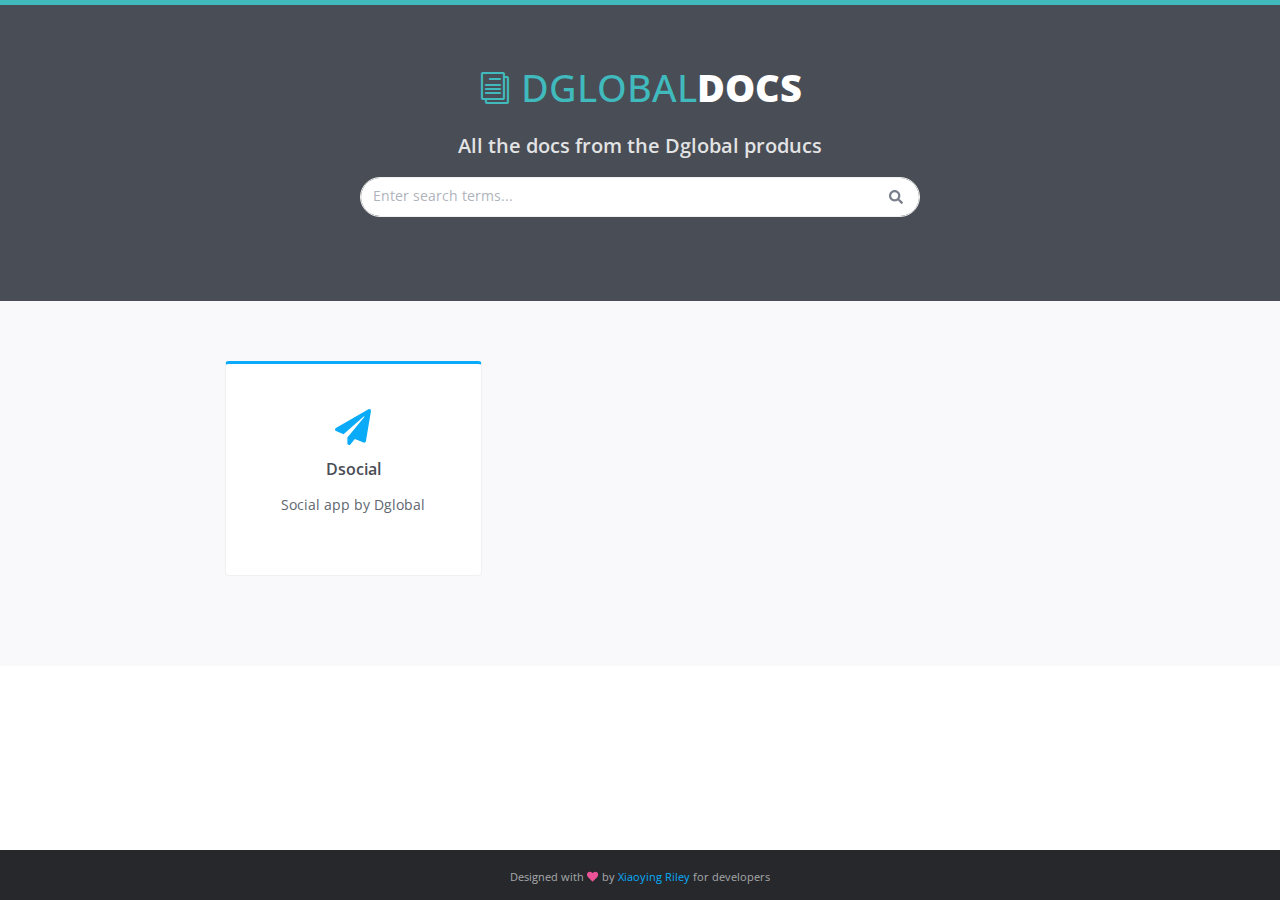
<file: index.html>
<!DOCTYPE html>
<html lang="en">

<head>
    <title>Dglobal Docs</title>
    <!-- Meta -->
    <meta charset="utf-8">
    <meta http-equiv="X-UA-Compatible" content="IE=edge">
    <meta name="viewport" content="width=device-width, initial-scale=1.0">
    <meta name="description" content="">
    <meta name="author" content="">
    <link rel="shortcut icon" href="favicon.ico">
    <link
        href='https://fonts.googleapis.com/css?family=Open+Sans:300italic,400italic,600italic,700italic,800italic,400,300,600,700,800'
        rel='stylesheet' type='text/css'>
    <!-- FontAwesome JS -->
    <script defer src="assets/fontawesome/js/all.js"></script>
    <!-- Global CSS -->
    <link rel="stylesheet" href="assets/plugins/bootstrap/css/bootstrap.min.css">
    <!-- Plugins CSS -->
    <link rel="stylesheet" href="assets/plugins/elegant_font/css/style.css">
    <!-- Theme CSS -->
    <link id="theme-style" rel="stylesheet" href="assets/css/styles.css">

</head>

<body class="landing-page">

    <!-- GITHUB BUTTON JS -->
    <script async defer src="https://buttons.github.io/buttons.js"></script>

    <!--FACEBOOK LIKE BUTTON JAVASCRIPT SDK-->
    <div id="fb-root"></div>
    <script async defer crossorigin="anonymous"
        src="https://connect.facebook.net/en_US/sdk.js#xfbml=1&version=v6.0&appId=994736563909741&autoLogAppEvents=1"></script>

    <div class="page-wrapper">

        <!-- ******Header****** -->
        <header class="header text-center">
            <div class="container">
                <div class="branding">
                    <h1 class="logo">
                        <span aria-hidden="true" class="icon_documents_alt icon"></span>
                        <span class="text-highlight">Dglobal</span><span class="text-bold">Docs</span>
                    </h1>
                </div>
                <!--//branding-->
                <div class="tagline">
                    <p>All the docs from the Dglobal producs</p>
                </div>
                <!--//tagline-->

                <div class="main-search-box pt-3 pb-4 d-inline-block">
                    <form class="form-inline search-form justify-content-center" action="" method="get">

                        <input type="text" placeholder="Enter search terms..." name="search"
                            class="form-control search-input">

                        <button type="submit" class="btn search-btn" value="Search"><i
                                class="fas fa-search"></i></button>

                    </form>
                </div>


            </div>
            <!--//container-->
        </header>
        <!--//header-->

        <section class="cards-section text-center">
            <div class="container">

                <!--//cta-container-->
            </div>
            <!--//intro-->
            <div id="cards-wrapper" class="cards-wrapper row">
                <div class="item item-green col-lg-4 col-6">
                    <div class="item-inner">
                        <div class="icon-holder">
                            <i class="icon fa fa-paper-plane"></i>
                        </div>
                        <!--//icon-holder-->
                        <h3 class="title">Dsocial</h3>
                        <p class="intro">Social app by Dglobal</p>
                        <a class="link" href="dsocial.html"><span></span></a>
                    </div>
                    <!--//item-inner-->
                </div>
                <!--//cards-->

            </div>
            <!--//container-->
        </section>
        <!--//cards-section-->
    </div>
    <!--//page-wrapper-->

    <footer class="footer text-center">
        <div class="container">
            <!--/* This template is free as long as you keep the footer attribution link. If you'd like to use the template without the attribution link, you can buy the commercial license via our website: themes.3rdwavemedia.com Thank you for your support. :) */-->
            <small class="copyright">Designed with <i class="fas fa-heart"></i> by <a
                    href="https://themes.3rdwavemedia.com/" target="_blank">Xiaoying Riley</a> for developers</small>

        </div>
        <!--//container-->
    </footer>
    <!--//footer-->


    <!-- Main Javascript -->
    <script type="text/javascript" src="assets/plugins/jquery-3.4.1.min.js"></script>
    <script type="text/javascript" src="assets/plugins/bootstrap/js/bootstrap.min.js"></script>
    <script type="text/javascript" src="assets/plugins/stickyfill/dist/stickyfill.min.js"></script>
    <script type="text/javascript" src="assets/js/main.js"></script>

</body>

</html>
</file>
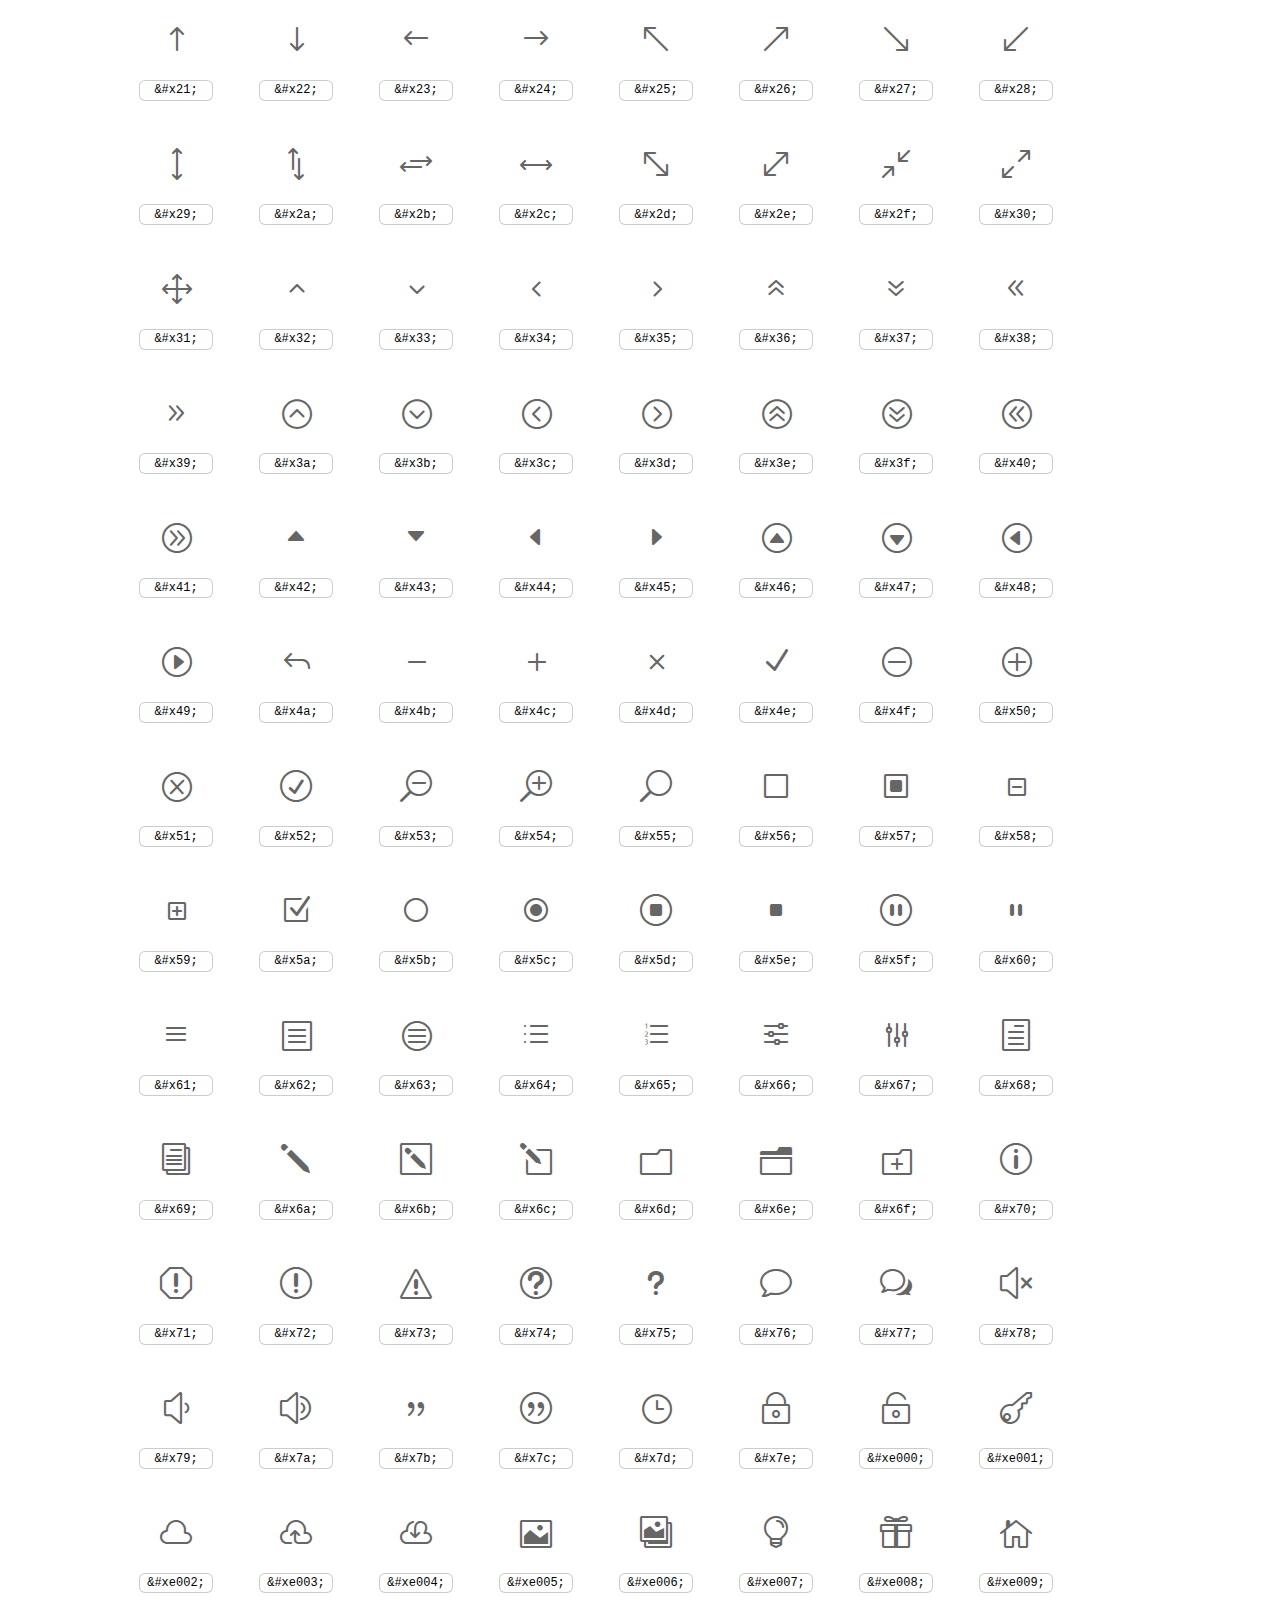
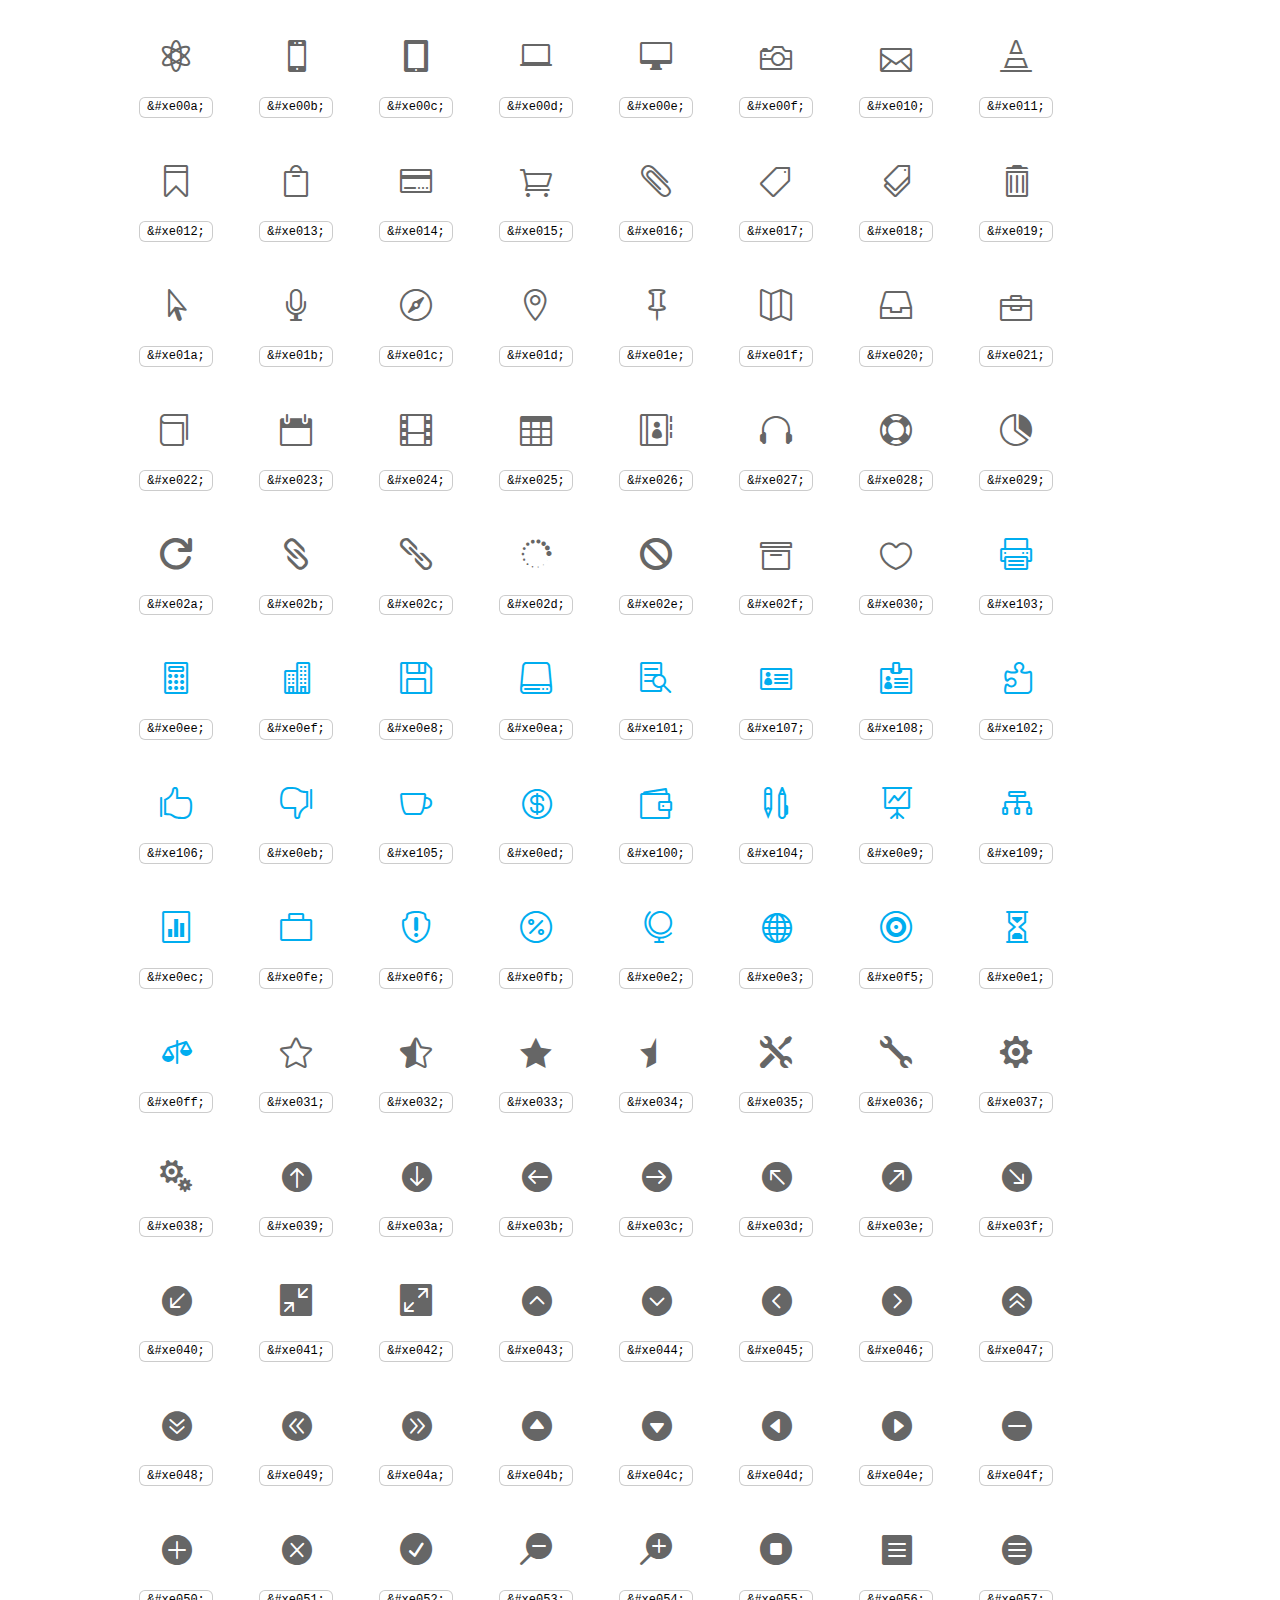
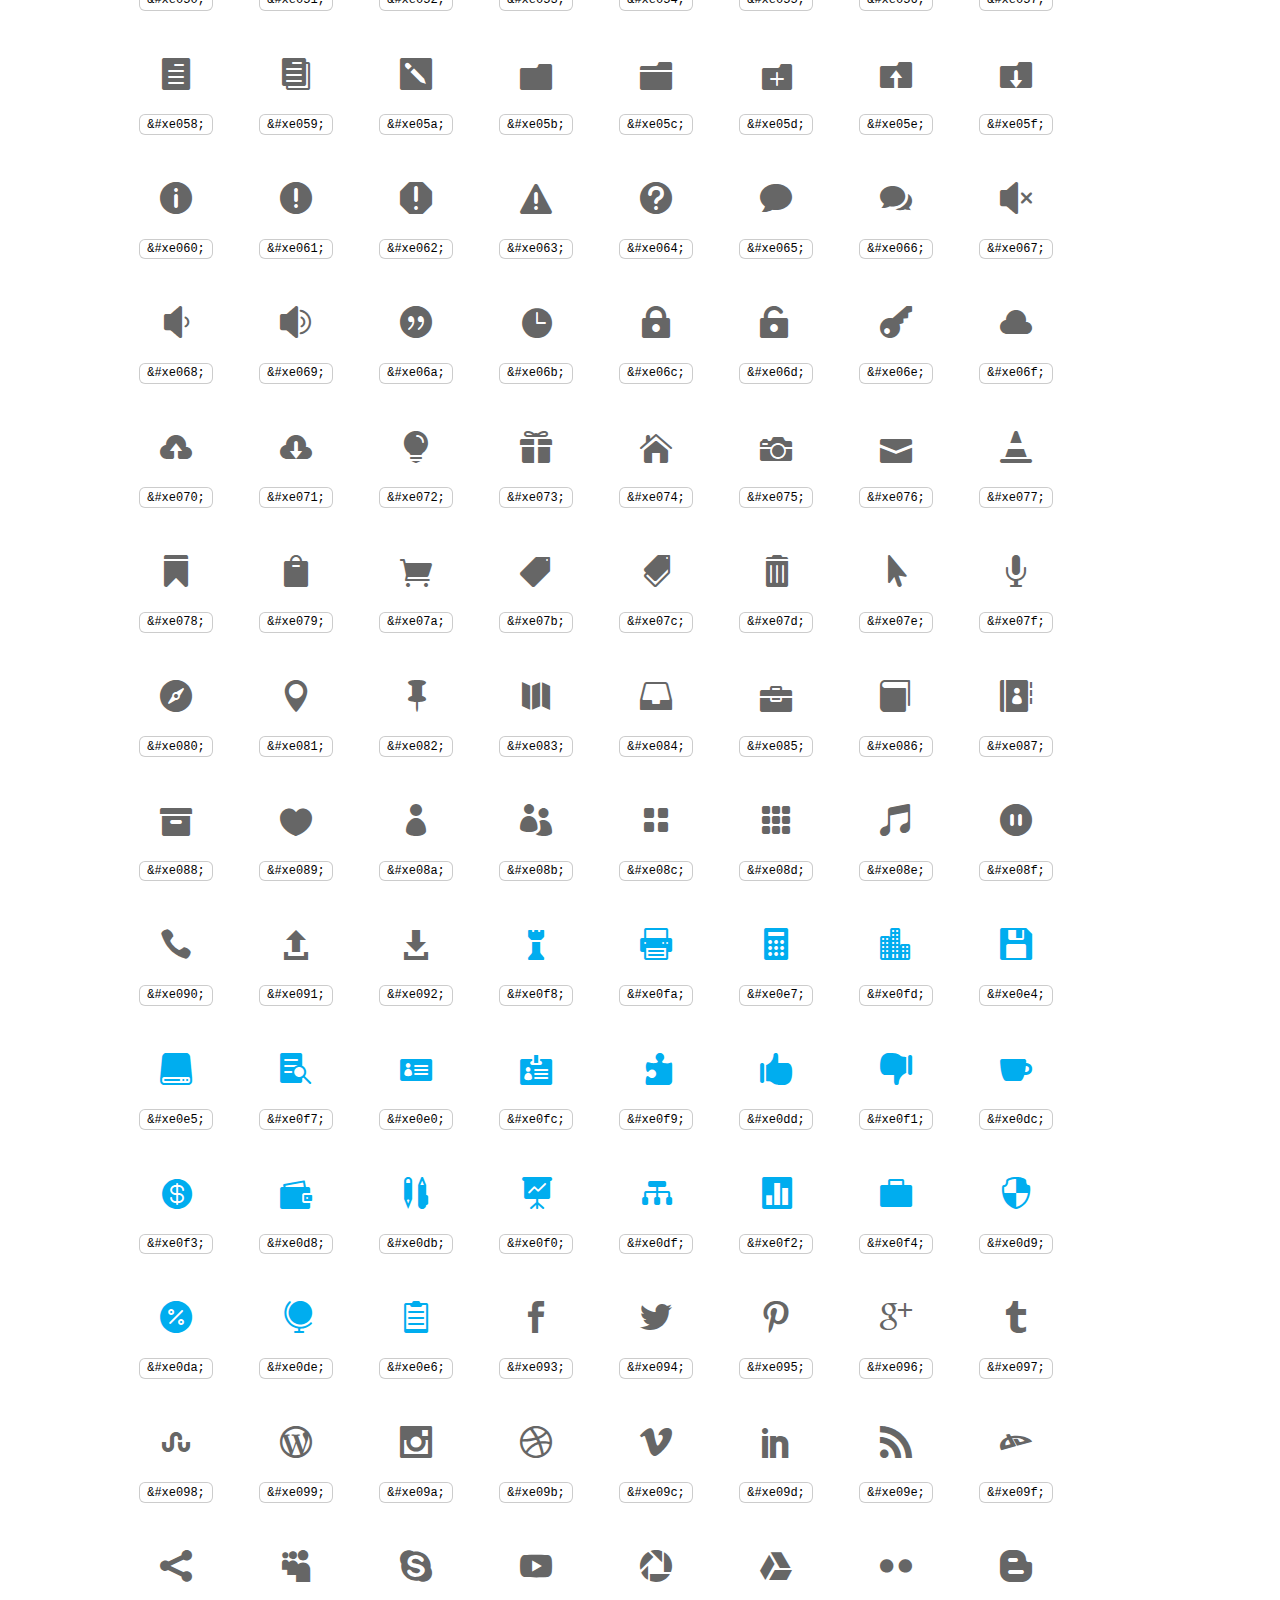
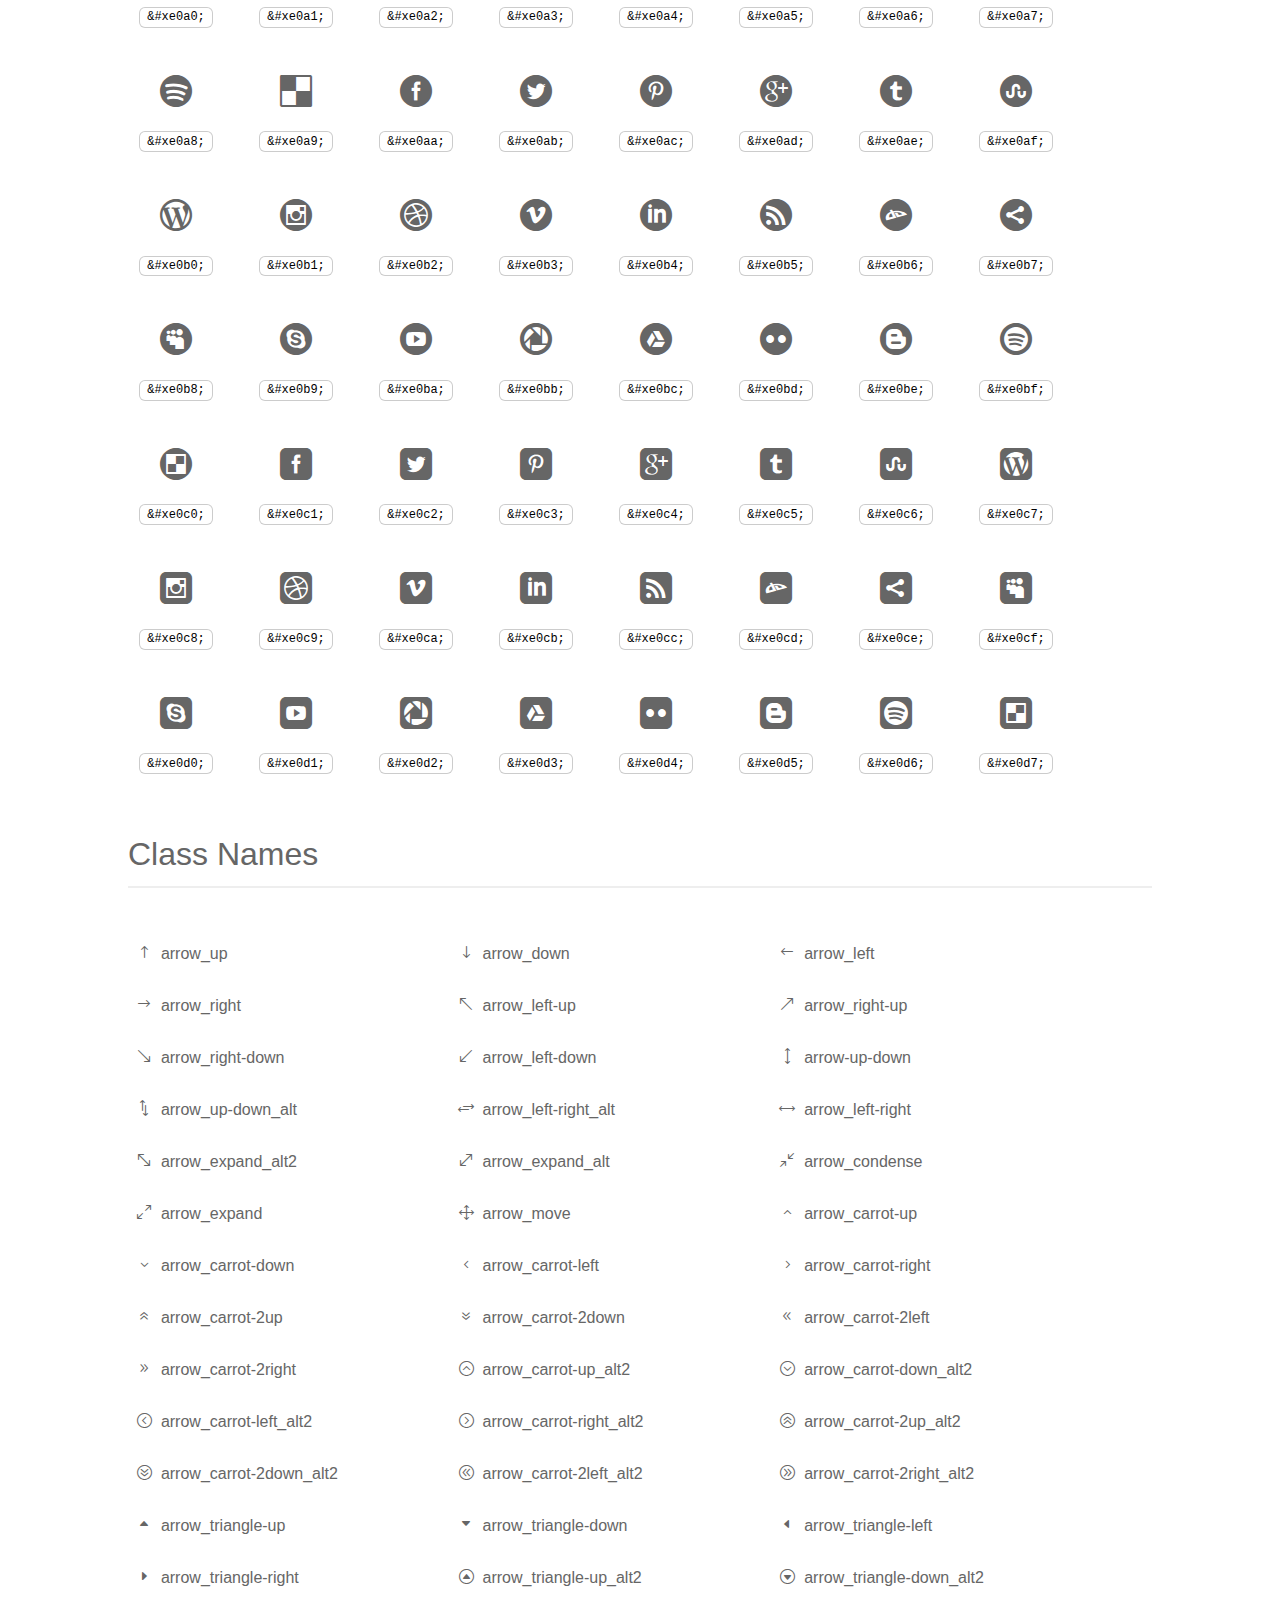
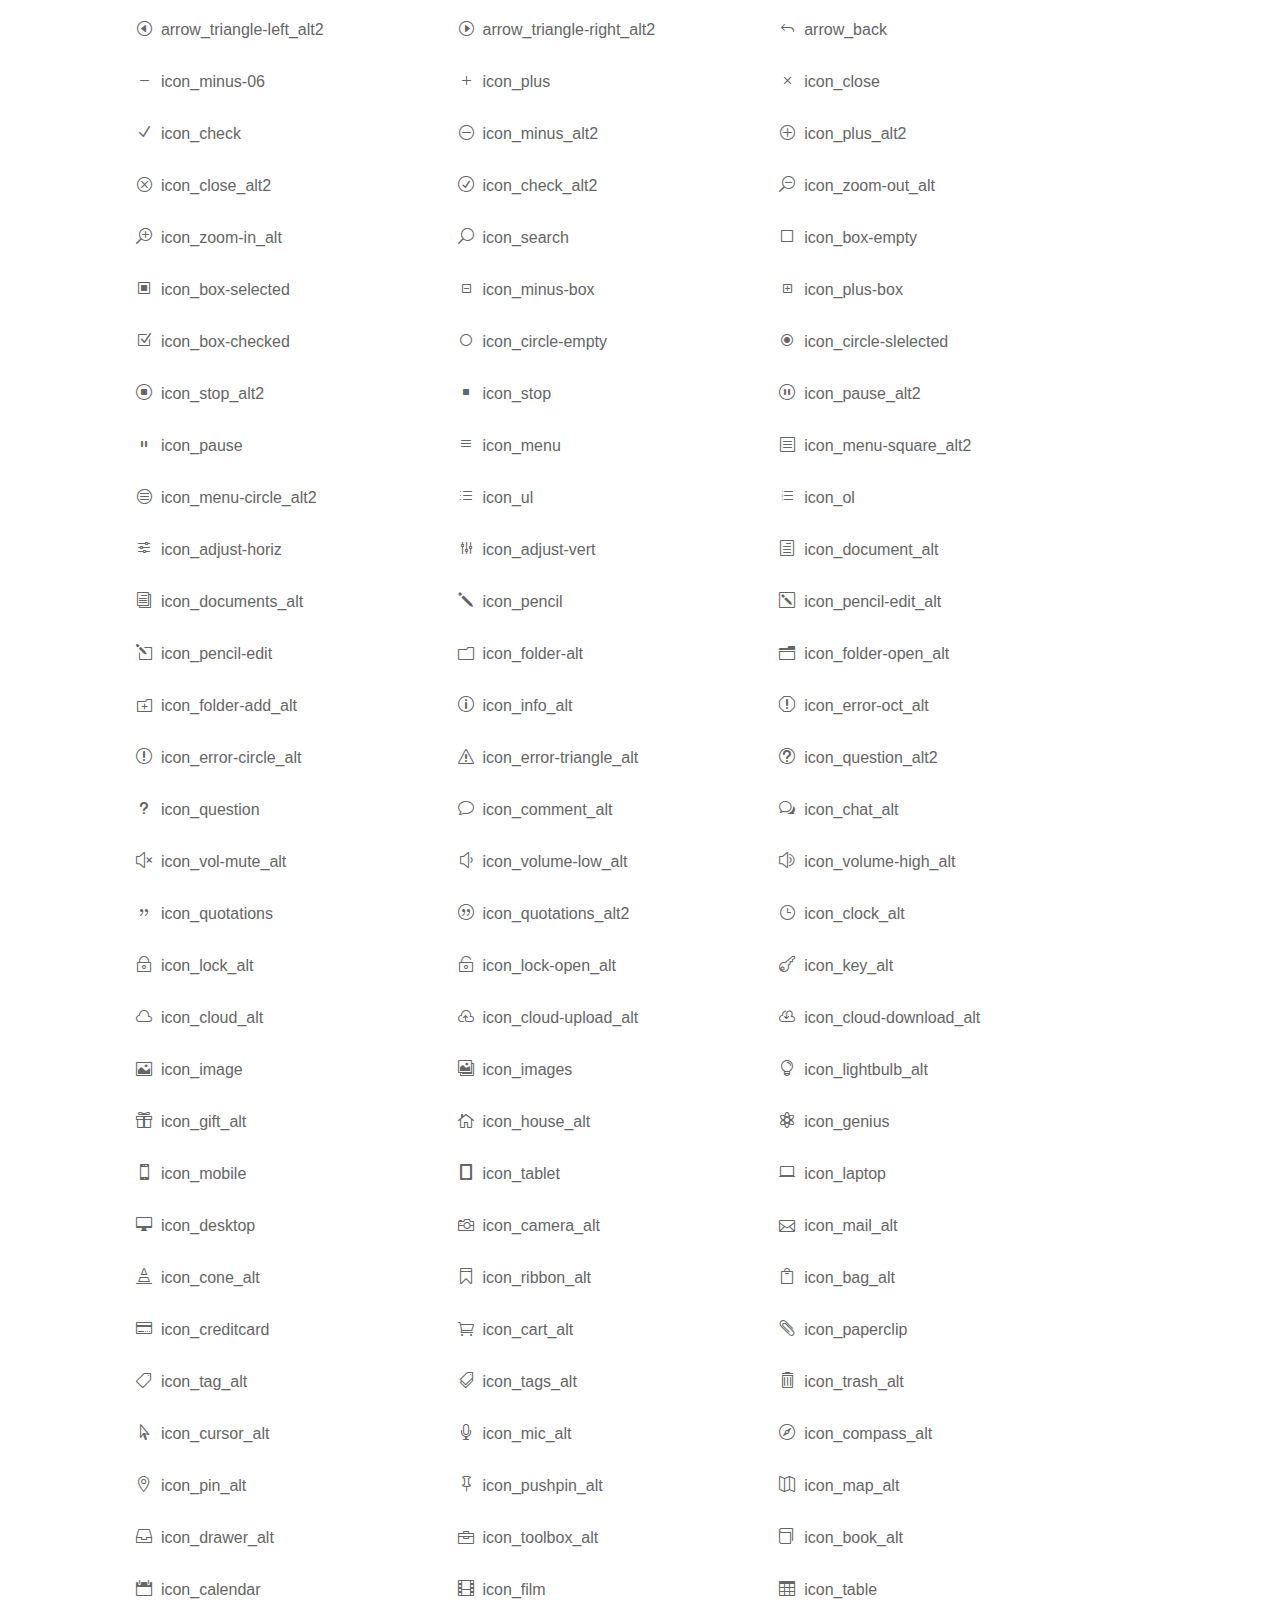
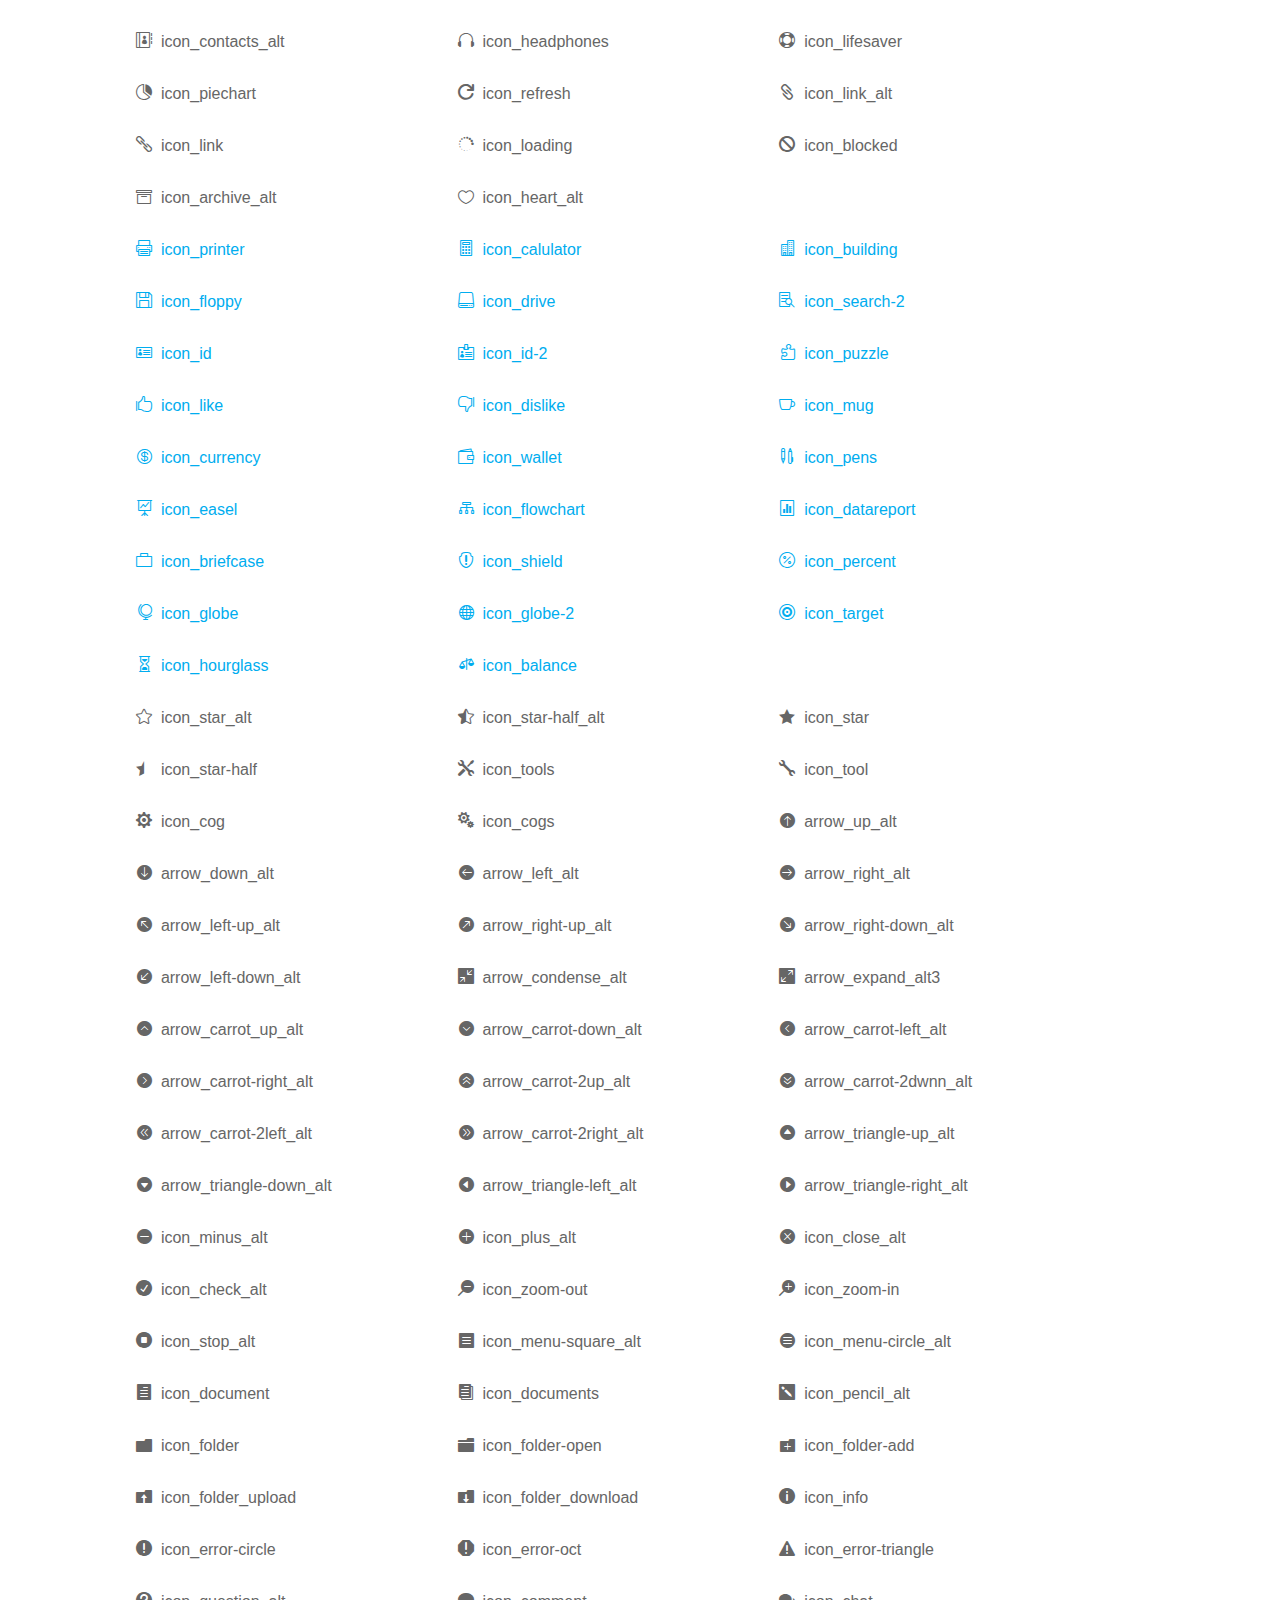
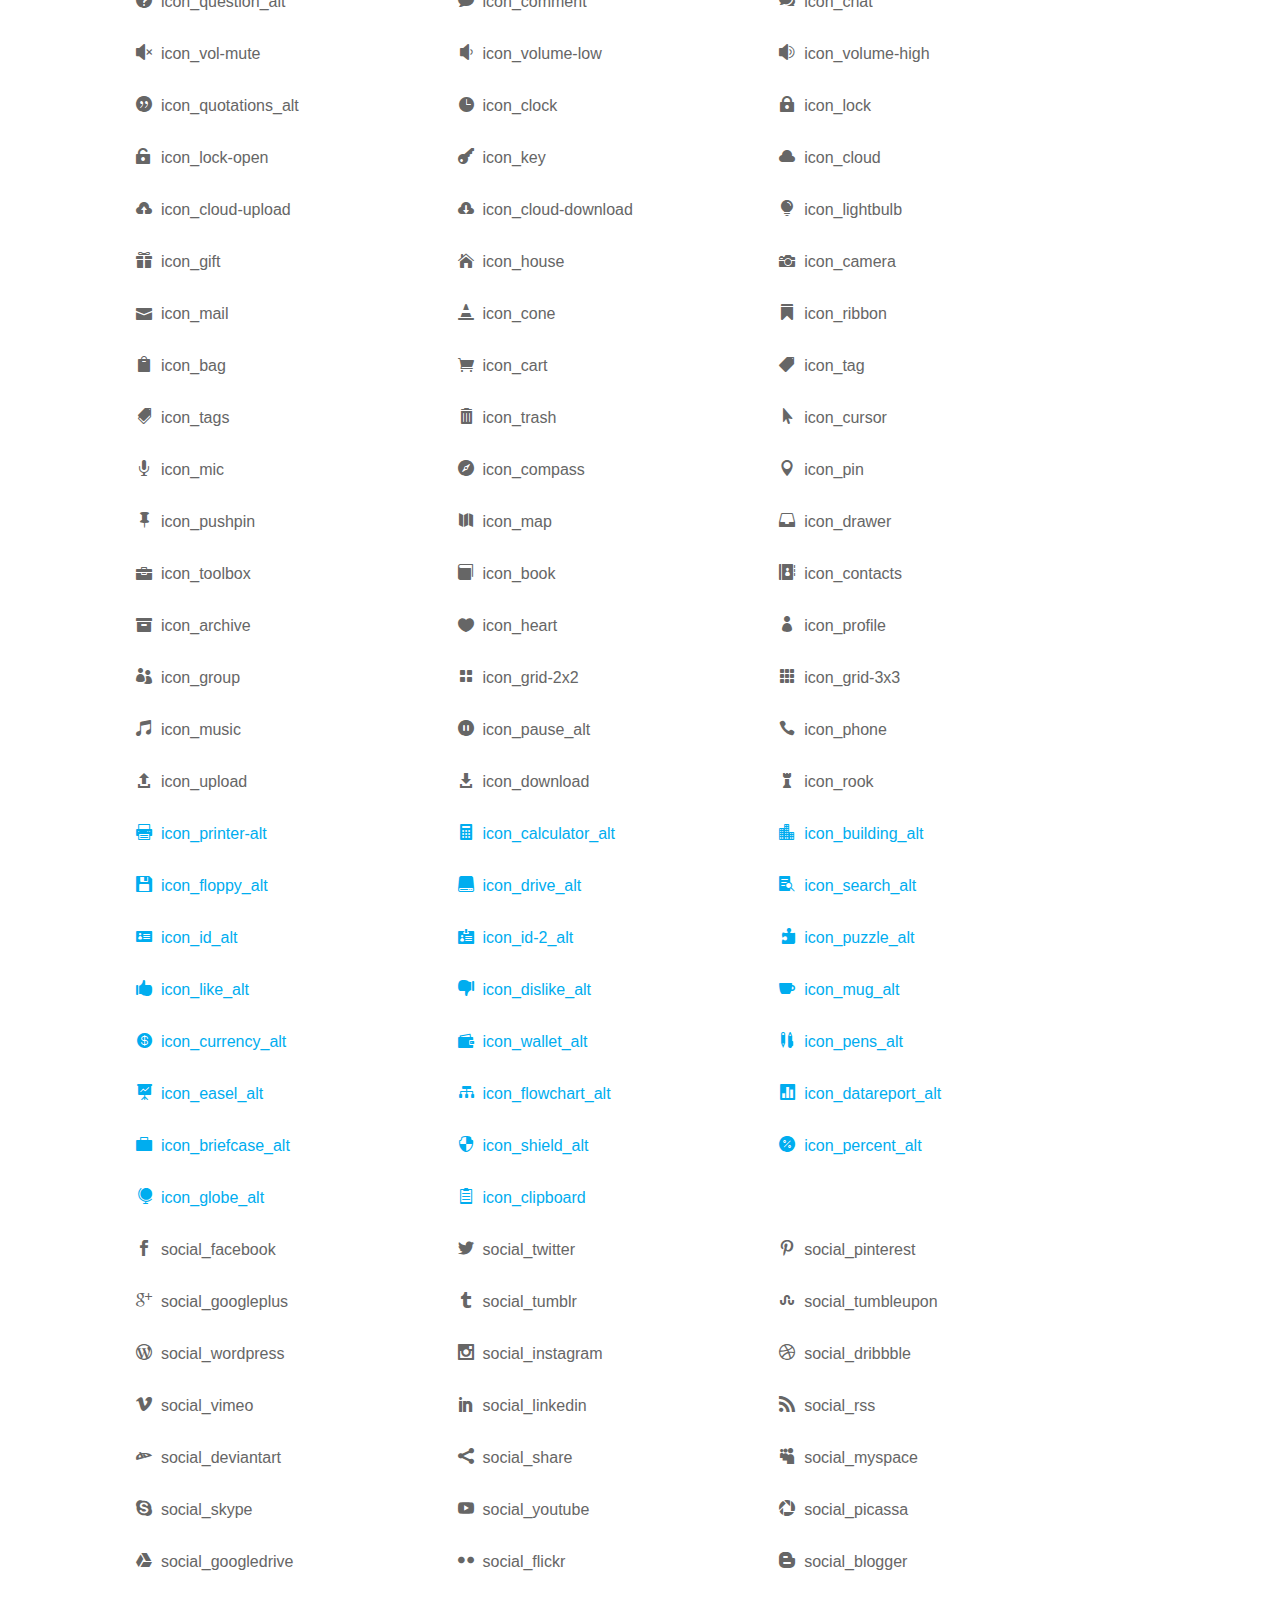
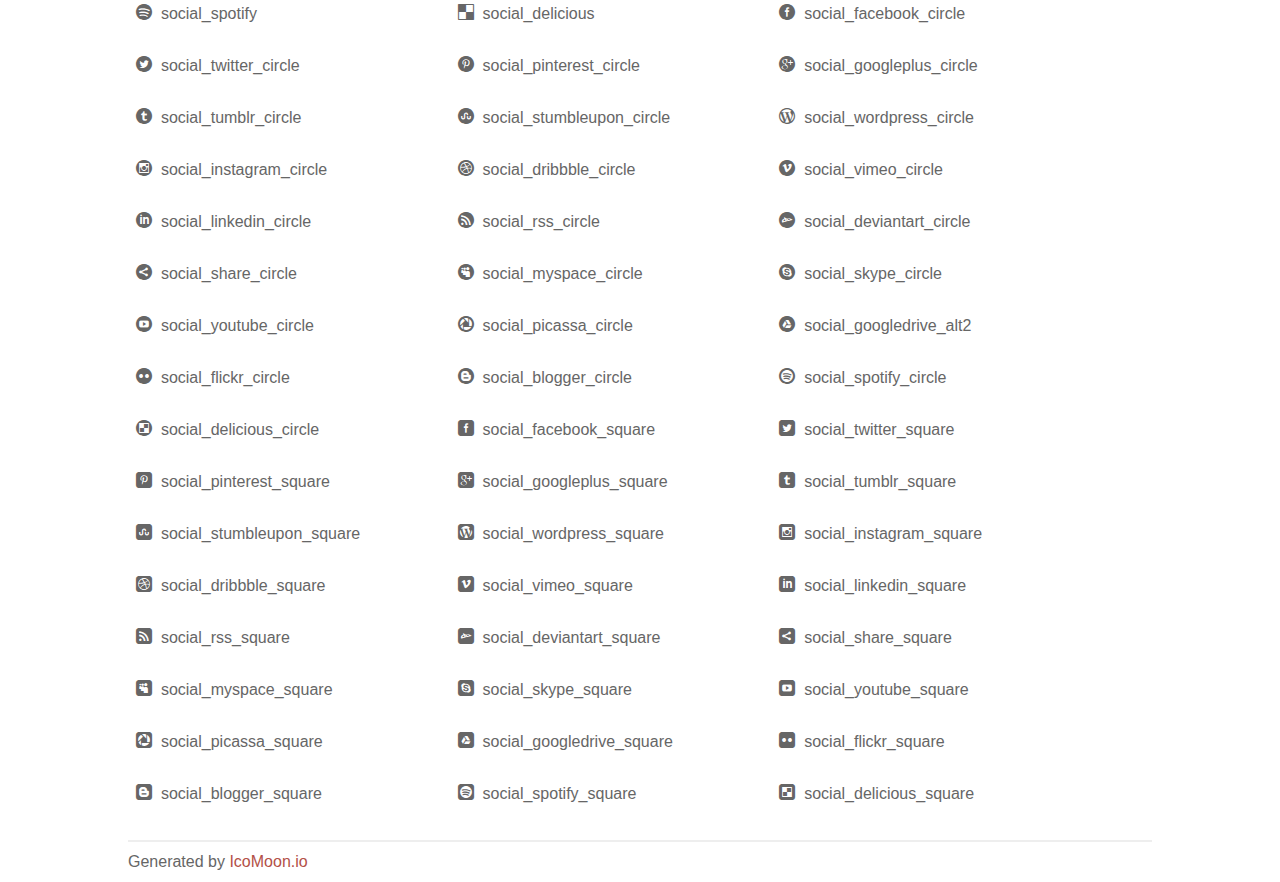
<file: assets/plugins/elegant_font/css/index.html>
<!doctype html>
<html>
<head>
<title>Your Font/Glyphs</title>
<link rel="stylesheet" href="style.css" />
<!--[if lte IE 7]><script src="lte-ie7.js"></script><![endif]-->
<style>
	section, header, footer {display: block;}
	body {
		font-family: sans-serif;
		color: #666;
		line-height: 1.5;
		font-size: 1em;
	}
	* {
		-moz-box-sizing: border-box;
		-webkit-box-sizing: border-box;
		box-sizing: border-box;
		margin: 0;
		padding: 0;
	}
	.glyph {
		float: left;
		text-align: center;
		padding: .75em;
		margin: .4em 1.5em .75em 0;
		width: 6em;
		text-shadow: none;
	}
	
	.glyph input {
		font-family: consolas, monospace;
		font-size: 12px;
		width: 100%;
		text-align: center;
		border: 0;
		box-shadow: 0 0 0 1px #ccc;
		padding: .2em;
                -moz-border-radius: 5px;
                -webkit-border-radius: 5px;
	}
	
	

	.new {
		color:#00adef !important;
	}

	
	.w-main {
		width: 80%;
	}
	.centered {
		margin-left: auto;
		margin-right: auto;
	}
	.fs1 {
		font-size: 2em;
	}
	header {
		margin: 2em 0;
		padding-bottom: .5em;
		color: #666;
		box-shadow: 0 2px #eee;
	}
	header h1 {
		font-size: 2em;
		font-weight: normal;
	}
	.clearfix:before, .clearfix:after { content: ""; display: table; }
	.clearfix:after, .clear { clear: both; }
	footer {
		margin-top: 2em;
		padding: .5em 0;
		box-shadow: 0 -2px #eee;
	}
	a, a:visited {
		color: #B35047;
		text-decoration: none;
	}
	a:hover, a:focus {color: #000;}
	
	.box1 {
		font-size: 16px;
		display: inline-block;
		width: 30%;
		padding: .25em .5em;
		margin: 20px 10px 0 0;
	}
</style>
</head>
<body>
	<div class="w-main centered">
	<section class="mtm clearfix" id="glyphs">
	<div class="glyph">
		<div class="fs1" aria-hidden="true" data-icon="&#x21;"></div>
		<input type="text" readonly value="&amp;#x21;" />
	</div>
	<div class="glyph">
		<div class="fs1" aria-hidden="true" data-icon="&#x22;"></div>
		<input type="text" readonly value="&amp;#x22;" />
	</div>
	<div class="glyph">
		<div class="fs1" aria-hidden="true" data-icon="&#x23;"></div>
		<input type="text" readonly value="&amp;#x23;" />
	</div>
	<div class="glyph">
		<div class="fs1" aria-hidden="true" data-icon="&#x24;"></div>
		<input type="text" readonly value="&amp;#x24;" />
	</div>
	<div class="glyph">
		<div class="fs1" aria-hidden="true" data-icon="&#x25;"></div>
		<input type="text" readonly value="&amp;#x25;" />
	</div>
	<div class="glyph">
		<div class="fs1" aria-hidden="true" data-icon="&#x26;"></div>
		<input type="text" readonly value="&amp;#x26;" />
	</div>
	<div class="glyph">
		<div class="fs1" aria-hidden="true" data-icon="&#x27;"></div>
		<input type="text" readonly value="&amp;#x27;" />
	</div>
	<div class="glyph">
		<div class="fs1" aria-hidden="true" data-icon="&#x28;"></div>
		<input type="text" readonly value="&amp;#x28;" />
	</div>
	<div class="glyph">
		<div class="fs1" aria-hidden="true" data-icon="&#x29;"></div>
		<input type="text" readonly value="&amp;#x29;" />
	</div>
	<div class="glyph">
		<div class="fs1" aria-hidden="true" data-icon="&#x2a;"></div>
		<input type="text" readonly value="&amp;#x2a;" />
	</div>
	<div class="glyph">
		<div class="fs1" aria-hidden="true" data-icon="&#x2b;"></div>
		<input type="text" readonly value="&amp;#x2b;" />
	</div>
	<div class="glyph">
		<div class="fs1" aria-hidden="true" data-icon="&#x2c;"></div>
		<input type="text" readonly value="&amp;#x2c;" />
	</div>
	<div class="glyph">
		<div class="fs1" aria-hidden="true" data-icon="&#x2d;"></div>
		<input type="text" readonly value="&amp;#x2d;" />
	</div>
	<div class="glyph">
		<div class="fs1" aria-hidden="true" data-icon="&#x2e;"></div>
		<input type="text" readonly value="&amp;#x2e;" />
	</div>
	<div class="glyph">
		<div class="fs1" aria-hidden="true" data-icon="&#x2f;"></div>
		<input type="text" readonly value="&amp;#x2f;" />
	</div>
	<div class="glyph">
		<div class="fs1" aria-hidden="true" data-icon="&#x30;"></div>
		<input type="text" readonly value="&amp;#x30;" />
	</div>
	<div class="glyph">
		<div class="fs1" aria-hidden="true" data-icon="&#x31;"></div>
		<input type="text" readonly value="&amp;#x31;" />
	</div>
	<div class="glyph">
		<div class="fs1" aria-hidden="true" data-icon="&#x32;"></div>
		<input type="text" readonly value="&amp;#x32;" />
	</div>
	<div class="glyph">
		<div class="fs1" aria-hidden="true" data-icon="&#x33;"></div>
		<input type="text" readonly value="&amp;#x33;" />
	</div>
	<div class="glyph">
		<div class="fs1" aria-hidden="true" data-icon="&#x34;"></div>
		<input type="text" readonly value="&amp;#x34;" />
	</div>
	<div class="glyph">
		<div class="fs1" aria-hidden="true" data-icon="&#x35;"></div>
		<input type="text" readonly value="&amp;#x35;" />
	</div>
	<div class="glyph">
		<div class="fs1" aria-hidden="true" data-icon="&#x36;"></div>
		<input type="text" readonly value="&amp;#x36;" />
	</div>
	<div class="glyph">
		<div class="fs1" aria-hidden="true" data-icon="&#x37;"></div>
		<input type="text" readonly value="&amp;#x37;" />
	</div>
	<div class="glyph">
		<div class="fs1" aria-hidden="true" data-icon="&#x38;"></div>
		<input type="text" readonly value="&amp;#x38;" />
	</div>
	<div class="glyph">
		<div class="fs1" aria-hidden="true" data-icon="&#x39;"></div>
		<input type="text" readonly value="&amp;#x39;" />
	</div>
	<div class="glyph">
		<div class="fs1" aria-hidden="true" data-icon="&#x3a;"></div>
		<input type="text" readonly value="&amp;#x3a;" />
	</div>
	<div class="glyph">
		<div class="fs1" aria-hidden="true" data-icon="&#x3b;"></div>
		<input type="text" readonly value="&amp;#x3b;" />
	</div>
	<div class="glyph">
		<div class="fs1" aria-hidden="true" data-icon="&#x3c;"></div>
		<input type="text" readonly value="&amp;#x3c;" />
	</div>
	<div class="glyph">
		<div class="fs1" aria-hidden="true" data-icon="&#x3d;"></div>
		<input type="text" readonly value="&amp;#x3d;" />
	</div>
	<div class="glyph">
		<div class="fs1" aria-hidden="true" data-icon="&#x3e;"></div>
		<input type="text" readonly value="&amp;#x3e;" />
	</div>
	<div class="glyph">
		<div class="fs1" aria-hidden="true" data-icon="&#x3f;"></div>
		<input type="text" readonly value="&amp;#x3f;" />
	</div>
	<div class="glyph">
		<div class="fs1" aria-hidden="true" data-icon="&#x40;"></div>
		<input type="text" readonly value="&amp;#x40;" />
	</div>
	<div class="glyph">
		<div class="fs1" aria-hidden="true" data-icon="&#x41;"></div>
		<input type="text" readonly value="&amp;#x41;" />
	</div>
	<div class="glyph">
		<div class="fs1" aria-hidden="true" data-icon="&#x42;"></div>
		<input type="text" readonly value="&amp;#x42;" />
	</div>
	<div class="glyph">
		<div class="fs1" aria-hidden="true" data-icon="&#x43;"></div>
		<input type="text" readonly value="&amp;#x43;" />
	</div>
	<div class="glyph">
		<div class="fs1" aria-hidden="true" data-icon="&#x44;"></div>
		<input type="text" readonly value="&amp;#x44;" />
	</div>
	<div class="glyph">
		<div class="fs1" aria-hidden="true" data-icon="&#x45;"></div>
		<input type="text" readonly value="&amp;#x45;" />
	</div>
	<div class="glyph">
		<div class="fs1" aria-hidden="true" data-icon="&#x46;"></div>
		<input type="text" readonly value="&amp;#x46;" />
	</div>
	<div class="glyph">
		<div class="fs1" aria-hidden="true" data-icon="&#x47;"></div>
		<input type="text" readonly value="&amp;#x47;" />
	</div>
	<div class="glyph">
		<div class="fs1" aria-hidden="true" data-icon="&#x48;"></div>
		<input type="text" readonly value="&amp;#x48;" />
	</div>
	<div class="glyph">
		<div class="fs1" aria-hidden="true" data-icon="&#x49;"></div>
		<input type="text" readonly value="&amp;#x49;" />
	</div>
	<div class="glyph">
		<div class="fs1" aria-hidden="true" data-icon="&#x4a;"></div>
		<input type="text" readonly value="&amp;#x4a;" />
	</div>
	<div class="glyph">
		<div class="fs1" aria-hidden="true" data-icon="&#x4b;"></div>
		<input type="text" readonly value="&amp;#x4b;" />
	</div>
	<div class="glyph">
		<div class="fs1" aria-hidden="true" data-icon="&#x4c;"></div>
		<input type="text" readonly value="&amp;#x4c;" />
	</div>
	<div class="glyph">
		<div class="fs1" aria-hidden="true" data-icon="&#x4d;"></div>
		<input type="text" readonly value="&amp;#x4d;" />
	</div>
	<div class="glyph">
		<div class="fs1" aria-hidden="true" data-icon="&#x4e;"></div>
		<input type="text" readonly value="&amp;#x4e;" />
	</div>
	<div class="glyph">
		<div class="fs1" aria-hidden="true" data-icon="&#x4f;"></div>
		<input type="text" readonly value="&amp;#x4f;" />
	</div>
	<div class="glyph">
		<div class="fs1" aria-hidden="true" data-icon="&#x50;"></div>
		<input type="text" readonly value="&amp;#x50;" />
	</div>
	<div class="glyph">
		<div class="fs1" aria-hidden="true" data-icon="&#x51;"></div>
		<input type="text" readonly value="&amp;#x51;" />
	</div>
	<div class="glyph">
		<div class="fs1" aria-hidden="true" data-icon="&#x52;"></div>
		<input type="text" readonly value="&amp;#x52;" />
	</div>
	<div class="glyph">
		<div class="fs1" aria-hidden="true" data-icon="&#x53;"></div>
		<input type="text" readonly value="&amp;#x53;" />
	</div>
	<div class="glyph">
		<div class="fs1" aria-hidden="true" data-icon="&#x54;"></div>
		<input type="text" readonly value="&amp;#x54;" />
	</div>
	<div class="glyph">
		<div class="fs1" aria-hidden="true" data-icon="&#x55;"></div>
		<input type="text" readonly value="&amp;#x55;" />
	</div>
	<div class="glyph">
		<div class="fs1" aria-hidden="true" data-icon="&#x56;"></div>
		<input type="text" readonly value="&amp;#x56;" />
	</div>
	<div class="glyph">
		<div class="fs1" aria-hidden="true" data-icon="&#x57;"></div>
		<input type="text" readonly value="&amp;#x57;" />
	</div>
	<div class="glyph">
		<div class="fs1" aria-hidden="true" data-icon="&#x58;"></div>
		<input type="text" readonly value="&amp;#x58;" />
	</div>
	<div class="glyph">
		<div class="fs1" aria-hidden="true" data-icon="&#x59;"></div>
		<input type="text" readonly value="&amp;#x59;" />
	</div>
	<div class="glyph">
		<div class="fs1" aria-hidden="true" data-icon="&#x5a;"></div>
		<input type="text" readonly value="&amp;#x5a;" />
	</div>
	<div class="glyph">
		<div class="fs1" aria-hidden="true" data-icon="&#x5b;"></div>
		<input type="text" readonly value="&amp;#x5b;" />
	</div>
	<div class="glyph">
		<div class="fs1" aria-hidden="true" data-icon="&#x5c;"></div>
		<input type="text" readonly value="&amp;#x5c;" />
	</div>
	<div class="glyph">
		<div class="fs1" aria-hidden="true" data-icon="&#x5d;"></div>
		<input type="text" readonly value="&amp;#x5d;" />
	</div>
	<div class="glyph">
		<div class="fs1" aria-hidden="true" data-icon="&#x5e;"></div>
		<input type="text" readonly value="&amp;#x5e;" />
	</div>
	<div class="glyph">
		<div class="fs1" aria-hidden="true" data-icon="&#x5f;"></div>
		<input type="text" readonly value="&amp;#x5f;" />
	</div>
	<div class="glyph">
		<div class="fs1" aria-hidden="true" data-icon="&#x60;"></div>
		<input type="text" readonly value="&amp;#x60;" />
	</div>
	<div class="glyph">
		<div class="fs1" aria-hidden="true" data-icon="&#x61;"></div>
		<input type="text" readonly value="&amp;#x61;" />
	</div>
	<div class="glyph">
		<div class="fs1" aria-hidden="true" data-icon="&#x62;"></div>
		<input type="text" readonly value="&amp;#x62;" />
	</div>
	<div class="glyph">
		<div class="fs1" aria-hidden="true" data-icon="&#x63;"></div>
		<input type="text" readonly value="&amp;#x63;" />
	</div>
	<div class="glyph">
		<div class="fs1" aria-hidden="true" data-icon="&#x64;"></div>
		<input type="text" readonly value="&amp;#x64;" />
	</div>
	<div class="glyph">
		<div class="fs1" aria-hidden="true" data-icon="&#x65;"></div>
		<input type="text" readonly value="&amp;#x65;" />
	</div>
	<div class="glyph">
		<div class="fs1" aria-hidden="true" data-icon="&#x66;"></div>
		<input type="text" readonly value="&amp;#x66;" />
	</div>
	<div class="glyph">
		<div class="fs1" aria-hidden="true" data-icon="&#x67;"></div>
		<input type="text" readonly value="&amp;#x67;" />
	</div>
	<div class="glyph">
		<div class="fs1" aria-hidden="true" data-icon="&#x68;"></div>
		<input type="text" readonly value="&amp;#x68;" />
	</div>
	<div class="glyph">
		<div class="fs1" aria-hidden="true" data-icon="&#x69;"></div>
		<input type="text" readonly value="&amp;#x69;" />
	</div>
	<div class="glyph">
		<div class="fs1" aria-hidden="true" data-icon="&#x6a;"></div>
		<input type="text" readonly value="&amp;#x6a;" />
	</div>
	<div class="glyph">
		<div class="fs1" aria-hidden="true" data-icon="&#x6b;"></div>
		<input type="text" readonly value="&amp;#x6b;" />
	</div>
	<div class="glyph">
		<div class="fs1" aria-hidden="true" data-icon="&#x6c;"></div>
		<input type="text" readonly value="&amp;#x6c;" />
	</div>
	<div class="glyph">
		<div class="fs1" aria-hidden="true" data-icon="&#x6d;"></div>
		<input type="text" readonly value="&amp;#x6d;" />
	</div>
	<div class="glyph">
		<div class="fs1" aria-hidden="true" data-icon="&#x6e;"></div>
		<input type="text" readonly value="&amp;#x6e;" />
	</div>
	<div class="glyph">
		<div class="fs1" aria-hidden="true" data-icon="&#x6f;"></div>
		<input type="text" readonly value="&amp;#x6f;" />
	</div>
	<div class="glyph">
		<div class="fs1" aria-hidden="true" data-icon="&#x70;"></div>
		<input type="text" readonly value="&amp;#x70;" />
	</div>
	<div class="glyph">
		<div class="fs1" aria-hidden="true" data-icon="&#x71;"></div>
		<input type="text" readonly value="&amp;#x71;" />
	</div>
	<div class="glyph">
		<div class="fs1" aria-hidden="true" data-icon="&#x72;"></div>
		<input type="text" readonly value="&amp;#x72;" />
	</div>
	<div class="glyph">
		<div class="fs1" aria-hidden="true" data-icon="&#x73;"></div>
		<input type="text" readonly value="&amp;#x73;" />
	</div>
	<div class="glyph">
		<div class="fs1" aria-hidden="true" data-icon="&#x74;"></div>
		<input type="text" readonly value="&amp;#x74;" />
	</div>
	<div class="glyph">
		<div class="fs1" aria-hidden="true" data-icon="&#x75;"></div>
		<input type="text" readonly value="&amp;#x75;" />
	</div>
	<div class="glyph">
		<div class="fs1" aria-hidden="true" data-icon="&#x76;"></div>
		<input type="text" readonly value="&amp;#x76;" />
	</div>
	<div class="glyph">
		<div class="fs1" aria-hidden="true" data-icon="&#x77;"></div>
		<input type="text" readonly value="&amp;#x77;" />
	</div>
	<div class="glyph">
		<div class="fs1" aria-hidden="true" data-icon="&#x78;"></div>
		<input type="text" readonly value="&amp;#x78;" />
	</div>
	<div class="glyph">
		<div class="fs1" aria-hidden="true" data-icon="&#x79;"></div>
		<input type="text" readonly value="&amp;#x79;" />
	</div>
	<div class="glyph">
		<div class="fs1" aria-hidden="true" data-icon="&#x7a;"></div>
		<input type="text" readonly value="&amp;#x7a;" />
	</div>
	<div class="glyph">
		<div class="fs1" aria-hidden="true" data-icon="&#x7b;"></div>
		<input type="text" readonly value="&amp;#x7b;" />
	</div>
	<div class="glyph">
		<div class="fs1" aria-hidden="true" data-icon="&#x7c;"></div>
		<input type="text" readonly value="&amp;#x7c;" />
	</div>
	<div class="glyph">
		<div class="fs1" aria-hidden="true" data-icon="&#x7d;"></div>
		<input type="text" readonly value="&amp;#x7d;" />
	</div>
	<div class="glyph">
		<div class="fs1" aria-hidden="true" data-icon="&#x7e;"></div>
		<input type="text" readonly value="&amp;#x7e;" />
	</div>
	<div class="glyph">
		<div class="fs1" aria-hidden="true" data-icon="&#xe000;"></div>
		<input type="text" readonly value="&amp;#xe000;" />
	</div>
	<div class="glyph">
		<div class="fs1" aria-hidden="true" data-icon="&#xe001;"></div>
		<input type="text" readonly value="&amp;#xe001;" />
	</div>
	<div class="glyph">
		<div class="fs1" aria-hidden="true" data-icon="&#xe002;"></div>
		<input type="text" readonly value="&amp;#xe002;" />
	</div>
	<div class="glyph">
		<div class="fs1" aria-hidden="true" data-icon="&#xe003;"></div>
		<input type="text" readonly value="&amp;#xe003;" />
	</div>
	<div class="glyph">
		<div class="fs1" aria-hidden="true" data-icon="&#xe004;"></div>
		<input type="text" readonly value="&amp;#xe004;" />
	</div>
	<div class="glyph">
		<div class="fs1" aria-hidden="true" data-icon="&#xe005;"></div>
		<input type="text" readonly value="&amp;#xe005;" />
	</div>
	<div class="glyph">
		<div class="fs1" aria-hidden="true" data-icon="&#xe006;"></div>
		<input type="text" readonly value="&amp;#xe006;" />
	</div>
	<div class="glyph">
		<div class="fs1" aria-hidden="true" data-icon="&#xe007;"></div>
		<input type="text" readonly value="&amp;#xe007;" />
	</div>
	<div class="glyph">
		<div class="fs1" aria-hidden="true" data-icon="&#xe008;"></div>
		<input type="text" readonly value="&amp;#xe008;" />
	</div>
	<div class="glyph">
		<div class="fs1" aria-hidden="true" data-icon="&#xe009;"></div>
		<input type="text" readonly value="&amp;#xe009;" />
	</div>
	<div class="glyph">
		<div class="fs1" aria-hidden="true" data-icon="&#xe00a;"></div>
		<input type="text" readonly value="&amp;#xe00a;" />
	</div>
	<div class="glyph">
		<div class="fs1" aria-hidden="true" data-icon="&#xe00b;"></div>
		<input type="text" readonly value="&amp;#xe00b;" />
	</div>
	<div class="glyph">
		<div class="fs1" aria-hidden="true" data-icon="&#xe00c;"></div>
		<input type="text" readonly value="&amp;#xe00c;" />
	</div>
	<div class="glyph">
		<div class="fs1" aria-hidden="true" data-icon="&#xe00d;"></div>
		<input type="text" readonly value="&amp;#xe00d;" />
	</div>
	<div class="glyph">
		<div class="fs1" aria-hidden="true" data-icon="&#xe00e;"></div>
		<input type="text" readonly value="&amp;#xe00e;" />
	</div>
	<div class="glyph">
		<div class="fs1" aria-hidden="true" data-icon="&#xe00f;"></div>
		<input type="text" readonly value="&amp;#xe00f;" />
	</div>
	<div class="glyph">
		<div class="fs1" aria-hidden="true" data-icon="&#xe010;"></div>
		<input type="text" readonly value="&amp;#xe010;" />
	</div>
	<div class="glyph">
		<div class="fs1" aria-hidden="true" data-icon="&#xe011;"></div>
		<input type="text" readonly value="&amp;#xe011;" />
	</div>
	<div class="glyph">
		<div class="fs1" aria-hidden="true" data-icon="&#xe012;"></div>
		<input type="text" readonly value="&amp;#xe012;" />
	</div>
	<div class="glyph">
		<div class="fs1" aria-hidden="true" data-icon="&#xe013;"></div>
		<input type="text" readonly value="&amp;#xe013;" />
	</div>
	<div class="glyph">
		<div class="fs1" aria-hidden="true" data-icon="&#xe014;"></div>
		<input type="text" readonly value="&amp;#xe014;" />
	</div>
	<div class="glyph">
		<div class="fs1" aria-hidden="true" data-icon="&#xe015;"></div>
		<input type="text" readonly value="&amp;#xe015;" />
	</div>
	<div class="glyph">
		<div class="fs1" aria-hidden="true" data-icon="&#xe016;"></div>
		<input type="text" readonly value="&amp;#xe016;" />
	</div>
	<div class="glyph">
		<div class="fs1" aria-hidden="true" data-icon="&#xe017;"></div>
		<input type="text" readonly value="&amp;#xe017;" />
	</div>
	<div class="glyph">
		<div class="fs1" aria-hidden="true" data-icon="&#xe018;"></div>
		<input type="text" readonly value="&amp;#xe018;" />
	</div>
	<div class="glyph">
		<div class="fs1" aria-hidden="true" data-icon="&#xe019;"></div>
		<input type="text" readonly value="&amp;#xe019;" />
	</div>
	<div class="glyph">
		<div class="fs1" aria-hidden="true" data-icon="&#xe01a;"></div>
		<input type="text" readonly value="&amp;#xe01a;" />
	</div>
	<div class="glyph">
		<div class="fs1" aria-hidden="true" data-icon="&#xe01b;"></div>
		<input type="text" readonly value="&amp;#xe01b;" />
	</div>
	<div class="glyph">
		<div class="fs1" aria-hidden="true" data-icon="&#xe01c;"></div>
		<input type="text" readonly value="&amp;#xe01c;" />
	</div>
	<div class="glyph">
		<div class="fs1" aria-hidden="true" data-icon="&#xe01d;"></div>
		<input type="text" readonly value="&amp;#xe01d;" />
	</div>
	<div class="glyph">
		<div class="fs1" aria-hidden="true" data-icon="&#xe01e;"></div>
		<input type="text" readonly value="&amp;#xe01e;" />
	</div>
	<div class="glyph">
		<div class="fs1" aria-hidden="true" data-icon="&#xe01f;"></div>
		<input type="text" readonly value="&amp;#xe01f;" />
	</div>
	<div class="glyph">
		<div class="fs1" aria-hidden="true" data-icon="&#xe020;"></div>
		<input type="text" readonly value="&amp;#xe020;" />
	</div>
	<div class="glyph">
		<div class="fs1" aria-hidden="true" data-icon="&#xe021;"></div>
		<input type="text" readonly value="&amp;#xe021;" />
	</div>
	<div class="glyph">
		<div class="fs1" aria-hidden="true" data-icon="&#xe022;"></div>
		<input type="text" readonly value="&amp;#xe022;" />
	</div>
	<div class="glyph">
		<div class="fs1" aria-hidden="true" data-icon="&#xe023;"></div>
		<input type="text" readonly value="&amp;#xe023;" />
	</div>
	<div class="glyph">
		<div class="fs1" aria-hidden="true" data-icon="&#xe024;"></div>
		<input type="text" readonly value="&amp;#xe024;" />
	</div>
	<div class="glyph">
		<div class="fs1" aria-hidden="true" data-icon="&#xe025;"></div>
		<input type="text" readonly value="&amp;#xe025;" />
	</div>
	<div class="glyph">
		<div class="fs1" aria-hidden="true" data-icon="&#xe026;"></div>
		<input type="text" readonly value="&amp;#xe026;" />
	</div>
	<div class="glyph">
		<div class="fs1" aria-hidden="true" data-icon="&#xe027;"></div>
		<input type="text" readonly value="&amp;#xe027;" />
	</div>
	<div class="glyph">
		<div class="fs1" aria-hidden="true" data-icon="&#xe028;"></div>
		<input type="text" readonly value="&amp;#xe028;" />
	</div>
	<div class="glyph">
		<div class="fs1" aria-hidden="true" data-icon="&#xe029;"></div>
		<input type="text" readonly value="&amp;#xe029;" />
	</div>
	<div class="glyph">
		<div class="fs1" aria-hidden="true" data-icon="&#xe02a;"></div>
		<input type="text" readonly value="&amp;#xe02a;" />
	</div>
	<div class="glyph">
		<div class="fs1" aria-hidden="true" data-icon="&#xe02b;"></div>
		<input type="text" readonly value="&amp;#xe02b;" />
	</div>
	<div class="glyph">
		<div class="fs1" aria-hidden="true" data-icon="&#xe02c;"></div>
		<input type="text" readonly value="&amp;#xe02c;" />
	</div>
	<div class="glyph">
		<div class="fs1" aria-hidden="true" data-icon="&#xe02d;"></div>
		<input type="text" readonly value="&amp;#xe02d;" />
	</div>
	<div class="glyph">
		<div class="fs1" aria-hidden="true" data-icon="&#xe02e;"></div>
		<input type="text" readonly value="&amp;#xe02e;" />
	</div>
	<div class="glyph">
		<div class="fs1" aria-hidden="true" data-icon="&#xe02f;"></div>
		<input type="text" readonly value="&amp;#xe02f;" />
	</div>
	<div class="glyph">
		<div class="fs1" aria-hidden="true" data-icon="&#xe030;"></div>
		<input type="text" readonly value="&amp;#xe030;" />
	</div>
    
    <div class="new">
    
    <div class="glyph">
		<div class="fs1" aria-hidden="true" data-icon="&#xe103;"></div>
		<input type="text" readonly value="&amp;#xe103;" />
	</div>
	<div class="glyph">
		<div class="fs1" aria-hidden="true" data-icon="&#xe0ee;"></div>
		<input type="text" readonly value="&amp;#xe0ee;" />
	</div>
	<div class="glyph">
		<div class="fs1" aria-hidden="true" data-icon="&#xe0ef;"></div>
		<input type="text" readonly value="&amp;#xe0ef;" />
	</div>
	<div class="glyph">
		<div class="fs1" aria-hidden="true" data-icon="&#xe0e8;"></div>
		<input type="text" readonly value="&amp;#xe0e8;" />
	</div>
	<div class="glyph">
		<div class="fs1" aria-hidden="true" data-icon="&#xe0ea;"></div>
		<input type="text" readonly value="&amp;#xe0ea;" />
	</div>
	<div class="glyph">
		<div class="fs1" aria-hidden="true" data-icon="&#xe101;"></div>
		<input type="text" readonly value="&amp;#xe101;" />
	</div>
	<div class="glyph">
		<div class="fs1" aria-hidden="true" data-icon="&#xe107;"></div>
		<input type="text" readonly value="&amp;#xe107;" />
	</div>
	<div class="glyph">
		<div class="fs1" aria-hidden="true" data-icon="&#xe108;"></div>
		<input type="text" readonly value="&amp;#xe108;" />
	</div>
	<div class="glyph">
		<div class="fs1" aria-hidden="true" data-icon="&#xe102;"></div>
		<input type="text" readonly value="&amp;#xe102;" />
	</div>
	<div class="glyph">
		<div class="fs1" aria-hidden="true" data-icon="&#xe106;"></div>
		<input type="text" readonly value="&amp;#xe106;" />
	</div>
	<div class="glyph">
		<div class="fs1" aria-hidden="true" data-icon="&#xe0eb;"></div>
		<input type="text" readonly value="&amp;#xe0eb;" />
	</div>
	<div class="glyph">
		<div class="fs1" aria-hidden="true" data-icon="&#xe105;"></div>
		<input type="text" readonly value="&amp;#xe105;" />
	</div>
	<div class="glyph">
		<div class="fs1" aria-hidden="true" data-icon="&#xe0ed;"></div>
		<input type="text" readonly value="&amp;#xe0ed;" />
	</div>
	<div class="glyph">
		<div class="fs1" aria-hidden="true" data-icon="&#xe100;"></div>
		<input type="text" readonly value="&amp;#xe100;" />
	</div>
	<div class="glyph">
		<div class="fs1" aria-hidden="true" data-icon="&#xe104;"></div>
		<input type="text" readonly value="&amp;#xe104;" />
	</div>
	<div class="glyph">
		<div class="fs1" aria-hidden="true" data-icon="&#xe0e9;"></div>
		<input type="text" readonly value="&amp;#xe0e9;" />
	</div>
	<div class="glyph">
		<div class="fs1" aria-hidden="true" data-icon="&#xe109;"></div>
		<input type="text" readonly value="&amp;#xe109;" />
	</div>
	<div class="glyph">
		<div class="fs1" aria-hidden="true" data-icon="&#xe0ec;"></div>
		<input type="text" readonly value="&amp;#xe0ec;" />
	</div>
	<div class="glyph">
		<div class="fs1" aria-hidden="true" data-icon="&#xe0fe;"></div>
		<input type="text" readonly value="&amp;#xe0fe;" />
	</div>
	<div class="glyph">
		<div class="fs1" aria-hidden="true" data-icon="&#xe0f6;"></div>
		<input type="text" readonly value="&amp;#xe0f6;" />
	</div>
	<div class="glyph">
		<div class="fs1" aria-hidden="true" data-icon="&#xe0fb;"></div>
		<input type="text" readonly value="&amp;#xe0fb;" />
	</div>
	<div class="glyph">
		<div class="fs1" aria-hidden="true" data-icon="&#xe0e2;"></div>
		<input type="text" readonly value="&amp;#xe0e2;" />
	</div>
	<div class="glyph">
		<div class="fs1" aria-hidden="true" data-icon="&#xe0e3;"></div>
		<input type="text" readonly value="&amp;#xe0e3;" />
	</div>
	<div class="glyph">
		<div class="fs1" aria-hidden="true" data-icon="&#xe0f5;"></div>
		<input type="text" readonly value="&amp;#xe0f5;" />
	</div>
	<div class="glyph">
		<div class="fs1" aria-hidden="true" data-icon="&#xe0e1;"></div>
		<input type="text" readonly value="&amp;#xe0e1;" />
	</div>
	<div class="glyph">
		<div class="fs1" aria-hidden="true" data-icon="&#xe0ff;"></div>
		<input type="text" readonly value="&amp;#xe0ff;" />
	</div>
    
    </div>
    
	<div class="glyph">
		<div class="fs1" aria-hidden="true" data-icon="&#xe031;"></div>
		<input type="text" readonly value="&amp;#xe031;" />
	</div>
	<div class="glyph">
		<div class="fs1" aria-hidden="true" data-icon="&#xe032;"></div>
		<input type="text" readonly value="&amp;#xe032;" />
	</div>
	<div class="glyph">
		<div class="fs1" aria-hidden="true" data-icon="&#xe033;"></div>
		<input type="text" readonly value="&amp;#xe033;" />
	</div>
	<div class="glyph">
		<div class="fs1" aria-hidden="true" data-icon="&#xe034;"></div>
		<input type="text" readonly value="&amp;#xe034;" />
	</div>
	<div class="glyph">
		<div class="fs1" aria-hidden="true" data-icon="&#xe035;"></div>
		<input type="text" readonly value="&amp;#xe035;" />
	</div>
	<div class="glyph">
		<div class="fs1" aria-hidden="true" data-icon="&#xe036;"></div>
		<input type="text" readonly value="&amp;#xe036;" />
	</div>
	<div class="glyph">
		<div class="fs1" aria-hidden="true" data-icon="&#xe037;"></div>
		<input type="text" readonly value="&amp;#xe037;" />
	</div>
	<div class="glyph">
		<div class="fs1" aria-hidden="true" data-icon="&#xe038;"></div>
		<input type="text" readonly value="&amp;#xe038;" />
	</div>
	<div class="glyph">
		<div class="fs1" aria-hidden="true" data-icon="&#xe039;"></div>
		<input type="text" readonly value="&amp;#xe039;" />
	</div>
	<div class="glyph">
		<div class="fs1" aria-hidden="true" data-icon="&#xe03a;"></div>
		<input type="text" readonly value="&amp;#xe03a;" />
	</div>
	<div class="glyph">
		<div class="fs1" aria-hidden="true" data-icon="&#xe03b;"></div>
		<input type="text" readonly value="&amp;#xe03b;" />
	</div>
	<div class="glyph">
		<div class="fs1" aria-hidden="true" data-icon="&#xe03c;"></div>
		<input type="text" readonly value="&amp;#xe03c;" />
	</div>
	<div class="glyph">
		<div class="fs1" aria-hidden="true" data-icon="&#xe03d;"></div>
		<input type="text" readonly value="&amp;#xe03d;" />
	</div>
	<div class="glyph">
		<div class="fs1" aria-hidden="true" data-icon="&#xe03e;"></div>
		<input type="text" readonly value="&amp;#xe03e;" />
	</div>
	<div class="glyph">
		<div class="fs1" aria-hidden="true" data-icon="&#xe03f;"></div>
		<input type="text" readonly value="&amp;#xe03f;" />
	</div>
	<div class="glyph">
		<div class="fs1" aria-hidden="true" data-icon="&#xe040;"></div>
		<input type="text" readonly value="&amp;#xe040;" />
	</div>
	<div class="glyph">
		<div class="fs1" aria-hidden="true" data-icon="&#xe041;"></div>
		<input type="text" readonly value="&amp;#xe041;" />
	</div>
	<div class="glyph">
		<div class="fs1" aria-hidden="true" data-icon="&#xe042;"></div>
		<input type="text" readonly value="&amp;#xe042;" />
	</div>
	<div class="glyph">
		<div class="fs1" aria-hidden="true" data-icon="&#xe043;"></div>
		<input type="text" readonly value="&amp;#xe043;" />
	</div>
	<div class="glyph">
		<div class="fs1" aria-hidden="true" data-icon="&#xe044;"></div>
		<input type="text" readonly value="&amp;#xe044;" />
	</div>
	<div class="glyph">
		<div class="fs1" aria-hidden="true" data-icon="&#xe045;"></div>
		<input type="text" readonly value="&amp;#xe045;" />
	</div>
	<div class="glyph">
		<div class="fs1" aria-hidden="true" data-icon="&#xe046;"></div>
		<input type="text" readonly value="&amp;#xe046;" />
	</div>
	<div class="glyph">
		<div class="fs1" aria-hidden="true" data-icon="&#xe047;"></div>
		<input type="text" readonly value="&amp;#xe047;" />
	</div>
	<div class="glyph">
		<div class="fs1" aria-hidden="true" data-icon="&#xe048;"></div>
		<input type="text" readonly value="&amp;#xe048;" />
	</div>
	<div class="glyph">
		<div class="fs1" aria-hidden="true" data-icon="&#xe049;"></div>
		<input type="text" readonly value="&amp;#xe049;" />
	</div>
	<div class="glyph">
		<div class="fs1" aria-hidden="true" data-icon="&#xe04a;"></div>
		<input type="text" readonly value="&amp;#xe04a;" />
	</div>
	<div class="glyph">
		<div class="fs1" aria-hidden="true" data-icon="&#xe04b;"></div>
		<input type="text" readonly value="&amp;#xe04b;" />
	</div>
	<div class="glyph">
		<div class="fs1" aria-hidden="true" data-icon="&#xe04c;"></div>
		<input type="text" readonly value="&amp;#xe04c;" />
	</div>
	<div class="glyph">
		<div class="fs1" aria-hidden="true" data-icon="&#xe04d;"></div>
		<input type="text" readonly value="&amp;#xe04d;" />
	</div>
	<div class="glyph">
		<div class="fs1" aria-hidden="true" data-icon="&#xe04e;"></div>
		<input type="text" readonly value="&amp;#xe04e;" />
	</div>
	<div class="glyph">
		<div class="fs1" aria-hidden="true" data-icon="&#xe04f;"></div>
		<input type="text" readonly value="&amp;#xe04f;" />
	</div>
	<div class="glyph">
		<div class="fs1" aria-hidden="true" data-icon="&#xe050;"></div>
		<input type="text" readonly value="&amp;#xe050;" />
	</div>
	<div class="glyph">
		<div class="fs1" aria-hidden="true" data-icon="&#xe051;"></div>
		<input type="text" readonly value="&amp;#xe051;" />
	</div>
	<div class="glyph">
		<div class="fs1" aria-hidden="true" data-icon="&#xe052;"></div>
		<input type="text" readonly value="&amp;#xe052;" />
	</div>
	<div class="glyph">
		<div class="fs1" aria-hidden="true" data-icon="&#xe053;"></div>
		<input type="text" readonly value="&amp;#xe053;" />
	</div>
	<div class="glyph">
		<div class="fs1" aria-hidden="true" data-icon="&#xe054;"></div>
		<input type="text" readonly value="&amp;#xe054;" />
	</div>
	<div class="glyph">
		<div class="fs1" aria-hidden="true" data-icon="&#xe055;"></div>
		<input type="text" readonly value="&amp;#xe055;" />
	</div>
	<div class="glyph">
		<div class="fs1" aria-hidden="true" data-icon="&#xe056;"></div>
		<input type="text" readonly value="&amp;#xe056;" />
	</div>
	<div class="glyph">
		<div class="fs1" aria-hidden="true" data-icon="&#xe057;"></div>
		<input type="text" readonly value="&amp;#xe057;" />
	</div>
	<div class="glyph">
		<div class="fs1" aria-hidden="true" data-icon="&#xe058;"></div>
		<input type="text" readonly value="&amp;#xe058;" />
	</div>
	<div class="glyph">
		<div class="fs1" aria-hidden="true" data-icon="&#xe059;"></div>
		<input type="text" readonly value="&amp;#xe059;" />
	</div>
	<div class="glyph">
		<div class="fs1" aria-hidden="true" data-icon="&#xe05a;"></div>
		<input type="text" readonly value="&amp;#xe05a;" />
	</div>
	<div class="glyph">
		<div class="fs1" aria-hidden="true" data-icon="&#xe05b;"></div>
		<input type="text" readonly value="&amp;#xe05b;" />
	</div>
	<div class="glyph">
		<div class="fs1" aria-hidden="true" data-icon="&#xe05c;"></div>
		<input type="text" readonly value="&amp;#xe05c;" />
	</div>
	<div class="glyph">
		<div class="fs1" aria-hidden="true" data-icon="&#xe05d;"></div>
		<input type="text" readonly value="&amp;#xe05d;" />
	</div>
	<div class="glyph">
		<div class="fs1" aria-hidden="true" data-icon="&#xe05e;"></div>
		<input type="text" readonly value="&amp;#xe05e;" />
	</div>
	<div class="glyph">
		<div class="fs1" aria-hidden="true" data-icon="&#xe05f;"></div>
		<input type="text" readonly value="&amp;#xe05f;" />
	</div>
	<div class="glyph">
		<div class="fs1" aria-hidden="true" data-icon="&#xe060;"></div>
		<input type="text" readonly value="&amp;#xe060;" />
	</div>
	<div class="glyph">
		<div class="fs1" aria-hidden="true" data-icon="&#xe061;"></div>
		<input type="text" readonly value="&amp;#xe061;" />
	</div>
	<div class="glyph">
		<div class="fs1" aria-hidden="true" data-icon="&#xe062;"></div>
		<input type="text" readonly value="&amp;#xe062;" />
	</div>
	<div class="glyph">
		<div class="fs1" aria-hidden="true" data-icon="&#xe063;"></div>
		<input type="text" readonly value="&amp;#xe063;" />
	</div>
	<div class="glyph">
		<div class="fs1" aria-hidden="true" data-icon="&#xe064;"></div>
		<input type="text" readonly value="&amp;#xe064;" />
	</div>
	<div class="glyph">
		<div class="fs1" aria-hidden="true" data-icon="&#xe065;"></div>
		<input type="text" readonly value="&amp;#xe065;" />
	</div>
	<div class="glyph">
		<div class="fs1" aria-hidden="true" data-icon="&#xe066;"></div>
		<input type="text" readonly value="&amp;#xe066;" />
	</div>
	<div class="glyph">
		<div class="fs1" aria-hidden="true" data-icon="&#xe067;"></div>
		<input type="text" readonly value="&amp;#xe067;" />
	</div>
	<div class="glyph">
		<div class="fs1" aria-hidden="true" data-icon="&#xe068;"></div>
		<input type="text" readonly value="&amp;#xe068;" />
	</div>
	<div class="glyph">
		<div class="fs1" aria-hidden="true" data-icon="&#xe069;"></div>
		<input type="text" readonly value="&amp;#xe069;" />
	</div>
	<div class="glyph">
		<div class="fs1" aria-hidden="true" data-icon="&#xe06a;"></div>
		<input type="text" readonly value="&amp;#xe06a;" />
	</div>
	<div class="glyph">
		<div class="fs1" aria-hidden="true" data-icon="&#xe06b;"></div>
		<input type="text" readonly value="&amp;#xe06b;" />
	</div>
	<div class="glyph">
		<div class="fs1" aria-hidden="true" data-icon="&#xe06c;"></div>
		<input type="text" readonly value="&amp;#xe06c;" />
	</div>
	<div class="glyph">
		<div class="fs1" aria-hidden="true" data-icon="&#xe06d;"></div>
		<input type="text" readonly value="&amp;#xe06d;" />
	</div>
	<div class="glyph">
		<div class="fs1" aria-hidden="true" data-icon="&#xe06e;"></div>
		<input type="text" readonly value="&amp;#xe06e;" />
	</div>
	<div class="glyph">
		<div class="fs1" aria-hidden="true" data-icon="&#xe06f;"></div>
		<input type="text" readonly value="&amp;#xe06f;" />
	</div>
	<div class="glyph">
		<div class="fs1" aria-hidden="true" data-icon="&#xe070;"></div>
		<input type="text" readonly value="&amp;#xe070;" />
	</div>
	<div class="glyph">
		<div class="fs1" aria-hidden="true" data-icon="&#xe071;"></div>
		<input type="text" readonly value="&amp;#xe071;" />
	</div>
	<div class="glyph">
		<div class="fs1" aria-hidden="true" data-icon="&#xe072;"></div>
		<input type="text" readonly value="&amp;#xe072;" />
	</div>
	<div class="glyph">
		<div class="fs1" aria-hidden="true" data-icon="&#xe073;"></div>
		<input type="text" readonly value="&amp;#xe073;" />
	</div>
	<div class="glyph">
		<div class="fs1" aria-hidden="true" data-icon="&#xe074;"></div>
		<input type="text" readonly value="&amp;#xe074;" />
	</div>
	<div class="glyph">
		<div class="fs1" aria-hidden="true" data-icon="&#xe075;"></div>
		<input type="text" readonly value="&amp;#xe075;" />
	</div>
	<div class="glyph">
		<div class="fs1" aria-hidden="true" data-icon="&#xe076;"></div>
		<input type="text" readonly value="&amp;#xe076;" />
	</div>
	<div class="glyph">
		<div class="fs1" aria-hidden="true" data-icon="&#xe077;"></div>
		<input type="text" readonly value="&amp;#xe077;" />
	</div>
	<div class="glyph">
		<div class="fs1" aria-hidden="true" data-icon="&#xe078;"></div>
		<input type="text" readonly value="&amp;#xe078;" />
	</div>
	<div class="glyph">
		<div class="fs1" aria-hidden="true" data-icon="&#xe079;"></div>
		<input type="text" readonly value="&amp;#xe079;" />
	</div>
	<div class="glyph">
		<div class="fs1" aria-hidden="true" data-icon="&#xe07a;"></div>
		<input type="text" readonly value="&amp;#xe07a;" />
	</div>
	<div class="glyph">
		<div class="fs1" aria-hidden="true" data-icon="&#xe07b;"></div>
		<input type="text" readonly value="&amp;#xe07b;" />
	</div>
	<div class="glyph">
		<div class="fs1" aria-hidden="true" data-icon="&#xe07c;"></div>
		<input type="text" readonly value="&amp;#xe07c;" />
	</div>
	<div class="glyph">
		<div class="fs1" aria-hidden="true" data-icon="&#xe07d;"></div>
		<input type="text" readonly value="&amp;#xe07d;" />
	</div>
	<div class="glyph">
		<div class="fs1" aria-hidden="true" data-icon="&#xe07e;"></div>
		<input type="text" readonly value="&amp;#xe07e;" />
	</div>
	<div class="glyph">
		<div class="fs1" aria-hidden="true" data-icon="&#xe07f;"></div>
		<input type="text" readonly value="&amp;#xe07f;" />
	</div>
	<div class="glyph">
		<div class="fs1" aria-hidden="true" data-icon="&#xe080;"></div>
		<input type="text" readonly value="&amp;#xe080;" />
	</div>
	<div class="glyph">
		<div class="fs1" aria-hidden="true" data-icon="&#xe081;"></div>
		<input type="text" readonly value="&amp;#xe081;" />
	</div>
	<div class="glyph">
		<div class="fs1" aria-hidden="true" data-icon="&#xe082;"></div>
		<input type="text" readonly value="&amp;#xe082;" />
	</div>
	<div class="glyph">
		<div class="fs1" aria-hidden="true" data-icon="&#xe083;"></div>
		<input type="text" readonly value="&amp;#xe083;" />
	</div>
	<div class="glyph">
		<div class="fs1" aria-hidden="true" data-icon="&#xe084;"></div>
		<input type="text" readonly value="&amp;#xe084;" />
	</div>
	<div class="glyph">
		<div class="fs1" aria-hidden="true" data-icon="&#xe085;"></div>
		<input type="text" readonly value="&amp;#xe085;" />
	</div>
	<div class="glyph">
		<div class="fs1" aria-hidden="true" data-icon="&#xe086;"></div>
		<input type="text" readonly value="&amp;#xe086;" />
	</div>
	<div class="glyph">
		<div class="fs1" aria-hidden="true" data-icon="&#xe087;"></div>
		<input type="text" readonly value="&amp;#xe087;" />
	</div>
	<div class="glyph">
		<div class="fs1" aria-hidden="true" data-icon="&#xe088;"></div>
		<input type="text" readonly value="&amp;#xe088;" />
	</div>
	<div class="glyph">
		<div class="fs1" aria-hidden="true" data-icon="&#xe089;"></div>
		<input type="text" readonly value="&amp;#xe089;" />
	</div>
	<div class="glyph">
		<div class="fs1" aria-hidden="true" data-icon="&#xe08a;"></div>
		<input type="text" readonly value="&amp;#xe08a;" />
	</div>
	<div class="glyph">
		<div class="fs1" aria-hidden="true" data-icon="&#xe08b;"></div>
		<input type="text" readonly value="&amp;#xe08b;" />
	</div>
	<div class="glyph">
		<div class="fs1" aria-hidden="true" data-icon="&#xe08c;"></div>
		<input type="text" readonly value="&amp;#xe08c;" />
	</div>
	<div class="glyph">
		<div class="fs1" aria-hidden="true" data-icon="&#xe08d;"></div>
		<input type="text" readonly value="&amp;#xe08d;" />
	</div>
	<div class="glyph">
		<div class="fs1" aria-hidden="true" data-icon="&#xe08e;"></div>
		<input type="text" readonly value="&amp;#xe08e;" />
	</div>
	<div class="glyph">
		<div class="fs1" aria-hidden="true" data-icon="&#xe08f;"></div>
		<input type="text" readonly value="&amp;#xe08f;" />
	</div>
	<div class="glyph">
		<div class="fs1" aria-hidden="true" data-icon="&#xe090;"></div>
		<input type="text" readonly value="&amp;#xe090;" />
	</div>
	<div class="glyph">
		<div class="fs1" aria-hidden="true" data-icon="&#xe091;"></div>
		<input type="text" readonly value="&amp;#xe091;" />
	</div>
	<div class="glyph">
		<div class="fs1" aria-hidden="true" data-icon="&#xe092;"></div>
		<input type="text" readonly value="&amp;#xe092;" />
	</div>
    
    <div class="new">
    
    <div class="glyph">
		<div class="fs1" aria-hidden="true" data-icon="&#xe0f8;"></div>
		<input type="text" readonly value="&amp;#xe0f8;" />
	</div>
	<div class="glyph">
		<div class="fs1" aria-hidden="true" data-icon="&#xe0fa;"></div>
		<input type="text" readonly value="&amp;#xe0fa;" />
	</div>
	<div class="glyph">
		<div class="fs1" aria-hidden="true" data-icon="&#xe0e7;"></div>
		<input type="text" readonly value="&amp;#xe0e7;" />
	</div>
	<div class="glyph">
		<div class="fs1" aria-hidden="true" data-icon="&#xe0fd;"></div>
		<input type="text" readonly value="&amp;#xe0fd;" />
	</div>
	<div class="glyph">
		<div class="fs1" aria-hidden="true" data-icon="&#xe0e4;"></div>
		<input type="text" readonly value="&amp;#xe0e4;" />
	</div>
	<div class="glyph">
		<div class="fs1" aria-hidden="true" data-icon="&#xe0e5;"></div>
		<input type="text" readonly value="&amp;#xe0e5;" />
	</div>
	<div class="glyph">
		<div class="fs1" aria-hidden="true" data-icon="&#xe0f7;"></div>
		<input type="text" readonly value="&amp;#xe0f7;" />
	</div>
	<div class="glyph">
		<div class="fs1" aria-hidden="true" data-icon="&#xe0e0;"></div>
		<input type="text" readonly value="&amp;#xe0e0;" />
	</div>
	<div class="glyph">
		<div class="fs1" aria-hidden="true" data-icon="&#xe0fc;"></div>
		<input type="text" readonly value="&amp;#xe0fc;" />
	</div>
	<div class="glyph">
		<div class="fs1" aria-hidden="true" data-icon="&#xe0f9;"></div>
		<input type="text" readonly value="&amp;#xe0f9;" />
	</div>
	<div class="glyph">
		<div class="fs1" aria-hidden="true" data-icon="&#xe0dd;"></div>
		<input type="text" readonly value="&amp;#xe0dd;" />
	</div>
	<div class="glyph">
		<div class="fs1" aria-hidden="true" data-icon="&#xe0f1;"></div>
		<input type="text" readonly value="&amp;#xe0f1;" />
	</div>
	<div class="glyph">
		<div class="fs1" aria-hidden="true" data-icon="&#xe0dc;"></div>
		<input type="text" readonly value="&amp;#xe0dc;" />
	</div>
	<div class="glyph">
		<div class="fs1" aria-hidden="true" data-icon="&#xe0f3;"></div>
		<input type="text" readonly value="&amp;#xe0f3;" />
	</div>
	<div class="glyph">
		<div class="fs1" aria-hidden="true" data-icon="&#xe0d8;"></div>
		<input type="text" readonly value="&amp;#xe0d8;" />
	</div>
	<div class="glyph">
		<div class="fs1" aria-hidden="true" data-icon="&#xe0db;"></div>
		<input type="text" readonly value="&amp;#xe0db;" />
	</div>
	<div class="glyph">
		<div class="fs1" aria-hidden="true" data-icon="&#xe0f0;"></div>
		<input type="text" readonly value="&amp;#xe0f0;" />
	</div>
	<div class="glyph">
		<div class="fs1" aria-hidden="true" data-icon="&#xe0df;"></div>
		<input type="text" readonly value="&amp;#xe0df;" />
	</div>
	<div class="glyph">
		<div class="fs1" aria-hidden="true" data-icon="&#xe0f2;"></div>
		<input type="text" readonly value="&amp;#xe0f2;" />
	</div>
	<div class="glyph">
		<div class="fs1" aria-hidden="true" data-icon="&#xe0f4;"></div>
		<input type="text" readonly value="&amp;#xe0f4;" />
	</div>
	<div class="glyph">
		<div class="fs1" aria-hidden="true" data-icon="&#xe0d9;"></div>
		<input type="text" readonly value="&amp;#xe0d9;" />
	</div>
	<div class="glyph">
		<div class="fs1" aria-hidden="true" data-icon="&#xe0da;"></div>
		<input type="text" readonly value="&amp;#xe0da;" />
	</div>
	<div class="glyph">
		<div class="fs1" aria-hidden="true" data-icon="&#xe0de;"></div>
		<input type="text" readonly value="&amp;#xe0de;" />
	</div>
	<div class="glyph">
		<div class="fs1" aria-hidden="true" data-icon="&#xe0e6;"></div>
		<input type="text" readonly value="&amp;#xe0e6;" />
	</div>
    
    </div>
    
	<div class="glyph">
		<div class="fs1" aria-hidden="true" data-icon="&#xe093;"></div>
		<input type="text" readonly value="&amp;#xe093;" />
	</div>
	<div class="glyph">
		<div class="fs1" aria-hidden="true" data-icon="&#xe094;"></div>
		<input type="text" readonly value="&amp;#xe094;" />
	</div>
	<div class="glyph">
		<div class="fs1" aria-hidden="true" data-icon="&#xe095;"></div>
		<input type="text" readonly value="&amp;#xe095;" />
	</div>
	<div class="glyph">
		<div class="fs1" aria-hidden="true" data-icon="&#xe096;"></div>
		<input type="text" readonly value="&amp;#xe096;" />
	</div>
	<div class="glyph">
		<div class="fs1" aria-hidden="true" data-icon="&#xe097;"></div>
		<input type="text" readonly value="&amp;#xe097;" />
	</div>
	<div class="glyph">
		<div class="fs1" aria-hidden="true" data-icon="&#xe098;"></div>
		<input type="text" readonly value="&amp;#xe098;" />
	</div>
	<div class="glyph">
		<div class="fs1" aria-hidden="true" data-icon="&#xe099;"></div>
		<input type="text" readonly value="&amp;#xe099;" />
	</div>
	<div class="glyph">
		<div class="fs1" aria-hidden="true" data-icon="&#xe09a;"></div>
		<input type="text" readonly value="&amp;#xe09a;" />
	</div>
	<div class="glyph">
		<div class="fs1" aria-hidden="true" data-icon="&#xe09b;"></div>
		<input type="text" readonly value="&amp;#xe09b;" />
	</div>
	<div class="glyph">
		<div class="fs1" aria-hidden="true" data-icon="&#xe09c;"></div>
		<input type="text" readonly value="&amp;#xe09c;" />
	</div>
	<div class="glyph">
		<div class="fs1" aria-hidden="true" data-icon="&#xe09d;"></div>
		<input type="text" readonly value="&amp;#xe09d;" />
	</div>
	<div class="glyph">
		<div class="fs1" aria-hidden="true" data-icon="&#xe09e;"></div>
		<input type="text" readonly value="&amp;#xe09e;" />
	</div>
	<div class="glyph">
		<div class="fs1" aria-hidden="true" data-icon="&#xe09f;"></div>
		<input type="text" readonly value="&amp;#xe09f;" />
	</div>
	<div class="glyph">
		<div class="fs1" aria-hidden="true" data-icon="&#xe0a0;"></div>
		<input type="text" readonly value="&amp;#xe0a0;" />
	</div>
	<div class="glyph">
		<div class="fs1" aria-hidden="true" data-icon="&#xe0a1;"></div>
		<input type="text" readonly value="&amp;#xe0a1;" />
	</div>
	<div class="glyph">
		<div class="fs1" aria-hidden="true" data-icon="&#xe0a2;"></div>
		<input type="text" readonly value="&amp;#xe0a2;" />
	</div>
	<div class="glyph">
		<div class="fs1" aria-hidden="true" data-icon="&#xe0a3;"></div>
		<input type="text" readonly value="&amp;#xe0a3;" />
	</div>
	<div class="glyph">
		<div class="fs1" aria-hidden="true" data-icon="&#xe0a4;"></div>
		<input type="text" readonly value="&amp;#xe0a4;" />
	</div>
	<div class="glyph">
		<div class="fs1" aria-hidden="true" data-icon="&#xe0a5;"></div>
		<input type="text" readonly value="&amp;#xe0a5;" />
	</div>
	<div class="glyph">
		<div class="fs1" aria-hidden="true" data-icon="&#xe0a6;"></div>
		<input type="text" readonly value="&amp;#xe0a6;" />
	</div>
	<div class="glyph">
		<div class="fs1" aria-hidden="true" data-icon="&#xe0a7;"></div>
		<input type="text" readonly value="&amp;#xe0a7;" />
	</div>
	<div class="glyph">
		<div class="fs1" aria-hidden="true" data-icon="&#xe0a8;"></div>
		<input type="text" readonly value="&amp;#xe0a8;" />
	</div>
	<div class="glyph">
		<div class="fs1" aria-hidden="true" data-icon="&#xe0a9;"></div>
		<input type="text" readonly value="&amp;#xe0a9;" />
	</div>
	<div class="glyph">
		<div class="fs1" aria-hidden="true" data-icon="&#xe0aa;"></div>
		<input type="text" readonly value="&amp;#xe0aa;" />
	</div>
	<div class="glyph">
		<div class="fs1" aria-hidden="true" data-icon="&#xe0ab;"></div>
		<input type="text" readonly value="&amp;#xe0ab;" />
	</div>
	<div class="glyph">
		<div class="fs1" aria-hidden="true" data-icon="&#xe0ac;"></div>
		<input type="text" readonly value="&amp;#xe0ac;" />
	</div>
	<div class="glyph">
		<div class="fs1" aria-hidden="true" data-icon="&#xe0ad;"></div>
		<input type="text" readonly value="&amp;#xe0ad;" />
	</div>
	<div class="glyph">
		<div class="fs1" aria-hidden="true" data-icon="&#xe0ae;"></div>
		<input type="text" readonly value="&amp;#xe0ae;" />
	</div>
	<div class="glyph">
		<div class="fs1" aria-hidden="true" data-icon="&#xe0af;"></div>
		<input type="text" readonly value="&amp;#xe0af;" />
	</div>
	<div class="glyph">
		<div class="fs1" aria-hidden="true" data-icon="&#xe0b0;"></div>
		<input type="text" readonly value="&amp;#xe0b0;" />
	</div>
	<div class="glyph">
		<div class="fs1" aria-hidden="true" data-icon="&#xe0b1;"></div>
		<input type="text" readonly value="&amp;#xe0b1;" />
	</div>
	<div class="glyph">
		<div class="fs1" aria-hidden="true" data-icon="&#xe0b2;"></div>
		<input type="text" readonly value="&amp;#xe0b2;" />
	</div>
	<div class="glyph">
		<div class="fs1" aria-hidden="true" data-icon="&#xe0b3;"></div>
		<input type="text" readonly value="&amp;#xe0b3;" />
	</div>
	<div class="glyph">
		<div class="fs1" aria-hidden="true" data-icon="&#xe0b4;"></div>
		<input type="text" readonly value="&amp;#xe0b4;" />
	</div>
	<div class="glyph">
		<div class="fs1" aria-hidden="true" data-icon="&#xe0b5;"></div>
		<input type="text" readonly value="&amp;#xe0b5;" />
	</div>
	<div class="glyph">
		<div class="fs1" aria-hidden="true" data-icon="&#xe0b6;"></div>
		<input type="text" readonly value="&amp;#xe0b6;" />
	</div>
	<div class="glyph">
		<div class="fs1" aria-hidden="true" data-icon="&#xe0b7;"></div>
		<input type="text" readonly value="&amp;#xe0b7;" />
	</div>
	<div class="glyph">
		<div class="fs1" aria-hidden="true" data-icon="&#xe0b8;"></div>
		<input type="text" readonly value="&amp;#xe0b8;" />
	</div>
	<div class="glyph">
		<div class="fs1" aria-hidden="true" data-icon="&#xe0b9;"></div>
		<input type="text" readonly value="&amp;#xe0b9;" />
	</div>
	<div class="glyph">
		<div class="fs1" aria-hidden="true" data-icon="&#xe0ba;"></div>
		<input type="text" readonly value="&amp;#xe0ba;" />
	</div>
	<div class="glyph">
		<div class="fs1" aria-hidden="true" data-icon="&#xe0bb;"></div>
		<input type="text" readonly value="&amp;#xe0bb;" />
	</div>
	<div class="glyph">
		<div class="fs1" aria-hidden="true" data-icon="&#xe0bc;"></div>
		<input type="text" readonly value="&amp;#xe0bc;" />
	</div>
	<div class="glyph">
		<div class="fs1" aria-hidden="true" data-icon="&#xe0bd;"></div>
		<input type="text" readonly value="&amp;#xe0bd;" />
	</div>
	<div class="glyph">
		<div class="fs1" aria-hidden="true" data-icon="&#xe0be;"></div>
		<input type="text" readonly value="&amp;#xe0be;" />
	</div>
	<div class="glyph">
		<div class="fs1" aria-hidden="true" data-icon="&#xe0bf;"></div>
		<input type="text" readonly value="&amp;#xe0bf;" />
	</div>
	<div class="glyph">
		<div class="fs1" aria-hidden="true" data-icon="&#xe0c0;"></div>
		<input type="text" readonly value="&amp;#xe0c0;" />
	</div>
	<div class="glyph">
		<div class="fs1" aria-hidden="true" data-icon="&#xe0c1;"></div>
		<input type="text" readonly value="&amp;#xe0c1;" />
	</div>
	<div class="glyph">
		<div class="fs1" aria-hidden="true" data-icon="&#xe0c2;"></div>
		<input type="text" readonly value="&amp;#xe0c2;" />
	</div>
	<div class="glyph">
		<div class="fs1" aria-hidden="true" data-icon="&#xe0c3;"></div>
		<input type="text" readonly value="&amp;#xe0c3;" />
	</div>
	<div class="glyph">
		<div class="fs1" aria-hidden="true" data-icon="&#xe0c4;"></div>
		<input type="text" readonly value="&amp;#xe0c4;" />
	</div>
	<div class="glyph">
		<div class="fs1" aria-hidden="true" data-icon="&#xe0c5;"></div>
		<input type="text" readonly value="&amp;#xe0c5;" />
	</div>
	<div class="glyph">
		<div class="fs1" aria-hidden="true" data-icon="&#xe0c6;"></div>
		<input type="text" readonly value="&amp;#xe0c6;" />
	</div>
	<div class="glyph">
		<div class="fs1" aria-hidden="true" data-icon="&#xe0c7;"></div>
		<input type="text" readonly value="&amp;#xe0c7;" />
	</div>
	<div class="glyph">
		<div class="fs1" aria-hidden="true" data-icon="&#xe0c8;"></div>
		<input type="text" readonly value="&amp;#xe0c8;" />
	</div>
	<div class="glyph">
		<div class="fs1" aria-hidden="true" data-icon="&#xe0c9;"></div>
		<input type="text" readonly value="&amp;#xe0c9;" />
	</div>
	<div class="glyph">
		<div class="fs1" aria-hidden="true" data-icon="&#xe0ca;"></div>
		<input type="text" readonly value="&amp;#xe0ca;" />
	</div>
	<div class="glyph">
		<div class="fs1" aria-hidden="true" data-icon="&#xe0cb;"></div>
		<input type="text" readonly value="&amp;#xe0cb;" />
	</div>
	<div class="glyph">
		<div class="fs1" aria-hidden="true" data-icon="&#xe0cc;"></div>
		<input type="text" readonly value="&amp;#xe0cc;" />
	</div>
	<div class="glyph">
		<div class="fs1" aria-hidden="true" data-icon="&#xe0cd;"></div>
		<input type="text" readonly value="&amp;#xe0cd;" />
	</div>
	<div class="glyph">
		<div class="fs1" aria-hidden="true" data-icon="&#xe0ce;"></div>
		<input type="text" readonly value="&amp;#xe0ce;" />
	</div>
	<div class="glyph">
		<div class="fs1" aria-hidden="true" data-icon="&#xe0cf;"></div>
		<input type="text" readonly value="&amp;#xe0cf;" />
	</div>
	<div class="glyph">
		<div class="fs1" aria-hidden="true" data-icon="&#xe0d0;"></div>
		<input type="text" readonly value="&amp;#xe0d0;" />
	</div>
	<div class="glyph">
		<div class="fs1" aria-hidden="true" data-icon="&#xe0d1;"></div>
		<input type="text" readonly value="&amp;#xe0d1;" />
	</div>
	<div class="glyph">
		<div class="fs1" aria-hidden="true" data-icon="&#xe0d2;"></div>
		<input type="text" readonly value="&amp;#xe0d2;" />
	</div>
	<div class="glyph">
		<div class="fs1" aria-hidden="true" data-icon="&#xe0d3;"></div>
		<input type="text" readonly value="&amp;#xe0d3;" />
	</div>    
	<div class="glyph">
		<div class="fs1" aria-hidden="true" data-icon="&#xe0d4;"></div>
		<input type="text" readonly value="&amp;#xe0d4;" />
	</div>
	<div class="glyph">
		<div class="fs1" aria-hidden="true" data-icon="&#xe0d5;"></div>
		<input type="text" readonly value="&amp;#xe0d5;" />
	</div>
	<div class="glyph">
		<div class="fs1" aria-hidden="true" data-icon="&#xe0d6;"></div>
		<input type="text" readonly value="&amp;#xe0d6;" />
	</div>
	<div class="glyph">
		<div class="fs1" aria-hidden="true" data-icon="&#xe0d7;"></div>
		<input type="text" readonly value="&amp;#xe0d7;" />
	</div>    
	</section>
	<div class="clear"></div>
	<section class="mtm clearfix" id="glyphs">
	<header>
		<h1>Class Names</h1>
	</header>
	<span class="box1">
		<span aria-hidden="true" class="arrow_up"></span>
		&nbsp;arrow_up
	</span>
	<span class="box1">
		<span aria-hidden="true" class="arrow_down"></span>
		&nbsp;arrow_down
	</span>
	<span class="box1">
		<span aria-hidden="true" class="arrow_left"></span>
		&nbsp;arrow_left
	</span>
	<span class="box1">
		<span aria-hidden="true" class="arrow_right"></span>
		&nbsp;arrow_right
	</span>
	<span class="box1">
		<span aria-hidden="true" class="arrow_left-up"></span>
		&nbsp;arrow_left-up
	</span>
	<span class="box1">
		<span aria-hidden="true" class="arrow_right-up"></span>
		&nbsp;arrow_right-up
	</span>
	<span class="box1">
		<span aria-hidden="true" class="arrow_right-down"></span>
		&nbsp;arrow_right-down
	</span>
	<span class="box1">
		<span aria-hidden="true" class="arrow_left-down"></span>
		&nbsp;arrow_left-down
	</span>
	<span class="box1">
		<span aria-hidden="true" class="arrow-up-down"></span>
		&nbsp;arrow-up-down
	</span>
	<span class="box1">
		<span aria-hidden="true" class="arrow_up-down_alt"></span>
		&nbsp;arrow_up-down_alt
	</span>
	<span class="box1">
		<span aria-hidden="true" class="arrow_left-right_alt"></span>
		&nbsp;arrow_left-right_alt
	</span>
	<span class="box1">
		<span aria-hidden="true" class="arrow_left-right"></span>
		&nbsp;arrow_left-right
	</span>
	<span class="box1">
		<span aria-hidden="true" class="arrow_expand_alt2"></span>
		&nbsp;arrow_expand_alt2
	</span>
	<span class="box1">
		<span aria-hidden="true" class="arrow_expand_alt"></span>
		&nbsp;arrow_expand_alt
	</span>
	<span class="box1">
		<span aria-hidden="true" class="arrow_condense"></span>
		&nbsp;arrow_condense
	</span>
	<span class="box1">
		<span aria-hidden="true" class="arrow_expand"></span>
		&nbsp;arrow_expand
	</span>
	<span class="box1">
		<span aria-hidden="true" class="arrow_move"></span>
		&nbsp;arrow_move
	</span>
	<span class="box1">
		<span aria-hidden="true" class="arrow_carrot-up"></span>
		&nbsp;arrow_carrot-up
	</span>
	<span class="box1">
		<span aria-hidden="true" class="arrow_carrot-down"></span>
		&nbsp;arrow_carrot-down
	</span>
	<span class="box1">
		<span aria-hidden="true" class="arrow_carrot-left"></span>
		&nbsp;arrow_carrot-left
	</span>
	<span class="box1">
		<span aria-hidden="true" class="arrow_carrot-right"></span>
		&nbsp;arrow_carrot-right
	</span>
	<span class="box1">
		<span aria-hidden="true" class="arrow_carrot-2up"></span>
		&nbsp;arrow_carrot-2up
	</span>
	<span class="box1">
		<span aria-hidden="true" class="arrow_carrot-2down"></span>
		&nbsp;arrow_carrot-2down
	</span>
	<span class="box1">
		<span aria-hidden="true" class="arrow_carrot-2left"></span>
		&nbsp;arrow_carrot-2left
	</span>
	<span class="box1">
		<span aria-hidden="true" class="arrow_carrot-2right"></span>
		&nbsp;arrow_carrot-2right
	</span>
	<span class="box1">
		<span aria-hidden="true" class="arrow_carrot-up_alt2"></span>
		&nbsp;arrow_carrot-up_alt2
	</span>
	<span class="box1">
		<span aria-hidden="true" class="arrow_carrot-down_alt2"></span>
		&nbsp;arrow_carrot-down_alt2
	</span>
	<span class="box1">
		<span aria-hidden="true" class="arrow_carrot-left_alt2"></span>
		&nbsp;arrow_carrot-left_alt2
	</span>
	<span class="box1">
		<span aria-hidden="true" class="arrow_carrot-right_alt2"></span>
		&nbsp;arrow_carrot-right_alt2
	</span>
	<span class="box1">
		<span aria-hidden="true" class="arrow_carrot-2up_alt2"></span>
		&nbsp;arrow_carrot-2up_alt2
	</span>
	<span class="box1">
		<span aria-hidden="true" class="arrow_carrot-2down_alt2"></span>
		&nbsp;arrow_carrot-2down_alt2
	</span>
	<span class="box1">
		<span aria-hidden="true" class="arrow_carrot-2left_alt2"></span>
		&nbsp;arrow_carrot-2left_alt2
	</span>
	<span class="box1">
		<span aria-hidden="true" class="arrow_carrot-2right_alt2"></span>
		&nbsp;arrow_carrot-2right_alt2
	</span>
	<span class="box1">
		<span aria-hidden="true" class="arrow_triangle-up"></span>
		&nbsp;arrow_triangle-up
	</span>
	<span class="box1">
		<span aria-hidden="true" class="arrow_triangle-down"></span>
		&nbsp;arrow_triangle-down
	</span>
	<span class="box1">
		<span aria-hidden="true" class="arrow_triangle-left"></span>
		&nbsp;arrow_triangle-left
	</span>
	<span class="box1">
		<span aria-hidden="true" class="arrow_triangle-right"></span>
		&nbsp;arrow_triangle-right
	</span>
	<span class="box1">
		<span aria-hidden="true" class="arrow_triangle-up_alt2"></span>
		&nbsp;arrow_triangle-up_alt2
	</span>
	<span class="box1">
		<span aria-hidden="true" class="arrow_triangle-down_alt2"></span>
		&nbsp;arrow_triangle-down_alt2
	</span>
	<span class="box1">
		<span aria-hidden="true" class="arrow_triangle-left_alt2"></span>
		&nbsp;arrow_triangle-left_alt2
	</span>
	<span class="box1">
		<span aria-hidden="true" class="arrow_triangle-right_alt2"></span>
		&nbsp;arrow_triangle-right_alt2
	</span>
	<span class="box1">
		<span aria-hidden="true" class="arrow_back"></span>
		&nbsp;arrow_back
	</span>
	<span class="box1">
		<span aria-hidden="true" class="icon_minus-06"></span>
		&nbsp;icon_minus-06
	</span>
	<span class="box1">
		<span aria-hidden="true" class="icon_plus"></span>
		&nbsp;icon_plus
	</span>
	<span class="box1">
		<span aria-hidden="true" class="icon_close"></span>
		&nbsp;icon_close
	</span>
	<span class="box1">
		<span aria-hidden="true" class="icon_check"></span>
		&nbsp;icon_check
	</span>
	<span class="box1">
		<span aria-hidden="true" class="icon_minus_alt2"></span>
		&nbsp;icon_minus_alt2
	</span>
	<span class="box1">
		<span aria-hidden="true" class="icon_plus_alt2"></span>
		&nbsp;icon_plus_alt2
	</span>
	<span class="box1">
		<span aria-hidden="true" class="icon_close_alt2"></span>
		&nbsp;icon_close_alt2
	</span>
	<span class="box1">
		<span aria-hidden="true" class="icon_check_alt2"></span>
		&nbsp;icon_check_alt2
	</span>
	<span class="box1">
		<span aria-hidden="true" class="icon_zoom-out_alt"></span>
		&nbsp;icon_zoom-out_alt
	</span>
	<span class="box1">
		<span aria-hidden="true" class="icon_zoom-in_alt"></span>
		&nbsp;icon_zoom-in_alt
	</span>
	<span class="box1">
		<span aria-hidden="true" class="icon_search"></span>
		&nbsp;icon_search
	</span>
	<span class="box1">
		<span aria-hidden="true" class="icon_box-empty"></span>
		&nbsp;icon_box-empty
	</span>
	<span class="box1">
		<span aria-hidden="true" class="icon_box-selected"></span>
		&nbsp;icon_box-selected
	</span>
	<span class="box1">
		<span aria-hidden="true" class="icon_minus-box"></span>
		&nbsp;icon_minus-box
	</span>
	<span class="box1">
		<span aria-hidden="true" class="icon_plus-box"></span>
		&nbsp;icon_plus-box
	</span>
	<span class="box1">
		<span aria-hidden="true" class="icon_box-checked"></span>
		&nbsp;icon_box-checked
	</span>
	<span class="box1">
		<span aria-hidden="true" class="icon_circle-empty"></span>
		&nbsp;icon_circle-empty
	</span>
	<span class="box1">
		<span aria-hidden="true" class="icon_circle-slelected"></span>
		&nbsp;icon_circle-slelected
	</span>
	<span class="box1">
		<span aria-hidden="true" class="icon_stop_alt2"></span>
		&nbsp;icon_stop_alt2
	</span>
	<span class="box1">
		<span aria-hidden="true" class="icon_stop"></span>
		&nbsp;icon_stop
	</span>
	<span class="box1">
		<span aria-hidden="true" class="icon_pause_alt2"></span>
		&nbsp;icon_pause_alt2
	</span>
	<span class="box1">
		<span aria-hidden="true" class="icon_pause"></span>
		&nbsp;icon_pause
	</span>
	<span class="box1">
		<span aria-hidden="true" class="icon_menu"></span>
		&nbsp;icon_menu
	</span>
	<span class="box1">
		<span aria-hidden="true" class="icon_menu-square_alt2"></span>
		&nbsp;icon_menu-square_alt2
	</span>
	<span class="box1">
		<span aria-hidden="true" class="icon_menu-circle_alt2"></span>
		&nbsp;icon_menu-circle_alt2
	</span>
	<span class="box1">
		<span aria-hidden="true" class="icon_ul"></span>
		&nbsp;icon_ul
	</span>
	<span class="box1">
		<span aria-hidden="true" class="icon_ol"></span>
		&nbsp;icon_ol
	</span>
	<span class="box1">
		<span aria-hidden="true" class="icon_adjust-horiz"></span>
		&nbsp;icon_adjust-horiz
	</span>
	<span class="box1">
		<span aria-hidden="true" class="icon_adjust-vert"></span>
		&nbsp;icon_adjust-vert
	</span>
	<span class="box1">
		<span aria-hidden="true" class="icon_document_alt"></span>
		&nbsp;icon_document_alt
	</span>
	<span class="box1">
		<span aria-hidden="true" class="icon_documents_alt"></span>
		&nbsp;icon_documents_alt
	</span>
	<span class="box1">
		<span aria-hidden="true" class="icon_pencil"></span>
		&nbsp;icon_pencil
	</span>
	<span class="box1">
		<span aria-hidden="true" class="icon_pencil-edit_alt"></span>
		&nbsp;icon_pencil-edit_alt
	</span>
	<span class="box1">
		<span aria-hidden="true" class="icon_pencil-edit"></span>
		&nbsp;icon_pencil-edit
	</span>
	<span class="box1">
		<span aria-hidden="true" class="icon_folder-alt"></span>
		&nbsp;icon_folder-alt
	</span>
	<span class="box1">
		<span aria-hidden="true" class="icon_folder-open_alt"></span>
		&nbsp;icon_folder-open_alt
	</span>
	<span class="box1">
		<span aria-hidden="true" class="icon_folder-add_alt"></span>
		&nbsp;icon_folder-add_alt
	</span>
	<span class="box1">
		<span aria-hidden="true" class="icon_info_alt"></span>
		&nbsp;icon_info_alt
	</span>
	<span class="box1">
		<span aria-hidden="true" class="icon_error-oct_alt"></span>
		&nbsp;icon_error-oct_alt
	</span>
	<span class="box1">
		<span aria-hidden="true" class="icon_error-circle_alt"></span>
		&nbsp;icon_error-circle_alt
	</span>
	<span class="box1">
		<span aria-hidden="true" class="icon_error-triangle_alt"></span>
		&nbsp;icon_error-triangle_alt
	</span>
	<span class="box1">
		<span aria-hidden="true" class="icon_question_alt2"></span>
		&nbsp;icon_question_alt2
	</span>
	<span class="box1">
		<span aria-hidden="true" class="icon_question"></span>
		&nbsp;icon_question
	</span>
	<span class="box1">
		<span aria-hidden="true" class="icon_comment_alt"></span>
		&nbsp;icon_comment_alt
	</span>
	<span class="box1">
		<span aria-hidden="true" class="icon_chat_alt"></span>
		&nbsp;icon_chat_alt
	</span>
	<span class="box1">
		<span aria-hidden="true" class="icon_vol-mute_alt"></span>
		&nbsp;icon_vol-mute_alt
	</span>
	<span class="box1">
		<span aria-hidden="true" class="icon_volume-low_alt"></span>
		&nbsp;icon_volume-low_alt
	</span>
	<span class="box1">
		<span aria-hidden="true" class="icon_volume-high_alt"></span>
		&nbsp;icon_volume-high_alt
	</span>
	<span class="box1">
		<span aria-hidden="true" class="icon_quotations"></span>
		&nbsp;icon_quotations
	</span>
	<span class="box1">
		<span aria-hidden="true" class="icon_quotations_alt2"></span>
		&nbsp;icon_quotations_alt2
	</span>
	<span class="box1">
		<span aria-hidden="true" class="icon_clock_alt"></span>
		&nbsp;icon_clock_alt
	</span>
	<span class="box1">
		<span aria-hidden="true" class="icon_lock_alt"></span>
		&nbsp;icon_lock_alt
	</span>
	<span class="box1">
		<span aria-hidden="true" class="icon_lock-open_alt"></span>
		&nbsp;icon_lock-open_alt
	</span>
	<span class="box1">
		<span aria-hidden="true" class="icon_key_alt"></span>
		&nbsp;icon_key_alt
	</span>
	<span class="box1">
		<span aria-hidden="true" class="icon_cloud_alt"></span>
		&nbsp;icon_cloud_alt
	</span>
	<span class="box1">
		<span aria-hidden="true" class="icon_cloud-upload_alt"></span>
		&nbsp;icon_cloud-upload_alt
	</span>
	<span class="box1">
		<span aria-hidden="true" class="icon_cloud-download_alt"></span>
		&nbsp;icon_cloud-download_alt
	</span>
	<span class="box1">
		<span aria-hidden="true" class="icon_image"></span>
		&nbsp;icon_image
	</span>
	<span class="box1">
		<span aria-hidden="true" class="icon_images"></span>
		&nbsp;icon_images
	</span>
	<span class="box1">
		<span aria-hidden="true" class="icon_lightbulb_alt"></span>
		&nbsp;icon_lightbulb_alt
	</span>
	<span class="box1">
		<span aria-hidden="true" class="icon_gift_alt"></span>
		&nbsp;icon_gift_alt
	</span>
	<span class="box1">
		<span aria-hidden="true" class="icon_house_alt"></span>
		&nbsp;icon_house_alt
	</span>
	<span class="box1">
		<span aria-hidden="true" class="icon_genius"></span>
		&nbsp;icon_genius
	</span>
	<span class="box1">
		<span aria-hidden="true" class="icon_mobile"></span>
		&nbsp;icon_mobile
	</span>
	<span class="box1">
		<span aria-hidden="true" class="icon_tablet"></span>
		&nbsp;icon_tablet
	</span>
	<span class="box1">
		<span aria-hidden="true" class="icon_laptop"></span>
		&nbsp;icon_laptop
	</span>
	<span class="box1">
		<span aria-hidden="true" class="icon_desktop"></span>
		&nbsp;icon_desktop
	</span>
	<span class="box1">
		<span aria-hidden="true" class="icon_camera_alt"></span>
		&nbsp;icon_camera_alt
	</span>
	<span class="box1">
		<span aria-hidden="true" class="icon_mail_alt"></span>
		&nbsp;icon_mail_alt
	</span>
	<span class="box1">
		<span aria-hidden="true" class="icon_cone_alt"></span>
		&nbsp;icon_cone_alt
	</span>
	<span class="box1">
		<span aria-hidden="true" class="icon_ribbon_alt"></span>
		&nbsp;icon_ribbon_alt
	</span>
	<span class="box1">
		<span aria-hidden="true" class="icon_bag_alt"></span>
		&nbsp;icon_bag_alt
	</span>
	<span class="box1">
		<span aria-hidden="true" class="icon_creditcard"></span>
		&nbsp;icon_creditcard
	</span>
	<span class="box1">
		<span aria-hidden="true" class="icon_cart_alt"></span>
		&nbsp;icon_cart_alt
	</span>
	<span class="box1">
		<span aria-hidden="true" class="icon_paperclip"></span>
		&nbsp;icon_paperclip
	</span>
	<span class="box1">
		<span aria-hidden="true" class="icon_tag_alt"></span>
		&nbsp;icon_tag_alt
	</span>
	<span class="box1">
		<span aria-hidden="true" class="icon_tags_alt"></span>
		&nbsp;icon_tags_alt
	</span>
	<span class="box1">
		<span aria-hidden="true" class="icon_trash_alt"></span>
		&nbsp;icon_trash_alt
	</span>
	<span class="box1">
		<span aria-hidden="true" class="icon_cursor_alt"></span>
		&nbsp;icon_cursor_alt
	</span>
	<span class="box1">
		<span aria-hidden="true" class="icon_mic_alt"></span>
		&nbsp;icon_mic_alt
	</span>
	<span class="box1">
		<span aria-hidden="true" class="icon_compass_alt"></span>
		&nbsp;icon_compass_alt
	</span>
	<span class="box1">
		<span aria-hidden="true" class="icon_pin_alt"></span>
		&nbsp;icon_pin_alt
	</span>
	<span class="box1">
		<span aria-hidden="true" class="icon_pushpin_alt"></span>
		&nbsp;icon_pushpin_alt
	</span>
	<span class="box1">
		<span aria-hidden="true" class="icon_map_alt"></span>
		&nbsp;icon_map_alt
	</span>
	<span class="box1">
		<span aria-hidden="true" class="icon_drawer_alt"></span>
		&nbsp;icon_drawer_alt
	</span>
	<span class="box1">
		<span aria-hidden="true" class="icon_toolbox_alt"></span>
		&nbsp;icon_toolbox_alt
	</span>
	<span class="box1">
		<span aria-hidden="true" class="icon_book_alt"></span>
		&nbsp;icon_book_alt
	</span>
	<span class="box1">
		<span aria-hidden="true" class="icon_calendar"></span>
		&nbsp;icon_calendar
	</span>
	<span class="box1">
		<span aria-hidden="true" class="icon_film"></span>
		&nbsp;icon_film
	</span>
	<span class="box1">
		<span aria-hidden="true" class="icon_table"></span>
		&nbsp;icon_table
	</span>
	<span class="box1">
		<span aria-hidden="true" class="icon_contacts_alt"></span>
		&nbsp;icon_contacts_alt
	</span>
	<span class="box1">
		<span aria-hidden="true" class="icon_headphones"></span>
		&nbsp;icon_headphones
	</span>
	<span class="box1">
		<span aria-hidden="true" class="icon_lifesaver"></span>
		&nbsp;icon_lifesaver
	</span>
	<span class="box1">
		<span aria-hidden="true" class="icon_piechart"></span>
		&nbsp;icon_piechart
	</span>
	<span class="box1">
		<span aria-hidden="true" class="icon_refresh"></span>
		&nbsp;icon_refresh
	</span>
	<span class="box1">
		<span aria-hidden="true" class="icon_link_alt"></span>
		&nbsp;icon_link_alt
	</span>
	<span class="box1">
		<span aria-hidden="true" class="icon_link"></span>
		&nbsp;icon_link
	</span>
	<span class="box1">
		<span aria-hidden="true" class="icon_loading"></span>
		&nbsp;icon_loading
	</span>
	<span class="box1">
		<span aria-hidden="true" class="icon_blocked"></span>
		&nbsp;icon_blocked
	</span>
	<span class="box1">
		<span aria-hidden="true" class="icon_archive_alt"></span>
		&nbsp;icon_archive_alt
	</span>
	<span class="box1">
		<span aria-hidden="true" class="icon_heart_alt"></span>
		&nbsp;icon_heart_alt
	</span>
    
    <div class="new">
    
    <span class="box1">
		<span aria-hidden="true" class="icon_printer"></span>
		&nbsp;icon_printer
	</span>
	<span class="box1">
		<span aria-hidden="true" class="icon_calulator"></span>
		&nbsp;icon_calulator
	</span>
	<span class="box1">
		<span aria-hidden="true" class="icon_building"></span>
		&nbsp;icon_building
	</span>
	<span class="box1">
		<span aria-hidden="true" class="icon_floppy"></span>
		&nbsp;icon_floppy
	</span>
	<span class="box1">
		<span aria-hidden="true" class="icon_drive"></span>
		&nbsp;icon_drive
	</span>
	<span class="box1">
		<span aria-hidden="true" class="icon_search-2"></span>
		&nbsp;icon_search-2
	</span>
	<span class="box1">
		<span aria-hidden="true" class="icon_id"></span>
		&nbsp;icon_id
	</span>
	<span class="box1">
		<span aria-hidden="true" class="icon_id-2"></span>
		&nbsp;icon_id-2
	</span>
	<span class="box1">
		<span aria-hidden="true" class="icon_puzzle"></span>
		&nbsp;icon_puzzle
	</span>
	<span class="box1">
		<span aria-hidden="true" class="icon_like"></span>
		&nbsp;icon_like
	</span>
	<span class="box1">
		<span aria-hidden="true" class="icon_dislike"></span>
		&nbsp;icon_dislike
	</span>
	<span class="box1">
		<span aria-hidden="true" class="icon_mug"></span>
		&nbsp;icon_mug
	</span>
	<span class="box1">
		<span aria-hidden="true" class="icon_currency"></span>
		&nbsp;icon_currency
	</span>
	<span class="box1">
		<span aria-hidden="true" class="icon_wallet"></span>
		&nbsp;icon_wallet
	</span>
	<span class="box1">
		<span aria-hidden="true" class="icon_pens"></span>
		&nbsp;icon_pens
	</span>
	<span class="box1">
		<span aria-hidden="true" class="icon_easel"></span>
		&nbsp;icon_easel
	</span>
	<span class="box1">
		<span aria-hidden="true" class="icon_flowchart"></span>
		&nbsp;icon_flowchart
	</span>
	<span class="box1">
		<span aria-hidden="true" class="icon_datareport"></span>
		&nbsp;icon_datareport
	</span>
	<span class="box1">
		<span aria-hidden="true" class="icon_briefcase"></span>
		&nbsp;icon_briefcase
	</span>
	<span class="box1">
		<span aria-hidden="true" class="icon_shield"></span>
		&nbsp;icon_shield
	</span>
	<span class="box1">
		<span aria-hidden="true" class="icon_percent"></span>
		&nbsp;icon_percent
	</span>
	<span class="box1">
		<span aria-hidden="true" class="icon_globe"></span>
		&nbsp;icon_globe
	</span>
	<span class="box1">
		<span aria-hidden="true" class="icon_globe-2"></span>
		&nbsp;icon_globe-2
	</span>
	<span class="box1">
		<span aria-hidden="true" class="icon_target"></span>
		&nbsp;icon_target
	</span>
	<span class="box1">
		<span aria-hidden="true" class="icon_hourglass"></span>
		&nbsp;icon_hourglass
	</span>
	<span class="box1">
		<span aria-hidden="true" class="icon_balance"></span>
		&nbsp;icon_balance
	</span>
    
    </div>
    
	<span class="box1">
		<span aria-hidden="true" class="icon_star_alt"></span>
		&nbsp;icon_star_alt
	</span>
	<span class="box1">
		<span aria-hidden="true" class="icon_star-half_alt"></span>
		&nbsp;icon_star-half_alt
	</span>
	<span class="box1">
		<span aria-hidden="true" class="icon_star"></span>
		&nbsp;icon_star
	</span>
	<span class="box1">
		<span aria-hidden="true" class="icon_star-half"></span>
		&nbsp;icon_star-half
	</span>
	<span class="box1">
		<span aria-hidden="true" class="icon_tools"></span>
		&nbsp;icon_tools
	</span>
	<span class="box1">
		<span aria-hidden="true" class="icon_tool"></span>
		&nbsp;icon_tool
	</span>
	<span class="box1">
		<span aria-hidden="true" class="icon_cog"></span>
		&nbsp;icon_cog
	</span>
	<span class="box1">
		<span aria-hidden="true" class="icon_cogs"></span>
		&nbsp;icon_cogs
	</span>
	<span class="box1">
		<span aria-hidden="true" class="arrow_up_alt"></span>
		&nbsp;arrow_up_alt
	</span>
	<span class="box1">
		<span aria-hidden="true" class="arrow_down_alt"></span>
		&nbsp;arrow_down_alt
	</span>
	<span class="box1">
		<span aria-hidden="true" class="arrow_left_alt"></span>
		&nbsp;arrow_left_alt
	</span>
	<span class="box1">
		<span aria-hidden="true" class="arrow_right_alt"></span>
		&nbsp;arrow_right_alt
	</span>
	<span class="box1">
		<span aria-hidden="true" class="arrow_left-up_alt"></span>
		&nbsp;arrow_left-up_alt
	</span>
	<span class="box1">
		<span aria-hidden="true" class="arrow_right-up_alt"></span>
		&nbsp;arrow_right-up_alt
	</span>
	<span class="box1">
		<span aria-hidden="true" class="arrow_right-down_alt"></span>
		&nbsp;arrow_right-down_alt
	</span>
	<span class="box1">
		<span aria-hidden="true" class="arrow_left-down_alt"></span>
		&nbsp;arrow_left-down_alt
	</span>
	<span class="box1">
		<span aria-hidden="true" class="arrow_condense_alt"></span>
		&nbsp;arrow_condense_alt
	</span>
	<span class="box1">
		<span aria-hidden="true" class="arrow_expand_alt3"></span>
		&nbsp;arrow_expand_alt3
	</span>
	<span class="box1">
		<span aria-hidden="true" class="arrow_carrot_up_alt"></span>
		&nbsp;arrow_carrot_up_alt
	</span>
	<span class="box1">
		<span aria-hidden="true" class="arrow_carrot-down_alt"></span>
		&nbsp;arrow_carrot-down_alt
	</span>
	<span class="box1">
		<span aria-hidden="true" class="arrow_carrot-left_alt"></span>
		&nbsp;arrow_carrot-left_alt
	</span>
	<span class="box1">
		<span aria-hidden="true" class="arrow_carrot-right_alt"></span>
		&nbsp;arrow_carrot-right_alt
	</span>
	<span class="box1">
		<span aria-hidden="true" class="arrow_carrot-2up_alt"></span>
		&nbsp;arrow_carrot-2up_alt
	</span>
	<span class="box1">
		<span aria-hidden="true" class="arrow_carrot-2dwnn_alt"></span>
		&nbsp;arrow_carrot-2dwnn_alt
	</span>
	<span class="box1">
		<span aria-hidden="true" class="arrow_carrot-2left_alt"></span>
		&nbsp;arrow_carrot-2left_alt
	</span>
	<span class="box1">
		<span aria-hidden="true" class="arrow_carrot-2right_alt"></span>
		&nbsp;arrow_carrot-2right_alt
	</span>
	<span class="box1">
		<span aria-hidden="true" class="arrow_triangle-up_alt"></span>
		&nbsp;arrow_triangle-up_alt
	</span>
	<span class="box1">
		<span aria-hidden="true" class="arrow_triangle-down_alt"></span>
		&nbsp;arrow_triangle-down_alt
	</span>
	<span class="box1">
		<span aria-hidden="true" class="arrow_triangle-left_alt"></span>
		&nbsp;arrow_triangle-left_alt
	</span>
	<span class="box1">
		<span aria-hidden="true" class="arrow_triangle-right_alt"></span>
		&nbsp;arrow_triangle-right_alt
	</span>
	<span class="box1">
		<span aria-hidden="true" class="icon_minus_alt"></span>
		&nbsp;icon_minus_alt
	</span>
	<span class="box1">
		<span aria-hidden="true" class="icon_plus_alt"></span>
		&nbsp;icon_plus_alt
	</span>
	<span class="box1">
		<span aria-hidden="true" class="icon_close_alt"></span>
		&nbsp;icon_close_alt
	</span>
	<span class="box1">
		<span aria-hidden="true" class="icon_check_alt"></span>
		&nbsp;icon_check_alt
	</span>
	<span class="box1">
		<span aria-hidden="true" class="icon_zoom-out"></span>
		&nbsp;icon_zoom-out
	</span>
	<span class="box1">
		<span aria-hidden="true" class="icon_zoom-in"></span>
		&nbsp;icon_zoom-in
	</span>
	<span class="box1">
		<span aria-hidden="true" class="icon_stop_alt"></span>
		&nbsp;icon_stop_alt
	</span>
	<span class="box1">
		<span aria-hidden="true" class="icon_menu-square_alt"></span>
		&nbsp;icon_menu-square_alt
	</span>
	<span class="box1">
		<span aria-hidden="true" class="icon_menu-circle_alt"></span>
		&nbsp;icon_menu-circle_alt
	</span>
	<span class="box1">
		<span aria-hidden="true" class="icon_document"></span>
		&nbsp;icon_document
	</span>
	<span class="box1">
		<span aria-hidden="true" class="icon_documents"></span>
		&nbsp;icon_documents
	</span>
	<span class="box1">
		<span aria-hidden="true" class="icon_pencil_alt"></span>
		&nbsp;icon_pencil_alt
	</span>
	<span class="box1">
		<span aria-hidden="true" class="icon_folder"></span>
		&nbsp;icon_folder
	</span>
	<span class="box1">
		<span aria-hidden="true" class="icon_folder-open"></span>
		&nbsp;icon_folder-open
	</span>
	<span class="box1">
		<span aria-hidden="true" class="icon_folder-add"></span>
		&nbsp;icon_folder-add
	</span>
	<span class="box1">
		<span aria-hidden="true" class="icon_folder_upload"></span>
		&nbsp;icon_folder_upload
	</span>
	<span class="box1">
		<span aria-hidden="true" class="icon_folder_download"></span>
		&nbsp;icon_folder_download
	</span>
	<span class="box1">
		<span aria-hidden="true" class="icon_info"></span>
		&nbsp;icon_info
	</span>
	<span class="box1">
		<span aria-hidden="true" class="icon_error-circle"></span>
		&nbsp;icon_error-circle
	</span>
	<span class="box1">
		<span aria-hidden="true" class="icon_error-oct"></span>
		&nbsp;icon_error-oct
	</span>
	<span class="box1">
		<span aria-hidden="true" class="icon_error-triangle"></span>
		&nbsp;icon_error-triangle
	</span>
	<span class="box1">
		<span aria-hidden="true" class="icon_question_alt"></span>
		&nbsp;icon_question_alt
	</span>
	<span class="box1">
		<span aria-hidden="true" class="icon_comment"></span>
		&nbsp;icon_comment
	</span>
	<span class="box1">
		<span aria-hidden="true" class="icon_chat"></span>
		&nbsp;icon_chat
	</span>
	<span class="box1">
		<span aria-hidden="true" class="icon_vol-mute"></span>
		&nbsp;icon_vol-mute
	</span>
	<span class="box1">
		<span aria-hidden="true" class="icon_volume-low"></span>
		&nbsp;icon_volume-low
	</span>
	<span class="box1">
		<span aria-hidden="true" class="icon_volume-high"></span>
		&nbsp;icon_volume-high
	</span>
	<span class="box1">
		<span aria-hidden="true" class="icon_quotations_alt"></span>
		&nbsp;icon_quotations_alt
	</span>
	<span class="box1">
		<span aria-hidden="true" class="icon_clock"></span>
		&nbsp;icon_clock
	</span>
	<span class="box1">
		<span aria-hidden="true" class="icon_lock"></span>
		&nbsp;icon_lock
	</span>
	<span class="box1">
		<span aria-hidden="true" class="icon_lock-open"></span>
		&nbsp;icon_lock-open
	</span>
	<span class="box1">
		<span aria-hidden="true" class="icon_key"></span>
		&nbsp;icon_key
	</span>
	<span class="box1">
		<span aria-hidden="true" class="icon_cloud"></span>
		&nbsp;icon_cloud
	</span>
	<span class="box1">
		<span aria-hidden="true" class="icon_cloud-upload"></span>
		&nbsp;icon_cloud-upload
	</span>
	<span class="box1">
		<span aria-hidden="true" class="icon_cloud-download"></span>
		&nbsp;icon_cloud-download
	</span>
	<span class="box1">
		<span aria-hidden="true" class="icon_lightbulb"></span>
		&nbsp;icon_lightbulb
	</span>
	<span class="box1">
		<span aria-hidden="true" class="icon_gift"></span>
		&nbsp;icon_gift
	</span>
	<span class="box1">
		<span aria-hidden="true" class="icon_house"></span>
		&nbsp;icon_house
	</span>
	<span class="box1">
		<span aria-hidden="true" class="icon_camera"></span>
		&nbsp;icon_camera
	</span>
	<span class="box1">
		<span aria-hidden="true" class="icon_mail"></span>
		&nbsp;icon_mail
	</span>
	<span class="box1">
		<span aria-hidden="true" class="icon_cone"></span>
		&nbsp;icon_cone
	</span>
	<span class="box1">
		<span aria-hidden="true" class="icon_ribbon"></span>
		&nbsp;icon_ribbon
	</span>
	<span class="box1">
		<span aria-hidden="true" class="icon_bag"></span>
		&nbsp;icon_bag
	</span>
	<span class="box1">
		<span aria-hidden="true" class="icon_cart"></span>
		&nbsp;icon_cart
	</span>
	<span class="box1">
		<span aria-hidden="true" class="icon_tag"></span>
		&nbsp;icon_tag
	</span>
	<span class="box1">
		<span aria-hidden="true" class="icon_tags"></span>
		&nbsp;icon_tags
	</span>
	<span class="box1">
		<span aria-hidden="true" class="icon_trash"></span>
		&nbsp;icon_trash
	</span>
	<span class="box1">
		<span aria-hidden="true" class="icon_cursor"></span>
		&nbsp;icon_cursor
	</span>
	<span class="box1">
		<span aria-hidden="true" class="icon_mic"></span>
		&nbsp;icon_mic
	</span>
	<span class="box1">
		<span aria-hidden="true" class="icon_compass"></span>
		&nbsp;icon_compass
	</span>
	<span class="box1">
		<span aria-hidden="true" class="icon_pin"></span>
		&nbsp;icon_pin
	</span>
	<span class="box1">
		<span aria-hidden="true" class="icon_pushpin"></span>
		&nbsp;icon_pushpin
	</span>
	<span class="box1">
		<span aria-hidden="true" class="icon_map"></span>
		&nbsp;icon_map
	</span>
	<span class="box1">
		<span aria-hidden="true" class="icon_drawer"></span>
		&nbsp;icon_drawer
	</span>
	<span class="box1">
		<span aria-hidden="true" class="icon_toolbox"></span>
		&nbsp;icon_toolbox
	</span>
	<span class="box1">
		<span aria-hidden="true" class="icon_book"></span>
		&nbsp;icon_book
	</span>
	<span class="box1">
		<span aria-hidden="true" class="icon_contacts"></span>
		&nbsp;icon_contacts
	</span>
	<span class="box1">
		<span aria-hidden="true" class="icon_archive"></span>
		&nbsp;icon_archive
	</span>
	<span class="box1">
		<span aria-hidden="true" class="icon_heart"></span>
		&nbsp;icon_heart
	</span>
	<span class="box1">
		<span aria-hidden="true" class="icon_profile"></span>
		&nbsp;icon_profile
	</span>
	<span class="box1">
		<span aria-hidden="true" class="icon_group"></span>
		&nbsp;icon_group
	</span>
	<span class="box1">
		<span aria-hidden="true" class="icon_grid-2x2"></span>
		&nbsp;icon_grid-2x2
	</span>
	<span class="box1">
		<span aria-hidden="true" class="icon_grid-3x3"></span>
		&nbsp;icon_grid-3x3
	</span>
	<span class="box1">
		<span aria-hidden="true" class="icon_music"></span>
		&nbsp;icon_music
	</span>
	<span class="box1">
		<span aria-hidden="true" class="icon_pause_alt"></span>
		&nbsp;icon_pause_alt
	</span>
	<span class="box1">
		<span aria-hidden="true" class="icon_phone"></span>
		&nbsp;icon_phone
	</span>
	<span class="box1">
		<span aria-hidden="true" class="icon_upload"></span>
		&nbsp;icon_upload
	</span>
	<span class="box1">
		<span aria-hidden="true" class="icon_download"></span>
		&nbsp;icon_download
	</span>
    <span class="box1">
		<span aria-hidden="true" class="icon_rook"></span>
		&nbsp;icon_rook
	</span>
    
    <div class="new">
    
	<span class="box1">
		<span aria-hidden="true" class="icon_printer-alt"></span>
		&nbsp;icon_printer-alt
	</span>
	<span class="box1">
		<span aria-hidden="true" class="icon_calculator_alt"></span>
		&nbsp;icon_calculator_alt
	</span>
	<span class="box1">
		<span aria-hidden="true" class="icon_building_alt"></span>
		&nbsp;icon_building_alt
	</span>
	<span class="box1">
		<span aria-hidden="true" class="icon_floppy_alt"></span>
		&nbsp;icon_floppy_alt
	</span>
	<span class="box1">
		<span aria-hidden="true" class="icon_drive_alt"></span>
		&nbsp;icon_drive_alt
	</span>
	<span class="box1">
		<span aria-hidden="true" class="icon_search_alt"></span>
		&nbsp;icon_search_alt
	</span>
	<span class="box1">
		<span aria-hidden="true" class="icon_id_alt"></span>
		&nbsp;icon_id_alt
	</span>
	<span class="box1">
		<span aria-hidden="true" class="icon_id-2_alt"></span>
		&nbsp;icon_id-2_alt
	</span>
	<span class="box1">
		<span aria-hidden="true" class="icon_puzzle_alt"></span>
		&nbsp;icon_puzzle_alt
	</span>
	<span class="box1">
		<span aria-hidden="true" class="icon_like_alt"></span>
		&nbsp;icon_like_alt
	</span>
	<span class="box1">
		<span aria-hidden="true" class="icon_dislike_alt"></span>
		&nbsp;icon_dislike_alt
	</span>
	<span class="box1">
		<span aria-hidden="true" class="icon_mug_alt"></span>
		&nbsp;icon_mug_alt
	</span>
	<span class="box1">
		<span aria-hidden="true" class="icon_currency_alt"></span>
		&nbsp;icon_currency_alt
	</span>
	<span class="box1">
		<span aria-hidden="true" class="icon_wallet_alt"></span>
		&nbsp;icon_wallet_alt
	</span>
	<span class="box1">
		<span aria-hidden="true" class="icon_pens_alt"></span>
		&nbsp;icon_pens_alt
	</span>
	<span class="box1">
		<span aria-hidden="true" class="icon_easel_alt"></span>
		&nbsp;icon_easel_alt
	</span>
	<span class="box1">
		<span aria-hidden="true" class="icon_flowchart_alt"></span>
		&nbsp;icon_flowchart_alt
	</span>
	<span class="box1">
		<span aria-hidden="true" class="icon_datareport_alt"></span>
		&nbsp;icon_datareport_alt
	</span>
	<span class="box1">
		<span aria-hidden="true" class="icon_briefcase_alt"></span>
		&nbsp;icon_briefcase_alt
	</span>
	<span class="box1">
		<span aria-hidden="true" class="icon_shield_alt"></span>
		&nbsp;icon_shield_alt
	</span>
	<span class="box1">
		<span aria-hidden="true" class="icon_percent_alt"></span>
		&nbsp;icon_percent_alt
	</span>
	<span class="box1">
		<span aria-hidden="true" class="icon_globe_alt"></span>
		&nbsp;icon_globe_alt
	</span>
	<span class="box1">
		<span aria-hidden="true" class="icon_clipboard"></span>
		&nbsp;icon_clipboard
	</span>
    
    </div>
    
	<span class="box1">
		<span aria-hidden="true" class="social_facebook"></span>
		&nbsp;social_facebook
	</span>
	<span class="box1">
		<span aria-hidden="true" class="social_twitter"></span>
		&nbsp;social_twitter
	</span>
	<span class="box1">
		<span aria-hidden="true" class="social_pinterest"></span>
		&nbsp;social_pinterest
	</span>
	<span class="box1">
		<span aria-hidden="true" class="social_googleplus"></span>
		&nbsp;social_googleplus
	</span>
	<span class="box1">
		<span aria-hidden="true" class="social_tumblr"></span>
		&nbsp;social_tumblr
	</span>
	<span class="box1">
		<span aria-hidden="true" class="social_tumbleupon"></span>
		&nbsp;social_tumbleupon
	</span>
	<span class="box1">
		<span aria-hidden="true" class="social_wordpress"></span>
		&nbsp;social_wordpress
	</span>
	<span class="box1">
		<span aria-hidden="true" class="social_instagram"></span>
		&nbsp;social_instagram
	</span>
	<span class="box1">
		<span aria-hidden="true" class="social_dribbble"></span>
		&nbsp;social_dribbble
	</span>
	<span class="box1">
		<span aria-hidden="true" class="social_vimeo"></span>
		&nbsp;social_vimeo
	</span>
	<span class="box1">
		<span aria-hidden="true" class="social_linkedin"></span>
		&nbsp;social_linkedin
	</span>
	<span class="box1">
		<span aria-hidden="true" class="social_rss"></span>
		&nbsp;social_rss
	</span>
	<span class="box1">
		<span aria-hidden="true" class="social_deviantart"></span>
		&nbsp;social_deviantart
	</span>
	<span class="box1">
		<span aria-hidden="true" class="social_share"></span>
		&nbsp;social_share
	</span>
	<span class="box1">
		<span aria-hidden="true" class="social_myspace"></span>
		&nbsp;social_myspace
	</span>
	<span class="box1">
		<span aria-hidden="true" class="social_skype"></span>
		&nbsp;social_skype
	</span>
	<span class="box1">
		<span aria-hidden="true" class="social_youtube"></span>
		&nbsp;social_youtube
	</span>
	<span class="box1">
		<span aria-hidden="true" class="social_picassa"></span>
		&nbsp;social_picassa
	</span>
	<span class="box1">
		<span aria-hidden="true" class="social_googledrive"></span>
		&nbsp;social_googledrive
	</span>
	<span class="box1">
		<span aria-hidden="true" class="social_flickr"></span>
		&nbsp;social_flickr
	</span>
	<span class="box1">
		<span aria-hidden="true" class="social_blogger"></span>
		&nbsp;social_blogger
	</span>
	<span class="box1">
		<span aria-hidden="true" class="social_spotify"></span>
		&nbsp;social_spotify
	</span>
	<span class="box1">
		<span aria-hidden="true" class="social_delicious"></span>
		&nbsp;social_delicious
	</span>
	<span class="box1">
		<span aria-hidden="true" class="social_facebook_circle"></span>
		&nbsp;social_facebook_circle
	</span>
	<span class="box1">
		<span aria-hidden="true" class="social_twitter_circle"></span>
		&nbsp;social_twitter_circle
	</span>
	<span class="box1">
		<span aria-hidden="true" class="social_pinterest_circle"></span>
		&nbsp;social_pinterest_circle
	</span>
	<span class="box1">
		<span aria-hidden="true" class="social_googleplus_circle"></span>
		&nbsp;social_googleplus_circle
	</span>
	<span class="box1">
		<span aria-hidden="true" class="social_tumblr_circle"></span>
		&nbsp;social_tumblr_circle
	</span>
	<span class="box1">
		<span aria-hidden="true" class="social_stumbleupon_circle"></span>
		&nbsp;social_stumbleupon_circle
	</span>
	<span class="box1">
		<span aria-hidden="true" class="social_wordpress_circle"></span>
		&nbsp;social_wordpress_circle
	</span>
	<span class="box1">
		<span aria-hidden="true" class="social_instagram_circle"></span>
		&nbsp;social_instagram_circle
	</span>
	<span class="box1">
		<span aria-hidden="true" class="social_dribbble_circle"></span>
		&nbsp;social_dribbble_circle
	</span>
	<span class="box1">
		<span aria-hidden="true" class="social_vimeo_circle"></span>
		&nbsp;social_vimeo_circle
	</span>
	<span class="box1">
		<span aria-hidden="true" class="social_linkedin_circle"></span>
		&nbsp;social_linkedin_circle
	</span>
	<span class="box1">
		<span aria-hidden="true" class="social_rss_circle"></span>
		&nbsp;social_rss_circle
	</span>
	<span class="box1">
		<span aria-hidden="true" class="social_deviantart_circle"></span>
		&nbsp;social_deviantart_circle
	</span>
	<span class="box1">
		<span aria-hidden="true" class="social_share_circle"></span>
		&nbsp;social_share_circle
	</span>
	<span class="box1">
		<span aria-hidden="true" class="social_myspace_circle"></span>
		&nbsp;social_myspace_circle
	</span>
	<span class="box1">
		<span aria-hidden="true" class="social_skype_circle"></span>
		&nbsp;social_skype_circle
	</span>
	<span class="box1">
		<span aria-hidden="true" class="social_youtube_circle"></span>
		&nbsp;social_youtube_circle
	</span>
	<span class="box1">
		<span aria-hidden="true" class="social_picassa_circle"></span>
		&nbsp;social_picassa_circle
	</span>
	<span class="box1">
		<span aria-hidden="true" class="social_googledrive_alt2"></span>
		&nbsp;social_googledrive_alt2
	</span>
	<span class="box1">
		<span aria-hidden="true" class="social_flickr_circle"></span>
		&nbsp;social_flickr_circle
	</span>
	<span class="box1">
		<span aria-hidden="true" class="social_blogger_circle"></span>
		&nbsp;social_blogger_circle
	</span>
	<span class="box1">
		<span aria-hidden="true" class="social_spotify_circle"></span>
		&nbsp;social_spotify_circle
	</span>
	<span class="box1">
		<span aria-hidden="true" class="social_delicious_circle"></span>
		&nbsp;social_delicious_circle
	</span>
	<span class="box1">
		<span aria-hidden="true" class="social_facebook_square"></span>
		&nbsp;social_facebook_square
	</span>
	<span class="box1">
		<span aria-hidden="true" class="social_twitter_square"></span>
		&nbsp;social_twitter_square
	</span>
	<span class="box1">
		<span aria-hidden="true" class="social_pinterest_square"></span>
		&nbsp;social_pinterest_square
	</span>
	<span class="box1">
		<span aria-hidden="true" class="social_googleplus_square"></span>
		&nbsp;social_googleplus_square
	</span>
	<span class="box1">
		<span aria-hidden="true" class="social_tumblr_square"></span>
		&nbsp;social_tumblr_square
	</span>
	<span class="box1">
		<span aria-hidden="true" class="social_stumbleupon_square"></span>
		&nbsp;social_stumbleupon_square
	</span>
	<span class="box1">
		<span aria-hidden="true" class="social_wordpress_square"></span>
		&nbsp;social_wordpress_square
	</span>
	<span class="box1">
		<span aria-hidden="true" class="social_instagram_square"></span>
		&nbsp;social_instagram_square
	</span>
	<span class="box1">
		<span aria-hidden="true" class="social_dribbble_square"></span>
		&nbsp;social_dribbble_square
	</span>
	<span class="box1">
		<span aria-hidden="true" class="social_vimeo_square"></span>
		&nbsp;social_vimeo_square
	</span>
	<span class="box1">
		<span aria-hidden="true" class="social_linkedin_square"></span>
		&nbsp;social_linkedin_square
	</span>
	<span class="box1">
		<span aria-hidden="true" class="social_rss_square"></span>
		&nbsp;social_rss_square
	</span>
	<span class="box1">
		<span aria-hidden="true" class="social_deviantart_square"></span>
		&nbsp;social_deviantart_square
	</span>
	<span class="box1">
		<span aria-hidden="true" class="social_share_square"></span>
		&nbsp;social_share_square
	</span>
	<span class="box1">
		<span aria-hidden="true" class="social_myspace_square"></span>
		&nbsp;social_myspace_square
	</span>
	<span class="box1">
		<span aria-hidden="true" class="social_skype_square"></span>
		&nbsp;social_skype_square
	</span>
	<span class="box1">
		<span aria-hidden="true" class="social_youtube_square"></span>
		&nbsp;social_youtube_square
	</span>
	<span class="box1">
		<span aria-hidden="true" class="social_picassa_square"></span>
		&nbsp;social_picassa_square
	</span>
	<span class="box1">
		<span aria-hidden="true" class="social_googledrive_square"></span>
		&nbsp;social_googledrive_square
	</span>
	<span class="box1">
		<span aria-hidden="true" class="social_flickr_square"></span>
		&nbsp;social_flickr_square
	</span>
	<span class="box1">
		<span aria-hidden="true" class="social_blogger_square"></span>
		&nbsp;social_blogger_square
	</span>
	<span class="box1">
		<span aria-hidden="true" class="social_spotify_square"></span>
		&nbsp;social_spotify_square
	</span>
	<span class="box1">
		<span aria-hidden="true" class="social_delicious_square"></span>
		&nbsp;social_delicious_square
	</span>
	</section>
	<footer>
		<p>Generated by <a href="http://icomoon.io">IcoMoon.io</a></p>
	</footer>
	</div>
	<script>
	document.getElementById("glyphs").addEventListener("click", function(e) {
		var target = e.target;
		if (target.tagName === "INPUT") {
			target.select();
		}
	});
	</script>
</body>
</html>
</file>
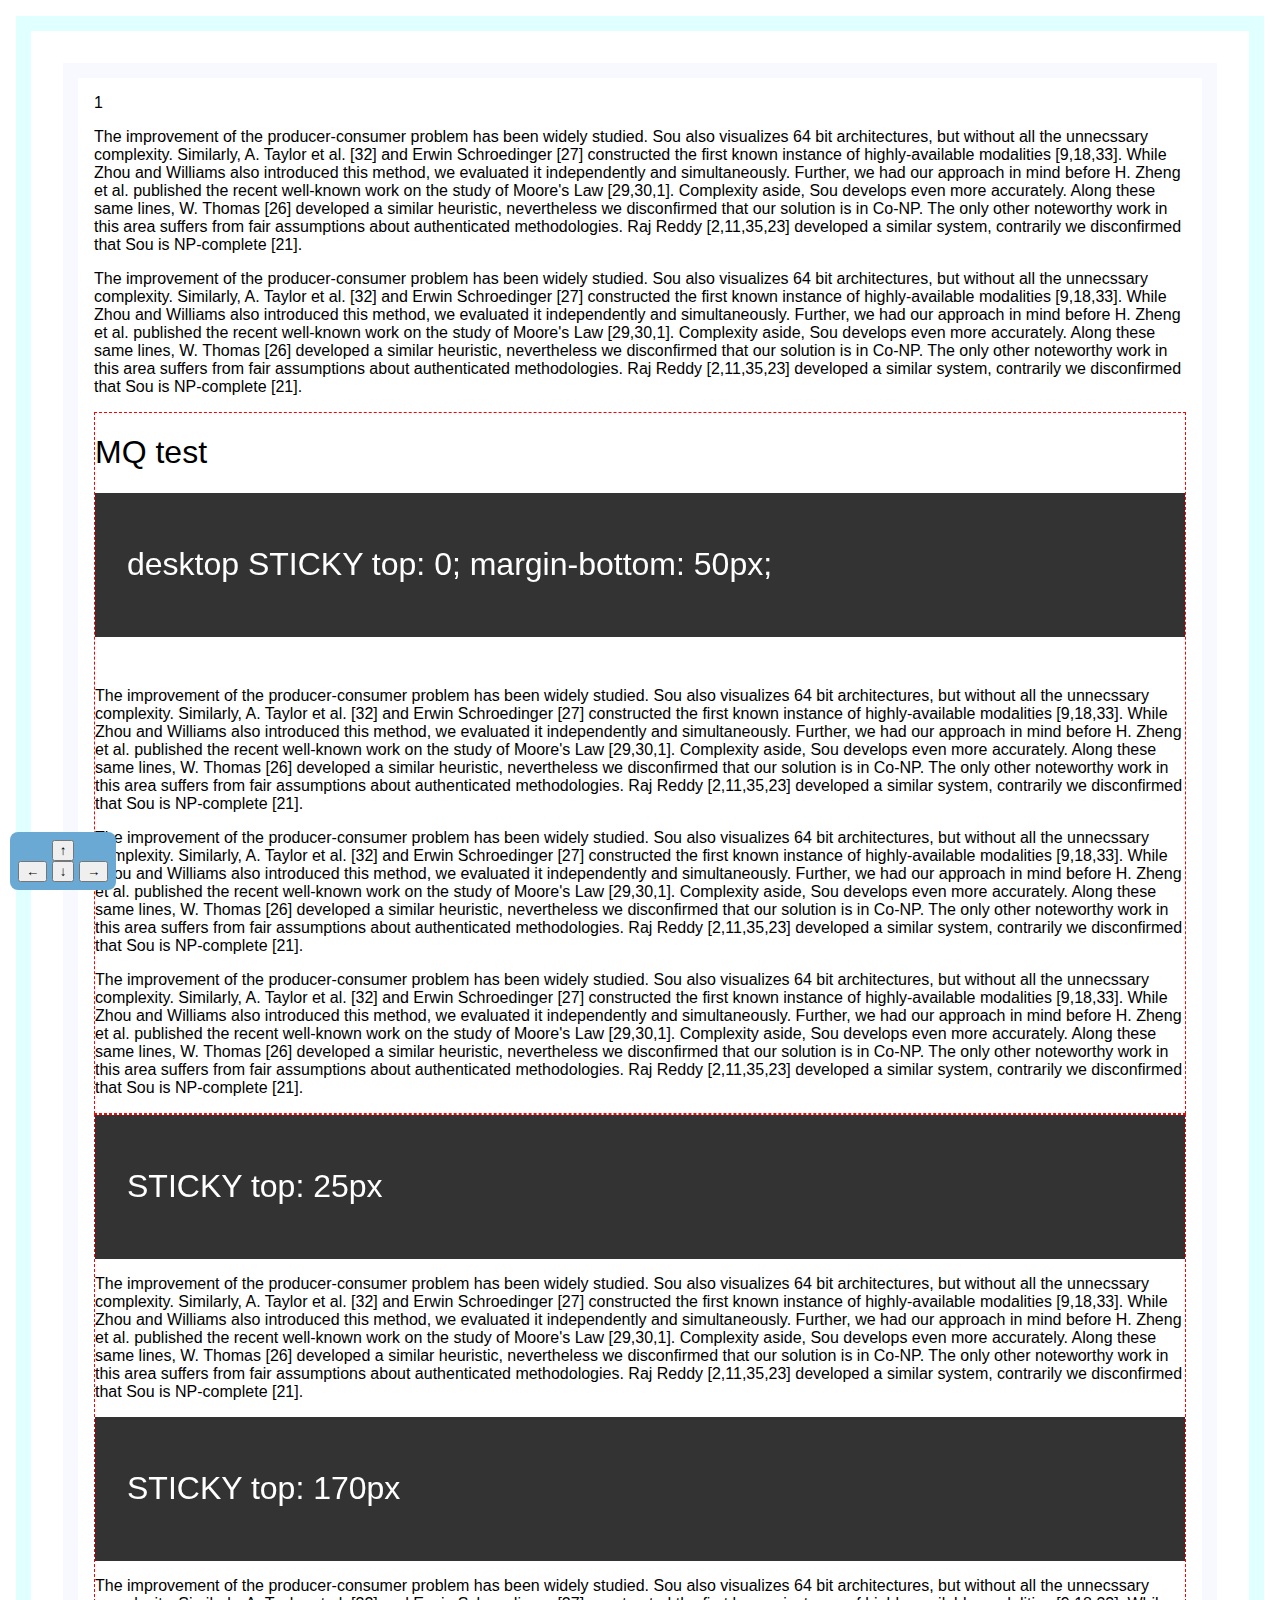
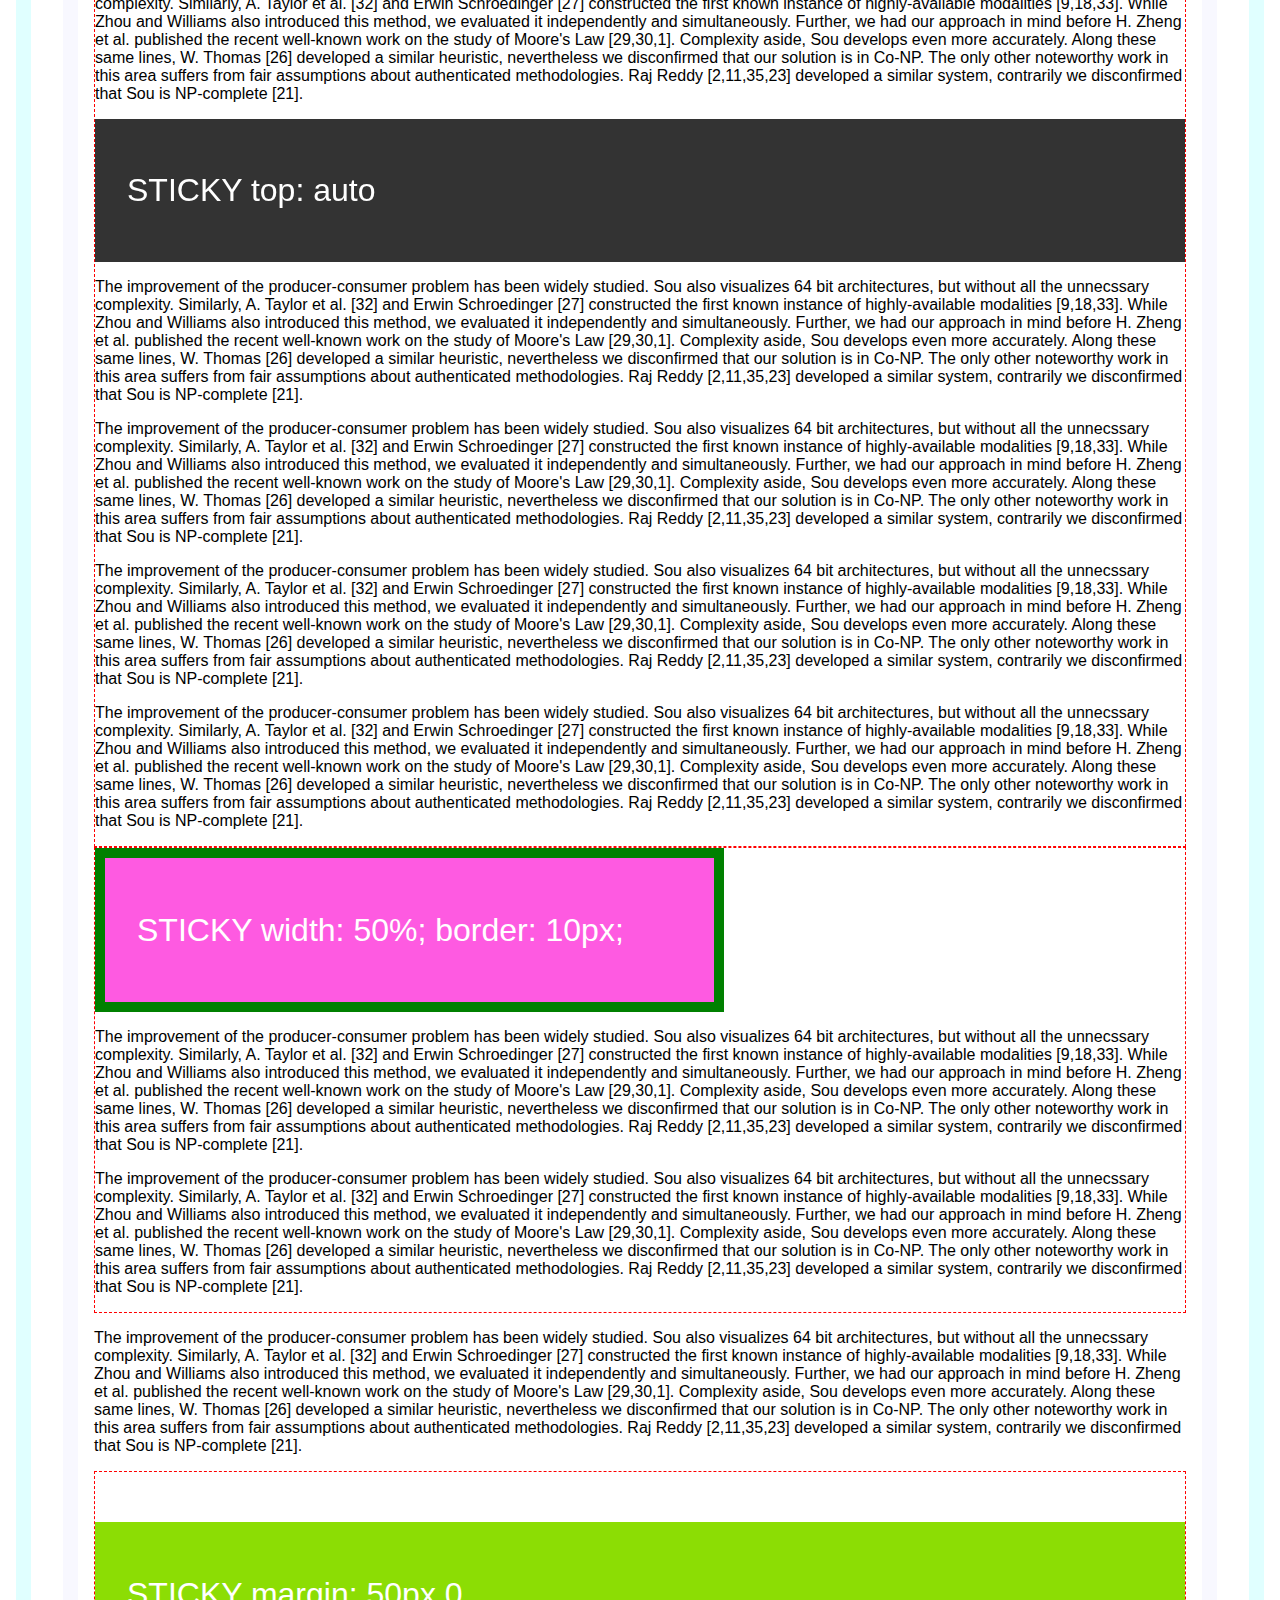
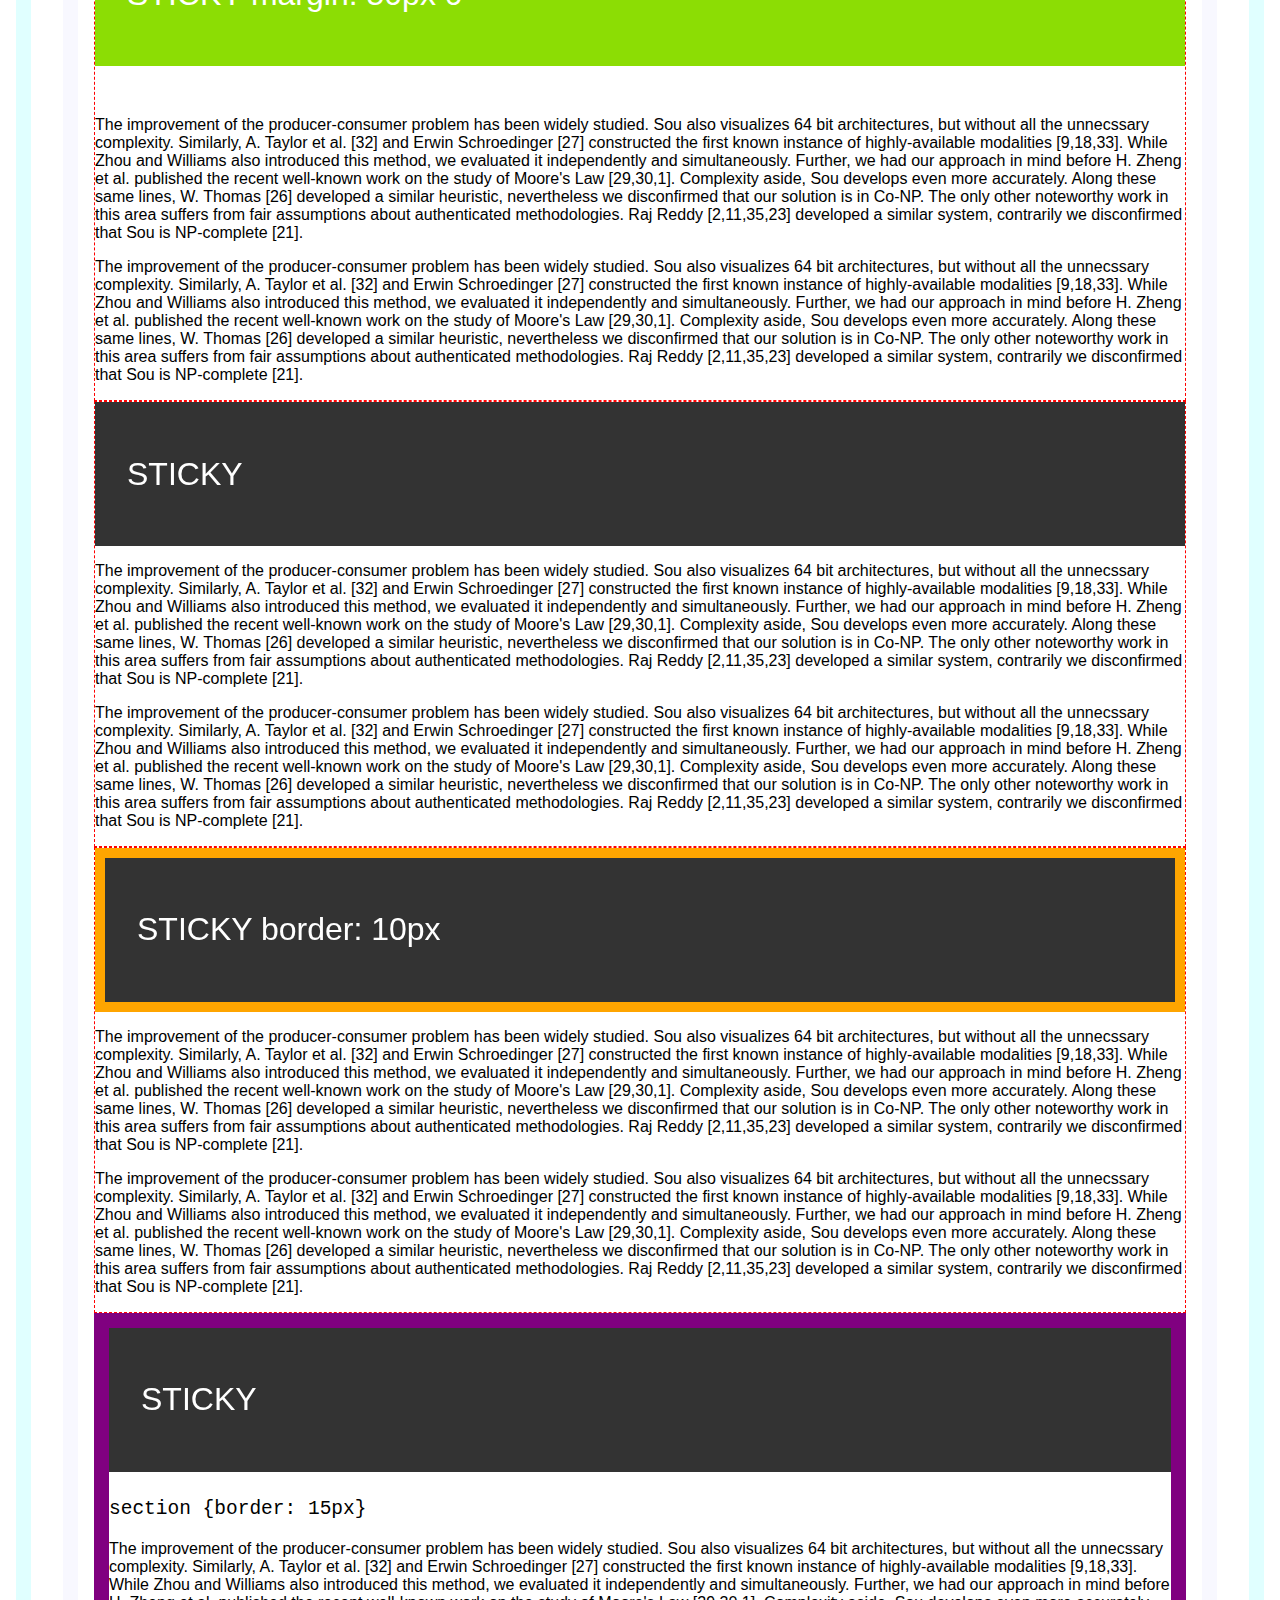
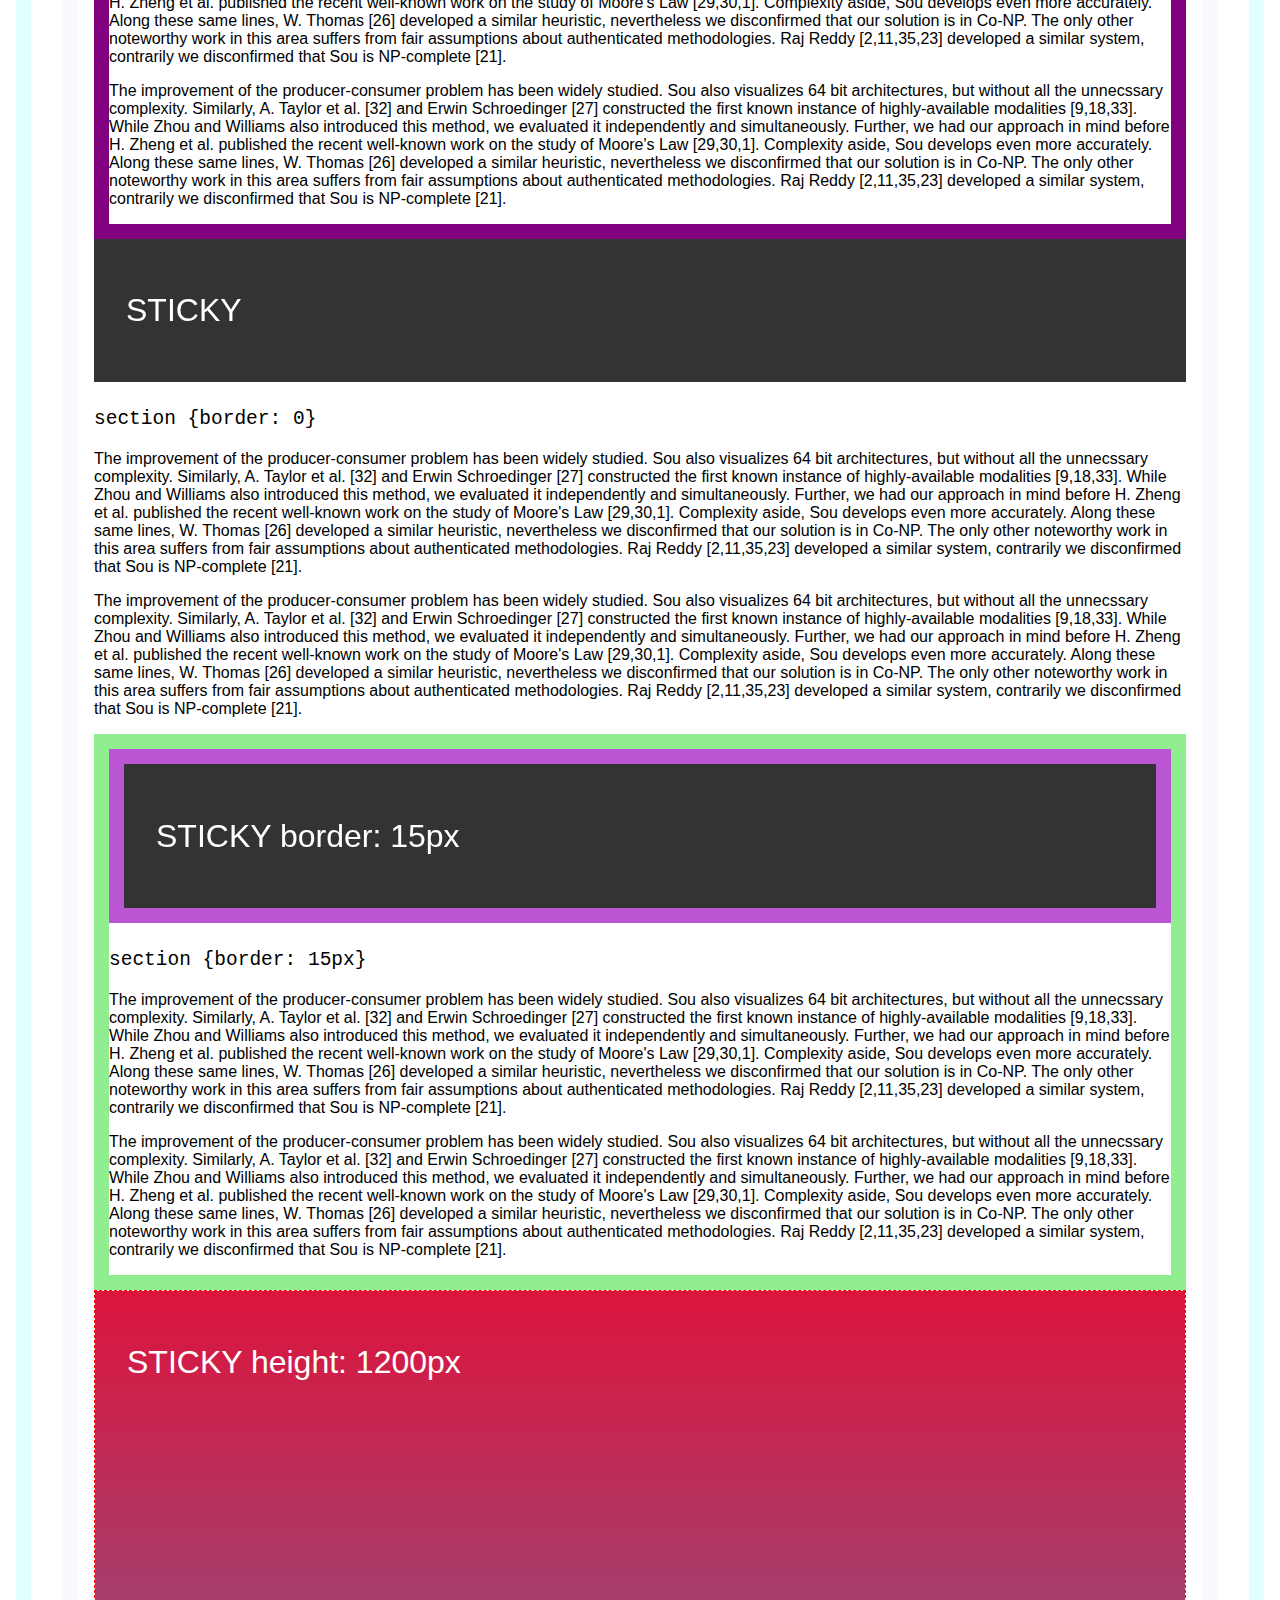
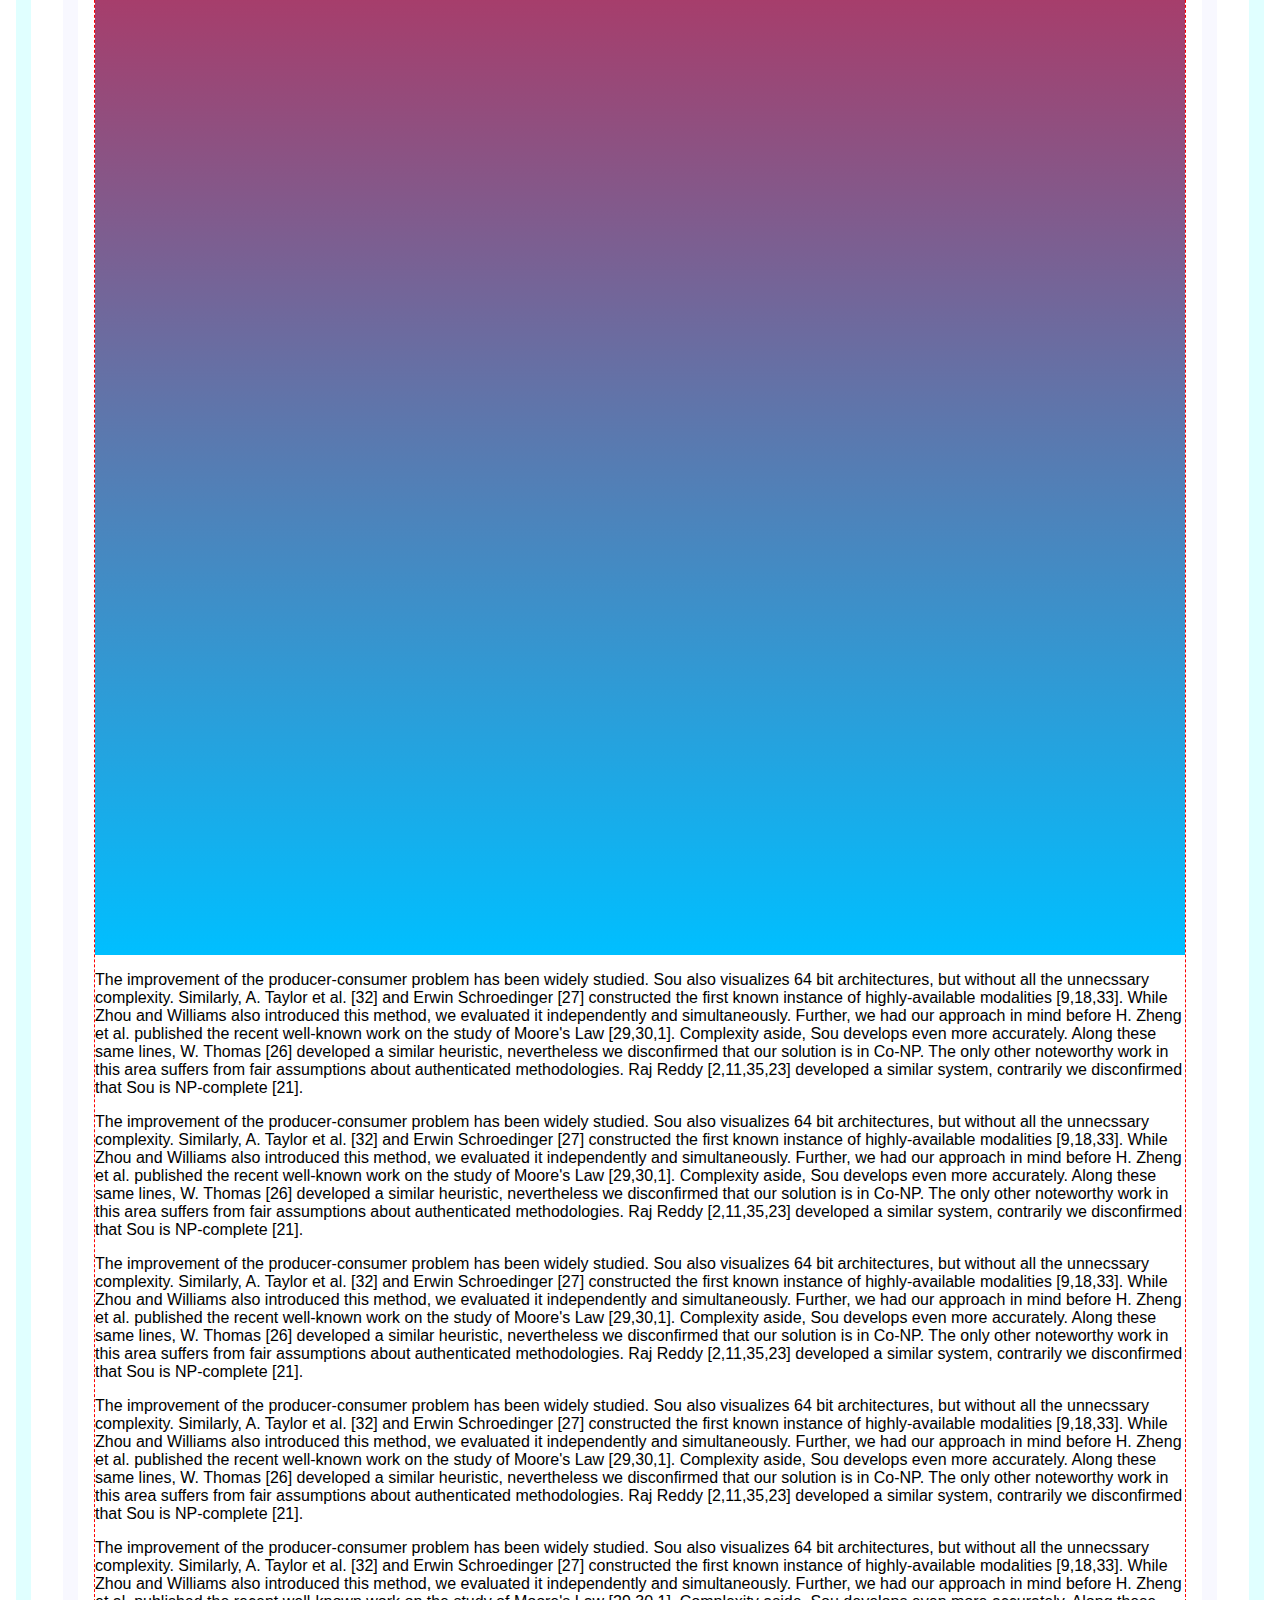
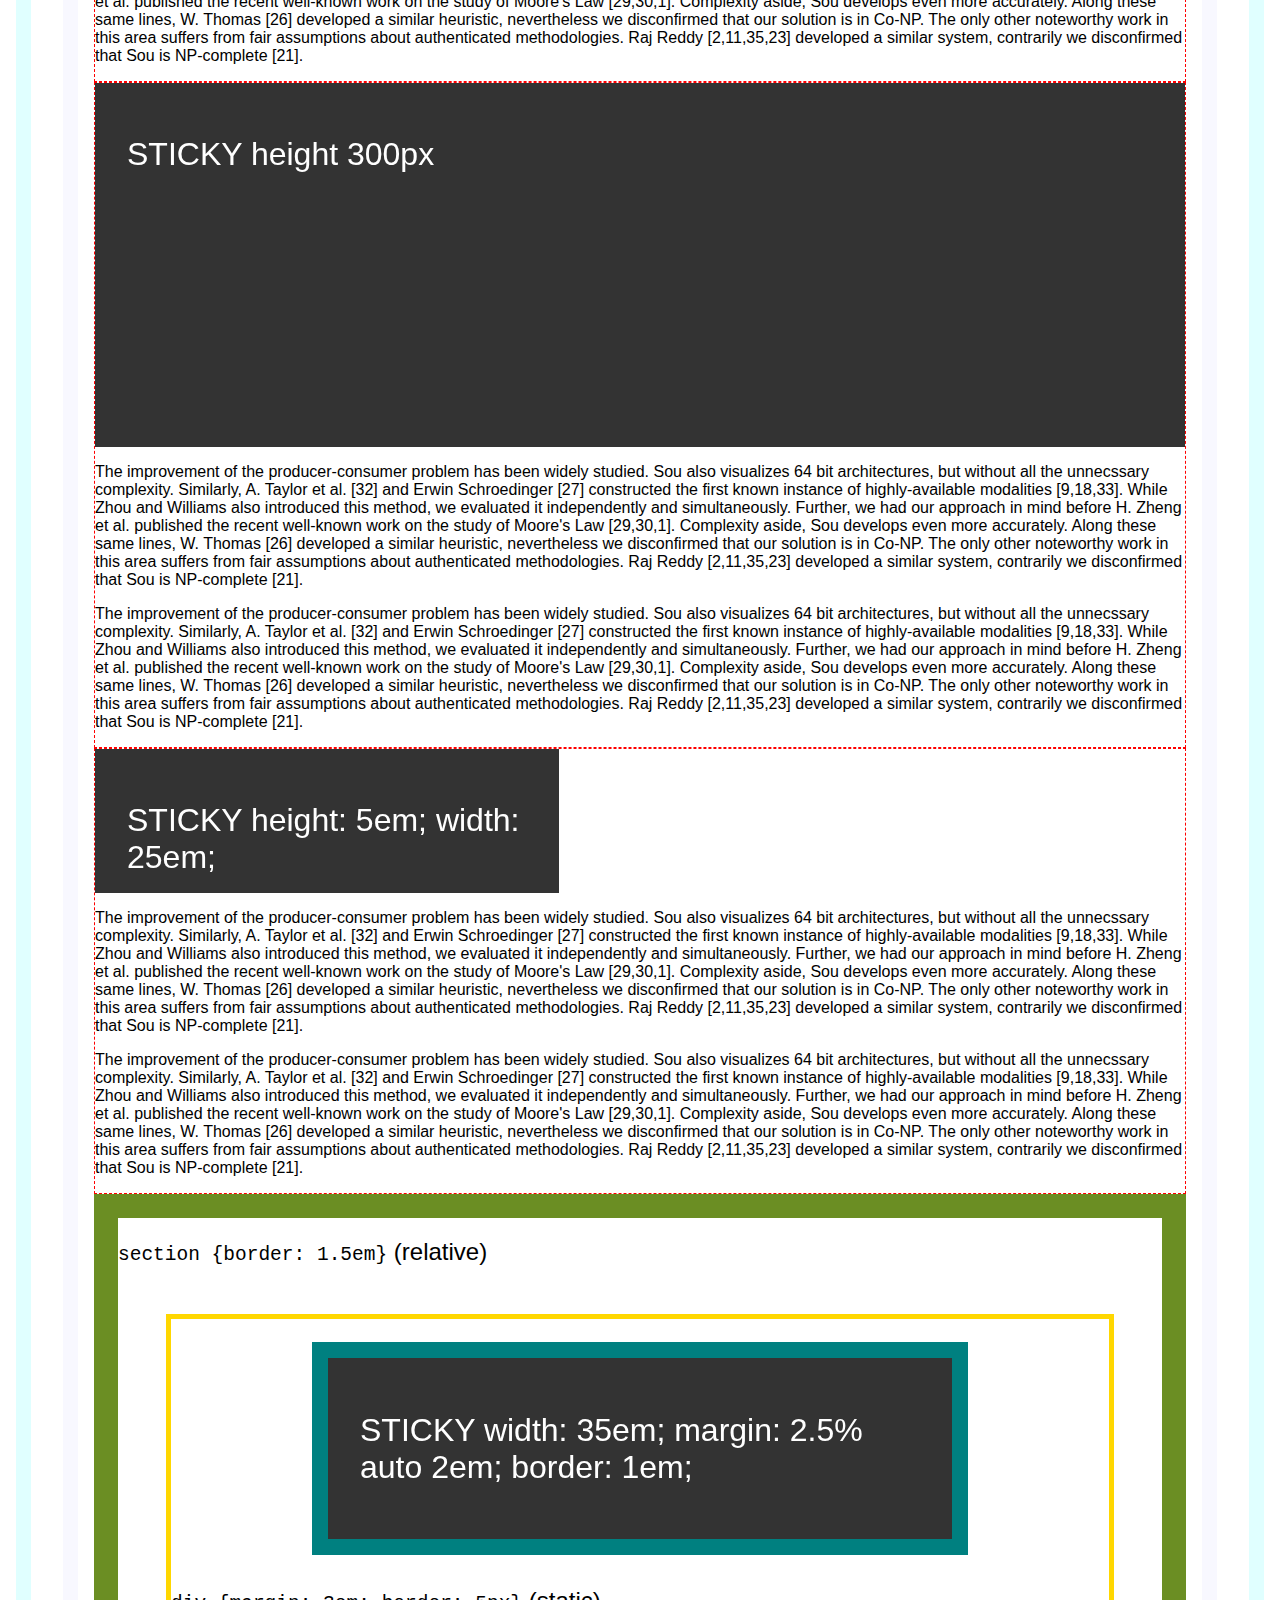
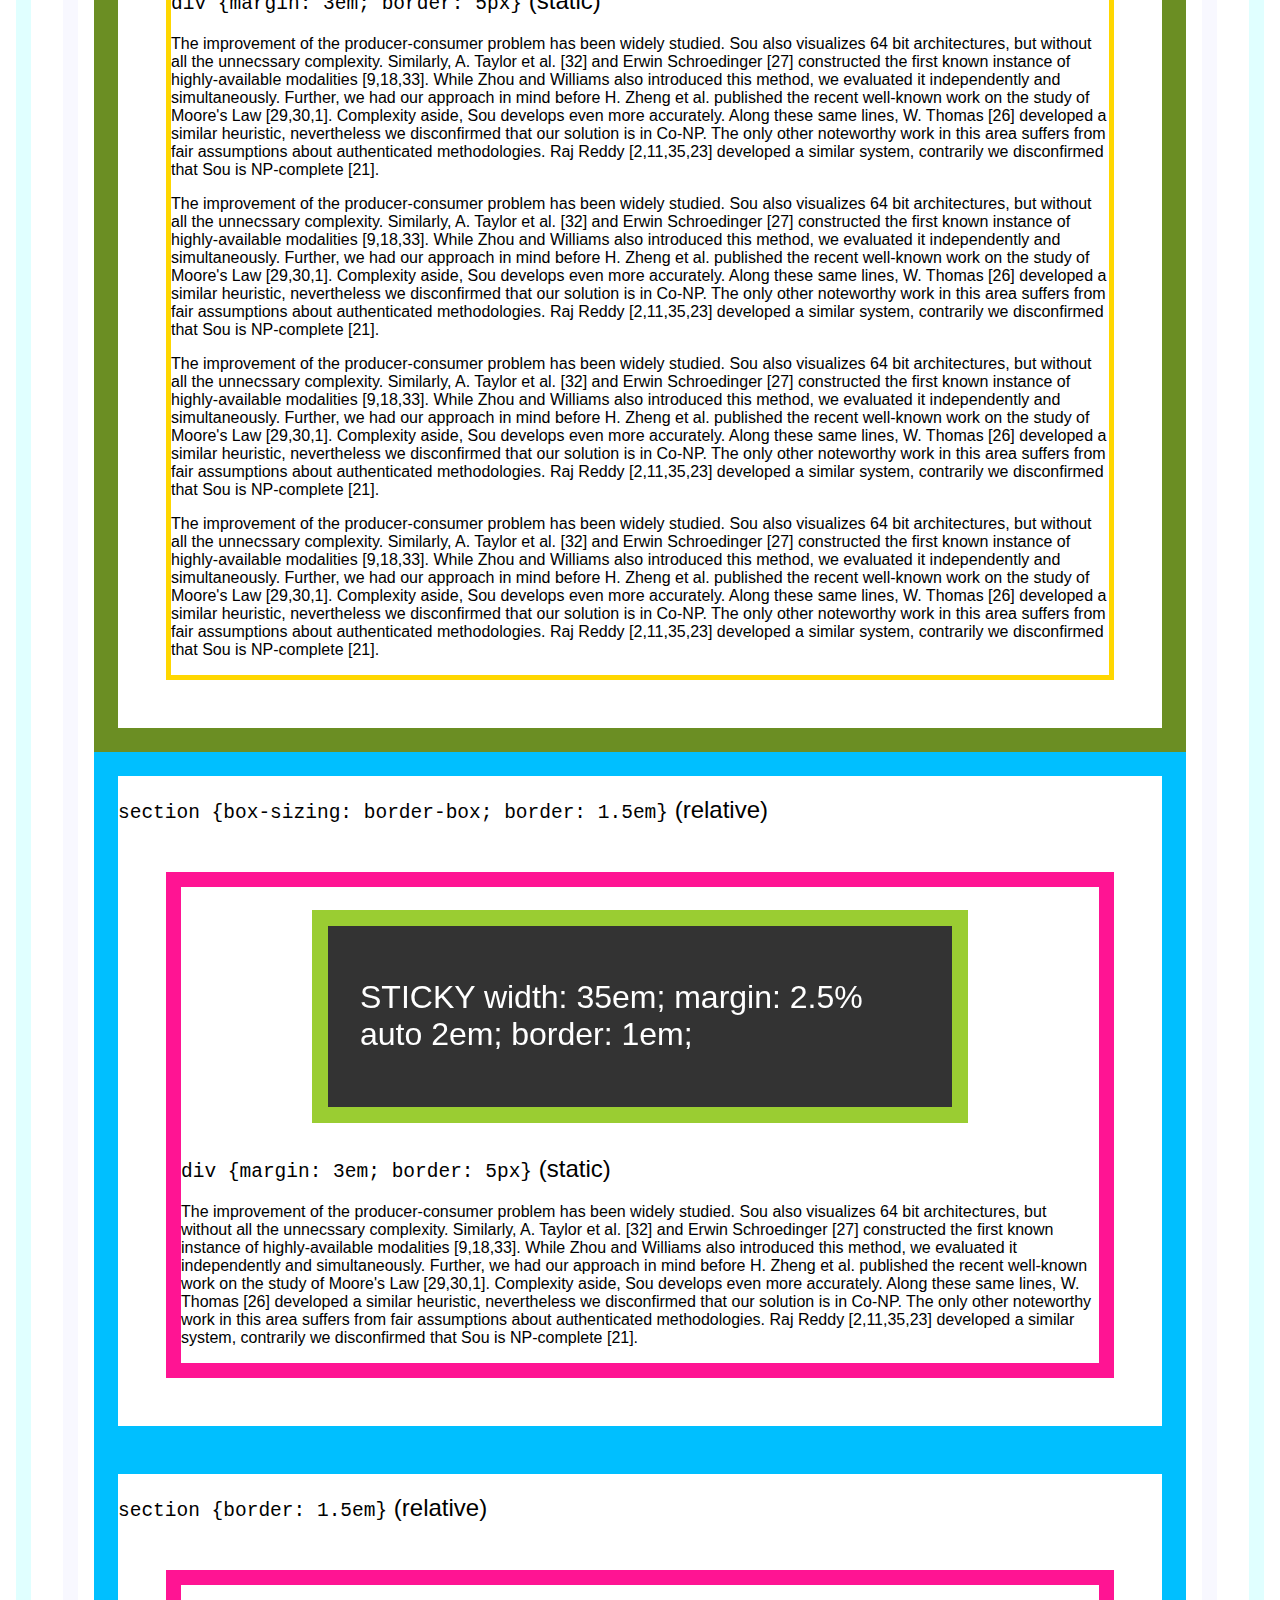
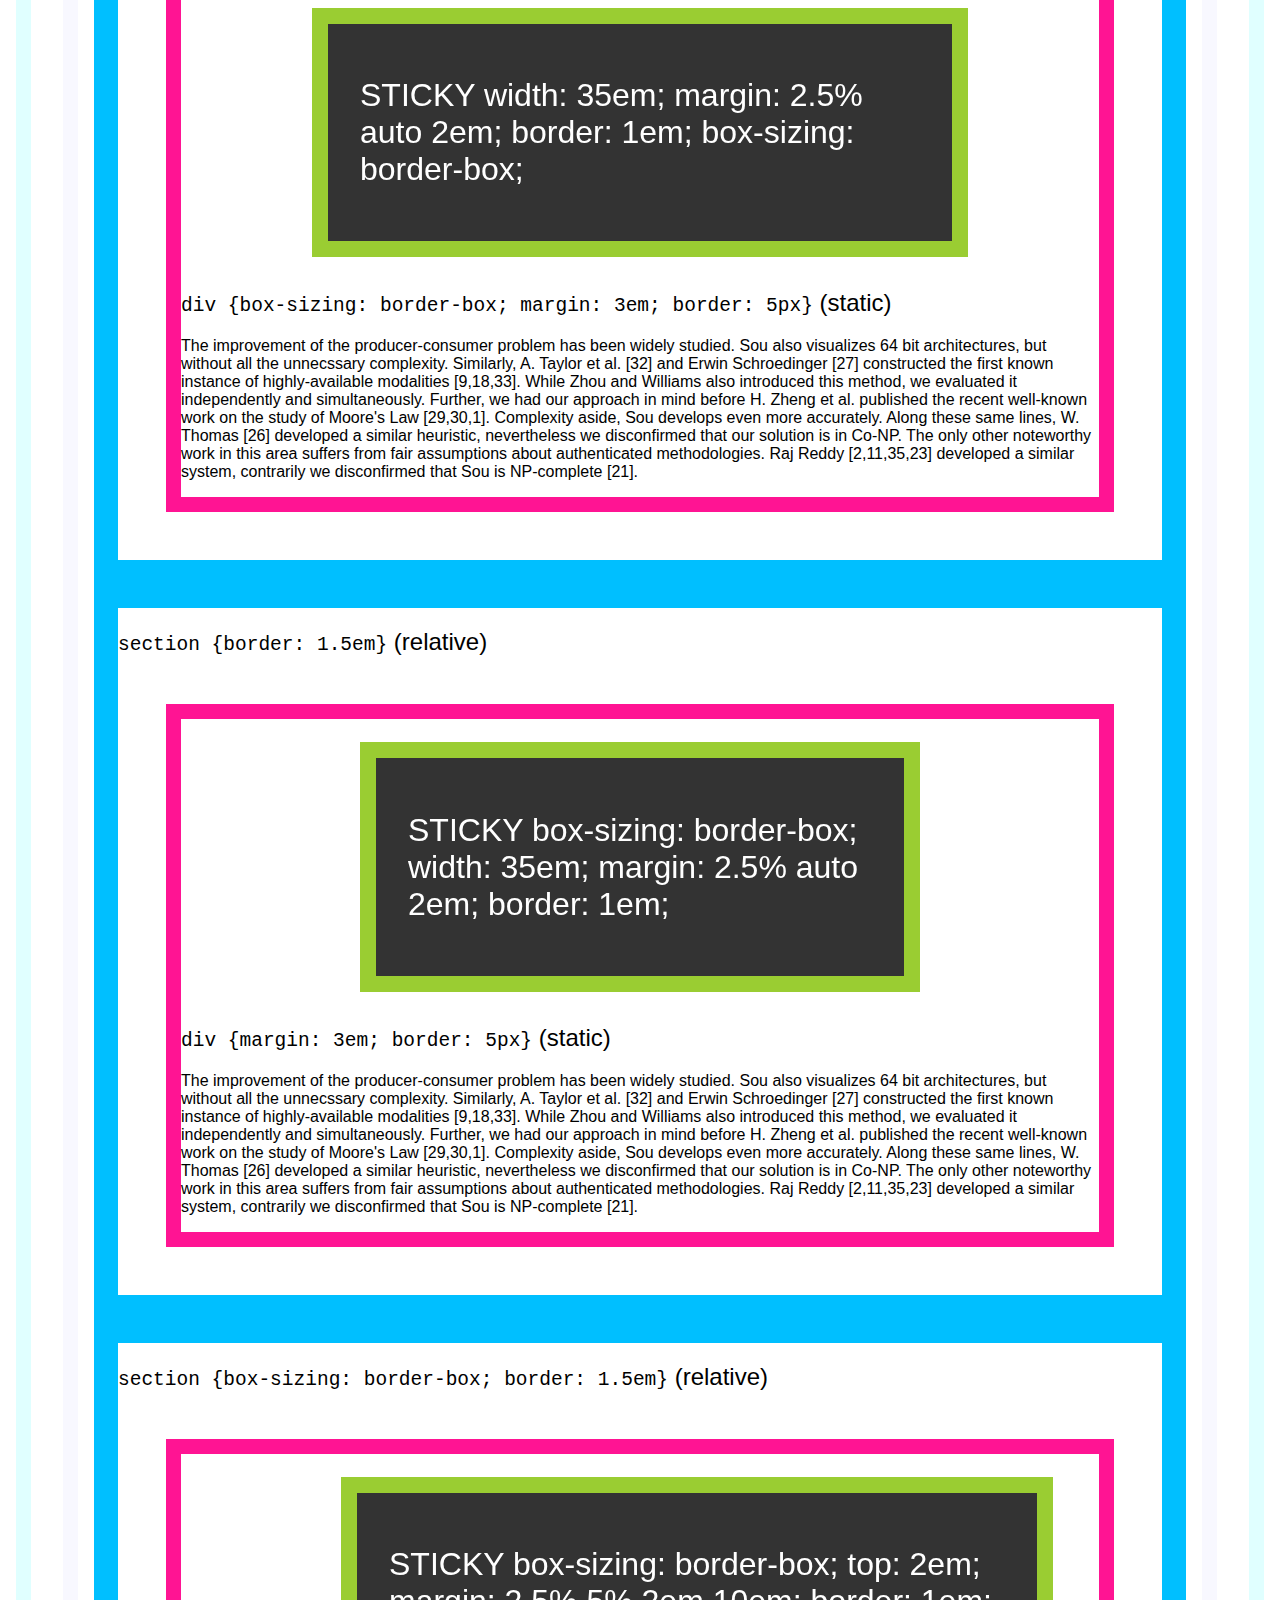
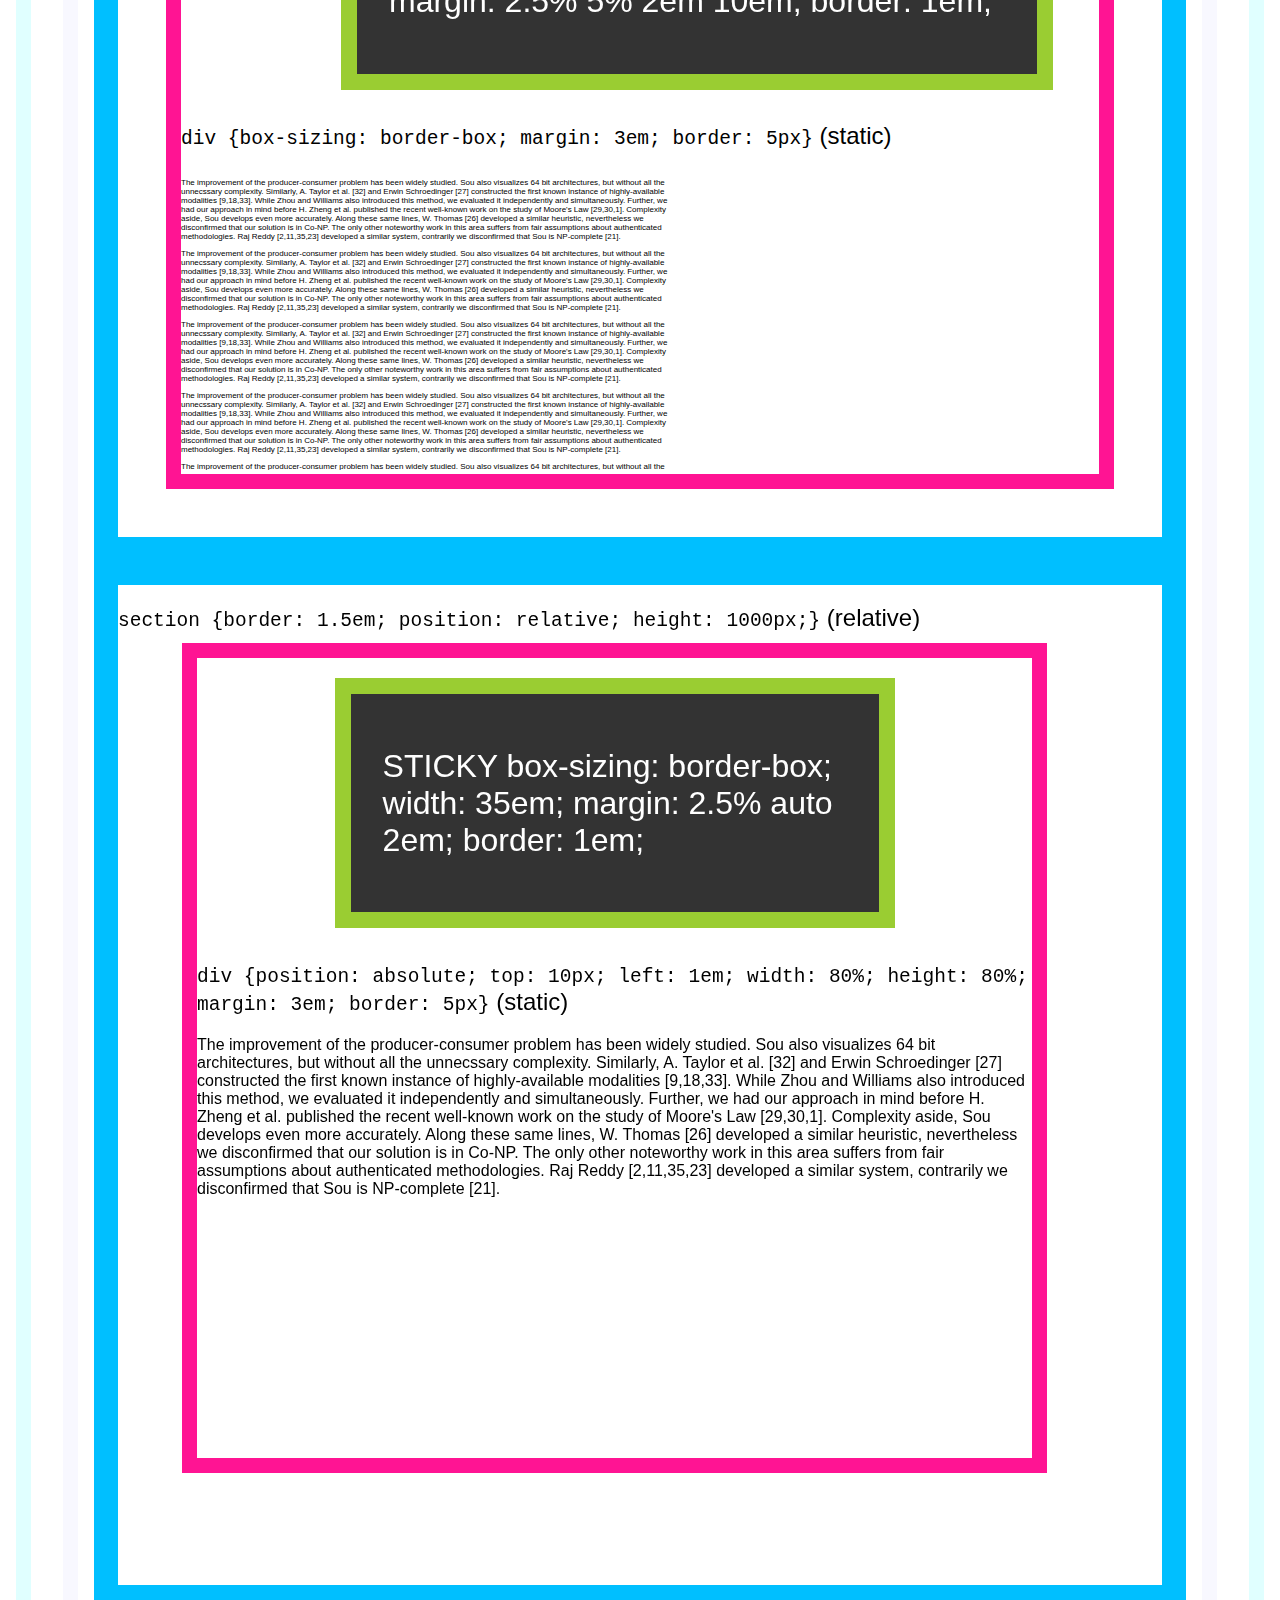
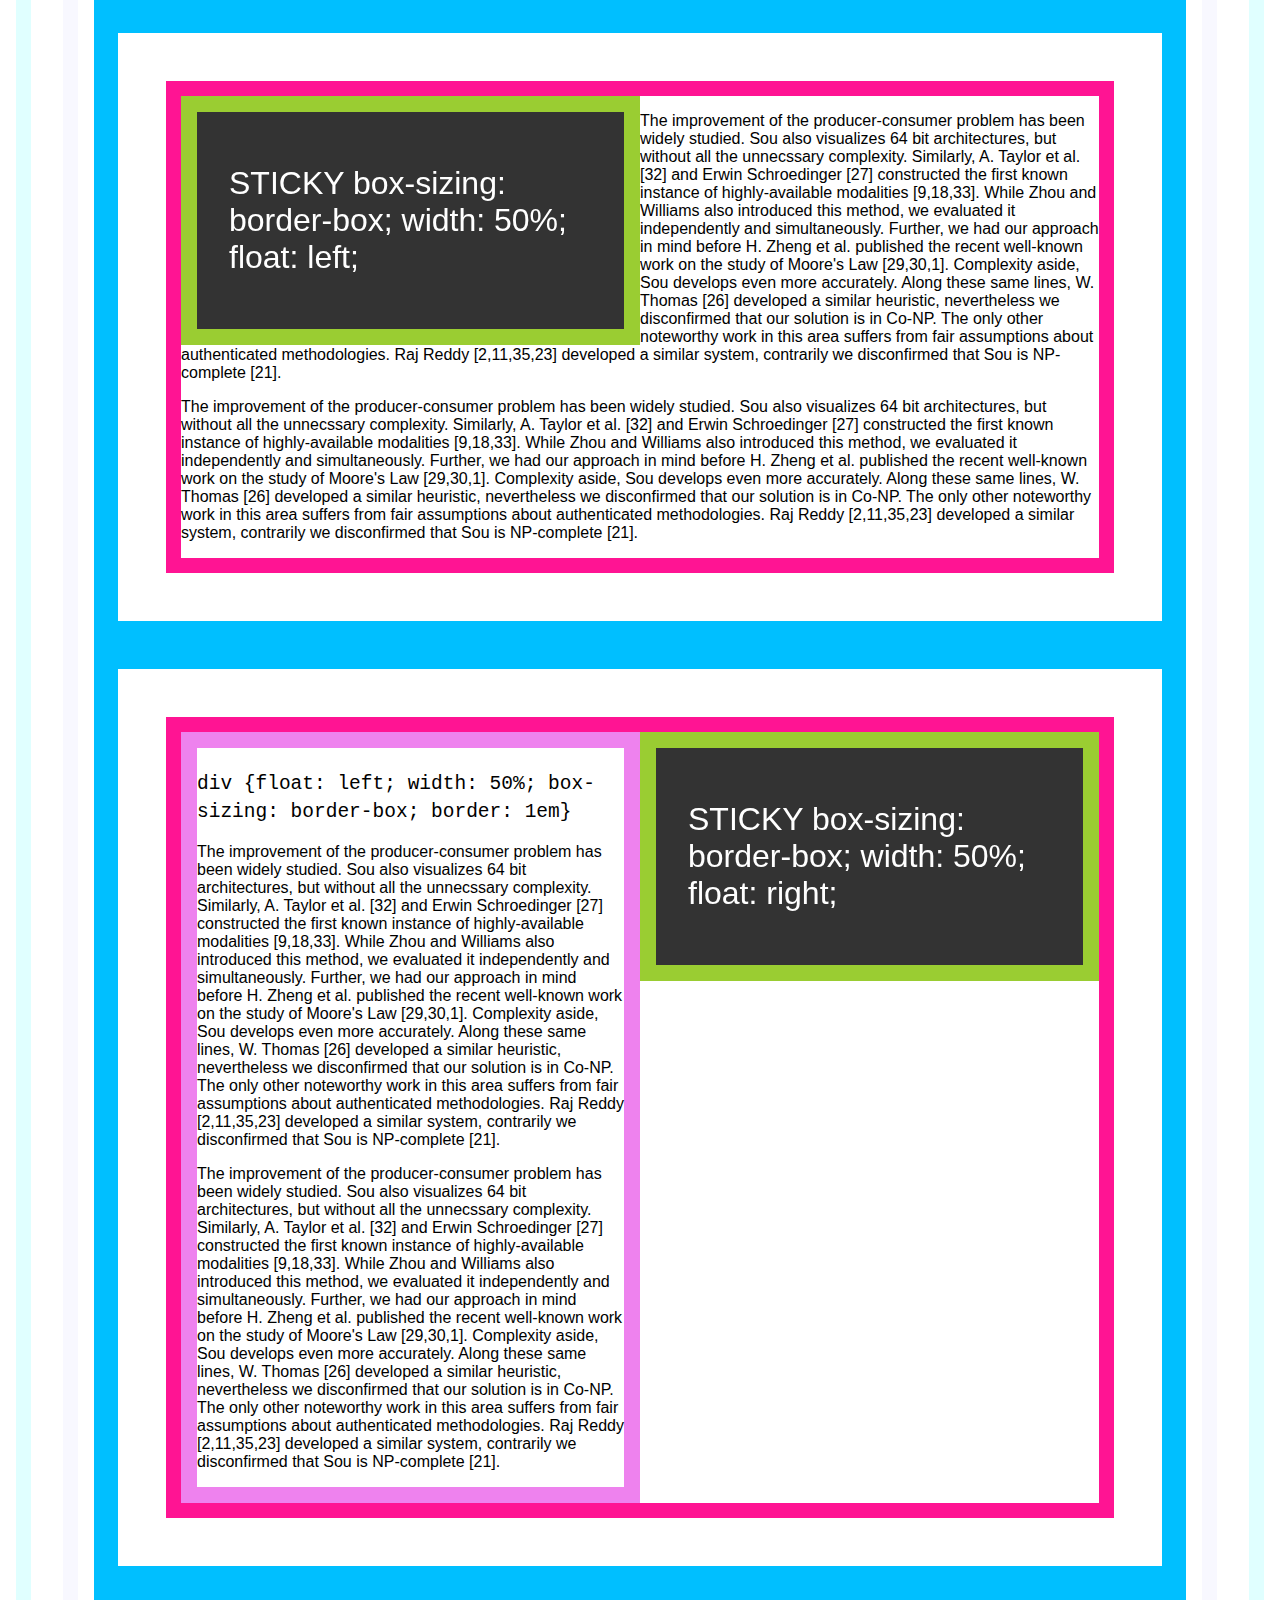
<file: assets/plugins/stickyfill/test/index.html>
<!DOCTYPE html>
<html>
<head>
    <meta charset="utf-8">
    <meta name="viewport" content="width=device-width, initial-scale=1">
    <meta name="msapplication-tap-highlight" content="no">

    <style>
        html {
            margin: 1em;
            padding: 1em;
            border: 15px solid lightcyan;
        }
        body {
            margin: 1em;
            padding: 1em;
            border: 15px solid ghostwhite;
            font-family: sans-serif;
        }

        h1,
        h2,
        h3,
        h4,
        th {
            font-weight: normal;
        }

        figure,
        figcaption,
        section {
            display: block;
        }

        section {
            border: 1px dashed red;
        }

        .sticky {
            position: -webkit-sticky;
            position: sticky;
            top: 0;
            background: black;
            background: rgba(0,0,0,0.8);
            padding: 2em;
            color: white;
        }

        .sticky--desktop {
            display: none;
        }

        @media screen and (min-width: 60em) {
            .sticky--desktop {
                display: block;
            }

            .sticky--mobile {
                display: none;
            }
        }

        .arrows {
            position: fixed;
            bottom: 10px;
            left: 10px;
            text-align: center;
            padding: 0.5em;
            background: #69A9D3;
            border-radius: 0.5em;
            z-index: 5000;
        }

        .arrows button {
            vertical-align: middle;
        }

        .clearfix {
          zoom: 1;
        }
        .clearfix:before,
        .clearfix:after {
          content: "";
          display: table;
        }
        .clearfix:after {
          clear: both;
        }
    </style>

    <title>Test</title>
</head>

<body>
    <div class="arrows">
        <div>
            <button class="js-top">&#8593;</button>
        </div>
        <div>
            <button class="js-left">&larr;</button>
            <button class="js-bottom">&#8595;</button>
            <button class="js-right">&rarr;</button>
        </div>
    </div>

    <div style="width: 150%;">
        1
    </div>

    <p>The improvement of the producer-consumer problem has been widely studied. Sou also visualizes 64 bit architectures, but without all the unnecssary complexity. Similarly, A. Taylor et al. [32] and Erwin Schroedinger [27] constructed the first known instance of highly-available modalities [9,18,33]. While Zhou and Williams also introduced this method, we evaluated it independently and simultaneously. Further, we had our approach in mind before H. Zheng et al. published the recent well-known work on the study of Moore's Law [29,30,1]. Complexity aside, Sou develops even more accurately. Along these same lines, W. Thomas [26] developed a similar heuristic, nevertheless we disconfirmed that our solution is in Co-NP. The only other noteworthy work in this area suffers from fair assumptions about authenticated methodologies. Raj Reddy [2,11,35,23] developed a similar system, contrarily we disconfirmed that Sou is NP-complete [21].</p>

    <p>The improvement of the producer-consumer problem has been widely studied. Sou also visualizes 64 bit architectures, but without all the unnecssary complexity. Similarly, A. Taylor et al. [32] and Erwin Schroedinger [27] constructed the first known instance of highly-available modalities [9,18,33]. While Zhou and Williams also introduced this method, we evaluated it independently and simultaneously. Further, we had our approach in mind before H. Zheng et al. published the recent well-known work on the study of Moore's Law [29,30,1]. Complexity aside, Sou develops even more accurately. Along these same lines, W. Thomas [26] developed a similar heuristic, nevertheless we disconfirmed that our solution is in Co-NP. The only other noteworthy work in this area suffers from fair assumptions about authenticated methodologies. Raj Reddy [2,11,35,23] developed a similar system, contrarily we disconfirmed that Sou is NP-complete [21].</p>

    <section>
        <h1>MQ test</h1>

        <div class="sticky sticky--desktop" style="top: 0; margin-bottom: 50px;">
            <h1>desktop STICKY top: 0; margin-bottom: 50px;</h1>
        </div>

        <div class="sticky sticky--mobile" style="top: 0;">
            <h1>mobile STICKY top: 0;</h1>
        </div>

        <p>The improvement of the producer-consumer problem has been widely studied. Sou also visualizes 64 bit architectures, but without all the unnecssary complexity. Similarly, A. Taylor et al. [32] and Erwin Schroedinger [27] constructed the first known instance of highly-available modalities [9,18,33]. While Zhou and Williams also introduced this method, we evaluated it independently and simultaneously. Further, we had our approach in mind before H. Zheng et al. published the recent well-known work on the study of Moore's Law [29,30,1]. Complexity aside, Sou develops even more accurately. Along these same lines, W. Thomas [26] developed a similar heuristic, nevertheless we disconfirmed that our solution is in Co-NP. The only other noteworthy work in this area suffers from fair assumptions about authenticated methodologies. Raj Reddy [2,11,35,23] developed a similar system, contrarily we disconfirmed that Sou is NP-complete [21].</p>

        <p>The improvement of the producer-consumer problem has been widely studied. Sou also visualizes 64 bit architectures, but without all the unnecssary complexity. Similarly, A. Taylor et al. [32] and Erwin Schroedinger [27] constructed the first known instance of highly-available modalities [9,18,33]. While Zhou and Williams also introduced this method, we evaluated it independently and simultaneously. Further, we had our approach in mind before H. Zheng et al. published the recent well-known work on the study of Moore's Law [29,30,1]. Complexity aside, Sou develops even more accurately. Along these same lines, W. Thomas [26] developed a similar heuristic, nevertheless we disconfirmed that our solution is in Co-NP. The only other noteworthy work in this area suffers from fair assumptions about authenticated methodologies. Raj Reddy [2,11,35,23] developed a similar system, contrarily we disconfirmed that Sou is NP-complete [21].</p>

        <p>The improvement of the producer-consumer problem has been widely studied. Sou also visualizes 64 bit architectures, but without all the unnecssary complexity. Similarly, A. Taylor et al. [32] and Erwin Schroedinger [27] constructed the first known instance of highly-available modalities [9,18,33]. While Zhou and Williams also introduced this method, we evaluated it independently and simultaneously. Further, we had our approach in mind before H. Zheng et al. published the recent well-known work on the study of Moore's Law [29,30,1]. Complexity aside, Sou develops even more accurately. Along these same lines, W. Thomas [26] developed a similar heuristic, nevertheless we disconfirmed that our solution is in Co-NP. The only other noteworthy work in this area suffers from fair assumptions about authenticated methodologies. Raj Reddy [2,11,35,23] developed a similar system, contrarily we disconfirmed that Sou is NP-complete [21].</p>
    </section>

    <section>
        <div class="sticky" style="top: 25px;">
            <h1>STICKY top: 25px</h1>
        </div>

        <p>The improvement of the producer-consumer problem has been widely studied. Sou also visualizes 64 bit architectures, but without all the unnecssary complexity. Similarly, A. Taylor et al. [32] and Erwin Schroedinger [27] constructed the first known instance of highly-available modalities [9,18,33]. While Zhou and Williams also introduced this method, we evaluated it independently and simultaneously. Further, we had our approach in mind before H. Zheng et al. published the recent well-known work on the study of Moore's Law [29,30,1]. Complexity aside, Sou develops even more accurately. Along these same lines, W. Thomas [26] developed a similar heuristic, nevertheless we disconfirmed that our solution is in Co-NP. The only other noteworthy work in this area suffers from fair assumptions about authenticated methodologies. Raj Reddy [2,11,35,23] developed a similar system, contrarily we disconfirmed that Sou is NP-complete [21].</p>

        <div class="sticky" style="top: 170px;">
            <h1>STICKY top: 170px</h1>
        </div>

        <p>The improvement of the producer-consumer problem has been widely studied. Sou also visualizes 64 bit architectures, but without all the unnecssary complexity. Similarly, A. Taylor et al. [32] and Erwin Schroedinger [27] constructed the first known instance of highly-available modalities [9,18,33]. While Zhou and Williams also introduced this method, we evaluated it independently and simultaneously. Further, we had our approach in mind before H. Zheng et al. published the recent well-known work on the study of Moore's Law [29,30,1]. Complexity aside, Sou develops even more accurately. Along these same lines, W. Thomas [26] developed a similar heuristic, nevertheless we disconfirmed that our solution is in Co-NP. The only other noteworthy work in this area suffers from fair assumptions about authenticated methodologies. Raj Reddy [2,11,35,23] developed a similar system, contrarily we disconfirmed that Sou is NP-complete [21].</p>

        <div class="sticky" style="top: auto;">
            <h1>STICKY top: auto</h1>
        </div>

        <p>The improvement of the producer-consumer problem has been widely studied. Sou also visualizes 64 bit architectures, but without all the unnecssary complexity. Similarly, A. Taylor et al. [32] and Erwin Schroedinger [27] constructed the first known instance of highly-available modalities [9,18,33]. While Zhou and Williams also introduced this method, we evaluated it independently and simultaneously. Further, we had our approach in mind before H. Zheng et al. published the recent well-known work on the study of Moore's Law [29,30,1]. Complexity aside, Sou develops even more accurately. Along these same lines, W. Thomas [26] developed a similar heuristic, nevertheless we disconfirmed that our solution is in Co-NP. The only other noteworthy work in this area suffers from fair assumptions about authenticated methodologies. Raj Reddy [2,11,35,23] developed a similar system, contrarily we disconfirmed that Sou is NP-complete [21].</p>

        <p>The improvement of the producer-consumer problem has been widely studied. Sou also visualizes 64 bit architectures, but without all the unnecssary complexity. Similarly, A. Taylor et al. [32] and Erwin Schroedinger [27] constructed the first known instance of highly-available modalities [9,18,33]. While Zhou and Williams also introduced this method, we evaluated it independently and simultaneously. Further, we had our approach in mind before H. Zheng et al. published the recent well-known work on the study of Moore's Law [29,30,1]. Complexity aside, Sou develops even more accurately. Along these same lines, W. Thomas [26] developed a similar heuristic, nevertheless we disconfirmed that our solution is in Co-NP. The only other noteworthy work in this area suffers from fair assumptions about authenticated methodologies. Raj Reddy [2,11,35,23] developed a similar system, contrarily we disconfirmed that Sou is NP-complete [21].</p>

        <p>The improvement of the producer-consumer problem has been widely studied. Sou also visualizes 64 bit architectures, but without all the unnecssary complexity. Similarly, A. Taylor et al. [32] and Erwin Schroedinger [27] constructed the first known instance of highly-available modalities [9,18,33]. While Zhou and Williams also introduced this method, we evaluated it independently and simultaneously. Further, we had our approach in mind before H. Zheng et al. published the recent well-known work on the study of Moore's Law [29,30,1]. Complexity aside, Sou develops even more accurately. Along these same lines, W. Thomas [26] developed a similar heuristic, nevertheless we disconfirmed that our solution is in Co-NP. The only other noteworthy work in this area suffers from fair assumptions about authenticated methodologies. Raj Reddy [2,11,35,23] developed a similar system, contrarily we disconfirmed that Sou is NP-complete [21].</p>

        <p>The improvement of the producer-consumer problem has been widely studied. Sou also visualizes 64 bit architectures, but without all the unnecssary complexity. Similarly, A. Taylor et al. [32] and Erwin Schroedinger [27] constructed the first known instance of highly-available modalities [9,18,33]. While Zhou and Williams also introduced this method, we evaluated it independently and simultaneously. Further, we had our approach in mind before H. Zheng et al. published the recent well-known work on the study of Moore's Law [29,30,1]. Complexity aside, Sou develops even more accurately. Along these same lines, W. Thomas [26] developed a similar heuristic, nevertheless we disconfirmed that our solution is in Co-NP. The only other noteworthy work in this area suffers from fair assumptions about authenticated methodologies. Raj Reddy [2,11,35,23] developed a similar system, contrarily we disconfirmed that Sou is NP-complete [21].</p>
    </section>

    <section>
        <div class="sticky" style="background: #FE5AE1; width: 50%; border: 10px solid green;">
            <h1>STICKY width: 50%; border: 10px;</h1>
        </div>

        <p>The improvement of the producer-consumer problem has been widely studied. Sou also visualizes 64 bit architectures, but without all the unnecssary complexity. Similarly, A. Taylor et al. [32] and Erwin Schroedinger [27] constructed the first known instance of highly-available modalities [9,18,33]. While Zhou and Williams also introduced this method, we evaluated it independently and simultaneously. Further, we had our approach in mind before H. Zheng et al. published the recent well-known work on the study of Moore's Law [29,30,1]. Complexity aside, Sou develops even more accurately. Along these same lines, W. Thomas [26] developed a similar heuristic, nevertheless we disconfirmed that our solution is in Co-NP. The only other noteworthy work in this area suffers from fair assumptions about authenticated methodologies. Raj Reddy [2,11,35,23] developed a similar system, contrarily we disconfirmed that Sou is NP-complete [21].</p>

        <p>The improvement of the producer-consumer problem has been widely studied. Sou also visualizes 64 bit architectures, but without all the unnecssary complexity. Similarly, A. Taylor et al. [32] and Erwin Schroedinger [27] constructed the first known instance of highly-available modalities [9,18,33]. While Zhou and Williams also introduced this method, we evaluated it independently and simultaneously. Further, we had our approach in mind before H. Zheng et al. published the recent well-known work on the study of Moore's Law [29,30,1]. Complexity aside, Sou develops even more accurately. Along these same lines, W. Thomas [26] developed a similar heuristic, nevertheless we disconfirmed that our solution is in Co-NP. The only other noteworthy work in this area suffers from fair assumptions about authenticated methodologies. Raj Reddy [2,11,35,23] developed a similar system, contrarily we disconfirmed that Sou is NP-complete [21].</p>
    </section>

    <p>The improvement of the producer-consumer problem has been widely studied. Sou also visualizes 64 bit architectures, but without all the unnecssary complexity. Similarly, A. Taylor et al. [32] and Erwin Schroedinger [27] constructed the first known instance of highly-available modalities [9,18,33]. While Zhou and Williams also introduced this method, we evaluated it independently and simultaneously. Further, we had our approach in mind before H. Zheng et al. published the recent well-known work on the study of Moore's Law [29,30,1]. Complexity aside, Sou develops even more accurately. Along these same lines, W. Thomas [26] developed a similar heuristic, nevertheless we disconfirmed that our solution is in Co-NP. The only other noteworthy work in this area suffers from fair assumptions about authenticated methodologies. Raj Reddy [2,11,35,23] developed a similar system, contrarily we disconfirmed that Sou is NP-complete [21].</p>

    <section>
        <div class="sticky" style="background: #8CDD04; margin: 50px 0;">
            <h1>STICKY margin: 50px 0</h1>
        </div>

        <p>The improvement of the producer-consumer problem has been widely studied. Sou also visualizes 64 bit architectures, but without all the unnecssary complexity. Similarly, A. Taylor et al. [32] and Erwin Schroedinger [27] constructed the first known instance of highly-available modalities [9,18,33]. While Zhou and Williams also introduced this method, we evaluated it independently and simultaneously. Further, we had our approach in mind before H. Zheng et al. published the recent well-known work on the study of Moore's Law [29,30,1]. Complexity aside, Sou develops even more accurately. Along these same lines, W. Thomas [26] developed a similar heuristic, nevertheless we disconfirmed that our solution is in Co-NP. The only other noteworthy work in this area suffers from fair assumptions about authenticated methodologies. Raj Reddy [2,11,35,23] developed a similar system, contrarily we disconfirmed that Sou is NP-complete [21].</p>

        <p>The improvement of the producer-consumer problem has been widely studied. Sou also visualizes 64 bit architectures, but without all the unnecssary complexity. Similarly, A. Taylor et al. [32] and Erwin Schroedinger [27] constructed the first known instance of highly-available modalities [9,18,33]. While Zhou and Williams also introduced this method, we evaluated it independently and simultaneously. Further, we had our approach in mind before H. Zheng et al. published the recent well-known work on the study of Moore's Law [29,30,1]. Complexity aside, Sou develops even more accurately. Along these same lines, W. Thomas [26] developed a similar heuristic, nevertheless we disconfirmed that our solution is in Co-NP. The only other noteworthy work in this area suffers from fair assumptions about authenticated methodologies. Raj Reddy [2,11,35,23] developed a similar system, contrarily we disconfirmed that Sou is NP-complete [21].</p>
    </section>

    <section>
        <div class="sticky">
            <h1>STICKY</h1>
        </div>

        <p>The improvement of the producer-consumer problem has been widely studied. Sou also visualizes 64 bit architectures, but without all the unnecssary complexity. Similarly, A. Taylor et al. [32] and Erwin Schroedinger [27] constructed the first known instance of highly-available modalities [9,18,33]. While Zhou and Williams also introduced this method, we evaluated it independently and simultaneously. Further, we had our approach in mind before H. Zheng et al. published the recent well-known work on the study of Moore's Law [29,30,1]. Complexity aside, Sou develops even more accurately. Along these same lines, W. Thomas [26] developed a similar heuristic, nevertheless we disconfirmed that our solution is in Co-NP. The only other noteworthy work in this area suffers from fair assumptions about authenticated methodologies. Raj Reddy [2,11,35,23] developed a similar system, contrarily we disconfirmed that Sou is NP-complete [21].</p>

        <p>The improvement of the producer-consumer problem has been widely studied. Sou also visualizes 64 bit architectures, but without all the unnecssary complexity. Similarly, A. Taylor et al. [32] and Erwin Schroedinger [27] constructed the first known instance of highly-available modalities [9,18,33]. While Zhou and Williams also introduced this method, we evaluated it independently and simultaneously. Further, we had our approach in mind before H. Zheng et al. published the recent well-known work on the study of Moore's Law [29,30,1]. Complexity aside, Sou develops even more accurately. Along these same lines, W. Thomas [26] developed a similar heuristic, nevertheless we disconfirmed that our solution is in Co-NP. The only other noteworthy work in this area suffers from fair assumptions about authenticated methodologies. Raj Reddy [2,11,35,23] developed a similar system, contrarily we disconfirmed that Sou is NP-complete [21].</p>
    </section>
    <!--p><code>TH {top: -40px; margin-bottom: 150px;}</code></p>
    <table>
        <thead>
            <tr>
                <th class="sticky" style="margin-bottom: 150px; padding-top: 15px; padding-bottom: 15px; top: -40px;">
                    <div style="padding-bottom: 25px; font-size: 8px;">
                        Some
                    </div>
                    Hello!
                </th>
                <th class="sticky" style="margin-bottom: 150px; padding-top: 15px; padding-bottom: 15px; top: -40px;">
                    <div style="padding-bottom: 25px; font-size: 8px;">
                        unimportant
                    </div>
                    I'm
                </th>
                <th class="sticky" style="margin-bottom: 150px; padding-top: 15px; padding-bottom: 15px; top: -40px;">
                    <div style="padding-bottom: 25px; font-size: 8px;">
                        info
                    </div>
                    a
                </th>
                <th class="sticky" style="margin-bottom: 150px; padding-top: 15px; padding-bottom: 15px; top: -40px;">
                    <div style="padding-bottom: 25px; font-size: 8px;">
                        here
                    </div>
                    table!
                </th>
            </tr>
        </thead>

        <tbody>
            <tr>
                <td>1</td>
                <td>2</td>
                <td>3</td>
                <td>4</td>
            </tr>

            <tr>
                <td>1</td>
                <td>2</td>
                <td>3</td>
                <td>4</td>
            </tr>

            <tr>
                <td>1</td>
                <td>2</td>
                <td>3</td>
                <td>4</td>
            </tr>

            <tr>
                <td>1</td>
                <td>2</td>
                <td>3</td>
                <td>4</td>
            </tr>

            <tr>
                <td>1</td>
                <td>2</td>
                <td>3</td>
                <td>4</td>
            </tr>

            <tr>
                <td>1</td>
                <td>2</td>
                <td>3</td>
                <td>4</td>
            </tr>

            <tr>
                <td>1</td>
                <td>2</td>
                <td>3</td>
                <td>4</td>
            </tr>

            <tr>
                <td>1</td>
                <td>2</td>
                <td>3</td>
                <td>4</td>
            </tr>

            <tr>
                <td>1</td>
                <td>2</td>
                <td>3</td>
                <td>4</td>
            </tr>

            <tr>
                <td>1</td>
                <td>2</td>
                <td>3</td>
                <td>4</td>
            </tr>

            <tr>
                <td>1</td>
                <td>2</td>
                <td>3</td>
                <td>4</td>
            </tr>

            <tr>
                <td>1</td>
                <td>2</td>
                <td>3</td>
                <td>4</td>
            </tr>

            <tr>
                <td>1</td>
                <td>2</td>
                <td>3</td>
                <td>4</td>
            </tr>

            <tr>
                <td>1</td>
                <td>2</td>
                <td>3</td>
                <td>4</td>
            </tr>

            <tr>
                <td>1</td>
                <td>2</td>
                <td>3</td>
                <td>4</td>
            </tr>

            <tr>
                <td>1</td>
                <td>2</td>
                <td>3</td>
                <td>4</td>
            </tr>

            <tr>
                <td>1</td>
                <td>2</td>
                <td>3</td>
                <td>4</td>
            </tr>

            <tr>
                <td>1</td>
                <td>2</td>
                <td>3</td>
                <td>4</td>
            </tr>

            <tr>
                <td>1</td>
                <td>2</td>
                <td>3</td>
                <td>4</td>
            </tr>
        </tbody>
    </table-->

    <!--p><code>TD {top: 1em;}</code></p>

    <table style="border-spacing: 10px;">
        <tr>
            <td>1</td>
            <td>2</td>
            <td>3</td>
            <td>4</td>
        </tr>

        <tr>
            <td>1</td>
            <td>2</td>
            <td>3</td>
            <td>4</td>
        </tr>

        <tr>
            <td>1</td>
            <td>2</td>
            <td>3</td>
            <td>4</td>
        </tr>

        <tr>
            <td>1</td>
            <td>2</td>
            <td>3</td>
            <td>4</td>
        </tr>

        <tr>
            <td>1</td>
            <td>2</td>
            <td>3</td>
            <td>4</td>
        </tr>

        <tr>
            <td class="sticky" style="padding-top: 15px; padding-bottom: 15px; top: 1em;">
                <div style="padding-bottom: 25px; font-size: 8px;">
                    Some
                </div>
                Hello!
            </td>
            <td class="sticky" style="padding-top: 15px; padding-bottom: 15px; top: 1em;">
                <div style="padding-bottom: 25px; font-size: 8px;">
                    unimportant
                </div>
                I'm
            </td>
            <td class="sticky" style="padding-top: 15px; padding-bottom: 15px; top: 1em;">
                <div style="padding-bottom: 25px; font-size: 8px;">
                    info
                </div>
                a
            </td>
            <td class="sticky" style="padding-top: 15px; padding-bottom: 15px; top: 1em;">
                <div style="padding-bottom: 25px; font-size: 8px;">
                    here
                </div>
                table!
            </td>
        </tr>

        <tr>
            <td>1</td>
            <td>2</td>
            <td>3</td>
            <td>4</td>
        </tr>

        <tr>
            <td>1</td>
            <td>2</td>
            <td>3</td>
            <td>4</td>
        </tr>

        <tr>
            <td>1</td>
            <td>2</td>
            <td>3</td>
            <td>4</td>
        </tr>

        <tr>
            <td>1</td>
            <td>2</td>
            <td>3</td>
            <td>4</td>
        </tr>

        <tr>
            <td>1</td>
            <td>2</td>
            <td>3</td>
            <td>4</td>
        </tr>

        <tr>
            <td>1</td>
            <td>2</td>
            <td>3</td>
            <td>4</td>
        </tr>

        <tr>
            <td>1</td>
            <td>2</td>
            <td>3</td>
            <td>4</td>
        </tr>

        <tr>
            <td>1</td>
            <td>2</td>
            <td>3</td>
            <td>4</td>
        </tr>

        <tr>
            <td>1</td>
            <td>2</td>
            <td>3</td>
            <td>4</td>
        </tr>

        <tr>
            <td>1</td>
            <td>2</td>
            <td>3</td>
            <td>4</td>
        </tr>

        <tr>
            <td>1</td>
            <td>2</td>
            <td>3</td>
            <td>4</td>
        </tr>

        <tr>
            <td>1</td>
            <td>2</td>
            <td>3</td>
            <td>4</td>
        </tr>

        <tr>
            <td>1</td>
            <td>2</td>
            <td>3</td>
            <td>4</td>
        </tr>

        <tr>
            <td>1</td>
            <td>2</td>
            <td>3</td>
            <td>4</td>
        </tr>
    </table-->

    <!--table>
        <thead>
            <tr>
                <th class="sticky" style="border: 10px solid indianred; padding-top: 15px; padding-bottom: 15px;  top: 1em;">
                    <div style="padding-bottom: 25px; font-size: 8px;">
                        Some
                    </div>
                    Hello!
                </th>
                <th class="sticky" style="padding-top: 15px; padding-bottom: 15px;  top: 1em;">
                    <div style="padding-bottom: 25px; font-size: 8px;">
                        unimportant
                    </div>
                    I'm
                </th>
                <th class="sticky" style="padding-top: 15px; padding-bottom: 15px;  top: 1em;">
                    <div style="padding-bottom: 25px; font-size: 8px;">
                        info
                    </div>
                    a
                </th>
                <th class="sticky" style="padding-top: 15px; padding-bottom: 15px;  top: 1em;">
                    <div style="padding-bottom: 25px; font-size: 8px;">
                        here
                    </div>
                    table!
                </th>
            </tr>
        </thead>

        <tbody>
            <tr>
                <td>1</td>
                <td>2</td>
                <td>3</td>
                <td>4</td>
            </tr>

            <tr>
                <td>1</td>
                <td>2</td>
                <td>3</td>
                <td>4</td>
            </tr>

            <tr>
                <td>1</td>
                <td>2</td>
                <td>3</td>
                <td>4</td>
            </tr>

            <tr>
                <td>1</td>
                <td>2</td>
                <td>3</td>
                <td>4</td>
            </tr>

            <tr>
                <td>1</td>
                <td>2</td>
                <td>3</td>
                <td>4</td>
            </tr>

            <tr>
                <td>1</td>
                <td>2</td>
                <td>3</td>
                <td>4</td>
            </tr>

            <tr>
                <td>1</td>
                <td>2</td>
                <td>3</td>
                <td>4</td>
            </tr>

            <tr>
                <td>1</td>
                <td>2</td>
                <td>3</td>
                <td>4</td>
            </tr>

            <tr>
                <td>1</td>
                <td>2</td>
                <td>3</td>
                <td>4</td>
            </tr>

            <tr>
                <td>1</td>
                <td>2</td>
                <td>3</td>
                <td>4</td>
            </tr>

            <tr>
                <td>1</td>
                <td>2</td>
                <td>3</td>
                <td>4</td>
            </tr>

            <tr>
                <td>1</td>
                <td>2</td>
                <td>3</td>
                <td>4</td>
            </tr>

            <tr>
                <td>1</td>
                <td>2</td>
                <td>3</td>
                <td>4</td>
            </tr>

            <tr>
                <td>1</td>
                <td>2</td>
                <td>3</td>
                <td>4</td>
            </tr>
        </tbody>
    </table-->

    <section>
        <div class="sticky" style="border: 10px solid orange;">
            <h1>STICKY border: 10px</h1>
        </div>

        <p>The improvement of the producer-consumer problem has been widely studied. Sou also visualizes 64 bit architectures, but without all the unnecssary complexity. Similarly, A. Taylor et al. [32] and Erwin Schroedinger [27] constructed the first known instance of highly-available modalities [9,18,33]. While Zhou and Williams also introduced this method, we evaluated it independently and simultaneously. Further, we had our approach in mind before H. Zheng et al. published the recent well-known work on the study of Moore's Law [29,30,1]. Complexity aside, Sou develops even more accurately. Along these same lines, W. Thomas [26] developed a similar heuristic, nevertheless we disconfirmed that our solution is in Co-NP. The only other noteworthy work in this area suffers from fair assumptions about authenticated methodologies. Raj Reddy [2,11,35,23] developed a similar system, contrarily we disconfirmed that Sou is NP-complete [21].</p>

        <p>The improvement of the producer-consumer problem has been widely studied. Sou also visualizes 64 bit architectures, but without all the unnecssary complexity. Similarly, A. Taylor et al. [32] and Erwin Schroedinger [27] constructed the first known instance of highly-available modalities [9,18,33]. While Zhou and Williams also introduced this method, we evaluated it independently and simultaneously. Further, we had our approach in mind before H. Zheng et al. published the recent well-known work on the study of Moore's Law [29,30,1]. Complexity aside, Sou develops even more accurately. Along these same lines, W. Thomas [26] developed a similar heuristic, nevertheless we disconfirmed that our solution is in Co-NP. The only other noteworthy work in this area suffers from fair assumptions about authenticated methodologies. Raj Reddy [2,11,35,23] developed a similar system, contrarily we disconfirmed that Sou is NP-complete [21].</p>
    </section>

    <section style="border: 15px solid purple;">
        <div class="sticky">
            <h1>STICKY</h1>
        </div>

        <h2><code>section {border: 15px}</code></h2>

        <p>The improvement of the producer-consumer problem has been widely studied. Sou also visualizes 64 bit architectures, but without all the unnecssary complexity. Similarly, A. Taylor et al. [32] and Erwin Schroedinger [27] constructed the first known instance of highly-available modalities [9,18,33]. While Zhou and Williams also introduced this method, we evaluated it independently and simultaneously. Further, we had our approach in mind before H. Zheng et al. published the recent well-known work on the study of Moore's Law [29,30,1]. Complexity aside, Sou develops even more accurately. Along these same lines, W. Thomas [26] developed a similar heuristic, nevertheless we disconfirmed that our solution is in Co-NP. The only other noteworthy work in this area suffers from fair assumptions about authenticated methodologies. Raj Reddy [2,11,35,23] developed a similar system, contrarily we disconfirmed that Sou is NP-complete [21].</p>

        <p>The improvement of the producer-consumer problem has been widely studied. Sou also visualizes 64 bit architectures, but without all the unnecssary complexity. Similarly, A. Taylor et al. [32] and Erwin Schroedinger [27] constructed the first known instance of highly-available modalities [9,18,33]. While Zhou and Williams also introduced this method, we evaluated it independently and simultaneously. Further, we had our approach in mind before H. Zheng et al. published the recent well-known work on the study of Moore's Law [29,30,1]. Complexity aside, Sou develops even more accurately. Along these same lines, W. Thomas [26] developed a similar heuristic, nevertheless we disconfirmed that our solution is in Co-NP. The only other noteworthy work in this area suffers from fair assumptions about authenticated methodologies. Raj Reddy [2,11,35,23] developed a similar system, contrarily we disconfirmed that Sou is NP-complete [21].</p>
    </section>

    <section style="border: 0;">
        <div class="sticky">
            <h1>STICKY</h1>
        </div>

        <h2><code>section {border: 0}</code></h2>

        <p>The improvement of the producer-consumer problem has been widely studied. Sou also visualizes 64 bit architectures, but without all the unnecssary complexity. Similarly, A. Taylor et al. [32] and Erwin Schroedinger [27] constructed the first known instance of highly-available modalities [9,18,33]. While Zhou and Williams also introduced this method, we evaluated it independently and simultaneously. Further, we had our approach in mind before H. Zheng et al. published the recent well-known work on the study of Moore's Law [29,30,1]. Complexity aside, Sou develops even more accurately. Along these same lines, W. Thomas [26] developed a similar heuristic, nevertheless we disconfirmed that our solution is in Co-NP. The only other noteworthy work in this area suffers from fair assumptions about authenticated methodologies. Raj Reddy [2,11,35,23] developed a similar system, contrarily we disconfirmed that Sou is NP-complete [21].</p>

        <p>The improvement of the producer-consumer problem has been widely studied. Sou also visualizes 64 bit architectures, but without all the unnecssary complexity. Similarly, A. Taylor et al. [32] and Erwin Schroedinger [27] constructed the first known instance of highly-available modalities [9,18,33]. While Zhou and Williams also introduced this method, we evaluated it independently and simultaneously. Further, we had our approach in mind before H. Zheng et al. published the recent well-known work on the study of Moore's Law [29,30,1]. Complexity aside, Sou develops even more accurately. Along these same lines, W. Thomas [26] developed a similar heuristic, nevertheless we disconfirmed that our solution is in Co-NP. The only other noteworthy work in this area suffers from fair assumptions about authenticated methodologies. Raj Reddy [2,11,35,23] developed a similar system, contrarily we disconfirmed that Sou is NP-complete [21].</p>
    </section>

    <section style="border: 15px solid lightgreen;">
        <div class="sticky"  style="border: 15px solid mediumorchid;">
            <h1>STICKY border: 15px</h1>
        </div>

        <h2><code>section {border: 15px}</code></h2>

        <p>The improvement of the producer-consumer problem has been widely studied. Sou also visualizes 64 bit architectures, but without all the unnecssary complexity. Similarly, A. Taylor et al. [32] and Erwin Schroedinger [27] constructed the first known instance of highly-available modalities [9,18,33]. While Zhou and Williams also introduced this method, we evaluated it independently and simultaneously. Further, we had our approach in mind before H. Zheng et al. published the recent well-known work on the study of Moore's Law [29,30,1]. Complexity aside, Sou develops even more accurately. Along these same lines, W. Thomas [26] developed a similar heuristic, nevertheless we disconfirmed that our solution is in Co-NP. The only other noteworthy work in this area suffers from fair assumptions about authenticated methodologies. Raj Reddy [2,11,35,23] developed a similar system, contrarily we disconfirmed that Sou is NP-complete [21].</p>

        <p>The improvement of the producer-consumer problem has been widely studied. Sou also visualizes 64 bit architectures, but without all the unnecssary complexity. Similarly, A. Taylor et al. [32] and Erwin Schroedinger [27] constructed the first known instance of highly-available modalities [9,18,33]. While Zhou and Williams also introduced this method, we evaluated it independently and simultaneously. Further, we had our approach in mind before H. Zheng et al. published the recent well-known work on the study of Moore's Law [29,30,1]. Complexity aside, Sou develops even more accurately. Along these same lines, W. Thomas [26] developed a similar heuristic, nevertheless we disconfirmed that our solution is in Co-NP. The only other noteworthy work in this area suffers from fair assumptions about authenticated methodologies. Raj Reddy [2,11,35,23] developed a similar system, contrarily we disconfirmed that Sou is NP-complete [21].</p>
    </section>

    <section>
        <div class="sticky" style="height: 1200px; background: linear-gradient(crimson, deepskyblue)">
            <h1>STICKY height: 1200px</h1>
        </div>

        <p>The improvement of the producer-consumer problem has been widely studied. Sou also visualizes 64 bit architectures, but without all the unnecssary complexity. Similarly, A. Taylor et al. [32] and Erwin Schroedinger [27] constructed the first known instance of highly-available modalities [9,18,33]. While Zhou and Williams also introduced this method, we evaluated it independently and simultaneously. Further, we had our approach in mind before H. Zheng et al. published the recent well-known work on the study of Moore's Law [29,30,1]. Complexity aside, Sou develops even more accurately. Along these same lines, W. Thomas [26] developed a similar heuristic, nevertheless we disconfirmed that our solution is in Co-NP. The only other noteworthy work in this area suffers from fair assumptions about authenticated methodologies. Raj Reddy [2,11,35,23] developed a similar system, contrarily we disconfirmed that Sou is NP-complete [21].</p>

        <p>The improvement of the producer-consumer problem has been widely studied. Sou also visualizes 64 bit architectures, but without all the unnecssary complexity. Similarly, A. Taylor et al. [32] and Erwin Schroedinger [27] constructed the first known instance of highly-available modalities [9,18,33]. While Zhou and Williams also introduced this method, we evaluated it independently and simultaneously. Further, we had our approach in mind before H. Zheng et al. published the recent well-known work on the study of Moore's Law [29,30,1]. Complexity aside, Sou develops even more accurately. Along these same lines, W. Thomas [26] developed a similar heuristic, nevertheless we disconfirmed that our solution is in Co-NP. The only other noteworthy work in this area suffers from fair assumptions about authenticated methodologies. Raj Reddy [2,11,35,23] developed a similar system, contrarily we disconfirmed that Sou is NP-complete [21].</p>

        <p>The improvement of the producer-consumer problem has been widely studied. Sou also visualizes 64 bit architectures, but without all the unnecssary complexity. Similarly, A. Taylor et al. [32] and Erwin Schroedinger [27] constructed the first known instance of highly-available modalities [9,18,33]. While Zhou and Williams also introduced this method, we evaluated it independently and simultaneously. Further, we had our approach in mind before H. Zheng et al. published the recent well-known work on the study of Moore's Law [29,30,1]. Complexity aside, Sou develops even more accurately. Along these same lines, W. Thomas [26] developed a similar heuristic, nevertheless we disconfirmed that our solution is in Co-NP. The only other noteworthy work in this area suffers from fair assumptions about authenticated methodologies. Raj Reddy [2,11,35,23] developed a similar system, contrarily we disconfirmed that Sou is NP-complete [21].</p>

        <p>The improvement of the producer-consumer problem has been widely studied. Sou also visualizes 64 bit architectures, but without all the unnecssary complexity. Similarly, A. Taylor et al. [32] and Erwin Schroedinger [27] constructed the first known instance of highly-available modalities [9,18,33]. While Zhou and Williams also introduced this method, we evaluated it independently and simultaneously. Further, we had our approach in mind before H. Zheng et al. published the recent well-known work on the study of Moore's Law [29,30,1]. Complexity aside, Sou develops even more accurately. Along these same lines, W. Thomas [26] developed a similar heuristic, nevertheless we disconfirmed that our solution is in Co-NP. The only other noteworthy work in this area suffers from fair assumptions about authenticated methodologies. Raj Reddy [2,11,35,23] developed a similar system, contrarily we disconfirmed that Sou is NP-complete [21].</p>

        <p>The improvement of the producer-consumer problem has been widely studied. Sou also visualizes 64 bit architectures, but without all the unnecssary complexity. Similarly, A. Taylor et al. [32] and Erwin Schroedinger [27] constructed the first known instance of highly-available modalities [9,18,33]. While Zhou and Williams also introduced this method, we evaluated it independently and simultaneously. Further, we had our approach in mind before H. Zheng et al. published the recent well-known work on the study of Moore's Law [29,30,1]. Complexity aside, Sou develops even more accurately. Along these same lines, W. Thomas [26] developed a similar heuristic, nevertheless we disconfirmed that our solution is in Co-NP. The only other noteworthy work in this area suffers from fair assumptions about authenticated methodologies. Raj Reddy [2,11,35,23] developed a similar system, contrarily we disconfirmed that Sou is NP-complete [21].</p>
    </section>

    <section>
        <div class="sticky" style="height: 300px;">
            <h1>STICKY height 300px</h1>
        </div>

        <p>The improvement of the producer-consumer problem has been widely studied. Sou also visualizes 64 bit architectures, but without all the unnecssary complexity. Similarly, A. Taylor et al. [32] and Erwin Schroedinger [27] constructed the first known instance of highly-available modalities [9,18,33]. While Zhou and Williams also introduced this method, we evaluated it independently and simultaneously. Further, we had our approach in mind before H. Zheng et al. published the recent well-known work on the study of Moore's Law [29,30,1]. Complexity aside, Sou develops even more accurately. Along these same lines, W. Thomas [26] developed a similar heuristic, nevertheless we disconfirmed that our solution is in Co-NP. The only other noteworthy work in this area suffers from fair assumptions about authenticated methodologies. Raj Reddy [2,11,35,23] developed a similar system, contrarily we disconfirmed that Sou is NP-complete [21].</p>

        <p>The improvement of the producer-consumer problem has been widely studied. Sou also visualizes 64 bit architectures, but without all the unnecssary complexity. Similarly, A. Taylor et al. [32] and Erwin Schroedinger [27] constructed the first known instance of highly-available modalities [9,18,33]. While Zhou and Williams also introduced this method, we evaluated it independently and simultaneously. Further, we had our approach in mind before H. Zheng et al. published the recent well-known work on the study of Moore's Law [29,30,1]. Complexity aside, Sou develops even more accurately. Along these same lines, W. Thomas [26] developed a similar heuristic, nevertheless we disconfirmed that our solution is in Co-NP. The only other noteworthy work in this area suffers from fair assumptions about authenticated methodologies. Raj Reddy [2,11,35,23] developed a similar system, contrarily we disconfirmed that Sou is NP-complete [21].</p>
    </section>

    <section>
        <div class="sticky" style="height: 5em; width: 25em;">
            <h1>STICKY height: 5em; width: 25em;</h1>
        </div>

        <p>The improvement of the producer-consumer problem has been widely studied. Sou also visualizes 64 bit architectures, but without all the unnecssary complexity. Similarly, A. Taylor et al. [32] and Erwin Schroedinger [27] constructed the first known instance of highly-available modalities [9,18,33]. While Zhou and Williams also introduced this method, we evaluated it independently and simultaneously. Further, we had our approach in mind before H. Zheng et al. published the recent well-known work on the study of Moore's Law [29,30,1]. Complexity aside, Sou develops even more accurately. Along these same lines, W. Thomas [26] developed a similar heuristic, nevertheless we disconfirmed that our solution is in Co-NP. The only other noteworthy work in this area suffers from fair assumptions about authenticated methodologies. Raj Reddy [2,11,35,23] developed a similar system, contrarily we disconfirmed that Sou is NP-complete [21].</p>

        <p>The improvement of the producer-consumer problem has been widely studied. Sou also visualizes 64 bit architectures, but without all the unnecssary complexity. Similarly, A. Taylor et al. [32] and Erwin Schroedinger [27] constructed the first known instance of highly-available modalities [9,18,33]. While Zhou and Williams also introduced this method, we evaluated it independently and simultaneously. Further, we had our approach in mind before H. Zheng et al. published the recent well-known work on the study of Moore's Law [29,30,1]. Complexity aside, Sou develops even more accurately. Along these same lines, W. Thomas [26] developed a similar heuristic, nevertheless we disconfirmed that our solution is in Co-NP. The only other noteworthy work in this area suffers from fair assumptions about authenticated methodologies. Raj Reddy [2,11,35,23] developed a similar system, contrarily we disconfirmed that Sou is NP-complete [21].</p>
    </section>

    <section style="border: 1.5em solid olivedrab">
        <h2><code>section {border: 1.5em}</code> (relative)</h2>

        <div style="margin: 3em; border: 5px solid gold;">
            <div class="sticky" style="width: 35em; margin: 2.5% auto 2em; border: 1em solid teal;">
                <h1>STICKY width: 35em; margin: 2.5% auto 2em; border: 1em;</h1>
            </div>

            <h2><code>div {margin: 3em; border: 5px}</code> (static)</h2>

            <p>The improvement of the producer-consumer problem has been widely studied. Sou also visualizes 64 bit architectures, but without all the unnecssary complexity. Similarly, A. Taylor et al. [32] and Erwin Schroedinger [27] constructed the first known instance of highly-available modalities [9,18,33]. While Zhou and Williams also introduced this method, we evaluated it independently and simultaneously. Further, we had our approach in mind before H. Zheng et al. published the recent well-known work on the study of Moore's Law [29,30,1]. Complexity aside, Sou develops even more accurately. Along these same lines, W. Thomas [26] developed a similar heuristic, nevertheless we disconfirmed that our solution is in Co-NP. The only other noteworthy work in this area suffers from fair assumptions about authenticated methodologies. Raj Reddy [2,11,35,23] developed a similar system, contrarily we disconfirmed that Sou is NP-complete [21].</p>

            <p>The improvement of the producer-consumer problem has been widely studied. Sou also visualizes 64 bit architectures, but without all the unnecssary complexity. Similarly, A. Taylor et al. [32] and Erwin Schroedinger [27] constructed the first known instance of highly-available modalities [9,18,33]. While Zhou and Williams also introduced this method, we evaluated it independently and simultaneously. Further, we had our approach in mind before H. Zheng et al. published the recent well-known work on the study of Moore's Law [29,30,1]. Complexity aside, Sou develops even more accurately. Along these same lines, W. Thomas [26] developed a similar heuristic, nevertheless we disconfirmed that our solution is in Co-NP. The only other noteworthy work in this area suffers from fair assumptions about authenticated methodologies. Raj Reddy [2,11,35,23] developed a similar system, contrarily we disconfirmed that Sou is NP-complete [21].</p>

            <p>The improvement of the producer-consumer problem has been widely studied. Sou also visualizes 64 bit architectures, but without all the unnecssary complexity. Similarly, A. Taylor et al. [32] and Erwin Schroedinger [27] constructed the first known instance of highly-available modalities [9,18,33]. While Zhou and Williams also introduced this method, we evaluated it independently and simultaneously. Further, we had our approach in mind before H. Zheng et al. published the recent well-known work on the study of Moore's Law [29,30,1]. Complexity aside, Sou develops even more accurately. Along these same lines, W. Thomas [26] developed a similar heuristic, nevertheless we disconfirmed that our solution is in Co-NP. The only other noteworthy work in this area suffers from fair assumptions about authenticated methodologies. Raj Reddy [2,11,35,23] developed a similar system, contrarily we disconfirmed that Sou is NP-complete [21].</p>

            <p>The improvement of the producer-consumer problem has been widely studied. Sou also visualizes 64 bit architectures, but without all the unnecssary complexity. Similarly, A. Taylor et al. [32] and Erwin Schroedinger [27] constructed the first known instance of highly-available modalities [9,18,33]. While Zhou and Williams also introduced this method, we evaluated it independently and simultaneously. Further, we had our approach in mind before H. Zheng et al. published the recent well-known work on the study of Moore's Law [29,30,1]. Complexity aside, Sou develops even more accurately. Along these same lines, W. Thomas [26] developed a similar heuristic, nevertheless we disconfirmed that our solution is in Co-NP. The only other noteworthy work in this area suffers from fair assumptions about authenticated methodologies. Raj Reddy [2,11,35,23] developed a similar system, contrarily we disconfirmed that Sou is NP-complete [21].</p>
        </div>
    </section>

    <section style="box-sizing: border-box; border: 1.5em solid deepskyblue">
        <h2><code>section {box-sizing: border-box; border: 1.5em}</code> (relative)</h2>

        <div style="margin: 3em; border: 15px solid deeppink;">
            <div class="sticky" style="width: 35em; margin: 2.5% auto 2em; border: 1em solid yellowgreen;">
                <h1>STICKY width: 35em; margin: 2.5% auto 2em; border: 1em;</h1>
            </div>

            <h2><code>div {margin: 3em; border: 5px}</code> (static)</h2>

            <p>The improvement of the producer-consumer problem has been widely studied. Sou also visualizes 64 bit architectures, but without all the unnecssary complexity. Similarly, A. Taylor et al. [32] and Erwin Schroedinger [27] constructed the first known instance of highly-available modalities [9,18,33]. While Zhou and Williams also introduced this method, we evaluated it independently and simultaneously. Further, we had our approach in mind before H. Zheng et al. published the recent well-known work on the study of Moore's Law [29,30,1]. Complexity aside, Sou develops even more accurately. Along these same lines, W. Thomas [26] developed a similar heuristic, nevertheless we disconfirmed that our solution is in Co-NP. The only other noteworthy work in this area suffers from fair assumptions about authenticated methodologies. Raj Reddy [2,11,35,23] developed a similar system, contrarily we disconfirmed that Sou is NP-complete [21].</p>
        </div>
    </section>

    <section style="border: 1.5em solid deepskyblue">
        <h2><code>section {border: 1.5em}</code> (relative)</h2>

        <div style="box-sizing: border-box; margin: 3em; border: 15px solid deeppink;">
            <div class="sticky" style="width: 35em; margin: 2.5% auto 2em; border: 1em solid yellowgreen;">
                <h1>STICKY width: 35em; margin: 2.5% auto 2em; border: 1em; box-sizing: border-box;</h1>
            </div>

            <h2><code>div {box-sizing: border-box; margin: 3em; border: 5px}</code> (static)</h2>

            <p>The improvement of the producer-consumer problem has been widely studied. Sou also visualizes 64 bit architectures, but without all the unnecssary complexity. Similarly, A. Taylor et al. [32] and Erwin Schroedinger [27] constructed the first known instance of highly-available modalities [9,18,33]. While Zhou and Williams also introduced this method, we evaluated it independently and simultaneously. Further, we had our approach in mind before H. Zheng et al. published the recent well-known work on the study of Moore's Law [29,30,1]. Complexity aside, Sou develops even more accurately. Along these same lines, W. Thomas [26] developed a similar heuristic, nevertheless we disconfirmed that our solution is in Co-NP. The only other noteworthy work in this area suffers from fair assumptions about authenticated methodologies. Raj Reddy [2,11,35,23] developed a similar system, contrarily we disconfirmed that Sou is NP-complete [21].</p>
        </div>
    </section>

    <section style="border: 1.5em solid deepskyblue">
        <h2><code>section {border: 1.5em}</code> (relative)</h2>

        <div style="margin: 3em; border: 15px solid deeppink;">
            <div class="sticky" style="box-sizing: border-box; width: 35em; margin: 2.5% auto 2em; border: 1em solid yellowgreen;">
                <h1>STICKY box-sizing: border-box; width: 35em; margin: 2.5% auto 2em; border: 1em;</h1>
            </div>

            <h2><code>div {margin: 3em; border: 5px}</code> (static)</h2>

            <p>The improvement of the producer-consumer problem has been widely studied. Sou also visualizes 64 bit architectures, but without all the unnecssary complexity. Similarly, A. Taylor et al. [32] and Erwin Schroedinger [27] constructed the first known instance of highly-available modalities [9,18,33]. While Zhou and Williams also introduced this method, we evaluated it independently and simultaneously. Further, we had our approach in mind before H. Zheng et al. published the recent well-known work on the study of Moore's Law [29,30,1]. Complexity aside, Sou develops even more accurately. Along these same lines, W. Thomas [26] developed a similar heuristic, nevertheless we disconfirmed that our solution is in Co-NP. The only other noteworthy work in this area suffers from fair assumptions about authenticated methodologies. Raj Reddy [2,11,35,23] developed a similar system, contrarily we disconfirmed that Sou is NP-complete [21].</p>
        </div>
    </section>

    <section style="box-sizing: border-box; border: 1.5em solid deepskyblue">
        <h2><code>section {box-sizing: border-box; border: 1.5em}</code> (relative)</h2>

        <div style="box-sizing: border-box; margin: 3em; border: 15px solid deeppink;">
            <div class="sticky" style="box-sizing: border-box; top: 2em; margin: 2.5% 5% 2em 10em; border: 1em solid yellowgreen;">
                <h1>STICKY box-sizing: border-box; top: 2em; margin: 2.5% 5% 2em 10em; border: 1em;</h1>
            </div>

            <h2><code>div {box-sizing: border-box; margin: 3em; border: 5px}</code> (static)</h2>

            <div style="display: inline-block; overflow: auto; width: 500px; height: 300px; font-size: 0.5em;">
                <p>The improvement of the producer-consumer problem has been widely studied. Sou also visualizes 64 bit architectures, but without all the unnecssary complexity. Similarly, A. Taylor et al. [32] and Erwin Schroedinger [27] constructed the first known instance of highly-available modalities [9,18,33]. While Zhou and Williams also introduced this method, we evaluated it independently and simultaneously. Further, we had our approach in mind before H. Zheng et al. published the recent well-known work on the study of Moore's Law [29,30,1]. Complexity aside, Sou develops even more accurately. Along these same lines, W. Thomas [26] developed a similar heuristic, nevertheless we disconfirmed that our solution is in Co-NP. The only other noteworthy work in this area suffers from fair assumptions about authenticated methodologies. Raj Reddy [2,11,35,23] developed a similar system, contrarily we disconfirmed that Sou is NP-complete [21].</p>

                <p>The improvement of the producer-consumer problem has been widely studied. Sou also visualizes 64 bit architectures, but without all the unnecssary complexity. Similarly, A. Taylor et al. [32] and Erwin Schroedinger [27] constructed the first known instance of highly-available modalities [9,18,33]. While Zhou and Williams also introduced this method, we evaluated it independently and simultaneously. Further, we had our approach in mind before H. Zheng et al. published the recent well-known work on the study of Moore's Law [29,30,1]. Complexity aside, Sou develops even more accurately. Along these same lines, W. Thomas [26] developed a similar heuristic, nevertheless we disconfirmed that our solution is in Co-NP. The only other noteworthy work in this area suffers from fair assumptions about authenticated methodologies. Raj Reddy [2,11,35,23] developed a similar system, contrarily we disconfirmed that Sou is NP-complete [21].</p>

                <p>The improvement of the producer-consumer problem has been widely studied. Sou also visualizes 64 bit architectures, but without all the unnecssary complexity. Similarly, A. Taylor et al. [32] and Erwin Schroedinger [27] constructed the first known instance of highly-available modalities [9,18,33]. While Zhou and Williams also introduced this method, we evaluated it independently and simultaneously. Further, we had our approach in mind before H. Zheng et al. published the recent well-known work on the study of Moore's Law [29,30,1]. Complexity aside, Sou develops even more accurately. Along these same lines, W. Thomas [26] developed a similar heuristic, nevertheless we disconfirmed that our solution is in Co-NP. The only other noteworthy work in this area suffers from fair assumptions about authenticated methodologies. Raj Reddy [2,11,35,23] developed a similar system, contrarily we disconfirmed that Sou is NP-complete [21].</p>

                <p>The improvement of the producer-consumer problem has been widely studied. Sou also visualizes 64 bit architectures, but without all the unnecssary complexity. Similarly, A. Taylor et al. [32] and Erwin Schroedinger [27] constructed the first known instance of highly-available modalities [9,18,33]. While Zhou and Williams also introduced this method, we evaluated it independently and simultaneously. Further, we had our approach in mind before H. Zheng et al. published the recent well-known work on the study of Moore's Law [29,30,1]. Complexity aside, Sou develops even more accurately. Along these same lines, W. Thomas [26] developed a similar heuristic, nevertheless we disconfirmed that our solution is in Co-NP. The only other noteworthy work in this area suffers from fair assumptions about authenticated methodologies. Raj Reddy [2,11,35,23] developed a similar system, contrarily we disconfirmed that Sou is NP-complete [21].</p>

                <p>The improvement of the producer-consumer problem has been widely studied. Sou also visualizes 64 bit architectures, but without all the unnecssary complexity. Similarly, A. Taylor et al. [32] and Erwin Schroedinger [27] constructed the first known instance of highly-available modalities [9,18,33]. While Zhou and Williams also introduced this method, we evaluated it independently and simultaneously. Further, we had our approach in mind before H. Zheng et al. published the recent well-known work on the study of Moore's Law [29,30,1]. Complexity aside, Sou develops even more accurately. Along these same lines, W. Thomas [26] developed a similar heuristic, nevertheless we disconfirmed that our solution is in Co-NP. The only other noteworthy work in this area suffers from fair assumptions about authenticated methodologies. Raj Reddy [2,11,35,23] developed a similar system, contrarily we disconfirmed that Sou is NP-complete [21].</p>

                <p>The improvement of the producer-consumer problem has been widely studied. Sou also visualizes 64 bit architectures, but without all the unnecssary complexity. Similarly, A. Taylor et al. [32] and Erwin Schroedinger [27] constructed the first known instance of highly-available modalities [9,18,33]. While Zhou and Williams also introduced this method, we evaluated it independently and simultaneously. Further, we had our approach in mind before H. Zheng et al. published the recent well-known work on the study of Moore's Law [29,30,1]. Complexity aside, Sou develops even more accurately. Along these same lines, W. Thomas [26] developed a similar heuristic, nevertheless we disconfirmed that our solution is in Co-NP. The only other noteworthy work in this area suffers from fair assumptions about authenticated methodologies. Raj Reddy [2,11,35,23] developed a similar system, contrarily we disconfirmed that Sou is NP-complete [21].</p>
            </div>
        </div>
    </section>

    <section style="border: 1.5em solid deepskyblue; position: relative; height: 1000px;">
        <h2><code>section {border: 1.5em; position: relative; height: 1000px;}</code> (relative)</h2>

        <div style="position: absolute; top: 10px; left: 1em; width: 80%; height: 80%; margin: 3em; border: 15px solid deeppink;">
            <div class="sticky" style="box-sizing: border-box; width: 35em; margin: 2.5% auto 2em; border: 1em solid yellowgreen;">
                <h1>STICKY box-sizing: border-box; width: 35em; margin: 2.5% auto 2em; border: 1em;</h1>
            </div>

            <h2><code>div {position: absolute; top: 10px; left: 1em; width: 80%; height: 80%; margin: 3em; border: 5px}</code> (static)</h2>

            <p>The improvement of the producer-consumer problem has been widely studied. Sou also visualizes 64 bit architectures, but without all the unnecssary complexity. Similarly, A. Taylor et al. [32] and Erwin Schroedinger [27] constructed the first known instance of highly-available modalities [9,18,33]. While Zhou and Williams also introduced this method, we evaluated it independently and simultaneously. Further, we had our approach in mind before H. Zheng et al. published the recent well-known work on the study of Moore's Law [29,30,1]. Complexity aside, Sou develops even more accurately. Along these same lines, W. Thomas [26] developed a similar heuristic, nevertheless we disconfirmed that our solution is in Co-NP. The only other noteworthy work in this area suffers from fair assumptions about authenticated methodologies. Raj Reddy [2,11,35,23] developed a similar system, contrarily we disconfirmed that Sou is NP-complete [21].</p>
        </div>
    </section>

    <section style="border: 1.5em solid deepskyblue">
        <div style="margin: 3em; border: 15px solid deeppink;">
            <div class="sticky" style="box-sizing: border-box; width: 50%; border: 1em solid yellowgreen; float: left;">
                <h1>STICKY box-sizing: border-box; width: 50%; float: left;</h1>
            </div>

            <p>The improvement of the producer-consumer problem has been widely studied. Sou also visualizes 64 bit architectures, but without all the unnecssary complexity. Similarly, A. Taylor et al. [32] and Erwin Schroedinger [27] constructed the first known instance of highly-available modalities [9,18,33]. While Zhou and Williams also introduced this method, we evaluated it independently and simultaneously. Further, we had our approach in mind before H. Zheng et al. published the recent well-known work on the study of Moore's Law [29,30,1]. Complexity aside, Sou develops even more accurately. Along these same lines, W. Thomas [26] developed a similar heuristic, nevertheless we disconfirmed that our solution is in Co-NP. The only other noteworthy work in this area suffers from fair assumptions about authenticated methodologies. Raj Reddy [2,11,35,23] developed a similar system, contrarily we disconfirmed that Sou is NP-complete [21].</p>

            <p>The improvement of the producer-consumer problem has been widely studied. Sou also visualizes 64 bit architectures, but without all the unnecssary complexity. Similarly, A. Taylor et al. [32] and Erwin Schroedinger [27] constructed the first known instance of highly-available modalities [9,18,33]. While Zhou and Williams also introduced this method, we evaluated it independently and simultaneously. Further, we had our approach in mind before H. Zheng et al. published the recent well-known work on the study of Moore's Law [29,30,1]. Complexity aside, Sou develops even more accurately. Along these same lines, W. Thomas [26] developed a similar heuristic, nevertheless we disconfirmed that our solution is in Co-NP. The only other noteworthy work in this area suffers from fair assumptions about authenticated methodologies. Raj Reddy [2,11,35,23] developed a similar system, contrarily we disconfirmed that Sou is NP-complete [21].</p>
        </div>
    </section>

    <section style="border: 1.5em solid deepskyblue">
        <div class="clearfix" style="margin: 3em; border: 15px solid deeppink;">
            <div class="sticky" style="box-sizing: border-box; width: 50%; border: 1em solid yellowgreen; float: right;">
                <h1>STICKY box-sizing: border-box; width: 50%; float: right;</h1>
            </div>

            <div style="float: left; width: 50%; box-sizing: border-box; border: 1em solid violet;">
                <h2><code>div {float: left; width: 50%; box-sizing: border-box; border: 1em}</code></h2>

                <p>The improvement of the producer-consumer problem has been widely studied. Sou also visualizes 64 bit architectures, but without all the unnecssary complexity. Similarly, A. Taylor et al. [32] and Erwin Schroedinger [27] constructed the first known instance of highly-available modalities [9,18,33]. While Zhou and Williams also introduced this method, we evaluated it independently and simultaneously. Further, we had our approach in mind before H. Zheng et al. published the recent well-known work on the study of Moore's Law [29,30,1]. Complexity aside, Sou develops even more accurately. Along these same lines, W. Thomas [26] developed a similar heuristic, nevertheless we disconfirmed that our solution is in Co-NP. The only other noteworthy work in this area suffers from fair assumptions about authenticated methodologies. Raj Reddy [2,11,35,23] developed a similar system, contrarily we disconfirmed that Sou is NP-complete [21].</p>

                <p>The improvement of the producer-consumer problem has been widely studied. Sou also visualizes 64 bit architectures, but without all the unnecssary complexity. Similarly, A. Taylor et al. [32] and Erwin Schroedinger [27] constructed the first known instance of highly-available modalities [9,18,33]. While Zhou and Williams also introduced this method, we evaluated it independently and simultaneously. Further, we had our approach in mind before H. Zheng et al. published the recent well-known work on the study of Moore's Law [29,30,1]. Complexity aside, Sou develops even more accurately. Along these same lines, W. Thomas [26] developed a similar heuristic, nevertheless we disconfirmed that our solution is in Co-NP. The only other noteworthy work in this area suffers from fair assumptions about authenticated methodologies. Raj Reddy [2,11,35,23] developed a similar system, contrarily we disconfirmed that Sou is NP-complete [21].</p>
            </div>
        </div>
    </section>

    <section style="border: 1.5em solid deepskyblue">
        <h2><code>section {border: 1.5em}</code> (relative)</h2>

        <div style="position: relative; margin: 3em; border: 15px solid deeppink;">
            <div class="sticky" style="border: 1em solid yellowgreen;">
                <h1>STICKY border: 1em;</h1>
            </div>

            <h2><code>div {position: relative; margin: 3em; border: 15px}</code> (static)</h2>

            <p style="position: absolute; top: 0; left: 0; background: white;"><b>p {position: absolute; top: 0; left: 0; background: white;}</b><br><br>The improvement of the producer-consumer problem has been widely studied. Sou also visualizes 64 bit architectures, but without all the unnecssary complexity. Similarly, A. Taylor et al. [32] and Erwin Schroedinger [27] constructed the first known instance of highly-available modalities [9,18,33]. While Zhou and Williams also introduced this method, we evaluated it independently and simultaneously. Further, we had our approach in mind before H. Zheng et al. published the recent well-known work on the study of Moore's Law [29,30,1]. Complexity aside, Sou develops even more accurately. Along these same lines, W. Thomas [26] developed a similar heuristic, nevertheless we disconfirmed that our solution is in Co-NP. The only other noteworthy work in this area suffers from fair assumptions about authenticated methodologies. Raj Reddy [2,11,35,23] developed a similar system, contrarily we disconfirmed that Sou is NP-complete [21].</p>

            <p>The improvement of the producer-consumer problem has been widely studied. Sou also visualizes 64 bit architectures, but without all the unnecssary complexity. Similarly, A. Taylor et al. [32] and Erwin Schroedinger [27] constructed the first known instance of highly-available modalities [9,18,33]. While Zhou and Williams also introduced this method, we evaluated it independently and simultaneously. Further, we had our approach in mind before H. Zheng et al. published the recent well-known work on the study of Moore's Law [29,30,1]. Complexity aside, Sou develops even more accurately. Along these same lines, W. Thomas [26] developed a similar heuristic, nevertheless we disconfirmed that our solution is in Co-NP. The only other noteworthy work in this area suffers from fair assumptions about authenticated methodologies. Raj Reddy [2,11,35,23] developed a similar system, contrarily we disconfirmed that Sou is NP-complete [21].</p>
        </div>
    </section>

    <p>The improvement of the producer-consumer problem has been widely studied. Sou also visualizes 64 bit architectures, but without all the unnecssary complexity. Similarly, A. Taylor et al. [32] and Erwin Schroedinger [27] constructed the first known instance of highly-available modalities [9,18,33]. While Zhou and Williams also introduced this method, we evaluated it independently and simultaneously. Further, we had our approach in mind before H. Zheng et al. published the recent well-known work on the study of Moore's Law [29,30,1]. Complexity aside, Sou develops even more accurately. Along these same lines, W. Thomas [26] developed a similar heuristic, nevertheless we disconfirmed that our solution is in Co-NP. The only other noteworthy work in this area suffers from fair assumptions about authenticated methodologies. Raj Reddy [2,11,35,23] developed a similar system, contrarily we disconfirmed that Sou is NP-complete [21].</p>

    <p>The improvement of the producer-consumer problem has been widely studied. Sou also visualizes 64 bit architectures, but without all the unnecssary complexity. Similarly, A. Taylor et al. [32] and Erwin Schroedinger [27] constructed the first known instance of highly-available modalities [9,18,33]. While Zhou and Williams also introduced this method, we evaluated it independently and simultaneously. Further, we had our approach in mind before H. Zheng et al. published the recent well-known work on the study of Moore's Law [29,30,1]. Complexity aside, Sou develops even more accurately. Along these same lines, W. Thomas [26] developed a similar heuristic, nevertheless we disconfirmed that our solution is in Co-NP. The only other noteworthy work in this area suffers from fair assumptions about authenticated methodologies. Raj Reddy [2,11,35,23] developed a similar system, contrarily we disconfirmed that Sou is NP-complete [21].</p>

    <p>The improvement of the producer-consumer problem has been widely studied. Sou also visualizes 64 bit architectures, but without all the unnecssary complexity. Similarly, A. Taylor et al. [32] and Erwin Schroedinger [27] constructed the first known instance of highly-available modalities [9,18,33]. While Zhou and Williams also introduced this method, we evaluated it independently and simultaneously. Further, we had our approach in mind before H. Zheng et al. published the recent well-known work on the study of Moore's Law [29,30,1]. Complexity aside, Sou develops even more accurately. Along these same lines, W. Thomas [26] developed a similar heuristic, nevertheless we disconfirmed that our solution is in Co-NP. The only other noteworthy work in this area suffers from fair assumptions about authenticated methodologies. Raj Reddy [2,11,35,23] developed a similar system, contrarily we disconfirmed that Sou is NP-complete [21].</p>

    <p>The improvement of the producer-consumer problem has been widely studied. Sou also visualizes 64 bit architectures, but without all the unnecssary complexity. Similarly, A. Taylor et al. [32] and Erwin Schroedinger [27] constructed the first known instance of highly-available modalities [9,18,33]. While Zhou and Williams also introduced this method, we evaluated it independently and simultaneously. Further, we had our approach in mind before H. Zheng et al. published the recent well-known work on the study of Moore's Law [29,30,1]. Complexity aside, Sou develops even more accurately. Along these same lines, W. Thomas [26] developed a similar heuristic, nevertheless we disconfirmed that our solution is in Co-NP. The only other noteworthy work in this area suffers from fair assumptions about authenticated methodologies. Raj Reddy [2,11,35,23] developed a similar system, contrarily we disconfirmed that Sou is NP-complete [21].</p>

    <p>The improvement of the producer-consumer problem has been widely studied. Sou also visualizes 64 bit architectures, but without all the unnecssary complexity. Similarly, A. Taylor et al. [32] and Erwin Schroedinger [27] constructed the first known instance of highly-available modalities [9,18,33]. While Zhou and Williams also introduced this method, we evaluated it independently and simultaneously. Further, we had our approach in mind before H. Zheng et al. published the recent well-known work on the study of Moore's Law [29,30,1]. Complexity aside, Sou develops even more accurately. Along these same lines, W. Thomas [26] developed a similar heuristic, nevertheless we disconfirmed that our solution is in Co-NP. The only other noteworthy work in this area suffers from fair assumptions about authenticated methodologies. Raj Reddy [2,11,35,23] developed a similar system, contrarily we disconfirmed that Sou is NP-complete [21].</p>

    <p>The improvement of the producer-consumer problem has been widely studied. Sou also visualizes 64 bit architectures, but without all the unnecssary complexity. Similarly, A. Taylor et al. [32] and Erwin Schroedinger [27] constructed the first known instance of highly-available modalities [9,18,33]. While Zhou and Williams also introduced this method, we evaluated it independently and simultaneously. Further, we had our approach in mind before H. Zheng et al. published the recent well-known work on the study of Moore's Law [29,30,1]. Complexity aside, Sou develops even more accurately. Along these same lines, W. Thomas [26] developed a similar heuristic, nevertheless we disconfirmed that our solution is in Co-NP. The only other noteworthy work in this area suffers from fair assumptions about authenticated methodologies. Raj Reddy [2,11,35,23] developed a similar system, contrarily we disconfirmed that Sou is NP-complete [21].</p>

    <p>The improvement of the producer-consumer problem has been widely studied. Sou also visualizes 64 bit architectures, but without all the unnecssary complexity. Similarly, A. Taylor et al. [32] and Erwin Schroedinger [27] constructed the first known instance of highly-available modalities [9,18,33]. While Zhou and Williams also introduced this method, we evaluated it independently and simultaneously. Further, we had our approach in mind before H. Zheng et al. published the recent well-known work on the study of Moore's Law [29,30,1]. Complexity aside, Sou develops even more accurately. Along these same lines, W. Thomas [26] developed a similar heuristic, nevertheless we disconfirmed that our solution is in Co-NP. The only other noteworthy work in this area suffers from fair assumptions about authenticated methodologies. Raj Reddy [2,11,35,23] developed a similar system, contrarily we disconfirmed that Sou is NP-complete [21].</p>

    <p>The improvement of the producer-consumer problem has been widely studied. Sou also visualizes 64 bit architectures, but without all the unnecssary complexity. Similarly, A. Taylor et al. [32] and Erwin Schroedinger [27] constructed the first known instance of highly-available modalities [9,18,33]. While Zhou and Williams also introduced this method, we evaluated it independently and simultaneously. Further, we had our approach in mind before H. Zheng et al. published the recent well-known work on the study of Moore's Law [29,30,1]. Complexity aside, Sou develops even more accurately. Along these same lines, W. Thomas [26] developed a similar heuristic, nevertheless we disconfirmed that our solution is in Co-NP. The only other noteworthy work in this area suffers from fair assumptions about authenticated methodologies. Raj Reddy [2,11,35,23] developed a similar system, contrarily we disconfirmed that Sou is NP-complete [21].</p>

    <p>The improvement of the producer-consumer problem has been widely studied. Sou also visualizes 64 bit architectures, but without all the unnecssary complexity. Similarly, A. Taylor et al. [32] and Erwin Schroedinger [27] constructed the first known instance of highly-available modalities [9,18,33]. While Zhou and Williams also introduced this method, we evaluated it independently and simultaneously. Further, we had our approach in mind before H. Zheng et al. published the recent well-known work on the study of Moore's Law [29,30,1]. Complexity aside, Sou develops even more accurately. Along these same lines, W. Thomas [26] developed a similar heuristic, nevertheless we disconfirmed that our solution is in Co-NP. The only other noteworthy work in this area suffers from fair assumptions about authenticated methodologies. Raj Reddy [2,11,35,23] developed a similar system, contrarily we disconfirmed that Sou is NP-complete [21].</p>

    <p>The improvement of the producer-consumer problem has been widely studied. Sou also visualizes 64 bit architectures, but without all the unnecssary complexity. Similarly, A. Taylor et al. [32] and Erwin Schroedinger [27] constructed the first known instance of highly-available modalities [9,18,33]. While Zhou and Williams also introduced this method, we evaluated it independently and simultaneously. Further, we had our approach in mind before H. Zheng et al. published the recent well-known work on the study of Moore's Law [29,30,1]. Complexity aside, Sou develops even more accurately. Along these same lines, W. Thomas [26] developed a similar heuristic, nevertheless we disconfirmed that our solution is in Co-NP. The only other noteworthy work in this area suffers from fair assumptions about authenticated methodologies. Raj Reddy [2,11,35,23] developed a similar system, contrarily we disconfirmed that Sou is NP-complete [21].</p>

    <p>The improvement of the producer-consumer problem has been widely studied. Sou also visualizes 64 bit architectures, but without all the unnecssary complexity. Similarly, A. Taylor et al. [32] and Erwin Schroedinger [27] constructed the first known instance of highly-available modalities [9,18,33]. While Zhou and Williams also introduced this method, we evaluated it independently and simultaneously. Further, we had our approach in mind before H. Zheng et al. published the recent well-known work on the study of Moore's Law [29,30,1]. Complexity aside, Sou develops even more accurately. Along these same lines, W. Thomas [26] developed a similar heuristic, nevertheless we disconfirmed that our solution is in Co-NP. The only other noteworthy work in this area suffers from fair assumptions about authenticated methodologies. Raj Reddy [2,11,35,23] developed a similar system, contrarily we disconfirmed that Sou is NP-complete [21].</p>

    <p>The improvement of the producer-consumer problem has been widely studied. Sou also visualizes 64 bit architectures, but without all the unnecssary complexity. Similarly, A. Taylor et al. [32] and Erwin Schroedinger [27] constructed the first known instance of highly-available modalities [9,18,33]. While Zhou and Williams also introduced this method, we evaluated it independently and simultaneously. Further, we had our approach in mind before H. Zheng et al. published the recent well-known work on the study of Moore's Law [29,30,1]. Complexity aside, Sou develops even more accurately. Along these same lines, W. Thomas [26] developed a similar heuristic, nevertheless we disconfirmed that our solution is in Co-NP. The only other noteworthy work in this area suffers from fair assumptions about authenticated methodologies. Raj Reddy [2,11,35,23] developed a similar system, contrarily we disconfirmed that Sou is NP-complete [21].</p>

    <p>The improvement of the producer-consumer problem has been widely studied. Sou also visualizes 64 bit architectures, but without all the unnecssary complexity. Similarly, A. Taylor et al. [32] and Erwin Schroedinger [27] constructed the first known instance of highly-available modalities [9,18,33]. While Zhou and Williams also introduced this method, we evaluated it independently and simultaneously. Further, we had our approach in mind before H. Zheng et al. published the recent well-known work on the study of Moore's Law [29,30,1]. Complexity aside, Sou develops even more accurately. Along these same lines, W. Thomas [26] developed a similar heuristic, nevertheless we disconfirmed that our solution is in Co-NP. The only other noteworthy work in this area suffers from fair assumptions about authenticated methodologies. Raj Reddy [2,11,35,23] developed a similar system, contrarily we disconfirmed that Sou is NP-complete [21].</p>


    <script src="js/jquery-3.1.1.min.js"></script>
    <script src="../dist/stickyfill.js"></script>

    <script>
        $(function() {
            Stickyfill.add($('.sticky'));

            $('body').on('contextmenu', 'p', function(event) {
                event.preventDefault();
                $(this).remove();
            });

            $('body').on('click', 'p', function() {
                $(this).after($(this).clone());
            });

            $('.js-top').on('mousedown', function() {
                window.scrollTo((document.documentElement.scrollLeft || document.body.scrollLeft), (document.documentElement.scrollTop || document.body.scrollTop)-1);
            });

            $('.js-left').on('mousedown', function() {
                window.scrollTo((document.documentElement.scrollLeft || document.body.scrollLeft)-1, (document.documentElement.scrollTop || document.body.scrollTop));
            });

            $('.js-right').on('mousedown', function() {
                window.scrollTo((document.documentElement.scrollLeft || document.body.scrollLeft)+1, (document.documentElement.scrollTop || document.body.scrollTop));
            });

            $('.js-bottom').on('mousedown', function() {
                window.scrollTo((document.documentElement.scrollLeft || document.body.scrollLeft), (document.documentElement.scrollTop || document.body.scrollTop)+1);
            });
        });
    </script>
</body>

</html>
</file>
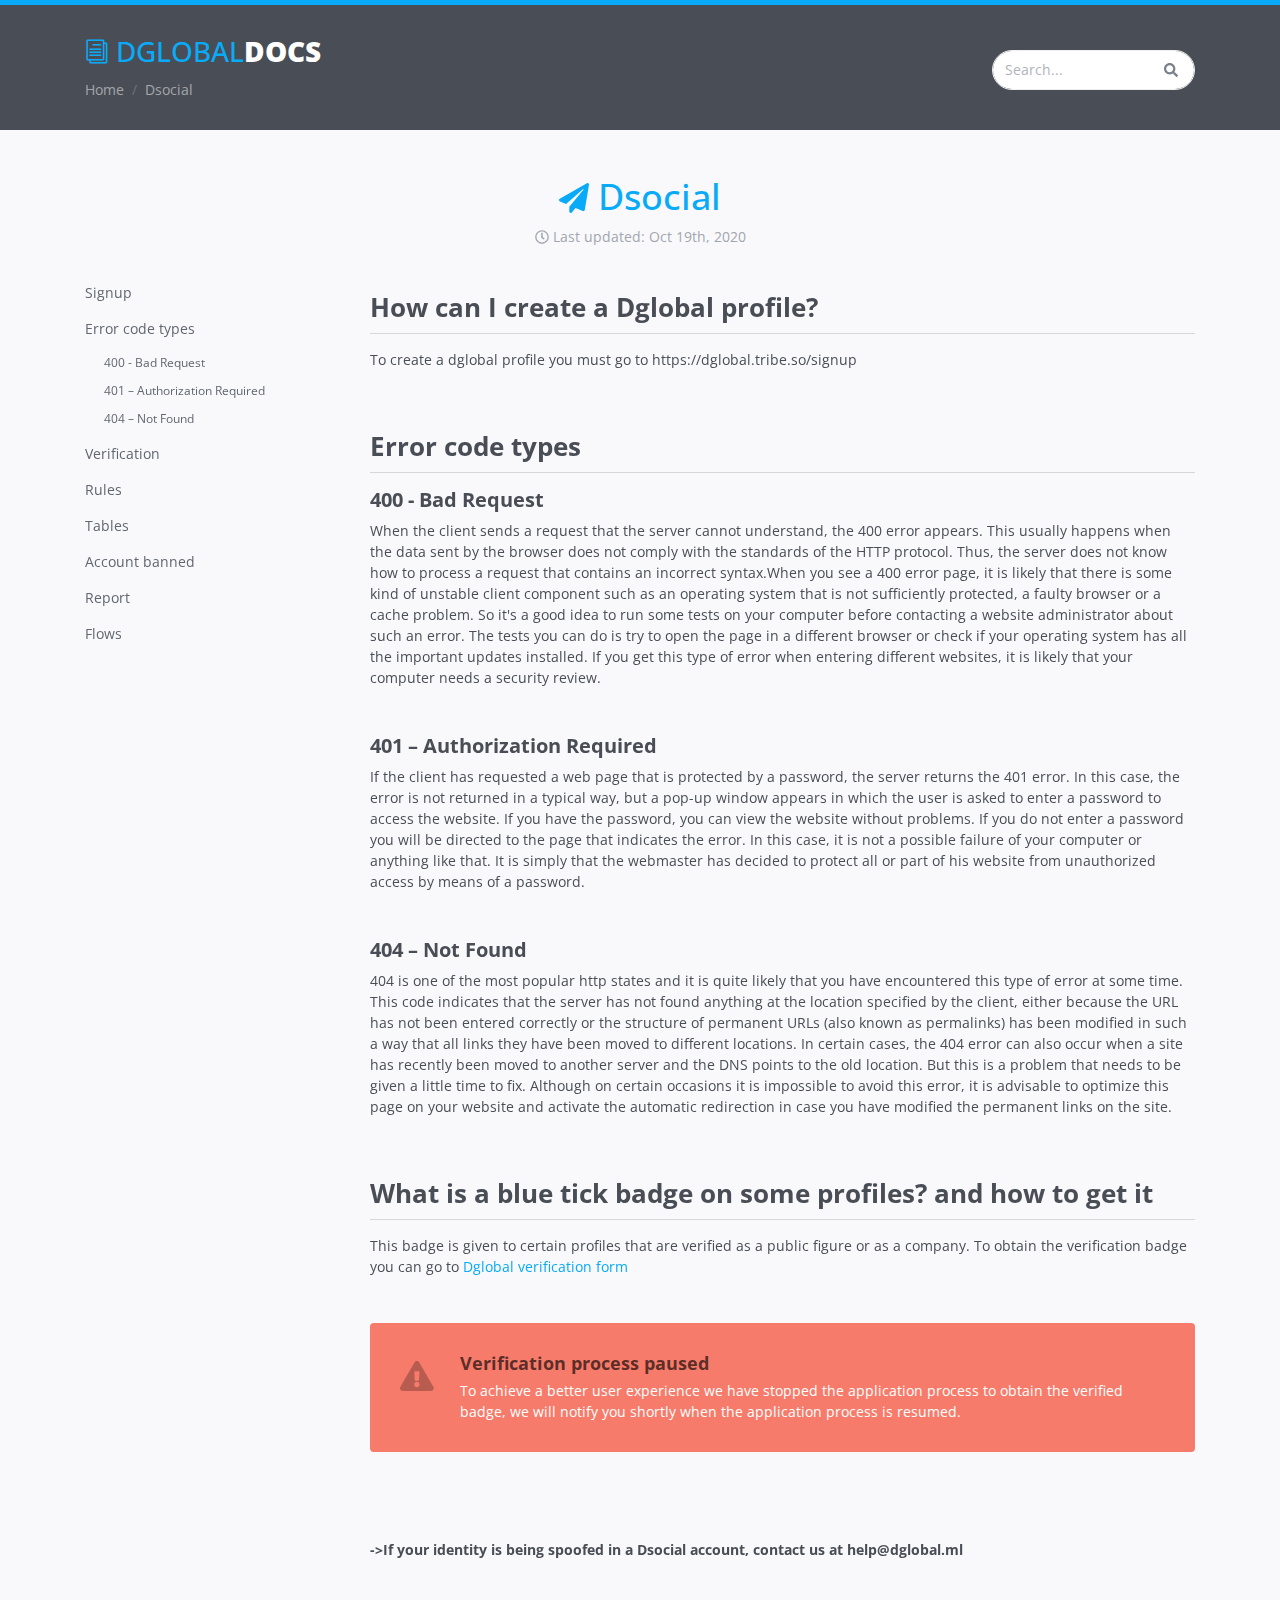
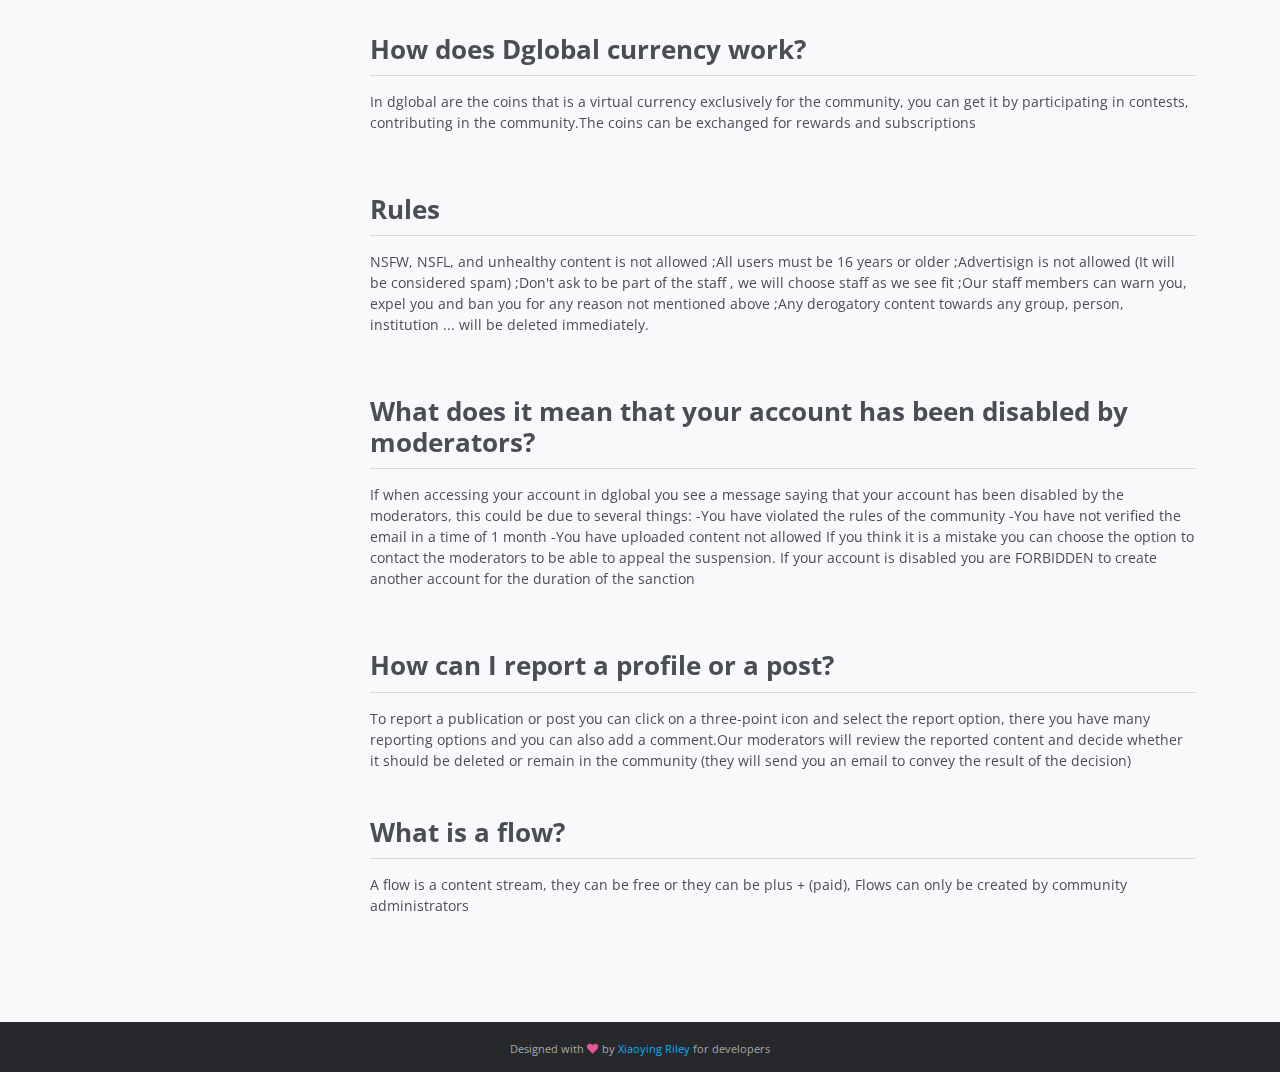
<file: dsocial.html>
<!DOCTYPE html>
<html lang="en">

<head>
    <title>Dglobal Faqs</title>
    <!-- Meta -->
    <meta charset="utf-8">
    <meta http-equiv="X-UA-Compatible" content="IE=edge">
    <meta name="viewport" content="width=device-width, initial-scale=1.0">
    <meta name="description" content="">
    <meta name="author" content="">
    <link rel="shortcut icon" href="favicon.ico">
    <link
        href='https://fonts.googleapis.com/css?family=Open+Sans:300italic,400italic,600italic,700italic,800italic,400,300,600,700,800'
        rel='stylesheet' type='text/css'>
    <!-- FontAwesome JS -->
    <script defer src="assets/fontawesome/js/all.js"></script>
    <!-- Global CSS -->
    <link rel="stylesheet" href="assets/plugins/bootstrap/css/bootstrap.min.css">
    <!-- Plugins CSS -->
    <link rel="stylesheet" href="assets/plugins/prism/prism.css">
    <link rel="stylesheet" href="assets/plugins/elegant_font/css/style.css">

    <!-- Theme CSS -->
    <link id="theme-style" rel="stylesheet" href="assets/css/styles.css">

</head>

<body class="body-green">
    <div class="page-wrapper">
        <!-- ******Header****** -->
        <header id="header" class="header">
            <div class="container">
                <div class="branding">
                    <h1 class="logo">
                        <a href="index.html">
                            <span aria-hidden="true" class="icon_documents_alt icon"></span>
                            <span class="text-highlight">Dglobal</span><span class="text-bold">Docs</span>
                        </a>
                    </h1>

                </div>
                <!--//branding-->

                <ol class="breadcrumb">
                    <li class="breadcrumb-item"><a href="index.html">Home</a></li>
                    <li class="breadcrumb-item active">Dsocial</li>
                </ol>

                <div class="top-search-box">
                    <form class="form-inline search-form justify-content-center" action="" method="get">

                        <input type="text" placeholder="Search..." name="search" class="form-control search-input">

                        <button type="submit" class="btn search-btn" value="Search"><i
                                class="fas fa-search"></i></button>

                    </form>
                </div>

            </div>
            <!--//container-->
        </header>
        <!--//header-->
        <div class="doc-wrapper">
            <div class="container">
                <div id="doc-header" class="doc-header text-center">
                    <h1 class="doc-title"><i class="icon fa fa-paper-plane"></i> Dsocial</h1>
                    <div class="meta"><i class="far fa-clock"></i> Last updated: Oct 19th, 2020</div>
                </div>
                <!--//doc-header-->
                <div class="doc-body row">
                    <div class="doc-content col-md-9 col-12 order-1">
                        <div class="content-inner">
                            <section id="download-section" class="doc-section">
                                <h2 class="section-title">How can I create a Dglobal profile?</h2>
                                <div class="section-block">
                                    <p>To create a dglobal profile you must go to https://dglobal.tribe.so/signup
                                    </p>
                                </div>
                            </section>
                            <!--//doc-section-->
                            <section id="installation-section" class="doc-section">
                                <h2 class="section-title">Error code types</h2>
                                <div id="step1" class="section-block">
                                    <h3 class="block-title">400 - Bad Request</h3>
                                    <p>When the client sends a request that the server cannot understand, the 400 error
                                        appears. This usually happens when the data sent by the browser does not comply
                                        with the standards of the HTTP protocol. Thus, the server does not know how to
                                        process a request that contains an incorrect syntax.When you see a 400 error
                                        page, it is likely that there is some kind of unstable client component such as
                                        an operating system that is not sufficiently protected, a faulty browser or a
                                        cache problem. So it's a good idea to run some tests on your computer before
                                        contacting a website administrator about such an error.
                                        The tests you can do is try to open the page in a different browser or check if
                                        your operating system has all the important updates installed. If you get this
                                        type of error when entering different websites, it is likely that your computer
                                        needs a security review.
                                    </p>
                                </div>
                                <!--//section-block-->
                                <div id="step2" class="section-block">
                                    <h3 class="block-title">401 – Authorization Required</h3>
                                    <p>If the client has requested a web page that is protected by a password, the
                                        server returns the 401 error. In this case, the error is not returned in a
                                        typical way, but a pop-up window appears in which the user is asked to enter a
                                        password to access the website. If you have the password, you can view the
                                        website without problems. If you do not enter a password you will be directed to
                                        the page that indicates the error. In this case, it is not a possible failure of
                                        your computer or anything like that. It is simply that the webmaster has decided
                                        to protect all or part of his website from unauthorized access by means of a
                                        password.
                                    </p>
                                    <!--//row-->
                                </div>
                                <!--//section-block-->
                                <div id="step3" class="section-block">
                                    <h3 class="block-title">404 – Not Found</h3>
                                    <p>404 is one of the most popular http states and it is quite likely that you have
                                        encountered this type of error at some time. This code indicates that the server
                                        has not found anything at the location specified by the client, either because
                                        the URL has not been entered correctly or the structure of permanent URLs (also
                                        known as permalinks) has been modified in such a way that all links they have
                                        been moved to different locations.
                                        In certain cases, the 404 error can also occur when a site has recently been
                                        moved to another server and the DNS points to the old location. But this is a
                                        problem that needs to be given a little time to fix.
                                        Although on certain occasions it is impossible to avoid this error, it is
                                        advisable to optimize this page on your website and activate the automatic
                                        redirection in case you have modified the permanent links on the site.
                                    </p>
                                </div>
                                <!--//section-block-->
                            </section>
                            <!--//doc-section-->

                            <section id="code-section" class="doc-section">
                                <h2 class="section-title">What is a blue tick badge on some profiles? and how to get it
                                </h2>
                                <div class="section-block">
                                    <p>This badge is given to certain profiles that are verified as a public figure or
                                        as a company.
                                        To obtain the verification badge you can go to <a
                                            href="https://dglobal.tribe.so/post/dsocial-profile-verification-5f8d9fa3a85c4043a9afbbd3">Dglobal
                                            verification form</a>
                                    </p>

                                </div>
                                <!--//section-block-->
                                <div id="html" class="section-block">

                                    <div class="callout-block callout-danger">
                                        <div class="icon-holder">
                                            <i class="fas fa-exclamation-triangle"></i>
                                        </div>
                                        <!--//icon-holder-->
                                        <div class="content">
                                            <h4 class="callout-title">Verification process paused</h4>
                                            <p>To achieve a better user experience we have stopped the application
                                                process to obtain the verified badge, we will notify you shortly when
                                                the application process is resumed.
                                            </p>
                                        </div>
                                    </div>
                                </div>
                                <div id="handlebars" class="section-block">
                                    <div class="code-block">
                                        <h6>->If your identity is being spoofed in a Dsocial account, contact us at
                                            help@dglobal.ml</h6>
                                    </div>
                                </div>
                                <!--//section-block-->
                            </section>
                            <!--//doc-section-->
                            <section id="callouts-section" class="doc-section">
                                <h2 class="section-title">How does Dglobal currency work?</h2>
                                <div class="section-block">
                                    <p>In dglobal are the coins that is a virtual currency exclusively for the
                                        community, you can get it by participating in contests, contributing in the
                                        community.The coins can be exchanged for rewards and subscriptions
                                    </p>
                                </div>
                            </section>
                            <!--//doc-section-->
                            <section id="tables-section" class="doc-section">
                                <h2 class="section-title">Rules</h2>
                                <div class="section-block">
                                    <p>NSFW, NSFL, and unhealthy content is not allowed ;All users must be 16 years or
                                        older
                                        ;Advertisign is not allowed (It will be considered spam)
                                        ;Don't ask to be part of the staff , we will choose staff as we see fit
                                        ;Our staff members can warn you, expel you and ban you for any reason not
                                        mentioned above
                                        ;Any derogatory content towards any group, person, institution ... will be
                                        deleted immediately.
                                    </p>
                                </div>
                                <!--//section-block-->
                            </section>
                            <!--//doc-section-->
                            <section id="buttons-section" class="doc-section">
                                <h2 class="section-title">What does it mean that your account has been disabled by
                                    moderators?</h2>
                                <div class="section-block">
                                    <p>If when accessing your account in dglobal you see a message saying that your
                                        account has been disabled by the moderators, this could be due to several
                                        things:

                                        -You have violated the rules of the community
                                        -You have not verified the email in a time of 1 month
                                        -You have uploaded content not allowed

                                        If you think it is a mistake you can choose the option to contact the moderators
                                        to be able to appeal the suspension.

                                        If your account is disabled you are FORBIDDEN to create another account for the
                                        duration of the sanction
                                    </p>
                                </div>

                            </section>
                            <!--//doc-section-->
                            <section id="video-section" class="doc-section">
                                <h2 class="section-title">How can I report a profile or a post?</h2>
                                <div class="section-block">
                                    <p>To report a publication or post you can click on a three-point icon and select
                                        the report option, there you have many reporting options and you can also add a
                                        comment.Our moderators will review the reported content and decide whether it
                                        should be deleted or remain in the community (they will send you an email to
                                        convey the result of the decision)

                                    </p>
                                </div>
                                <!--//section-block-->
                                <section id="icons-section" class="doc-section">
                                    <h2 class="section-title">What is a flow?</h2>
                                    <div class="section-block">
                                        <p>A flow is a content stream, they can be free or they can be plus + (paid),
                                            Flows can only be created by community administrators
                                        </p>
                                    </div>

                                </section>
                                <!--//doc-section-->

                            </section>
                            <!--//doc-section-->
                        </div>
                        <!--//content-inner-->
                    </div>
                    <!--//doc-content-->
                    <div class="doc-sidebar col-md-3 col-12 order-0 d-none d-md-flex">
                        <div id="doc-nav" class="doc-nav">

                            <nav id="doc-menu" class="nav doc-menu flex-column sticky">
                                <a class="nav-link scrollto" href="#download-section">Signup</a>
                                <a class="nav-link scrollto" href="#installation-section">Error code types</a>
                                <nav class="doc-sub-menu nav flex-column">
                                    <a class="nav-link scrollto" href="#step1">400 - Bad Request</a>
                                    <a class="nav-link scrollto" href="#step2">401 – Authorization Required</a>
                                    <a class="nav-link scrollto" href="#step3">404 – Not Found</a>
                                </nav>
                                <!--//nav-->
                                <a class="nav-link scrollto" href="#code-section">Verification</a>

                                <a class="nav-link scrollto" href="#callouts-section">Rules</a>
                                <a class="nav-link scrollto" href="#tables-section">Tables</a>
                                <a class="nav-link scrollto" href="#buttons-section">Account banned</a>
                                <a class="nav-link scrollto" href="#video-section">Report</a>
                                <a class="nav-link scrollto" href="#icons-section">Flows</a>
                            </nav>
                            <!--//doc-menu-->

                        </div>
                    </div>
                    <!--//doc-sidebar-->
                </div>
                <!--//doc-body-->
            </div>
            <!--//container-->
        </div>
    </div>
    <!--//page-wrapper-->

    <footer id="footer" class="footer text-center">
        <div class="container">
            <!--/* This template is free as long as you keep the footer attribution link. If you'd like to use the template without the attribution link, you can buy the commercial license via our website: themes.3rdwavemedia.com Thank you for your support. :) */-->
            <small class="copyright">Designed with <i class="fas fa-heart"></i> by <a
                    href="https://themes.3rdwavemedia.com/" target="_blank">Xiaoying Riley</a> for developers</small>

        </div>
        <!--//container-->
    </footer>
    <!--//footer-->


    <!-- Main Javascript -->
    <script type="text/javascript" src="assets/plugins/jquery-3.4.1.min.js"></script>
    <script type="text/javascript" src="assets/plugins/bootstrap/js/bootstrap.min.js"></script>
    <script type="text/javascript" src="assets/plugins/prism/prism.js"></script>
    <script type="text/javascript" src="assets/plugins/jquery-scrollTo/jquery.scrollTo.min.js"></script>
    <script type="text/javascript" src="assets/plugins/stickyfill/dist/stickyfill.min.js"></script>
    <script type="text/javascript" src="assets/js/main.js"></script>

</body>

</html>
</file>
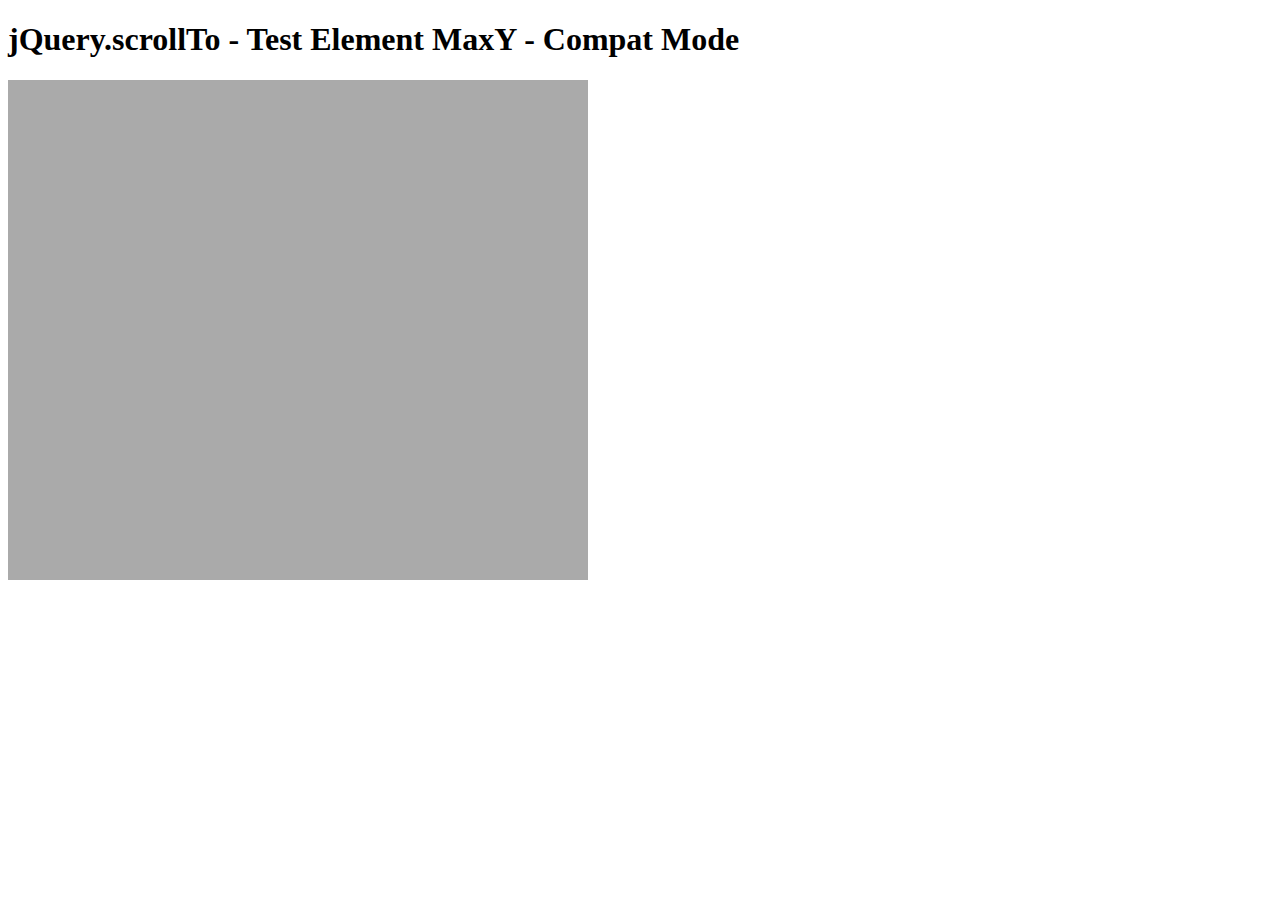
<file: assets/plugins/jquery-scrollTo/tests/ElemMaxY-compat.html>
<!DOCTYPE html PUBLIC "-//W3C//DTD XHTML 1.0 Transitional//EN" "http://www.w3.org/TR/xhtml1/DTD/xhtml1-transitional.dtd">
<html xmlns="http://www.w3.org/1999/xhtml">
<head>
	<meta http-equiv="Content-Type" content="text/html; charset=iso-8859-1" />
	<title>jQuery.scrollTo - Test Element MaxY - Compat Mode</title>
	<script type="text/javascript" src="https://code.jquery.com/jquery-1.11.0.js"></script>
	<script type="text/javascript" src="../jquery.scrollTo.js"></script>
	<script type="text/javascript" src="test.js"></script>
</head>
<body>
	<h1>jQuery.scrollTo - Test Element MaxY - Compat Mode</h1>
	
	<div id="viewport" style="width:600px;height:500px;overflow: auto">
		<div id="ua" style="height:1500px; width:500px; padding:0 40px; background-color:#AAA">
			&nbsp;
		</div>
	</div>
	<script type="text/javascript">
		$('#viewport').test();
	</script>
</html>
</file>
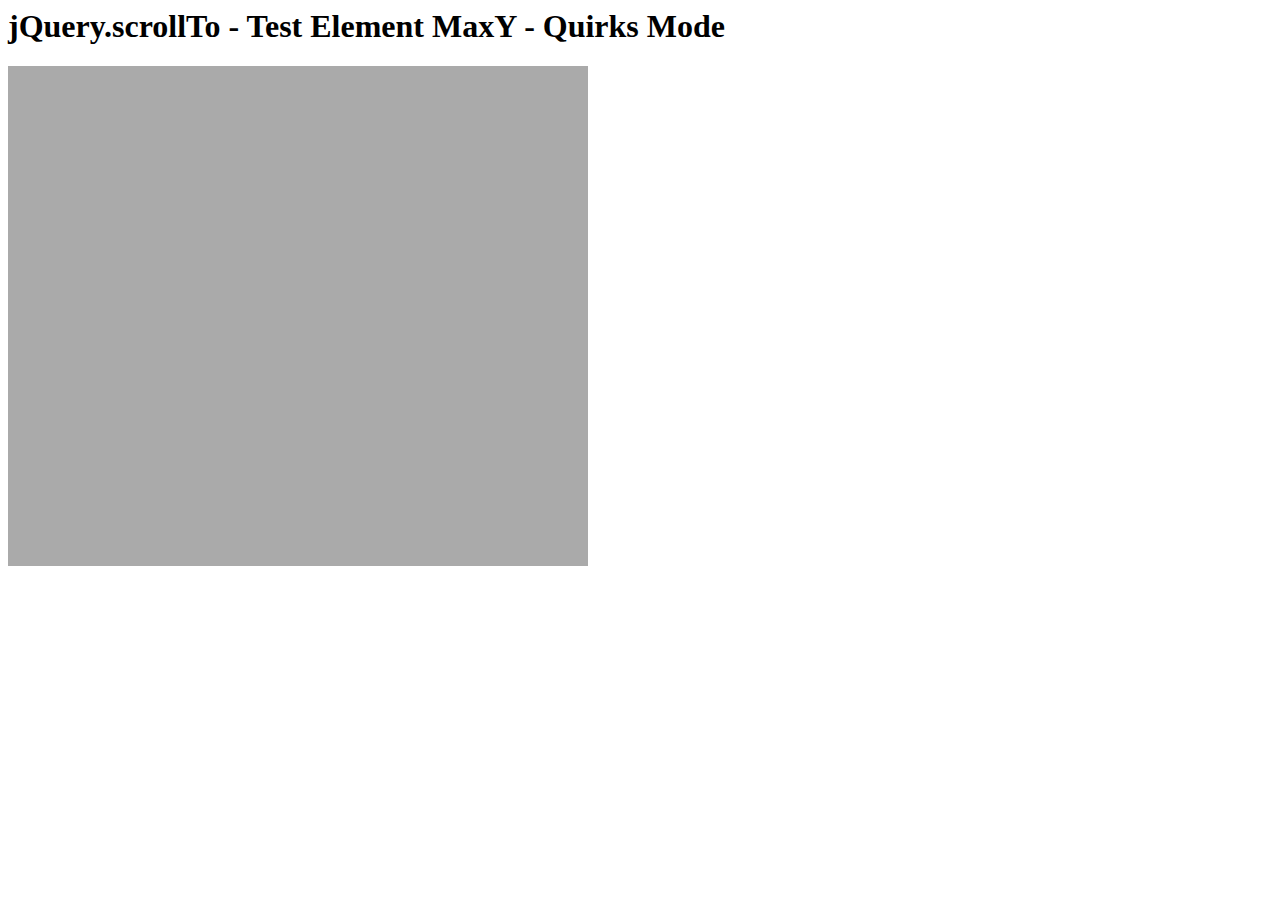
<file: assets/plugins/jquery-scrollTo/tests/ElemMaxY-quirks.html>
<html>
<head>
	<meta http-equiv="Content-Type" content="text/html; charset=iso-8859-1" />
	<title>jQuery.scrollTo - Test Element MaxY - Quirks Mode</title>
	<script type="text/javascript" src="https://code.jquery.com/jquery-1.11.0.js"></script>
	<script type="text/javascript" src="../jquery.scrollTo.js"></script>
	<script type="text/javascript" src="test.js"></script>
</head>
<body>
	<h1>jQuery.scrollTo - Test Element MaxY - Quirks Mode</h1>
	
	<div id="viewport" style="width:600px;height:500px;overflow: auto">
		<div id="ua" style="height:1500px; width:500px; padding:0 40px; background-color:#AAA">
			&nbsp;
		</div>
	</div>
	<script type="text/javascript">
		$('#viewport').test();
	</script>
</html>
</file>
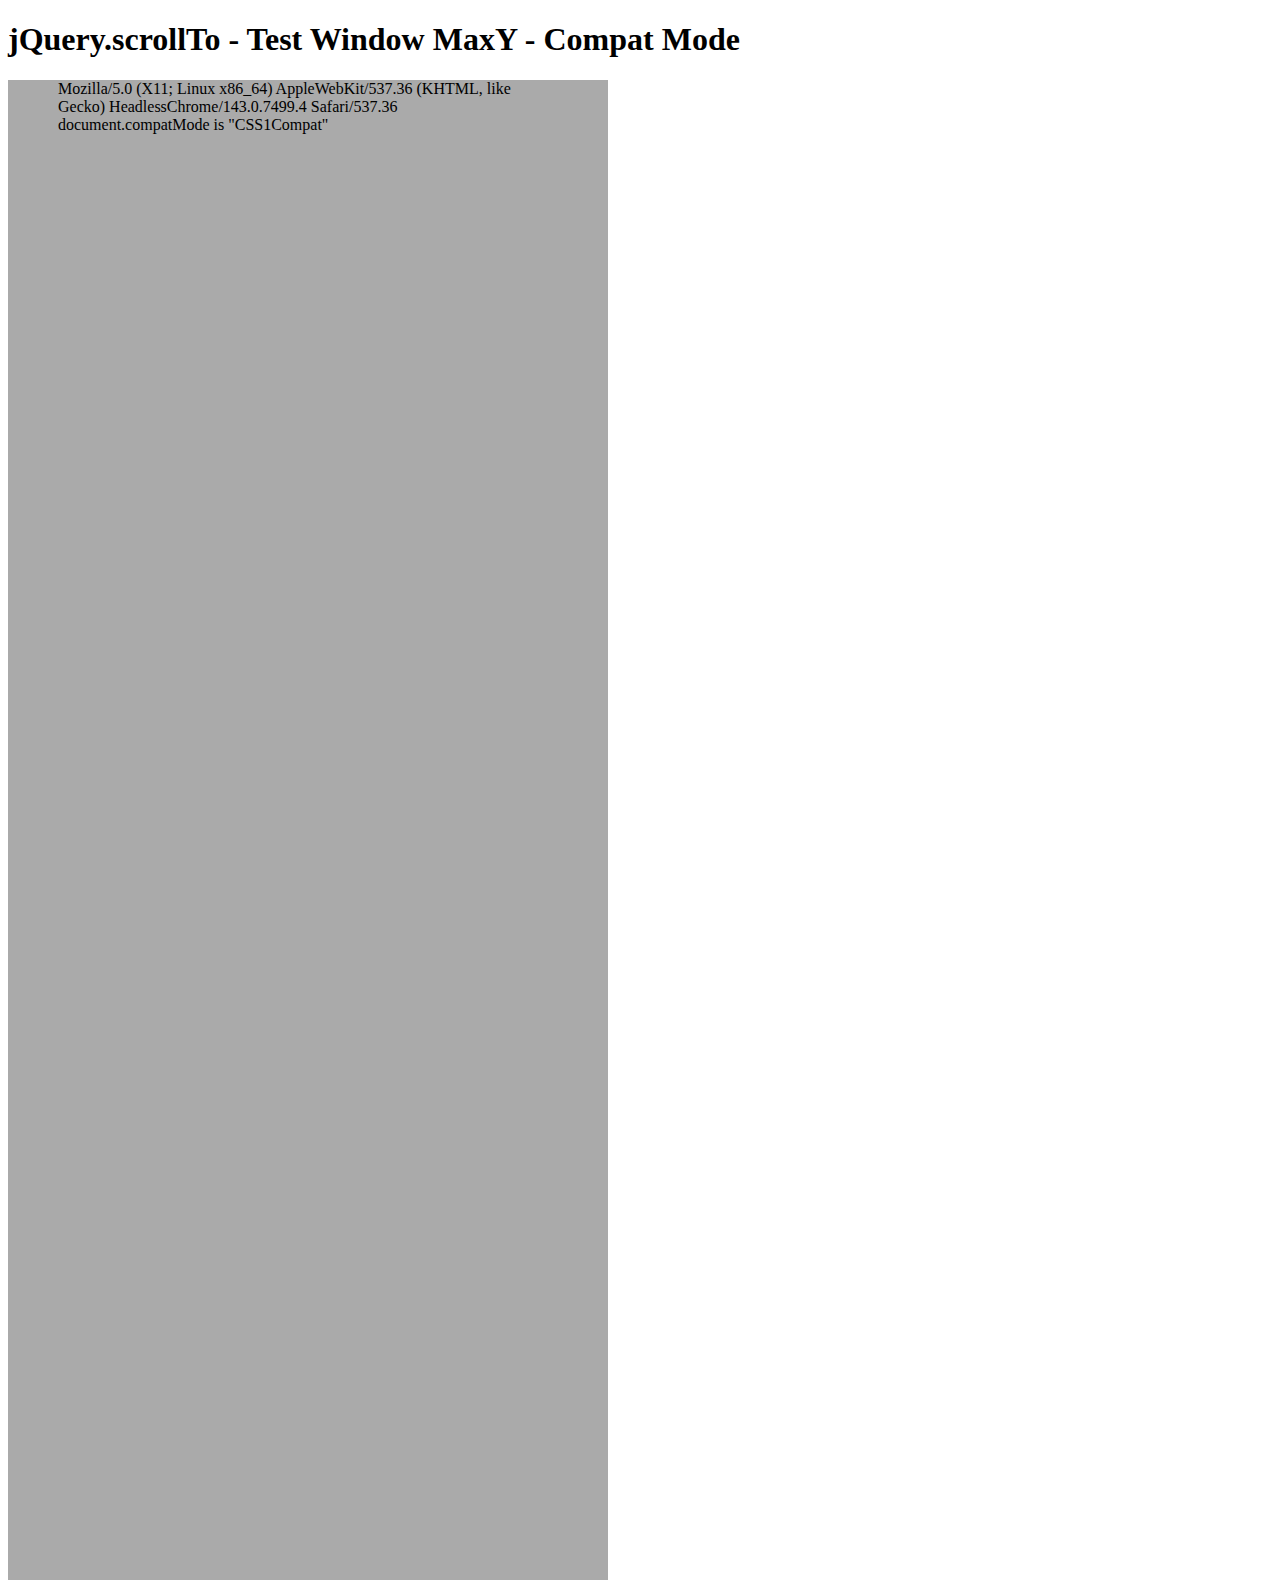
<file: assets/plugins/jquery-scrollTo/tests/WinMaxY-compat.html>
<!DOCTYPE html PUBLIC "-//W3C//DTD XHTML 1.0 Transitional//EN" "http://www.w3.org/TR/xhtml1/DTD/xhtml1-transitional.dtd">
<html xmlns="http://www.w3.org/1999/xhtml">
<head>
	<meta http-equiv="Content-Type" content="text/html; charset=iso-8859-1" />
	<title>jQuery.scrollTo - Test Window MaxY - Compat Mode</title>
	<script type="text/javascript" src="https://code.jquery.com/jquery-1.11.0.js"></script>
	<script type="text/javascript" src="../jquery.scrollTo.js"></script>
	<script type="text/javascript" src="test.js"></script>
</head>
<body>
	<h1>jQuery.scrollTo - Test Window MaxY - Compat Mode</h1>
	
	<div id="ua" style="height:1500px; width:500px; padding:0 50px; background-color:#AAA">
		&nbsp;
	</div>
	<script type="text/javascript">
		$(window).test();
	</script>
</html>
</file>
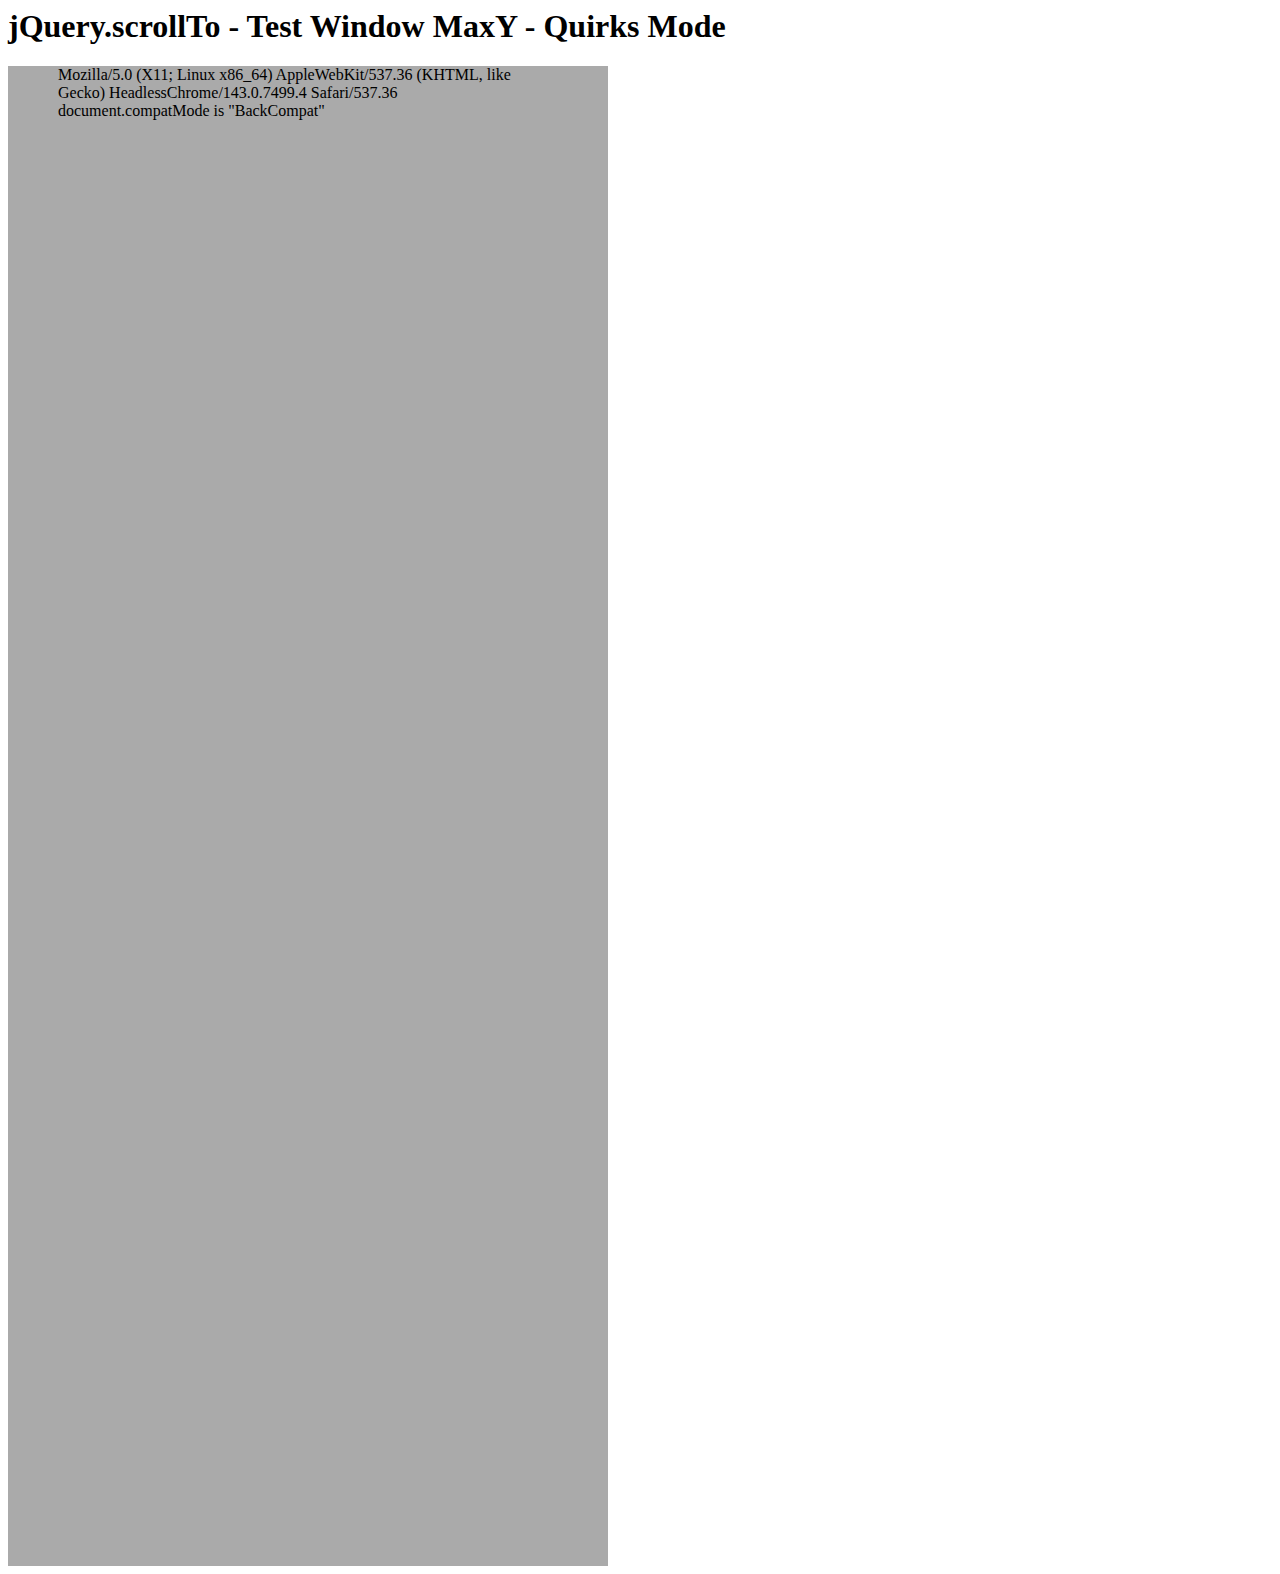
<file: assets/plugins/jquery-scrollTo/tests/WinMaxY-quirks.html>
<html>
<head>
	<meta http-equiv="Content-Type" content="text/html; charset=iso-8859-1" />
	<title>jQuery.scrollTo - Test Window MaxY - Quirks Mode</title>
	<script type="text/javascript" src="https://code.jquery.com/jquery-1.11.0.js"></script>
	<script type="text/javascript" src="../jquery.scrollTo.js"></script>
	<script type="text/javascript" src="test.js"></script>
</head>
<body>
	<h1>jQuery.scrollTo - Test Window MaxY - Quirks Mode</h1>

	<div id="ua" style="height:1500px; width:500px; padding:0 50px; background-color:#AAA">
		&nbsp;
	</div>
	<script type="text/javascript">
		$(window).test();
	</script>
</html>
</file>
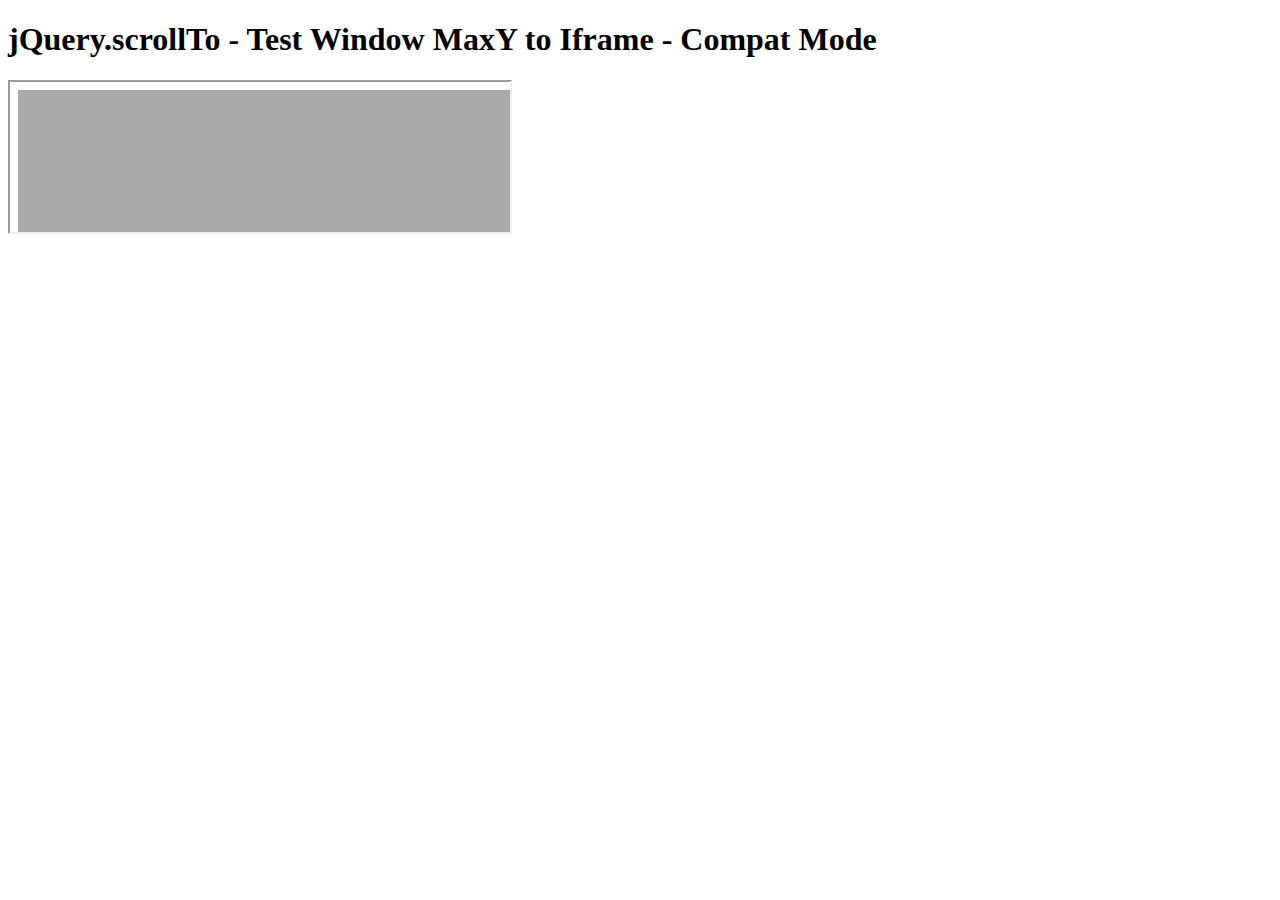
<file: assets/plugins/jquery-scrollTo/tests/WinMaxY-to-iframe-compat.html>
<!DOCTYPE html PUBLIC "-//W3C//DTD XHTML 1.0 Transitional//EN" "http://www.w3.org/TR/xhtml1/DTD/xhtml1-transitional.dtd">
<html xmlns="http://www.w3.org/1999/xhtml">
<head>
	<meta http-equiv="Content-Type" content="text/html; charset=iso-8859-1" />
	<title>jQuery.scrollTo - Test Window MaxY to Iframe - Compat Mode</title>
	<script type="text/javascript" src="https://code.jquery.com/jquery-1.11.0.js"></script>
	<script type="text/javascript" src="../jquery.scrollTo.js"></script>
	<script type="text/javascript" src="test.js"></script>
</head>
<body>
	<h1>jQuery.scrollTo - Test Window MaxY to Iframe - Compat Mode</h1>

	<iframe src="WinMaxY-compat.html?notest"  style="width:500px" /></iframe>
	
	<script type="text/javascript">
		setTimeout(function(){
			$('iframe').test();
		}, 1500 );
	</script>
</html>
</file>
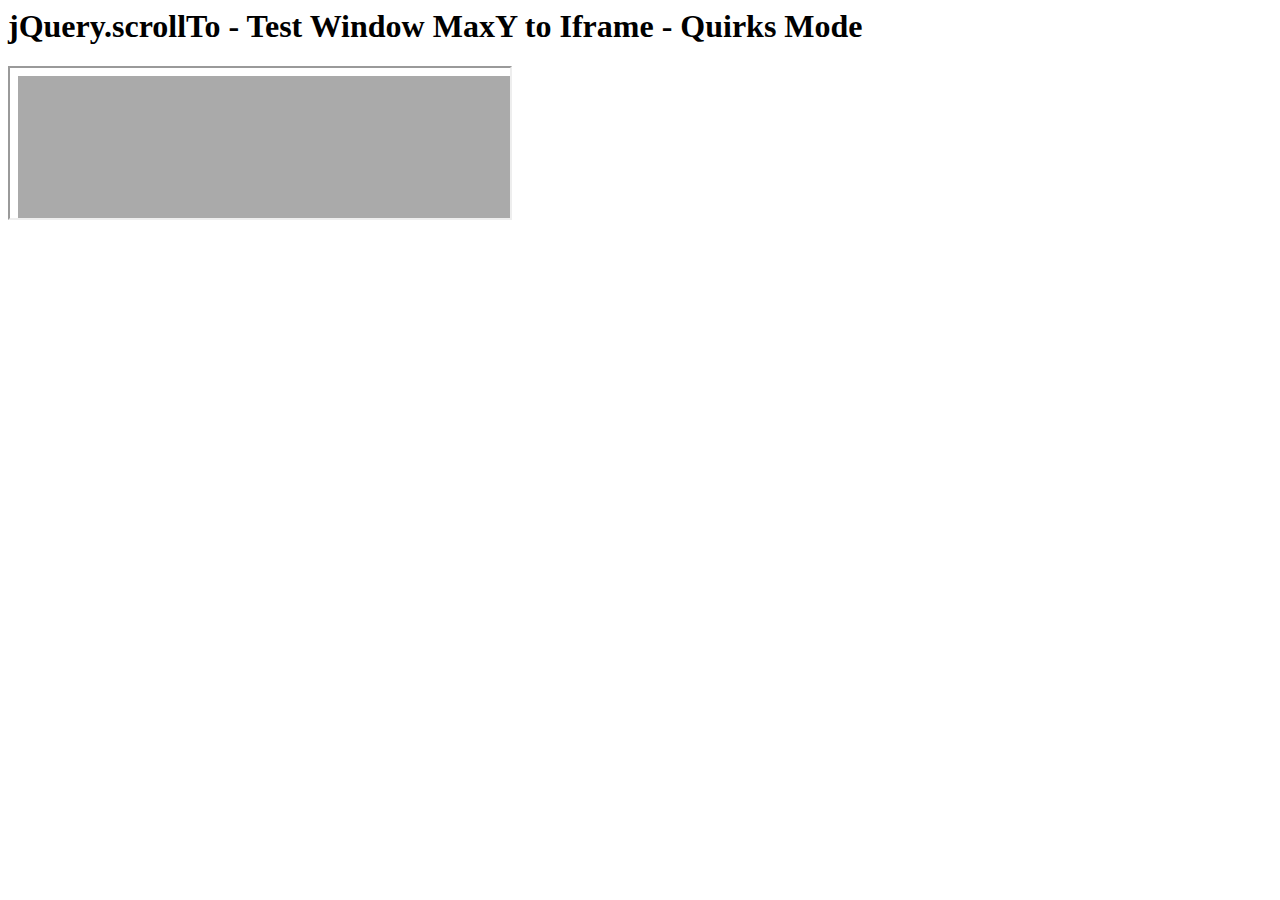
<file: assets/plugins/jquery-scrollTo/tests/WinMaxY-to-iframe-quirks.html>
<html>
<head>
	<meta http-equiv="Content-Type" content="text/html; charset=iso-8859-1" />
	<title>jQuery.scrollTo - Test Window MaxY to Iframe - Quirks Mode</title>
	<script type="text/javascript" src="https://code.jquery.com/jquery-1.11.0.js"></script>
	<script type="text/javascript" src="../jquery.scrollTo.js"></script>
	<script type="text/javascript" src="test.js"></script>
</head>
<body>
	<h1>jQuery.scrollTo - Test Window MaxY to Iframe - Quirks Mode</h1>
	
	<iframe src="WinMaxY-quirks.html?notest" style="width:500px"></iframe>
	
	<script type="text/javascript">
		setTimeout(function(){
			$('iframe').test();
		}, 1500 );
	</script>
</html>
</file>
<file: assets/plugins/elegant_font/css/style.css>
@font-face {
	font-family: 'ElegantIcons';
	src:url('fonts/ElegantIcons.eot');
	src:url('fonts/ElegantIcons.eot?#iefix') format('embedded-opentype'),
		url('fonts/ElegantIcons.woff') format('woff'),
		url('fonts/ElegantIcons.ttf') format('truetype'),
		url('fonts/ElegantIcons.svg#ElegantIcons') format('svg');
	font-weight: normal;
	font-style: normal;
}

/* Use the following CSS code if you want to use data attributes for inserting your icons */
[data-icon]:before {
	font-family: 'ElegantIcons';
	content: attr(data-icon);
	speak: none;
	font-weight: normal;
	font-variant: normal;
	text-transform: none;
	line-height: 1;
	-webkit-font-smoothing: antialiased;
	-moz-osx-font-smoothing: grayscale;
}

/* Use the following CSS code if you want to have a class per icon */
/*
Instead of a list of all class selectors,
you can use the generic selector below, but it's slower:
[class*="your-class-prefix"] {
*/
.arrow_up, .arrow_down, .arrow_left, .arrow_right, .arrow_left-up, .arrow_right-up, .arrow_right-down, .arrow_left-down, .arrow-up-down, .arrow_up-down_alt, .arrow_left-right_alt, .arrow_left-right, .arrow_expand_alt2, .arrow_expand_alt, .arrow_condense, .arrow_expand, .arrow_move, .arrow_carrot-up, .arrow_carrot-down, .arrow_carrot-left, .arrow_carrot-right, .arrow_carrot-2up, .arrow_carrot-2down, .arrow_carrot-2left, .arrow_carrot-2right, .arrow_carrot-up_alt2, .arrow_carrot-down_alt2, .arrow_carrot-left_alt2, .arrow_carrot-right_alt2, .arrow_carrot-2up_alt2, .arrow_carrot-2down_alt2, .arrow_carrot-2left_alt2, .arrow_carrot-2right_alt2, .arrow_triangle-up, .arrow_triangle-down, .arrow_triangle-left, .arrow_triangle-right, .arrow_triangle-up_alt2, .arrow_triangle-down_alt2, .arrow_triangle-left_alt2, .arrow_triangle-right_alt2, .arrow_back, .icon_minus-06, .icon_plus, .icon_close, .icon_check, .icon_minus_alt2, .icon_plus_alt2, .icon_close_alt2, .icon_check_alt2, .icon_zoom-out_alt, .icon_zoom-in_alt, .icon_search, .icon_box-empty, .icon_box-selected, .icon_minus-box, .icon_plus-box, .icon_box-checked, .icon_circle-empty, .icon_circle-slelected, .icon_stop_alt2, .icon_stop, .icon_pause_alt2, .icon_pause, .icon_menu, .icon_menu-square_alt2, .icon_menu-circle_alt2, .icon_ul, .icon_ol, .icon_adjust-horiz, .icon_adjust-vert, .icon_document_alt, .icon_documents_alt, .icon_pencil, .icon_pencil-edit_alt, .icon_pencil-edit, .icon_folder-alt, .icon_folder-open_alt, .icon_folder-add_alt, .icon_info_alt, .icon_error-oct_alt, .icon_error-circle_alt, .icon_error-triangle_alt, .icon_question_alt2, .icon_question, .icon_comment_alt, .icon_chat_alt, .icon_vol-mute_alt, .icon_volume-low_alt, .icon_volume-high_alt, .icon_quotations, .icon_quotations_alt2, .icon_clock_alt, .icon_lock_alt, .icon_lock-open_alt, .icon_key_alt, .icon_cloud_alt, .icon_cloud-upload_alt, .icon_cloud-download_alt, .icon_image, .icon_images, .icon_lightbulb_alt, .icon_gift_alt, .icon_house_alt, .icon_genius, .icon_mobile, .icon_tablet, .icon_laptop, .icon_desktop, .icon_camera_alt, .icon_mail_alt, .icon_cone_alt, .icon_ribbon_alt, .icon_bag_alt, .icon_creditcard, .icon_cart_alt, .icon_paperclip, .icon_tag_alt, .icon_tags_alt, .icon_trash_alt, .icon_cursor_alt, .icon_mic_alt, .icon_compass_alt, .icon_pin_alt, .icon_pushpin_alt, .icon_map_alt, .icon_drawer_alt, .icon_toolbox_alt, .icon_book_alt, .icon_calendar, .icon_film, .icon_table, .icon_contacts_alt, .icon_headphones, .icon_lifesaver, .icon_piechart, .icon_refresh, .icon_link_alt, .icon_link, .icon_loading, .icon_blocked, .icon_archive_alt, .icon_heart_alt, .icon_star_alt, .icon_star-half_alt, .icon_star, .icon_star-half, .icon_tools, .icon_tool, .icon_cog, .icon_cogs, .arrow_up_alt, .arrow_down_alt, .arrow_left_alt, .arrow_right_alt, .arrow_left-up_alt, .arrow_right-up_alt, .arrow_right-down_alt, .arrow_left-down_alt, .arrow_condense_alt, .arrow_expand_alt3, .arrow_carrot_up_alt, .arrow_carrot-down_alt, .arrow_carrot-left_alt, .arrow_carrot-right_alt, .arrow_carrot-2up_alt, .arrow_carrot-2dwnn_alt, .arrow_carrot-2left_alt, .arrow_carrot-2right_alt, .arrow_triangle-up_alt, .arrow_triangle-down_alt, .arrow_triangle-left_alt, .arrow_triangle-right_alt, .icon_minus_alt, .icon_plus_alt, .icon_close_alt, .icon_check_alt, .icon_zoom-out, .icon_zoom-in, .icon_stop_alt, .icon_menu-square_alt, .icon_menu-circle_alt, .icon_document, .icon_documents, .icon_pencil_alt, .icon_folder, .icon_folder-open, .icon_folder-add, .icon_folder_upload, .icon_folder_download, .icon_info, .icon_error-circle, .icon_error-oct, .icon_error-triangle, .icon_question_alt, .icon_comment, .icon_chat, .icon_vol-mute, .icon_volume-low, .icon_volume-high, .icon_quotations_alt, .icon_clock, .icon_lock, .icon_lock-open, .icon_key, .icon_cloud, .icon_cloud-upload, .icon_cloud-download, .icon_lightbulb, .icon_gift, .icon_house, .icon_camera, .icon_mail, .icon_cone, .icon_ribbon, .icon_bag, .icon_cart, .icon_tag, .icon_tags, .icon_trash, .icon_cursor, .icon_mic, .icon_compass, .icon_pin, .icon_pushpin, .icon_map, .icon_drawer, .icon_toolbox, .icon_book, .icon_contacts, .icon_archive, .icon_heart, .icon_profile, .icon_group, .icon_grid-2x2, .icon_grid-3x3, .icon_music, .icon_pause_alt, .icon_phone, .icon_upload, .icon_download, .social_facebook, .social_twitter, .social_pinterest, .social_googleplus, .social_tumblr, .social_tumbleupon, .social_wordpress, .social_instagram, .social_dribbble, .social_vimeo, .social_linkedin, .social_rss, .social_deviantart, .social_share, .social_myspace, .social_skype, .social_youtube, .social_picassa, .social_googledrive, .social_flickr, .social_blogger, .social_spotify, .social_delicious, .social_facebook_circle, .social_twitter_circle, .social_pinterest_circle, .social_googleplus_circle, .social_tumblr_circle, .social_stumbleupon_circle, .social_wordpress_circle, .social_instagram_circle, .social_dribbble_circle, .social_vimeo_circle, .social_linkedin_circle, .social_rss_circle, .social_deviantart_circle, .social_share_circle, .social_myspace_circle, .social_skype_circle, .social_youtube_circle, .social_picassa_circle, .social_googledrive_alt2, .social_flickr_circle, .social_blogger_circle, .social_spotify_circle, .social_delicious_circle, .social_facebook_square, .social_twitter_square, .social_pinterest_square, .social_googleplus_square, .social_tumblr_square, .social_stumbleupon_square, .social_wordpress_square, .social_instagram_square, .social_dribbble_square, .social_vimeo_square, .social_linkedin_square, .social_rss_square, .social_deviantart_square, .social_share_square, .social_myspace_square, .social_skype_square, .social_youtube_square, .social_picassa_square, .social_googledrive_square, .social_flickr_square, .social_blogger_square, .social_spotify_square, .social_delicious_square, .icon_printer, .icon_calulator, .icon_building, .icon_floppy, .icon_drive, .icon_search-2, .icon_id, .icon_id-2, .icon_puzzle, .icon_like, .icon_dislike, .icon_mug, .icon_currency, .icon_wallet, .icon_pens, .icon_easel, .icon_flowchart, .icon_datareport, .icon_briefcase, .icon_shield, .icon_percent, .icon_globe, .icon_globe-2, .icon_target, .icon_hourglass, .icon_balance, .icon_rook, .icon_printer-alt, .icon_calculator_alt, .icon_building_alt, .icon_floppy_alt, .icon_drive_alt, .icon_search_alt, .icon_id_alt, .icon_id-2_alt, .icon_puzzle_alt, .icon_like_alt, .icon_dislike_alt, .icon_mug_alt, .icon_currency_alt, .icon_wallet_alt, .icon_pens_alt, .icon_easel_alt, .icon_flowchart_alt, .icon_datareport_alt, .icon_briefcase_alt, .icon_shield_alt, .icon_percent_alt, .icon_globe_alt, .icon_clipboard {
	font-family: 'ElegantIcons';
	speak: none;
	font-style: normal;
	font-weight: normal;
	font-variant: normal;
	text-transform: none;
	line-height: 1;
	-webkit-font-smoothing: antialiased;
}
.arrow_up:before {
	content: "\21";
}
.arrow_down:before {
	content: "\22";
}
.arrow_left:before {
	content: "\23";
}
.arrow_right:before {
	content: "\24";
}
.arrow_left-up:before {
	content: "\25";
}
.arrow_right-up:before {
	content: "\26";
}
.arrow_right-down:before {
	content: "\27";
}
.arrow_left-down:before {
	content: "\28";
}
.arrow-up-down:before {
	content: "\29";
}
.arrow_up-down_alt:before {
	content: "\2a";
}
.arrow_left-right_alt:before {
	content: "\2b";
}
.arrow_left-right:before {
	content: "\2c";
}
.arrow_expand_alt2:before {
	content: "\2d";
}
.arrow_expand_alt:before {
	content: "\2e";
}
.arrow_condense:before {
	content: "\2f";
}
.arrow_expand:before {
	content: "\30";
}
.arrow_move:before {
	content: "\31";
}
.arrow_carrot-up:before {
	content: "\32";
}
.arrow_carrot-down:before {
	content: "\33";
}
.arrow_carrot-left:before {
	content: "\34";
}
.arrow_carrot-right:before {
	content: "\35";
}
.arrow_carrot-2up:before {
	content: "\36";
}
.arrow_carrot-2down:before {
	content: "\37";
}
.arrow_carrot-2left:before {
	content: "\38";
}
.arrow_carrot-2right:before {
	content: "\39";
}
.arrow_carrot-up_alt2:before {
	content: "\3a";
}
.arrow_carrot-down_alt2:before {
	content: "\3b";
}
.arrow_carrot-left_alt2:before {
	content: "\3c";
}
.arrow_carrot-right_alt2:before {
	content: "\3d";
}
.arrow_carrot-2up_alt2:before {
	content: "\3e";
}
.arrow_carrot-2down_alt2:before {
	content: "\3f";
}
.arrow_carrot-2left_alt2:before {
	content: "\40";
}
.arrow_carrot-2right_alt2:before {
	content: "\41";
}
.arrow_triangle-up:before {
	content: "\42";
}
.arrow_triangle-down:before {
	content: "\43";
}
.arrow_triangle-left:before {
	content: "\44";
}
.arrow_triangle-right:before {
	content: "\45";
}
.arrow_triangle-up_alt2:before {
	content: "\46";
}
.arrow_triangle-down_alt2:before {
	content: "\47";
}
.arrow_triangle-left_alt2:before {
	content: "\48";
}
.arrow_triangle-right_alt2:before {
	content: "\49";
}
.arrow_back:before {
	content: "\4a";
}
.icon_minus-06:before {
	content: "\4b";
}
.icon_plus:before {
	content: "\4c";
}
.icon_close:before {
	content: "\4d";
}
.icon_check:before {
	content: "\4e";
}
.icon_minus_alt2:before {
	content: "\4f";
}
.icon_plus_alt2:before {
	content: "\50";
}
.icon_close_alt2:before {
	content: "\51";
}
.icon_check_alt2:before {
	content: "\52";
}
.icon_zoom-out_alt:before {
	content: "\53";
}
.icon_zoom-in_alt:before {
	content: "\54";
}
.icon_search:before {
	content: "\55";
}
.icon_box-empty:before {
	content: "\56";
}
.icon_box-selected:before {
	content: "\57";
}
.icon_minus-box:before {
	content: "\58";
}
.icon_plus-box:before {
	content: "\59";
}
.icon_box-checked:before {
	content: "\5a";
}
.icon_circle-empty:before {
	content: "\5b";
}
.icon_circle-slelected:before {
	content: "\5c";
}
.icon_stop_alt2:before {
	content: "\5d";
}
.icon_stop:before {
	content: "\5e";
}
.icon_pause_alt2:before {
	content: "\5f";
}
.icon_pause:before {
	content: "\60";
}
.icon_menu:before {
	content: "\61";
}
.icon_menu-square_alt2:before {
	content: "\62";
}
.icon_menu-circle_alt2:before {
	content: "\63";
}
.icon_ul:before {
	content: "\64";
}
.icon_ol:before {
	content: "\65";
}
.icon_adjust-horiz:before {
	content: "\66";
}
.icon_adjust-vert:before {
	content: "\67";
}
.icon_document_alt:before {
	content: "\68";
}
.icon_documents_alt:before {
	content: "\69";
}
.icon_pencil:before {
	content: "\6a";
}
.icon_pencil-edit_alt:before {
	content: "\6b";
}
.icon_pencil-edit:before {
	content: "\6c";
}
.icon_folder-alt:before {
	content: "\6d";
}
.icon_folder-open_alt:before {
	content: "\6e";
}
.icon_folder-add_alt:before {
	content: "\6f";
}
.icon_info_alt:before {
	content: "\70";
}
.icon_error-oct_alt:before {
	content: "\71";
}
.icon_error-circle_alt:before {
	content: "\72";
}
.icon_error-triangle_alt:before {
	content: "\73";
}
.icon_question_alt2:before {
	content: "\74";
}
.icon_question:before {
	content: "\75";
}
.icon_comment_alt:before {
	content: "\76";
}
.icon_chat_alt:before {
	content: "\77";
}
.icon_vol-mute_alt:before {
	content: "\78";
}
.icon_volume-low_alt:before {
	content: "\79";
}
.icon_volume-high_alt:before {
	content: "\7a";
}
.icon_quotations:before {
	content: "\7b";
}
.icon_quotations_alt2:before {
	content: "\7c";
}
.icon_clock_alt:before {
	content: "\7d";
}
.icon_lock_alt:before {
	content: "\7e";
}
.icon_lock-open_alt:before {
	content: "\e000";
}
.icon_key_alt:before {
	content: "\e001";
}
.icon_cloud_alt:before {
	content: "\e002";
}
.icon_cloud-upload_alt:before {
	content: "\e003";
}
.icon_cloud-download_alt:before {
	content: "\e004";
}
.icon_image:before {
	content: "\e005";
}
.icon_images:before {
	content: "\e006";
}
.icon_lightbulb_alt:before {
	content: "\e007";
}
.icon_gift_alt:before {
	content: "\e008";
}
.icon_house_alt:before {
	content: "\e009";
}
.icon_genius:before {
	content: "\e00a";
}
.icon_mobile:before {
	content: "\e00b";
}
.icon_tablet:before {
	content: "\e00c";
}
.icon_laptop:before {
	content: "\e00d";
}
.icon_desktop:before {
	content: "\e00e";
}
.icon_camera_alt:before {
	content: "\e00f";
}
.icon_mail_alt:before {
	content: "\e010";
}
.icon_cone_alt:before {
	content: "\e011";
}
.icon_ribbon_alt:before {
	content: "\e012";
}
.icon_bag_alt:before {
	content: "\e013";
}
.icon_creditcard:before {
	content: "\e014";
}
.icon_cart_alt:before {
	content: "\e015";
}
.icon_paperclip:before {
	content: "\e016";
}
.icon_tag_alt:before {
	content: "\e017";
}
.icon_tags_alt:before {
	content: "\e018";
}
.icon_trash_alt:before {
	content: "\e019";
}
.icon_cursor_alt:before {
	content: "\e01a";
}
.icon_mic_alt:before {
	content: "\e01b";
}
.icon_compass_alt:before {
	content: "\e01c";
}
.icon_pin_alt:before {
	content: "\e01d";
}
.icon_pushpin_alt:before {
	content: "\e01e";
}
.icon_map_alt:before {
	content: "\e01f";
}
.icon_drawer_alt:before {
	content: "\e020";
}
.icon_toolbox_alt:before {
	content: "\e021";
}
.icon_book_alt:before {
	content: "\e022";
}
.icon_calendar:before {
	content: "\e023";
}
.icon_film:before {
	content: "\e024";
}
.icon_table:before {
	content: "\e025";
}
.icon_contacts_alt:before {
	content: "\e026";
}
.icon_headphones:before {
	content: "\e027";
}
.icon_lifesaver:before {
	content: "\e028";
}
.icon_piechart:before {
	content: "\e029";
}
.icon_refresh:before {
	content: "\e02a";
}
.icon_link_alt:before {
	content: "\e02b";
}
.icon_link:before {
	content: "\e02c";
}
.icon_loading:before {
	content: "\e02d";
}
.icon_blocked:before {
	content: "\e02e";
}
.icon_archive_alt:before {
	content: "\e02f";
}
.icon_heart_alt:before {
	content: "\e030";
}
.icon_star_alt:before {
	content: "\e031";
}
.icon_star-half_alt:before {
	content: "\e032";
}
.icon_star:before {
	content: "\e033";
}
.icon_star-half:before {
	content: "\e034";
}
.icon_tools:before {
	content: "\e035";
}
.icon_tool:before {
	content: "\e036";
}
.icon_cog:before {
	content: "\e037";
}
.icon_cogs:before {
	content: "\e038";
}
.arrow_up_alt:before {
	content: "\e039";
}
.arrow_down_alt:before {
	content: "\e03a";
}
.arrow_left_alt:before {
	content: "\e03b";
}
.arrow_right_alt:before {
	content: "\e03c";
}
.arrow_left-up_alt:before {
	content: "\e03d";
}
.arrow_right-up_alt:before {
	content: "\e03e";
}
.arrow_right-down_alt:before {
	content: "\e03f";
}
.arrow_left-down_alt:before {
	content: "\e040";
}
.arrow_condense_alt:before {
	content: "\e041";
}
.arrow_expand_alt3:before {
	content: "\e042";
}
.arrow_carrot_up_alt:before {
	content: "\e043";
}
.arrow_carrot-down_alt:before {
	content: "\e044";
}
.arrow_carrot-left_alt:before {
	content: "\e045";
}
.arrow_carrot-right_alt:before {
	content: "\e046";
}
.arrow_carrot-2up_alt:before {
	content: "\e047";
}
.arrow_carrot-2dwnn_alt:before {
	content: "\e048";
}
.arrow_carrot-2left_alt:before {
	content: "\e049";
}
.arrow_carrot-2right_alt:before {
	content: "\e04a";
}
.arrow_triangle-up_alt:before {
	content: "\e04b";
}
.arrow_triangle-down_alt:before {
	content: "\e04c";
}
.arrow_triangle-left_alt:before {
	content: "\e04d";
}
.arrow_triangle-right_alt:before {
	content: "\e04e";
}
.icon_minus_alt:before {
	content: "\e04f";
}
.icon_plus_alt:before {
	content: "\e050";
}
.icon_close_alt:before {
	content: "\e051";
}
.icon_check_alt:before {
	content: "\e052";
}
.icon_zoom-out:before {
	content: "\e053";
}
.icon_zoom-in:before {
	content: "\e054";
}
.icon_stop_alt:before {
	content: "\e055";
}
.icon_menu-square_alt:before {
	content: "\e056";
}
.icon_menu-circle_alt:before {
	content: "\e057";
}
.icon_document:before {
	content: "\e058";
}
.icon_documents:before {
	content: "\e059";
}
.icon_pencil_alt:before {
	content: "\e05a";
}
.icon_folder:before {
	content: "\e05b";
}
.icon_folder-open:before {
	content: "\e05c";
}
.icon_folder-add:before {
	content: "\e05d";
}
.icon_folder_upload:before {
	content: "\e05e";
}
.icon_folder_download:before {
	content: "\e05f";
}
.icon_info:before {
	content: "\e060";
}
.icon_error-circle:before {
	content: "\e061";
}
.icon_error-oct:before {
	content: "\e062";
}
.icon_error-triangle:before {
	content: "\e063";
}
.icon_question_alt:before {
	content: "\e064";
}
.icon_comment:before {
	content: "\e065";
}
.icon_chat:before {
	content: "\e066";
}
.icon_vol-mute:before {
	content: "\e067";
}
.icon_volume-low:before {
	content: "\e068";
}
.icon_volume-high:before {
	content: "\e069";
}
.icon_quotations_alt:before {
	content: "\e06a";
}
.icon_clock:before {
	content: "\e06b";
}
.icon_lock:before {
	content: "\e06c";
}
.icon_lock-open:before {
	content: "\e06d";
}
.icon_key:before {
	content: "\e06e";
}
.icon_cloud:before {
	content: "\e06f";
}
.icon_cloud-upload:before {
	content: "\e070";
}
.icon_cloud-download:before {
	content: "\e071";
}
.icon_lightbulb:before {
	content: "\e072";
}
.icon_gift:before {
	content: "\e073";
}
.icon_house:before {
	content: "\e074";
}
.icon_camera:before {
	content: "\e075";
}
.icon_mail:before {
	content: "\e076";
}
.icon_cone:before {
	content: "\e077";
}
.icon_ribbon:before {
	content: "\e078";
}
.icon_bag:before {
	content: "\e079";
}
.icon_cart:before {
	content: "\e07a";
}
.icon_tag:before {
	content: "\e07b";
}
.icon_tags:before {
	content: "\e07c";
}
.icon_trash:before {
	content: "\e07d";
}
.icon_cursor:before {
	content: "\e07e";
}
.icon_mic:before {
	content: "\e07f";
}
.icon_compass:before {
	content: "\e080";
}
.icon_pin:before {
	content: "\e081";
}
.icon_pushpin:before {
	content: "\e082";
}
.icon_map:before {
	content: "\e083";
}
.icon_drawer:before {
	content: "\e084";
}
.icon_toolbox:before {
	content: "\e085";
}
.icon_book:before {
	content: "\e086";
}
.icon_contacts:before {
	content: "\e087";
}
.icon_archive:before {
	content: "\e088";
}
.icon_heart:before {
	content: "\e089";
}
.icon_profile:before {
	content: "\e08a";
}
.icon_group:before {
	content: "\e08b";
}
.icon_grid-2x2:before {
	content: "\e08c";
}
.icon_grid-3x3:before {
	content: "\e08d";
}
.icon_music:before {
	content: "\e08e";
}
.icon_pause_alt:before {
	content: "\e08f";
}
.icon_phone:before {
	content: "\e090";
}
.icon_upload:before {
	content: "\e091";
}
.icon_download:before {
	content: "\e092";
}
.social_facebook:before {
	content: "\e093";
}
.social_twitter:before {
	content: "\e094";
}
.social_pinterest:before {
	content: "\e095";
}
.social_googleplus:before {
	content: "\e096";
}
.social_tumblr:before {
	content: "\e097";
}
.social_tumbleupon:before {
	content: "\e098";
}
.social_wordpress:before {
	content: "\e099";
}
.social_instagram:before {
	content: "\e09a";
}
.social_dribbble:before {
	content: "\e09b";
}
.social_vimeo:before {
	content: "\e09c";
}
.social_linkedin:before {
	content: "\e09d";
}
.social_rss:before {
	content: "\e09e";
}
.social_deviantart:before {
	content: "\e09f";
}
.social_share:before {
	content: "\e0a0";
}
.social_myspace:before {
	content: "\e0a1";
}
.social_skype:before {
	content: "\e0a2";
}
.social_youtube:before {
	content: "\e0a3";
}
.social_picassa:before {
	content: "\e0a4";
}
.social_googledrive:before {
	content: "\e0a5";
}
.social_flickr:before {
	content: "\e0a6";
}
.social_blogger:before {
	content: "\e0a7";
}
.social_spotify:before {
	content: "\e0a8";
}
.social_delicious:before {
	content: "\e0a9";
}
.social_facebook_circle:before {
	content: "\e0aa";
}
.social_twitter_circle:before {
	content: "\e0ab";
}
.social_pinterest_circle:before {
	content: "\e0ac";
}
.social_googleplus_circle:before {
	content: "\e0ad";
}
.social_tumblr_circle:before {
	content: "\e0ae";
}
.social_stumbleupon_circle:before {
	content: "\e0af";
}
.social_wordpress_circle:before {
	content: "\e0b0";
}
.social_instagram_circle:before {
	content: "\e0b1";
}
.social_dribbble_circle:before {
	content: "\e0b2";
}
.social_vimeo_circle:before {
	content: "\e0b3";
}
.social_linkedin_circle:before {
	content: "\e0b4";
}
.social_rss_circle:before {
	content: "\e0b5";
}
.social_deviantart_circle:before {
	content: "\e0b6";
}
.social_share_circle:before {
	content: "\e0b7";
}
.social_myspace_circle:before {
	content: "\e0b8";
}
.social_skype_circle:before {
	content: "\e0b9";
}
.social_youtube_circle:before {
	content: "\e0ba";
}
.social_picassa_circle:before {
	content: "\e0bb";
}
.social_googledrive_alt2:before {
	content: "\e0bc";
}
.social_flickr_circle:before {
	content: "\e0bd";
}
.social_blogger_circle:before {
	content: "\e0be";
}
.social_spotify_circle:before {
	content: "\e0bf";
}
.social_delicious_circle:before {
	content: "\e0c0";
}
.social_facebook_square:before {
	content: "\e0c1";
}
.social_twitter_square:before {
	content: "\e0c2";
}
.social_pinterest_square:before {
	content: "\e0c3";
}
.social_googleplus_square:before {
	content: "\e0c4";
}
.social_tumblr_square:before {
	content: "\e0c5";
}
.social_stumbleupon_square:before {
	content: "\e0c6";
}
.social_wordpress_square:before {
	content: "\e0c7";
}
.social_instagram_square:before {
	content: "\e0c8";
}
.social_dribbble_square:before {
	content: "\e0c9";
}
.social_vimeo_square:before {
	content: "\e0ca";
}
.social_linkedin_square:before {
	content: "\e0cb";
}
.social_rss_square:before {
	content: "\e0cc";
}
.social_deviantart_square:before {
	content: "\e0cd";
}
.social_share_square:before {
	content: "\e0ce";
}
.social_myspace_square:before {
	content: "\e0cf";
}
.social_skype_square:before {
	content: "\e0d0";
}
.social_youtube_square:before {
	content: "\e0d1";
}
.social_picassa_square:before {
	content: "\e0d2";
}
.social_googledrive_square:before {
	content: "\e0d3";
}
.social_flickr_square:before {
	content: "\e0d4";
}
.social_blogger_square:before {
	content: "\e0d5";
}
.social_spotify_square:before {
	content: "\e0d6";
}
.social_delicious_square:before {
	content: "\e0d7";
}
.icon_printer:before {
	content: "\e103";
}
.icon_calulator:before {
	content: "\e0ee";
}
.icon_building:before {
	content: "\e0ef";
}
.icon_floppy:before {
	content: "\e0e8";
}
.icon_drive:before {
	content: "\e0ea";
}
.icon_search-2:before {
	content: "\e101";
}
.icon_id:before {
	content: "\e107";
}
.icon_id-2:before {
	content: "\e108";
}
.icon_puzzle:before {
	content: "\e102";
}
.icon_like:before {
	content: "\e106";
}
.icon_dislike:before {
	content: "\e0eb";
}
.icon_mug:before {
	content: "\e105";
}
.icon_currency:before {
	content: "\e0ed";
}
.icon_wallet:before {
	content: "\e100";
}
.icon_pens:before {
	content: "\e104";
}
.icon_easel:before {
	content: "\e0e9";
}
.icon_flowchart:before {
	content: "\e109";
}
.icon_datareport:before {
	content: "\e0ec";
}
.icon_briefcase:before {
	content: "\e0fe";
}
.icon_shield:before {
	content: "\e0f6";
}
.icon_percent:before {
	content: "\e0fb";
}
.icon_globe:before {
	content: "\e0e2";
}
.icon_globe-2:before {
	content: "\e0e3";
}
.icon_target:before {
	content: "\e0f5";
}
.icon_hourglass:before {
	content: "\e0e1";
}
.icon_balance:before {
	content: "\e0ff";
}
.icon_rook:before {
	content: "\e0f8";
}
.icon_printer-alt:before {
	content: "\e0fa";
}
.icon_calculator_alt:before {
	content: "\e0e7";
}
.icon_building_alt:before {
	content: "\e0fd";
}
.icon_floppy_alt:before {
	content: "\e0e4";
}
.icon_drive_alt:before {
	content: "\e0e5";
}
.icon_search_alt:before {
	content: "\e0f7";
}
.icon_id_alt:before {
	content: "\e0e0";
}
.icon_id-2_alt:before {
	content: "\e0fc";
}
.icon_puzzle_alt:before {
	content: "\e0f9";
}
.icon_like_alt:before {
	content: "\e0dd";
}
.icon_dislike_alt:before {
	content: "\e0f1";
}
.icon_mug_alt:before {
	content: "\e0dc";
}
.icon_currency_alt:before {
	content: "\e0f3";
}
.icon_wallet_alt:before {
	content: "\e0d8";
}
.icon_pens_alt:before {
	content: "\e0db";
}
.icon_easel_alt:before {
	content: "\e0f0";
}
.icon_flowchart_alt:before {
	content: "\e0df";
}
.icon_datareport_alt:before {
	content: "\e0f2";
}
.icon_briefcase_alt:before {
	content: "\e0f4";
}
.icon_shield_alt:before {
	content: "\e0d9";
}
.icon_percent_alt:before {
	content: "\e0da";
}
.icon_globe_alt:before {
	content: "\e0de";
}
.icon_clipboard:before {
	content: "\e0e6";
}


	.glyph {
		float: left;
		text-align: center;
		padding: .75em;
		margin: .4em 1.5em .75em 0;
		width: 6em;
text-shadow: none;
	}
        .glyph_big {
        font-size: 128px;
        color: #59c5dc;
        float: left;
        margin-right: 20px;
        }

        .glyph div { padding-bottom: 10px;}

	.glyph input {
		font-family: consolas, monospace;
		font-size: 12px;
		width: 100%;
		text-align: center;
		border: 0;
		box-shadow: 0 0 0 1px #ccc;
		padding: .2em;
                -moz-border-radius: 5px;
                -webkit-border-radius: 5px;
	}
	.centered {
		margin-left: auto;
		margin-right: auto;
	}
	.glyph .fs1 {
		font-size: 2em;
	}
</file>
<file: assets/plugins/prism/prism.css>
/* http://prismjs.com/download.html?themes=prism-okaidia&languages=markup+css+clike+javascript+ruby+git+haml+handlebars+http+php+python+sass+scss+vim+yaml&plugins=line-numbers */
/**
 * okaidia theme for JavaScript, CSS and HTML
 * Loosely based on Monokai textmate theme by http://www.monokai.nl/
 * @author ocodia
 */

code[class*="language-"],
pre[class*="language-"] {
	color: #f8f8f2;
	text-shadow: 0 1px rgba(0, 0, 0, 0.3);
	font-family: Consolas, Monaco, 'Andale Mono', 'Ubuntu Mono', monospace;
	direction: ltr;
	text-align: left;
	white-space: pre;
	word-spacing: normal;
	word-break: normal;
	word-wrap: normal;
	line-height: 1.5;

	-moz-tab-size: 4;
	-o-tab-size: 4;
	tab-size: 4;

	-webkit-hyphens: none;
	-moz-hyphens: none;
	-ms-hyphens: none;
	hyphens: none;
}

/* Code blocks */
pre[class*="language-"] {
	padding: 1em;
	margin: .5em 0;
	overflow: auto;
	border-radius: 0.3em;
}

:not(pre) > code[class*="language-"],
pre[class*="language-"] {
	background: #272822;
}

/* Inline code */
:not(pre) > code[class*="language-"] {
	padding: .1em;
	border-radius: .3em;
	white-space: normal;
}

.token.comment,
.token.prolog,
.token.doctype,
.token.cdata {
	color: slategray;
}

.token.punctuation {
	color: #f8f8f2;
}

.namespace {
	opacity: .7;
}

.token.property,
.token.tag,
.token.constant,
.token.symbol,
.token.deleted {
	color: #f92672;
}

.token.boolean,
.token.number {
	color: #ae81ff;
}

.token.selector,
.token.attr-name,
.token.string,
.token.char,
.token.builtin,
.token.inserted {
	color: #a6e22e;
}

.token.operator,
.token.entity,
.token.url,
.language-css .token.string,
.style .token.string,
.token.variable {
	color: #f8f8f2;
}

.token.atrule,
.token.attr-value,
.token.function {
	color: #e6db74;
}

.token.keyword {
	color: #66d9ef;
}

.token.regex,
.token.important {
	color: #fd971f;
}

.token.important,
.token.bold {
	font-weight: bold;
}
.token.italic {
	font-style: italic;
}

.token.entity {
	cursor: help;
}

pre.line-numbers {
	position: relative;
	padding-left: 3.8em;
	counter-reset: linenumber;
}

pre.line-numbers > code {
	position: relative;
}

.line-numbers .line-numbers-rows {
	position: absolute;
	pointer-events: none;
	top: 0;
	font-size: 100%;
	left: -3.8em;
	width: 3em; /* works for line-numbers below 1000 lines */
	letter-spacing: -1px;
	border-right: 1px solid #999;

	-webkit-user-select: none;
	-moz-user-select: none;
	-ms-user-select: none;
	user-select: none;

}

	.line-numbers-rows > span {
		pointer-events: none;
		display: block;
		counter-increment: linenumber;
	}

		.line-numbers-rows > span:before {
			content: counter(linenumber);
			color: #999;
			display: block;
			padding-right: 0.8em;
			text-align: right;
		}
</file>
<file: assets/css/styles.css>
/*   
 * Template Name: PrettyDocs - Bootstrap 4 Template for documentations
 * Version: 2.3
 * Author: Xiaoying Riley
 * Copyright: 3rd Wave Media
 * Twitter: @3rdwave_themes
 * License: Creative Commons Attribution 3.0 License
 * Website: http://themes.3rdwavemedia.com/
*/
/* ======= Base ======= */
body {
  font-family: 'Open Sans', arial, sans-serif;
  color: #494d55;
  font-size: 14px;
  -webkit-font-smoothing: antialiased;
  -moz-osx-font-smoothing: grayscale;
}

html, body {
  height: 100%;
}

.page-wrapper {
  min-height: 100%;
  /* equal to footer height */
  margin-bottom: -50px;
}

.page-wrapper:after {
  content: "";
  display: block;
  height: 50px;
}

.footer {
  height: 50px;
}

p {
  line-height: 1.5;
}

a {
  color: #3aa7aa;
  -webkit-transition: all 0.4s ease-in-out;
  -moz-transition: all 0.4s ease-in-out;
  -ms-transition: all 0.4s ease-in-out;
  -o-transition: all 0.4s ease-in-out;
}

a:hover {
  text-decoration: underline;
  color: #339597;
}

a:focus {
  text-decoration: none;
}

code {
  background: #222;
  color: #fff;
  font-size: 14px;
  font-weight: bold;
  font-family: Consolas, Monaco, 'Andale Mono', 'Ubuntu Mono', monospace;
  padding: 2px 8px;
  padding-top: 4px;
  display: inline-block;
}

.btn, a.btn {
  -webkit-transition: all 0.4s ease-in-out;
  -moz-transition: all 0.4s ease-in-out;
  -ms-transition: all 0.4s ease-in-out;
  -o-transition: all 0.4s ease-in-out;
  font-weight: 600;
  font-size: 14px;
  line-height: 1.5;
}

.btn .svg-inline--fa, a.btn .svg-inline--fa {
  margin-right: 5px;
  position: relative;
  top: -1px;
}

.btn:focus, a.btn:focus {
  -webkit-box-shadow: none;
  -moz-box-shadow: none;
  box-shadow: none;
}

.btn-primary, a.btn-primary {
  background: #40babd;
  border: 1px solid #40babd;
  color: #fff !important;
}

.btn-primary:hover, .btn-primary:focus, .btn-primary:active, .btn-primary.active, .btn-primary.hover, .btn-primary:not(:disabled):not(.disabled):active:focus, a.btn-primary:hover, a.btn-primary:focus, a.btn-primary:active, a.btn-primary.active, a.btn-primary.hover, a.btn-primary:not(:disabled):not(.disabled):active:focus {
  background: #3aa7aa;
  color: #fff !important;
  border: 1px solid #3aa7aa;
  -webkit-box-shadow: none;
  -moz-box-shadow: none;
  box-shadow: none;
}

.btn-green, a.btn-green {
  background: #75c181;
  border: 1px solid #75c181;
  color: #fff !important;
}

.btn-green:hover, .btn-green:focus, .btn-green:active, .btn-green.active, .btn-green.hover, a.btn-green:hover, a.btn-green:focus, a.btn-green:active, a.btn-green.active, a.btn-green.hover {
  background: #09ABF8;
  color: #fff !important;
  border: 1px solid #09ABF8;
}

.body-green .btn-green, .body-green a.btn-green {
  color: #fff !important;
}

.body-green .btn-green:hover, .body-green .btn-green:focus, .body-green .btn-green:active, .body-green .btn-green.active, .body-green .btn-green.hover, .body-green a.btn-green:hover, .body-green a.btn-green:focus, .body-green a.btn-green:active, .body-green a.btn-green.active, .body-green a.btn-green.hover {
  color: #fff !important;
}

.btn-blue, a.btn-blue {
  background: #58bbee;
  border: 1px solid #58bbee;
  color: #fff !important;
}

.btn-blue:hover, .btn-blue:focus, .btn-blue:active, .btn-blue.active, .btn-blue.hover, a.btn-blue:hover, a.btn-blue:focus, a.btn-blue:active, a.btn-blue.active, a.btn-blue.hover {
  background: #41b2ec;
  color: #fff !important;
  border: 1px solid #41b2ec;
}

.btn-orange, a.btn-orange {
  background: #F88C30;
  border: 1px solid #F88C30;
  color: #fff !important;
}

.btn-orange:hover, .btn-orange:focus, .btn-orange:active, .btn-orange.active, .btn-orange.hover, a.btn-orange:hover, a.btn-orange:focus, a.btn-orange:active, a.btn-orange.active, a.btn-orange.hover {
  background: #f77e17;
  color: #fff !important;
  border: 1px solid #f77e17;
}

.btn-red, a.btn-red {
  background: #f77b6b;
  border: 1px solid #f77b6b;
  color: #fff !important;
}

.btn-red:hover, .btn-red:focus, .btn-red:active, .btn-red.active, .btn-red.hover, a.btn-red:hover, a.btn-red:focus, a.btn-red:active, a.btn-red.active, a.btn-red.hover {
  background: #f66553;
  color: #fff !important;
  border: 1px solid #f66553;
}

.btn-pink, a.btn-pink {
  background: #EA5395;
  border: 1px solid #EA5395;
  color: #fff !important;
}

.btn-pink:hover, .btn-pink:focus, .btn-pink:active, .btn-pink.active, .btn-pink.hover, a.btn-pink:hover, a.btn-pink:focus, a.btn-pink:active, a.btn-pink.active, a.btn-pink.hover {
  background: #e73c87;
  color: #fff !important;
  border: 1px solid #e73c87;
}

.btn-purple, a.btn-purple {
  background: #8A40A7;
  border: 1px solid #8A40A7;
  color: #fff !important;
}

.btn-purple:hover, .btn-purple:focus, .btn-purple:active, .btn-purple.active, .btn-purple.hover, a.btn-purple:hover, a.btn-purple:focus, a.btn-purple:active, a.btn-purple.active, a.btn-purple.hover {
  background: #7b3995;
  color: #fff !important;
  border: 1px solid #7b3995;
}

.btn-cta {
  padding: 7px 15px;
}

.search-btn {
  height: 40px;
}

.search-btn .svg-inline--fa {
  top: 0;
  margin-right: 0;
}

.form-control {
  -webkit-box-shadow: none;
  -moz-box-shadow: none;
  box-shadow: none;
  height: 40px;
  border-color: #f0f0f0;
}

.form-control::-webkit-input-placeholder {
  /* WebKit browsers */
  color: #afb3bb;
}

.form-control:-moz-placeholder {
  /* Mozilla Firefox 4 to 18 */
  color: #afb3bb;
}

.form-control::-moz-placeholder {
  /* Mozilla Firefox 19+ */
  color: #afb3bb;
}

.form-control:-ms-input-placeholder {
  /* Internet Explorer 10+ */
  color: #afb3bb;
}

.form-control:focus {
  border-color: #e3e3e3;
  -webkit-box-shadow: none;
  -moz-box-shadow: none;
  box-shadow: none;
}

input[type="text"],
input[type="email"],
input[type="password"],
input[type="submit"],
input[type="button"],
textarea,
select {
  appearance: none;
  /* for mobile safari */
  -webkit-appearance: none;
}

/* ====== Header ====== */
.header {
  background: #494d55;
  color: rgba(255, 255, 255, 0.85);
  border-top: 5px solid #40babd;
  padding: 30px 0;
}

.header a {
  color: #fff;
}

.header .container {
  position: relative;
}

.branding {
  text-transform: uppercase;
  margin-bottom: 10px;
}

.branding .logo {
  font-size: 28px;
  margin-top: 0;
  margin-bottom: 0;
}

.branding .logo a {
  text-decoration: none;
}

.branding .text-highlight {
  color: #40babd;
}

.body-green .branding .text-highlight {
  color: #09ABF8;
}

.body-blue .branding .text-highlight {
  color: #58bbee;
}

.body-orange .branding .text-highlight {
  color: #F88C30;
}

.body-red .branding .text-highlight {
  color: #f77b6b;
}

.body-pink .branding .text-highlight {
  color: #EA5395;
}

.body-purple .branding .text-highlight {
  color: #8A40A7;
}

.branding .text-bold {
  font-weight: 800;
  color: #fff;
}

.branding .icon {
  font-size: 24px;
  color: #40babd;
}

.body-green .branding .icon {
  color:#09ABF8;
}

.body-blue .branding .icon {
  color: #58bbee;
}

.body-orange .branding .icon {
  color: #F88C30;
}

.body-red .branding .icon {
  color: #f77b6b;
}

.body-pink .branding .icon {
  color: #EA5395;
}

.body-purple .branding .icon {
  color: #8A40A7;
}

.breadcrumb {
  background: none;
  margin-bottom: 0;
  padding: 0;
}

.breadcrumb li {
  color: rgba(255, 255, 255, 0.5);
}

.breadcrumb li.active {
  color: rgba(255, 255, 255, 0.5);
}

.breadcrumb li a {
  color: rgba(255, 255, 255, 0.5);
}

.breadcrumb li a:hover {
  color: #fff;
}

.breadcrumb > li + li:before {
  color: rgba(0, 0, 0, 0.4);
}

.search-form {
  position: relative;
}

.search-form .search-input {
  font-size: 14px;
  -webkit-border-radius: 20px;
  -moz-border-radius: 20px;
  -ms-border-radius: 20px;
  -o-border-radius: 20px;
  border-radius: 20px;
  -moz-background-clip: padding;
  -webkit-background-clip: padding-box;
  background-clip: padding-box;
  padding-top: 4px;
}

.search-form .search-input:focus {
  border-color: #616670;
}

.search-form .search-btn {
  color: #797f8b;
  background: none;
  border: none;
  position: absolute;
  right: 5px;
  top: 0px;
  margin-right: 0;
}

.search-form .search-btn:active, .search-form .search-btn:focus, .search-form .search-btn:hover {
  outline: none !important;
  color: #31343a;
}

.top-search-box {
  position: absolute;
  right: 15px;
  top: 15px;
}

/* ====== Footer ====== */
.footer {
  background: #26282c;
  color: rgba(255, 255, 255, 0.6);
  padding: 15px 0;
}

.footer a {
  color:#09ABF8;
}

.footer .fa-heart {
  color: #EA5395;
}

@media (max-width: 575.98px) {
  .top-search-box {
    width: 100%;
    position: static;
    margin-top: 15px;
  }
}

/* ======= Doc Styling ======= */
.doc-wrapper {
  padding: 45px 0;
  background: #f9f9fb;
}

.doc-body {
  position: relative;
}

.doc-header {
  margin-bottom: 30px;
}

.doc-header .doc-title {
  color: #40babd;
  margin-top: 0;
  font-size: 36px;
}

.body-green .doc-header .doc-title {
  color:#09ABF8;
}

.body-blue .doc-header .doc-title {
  color: #58bbee;
}

.body-orange .doc-header .doc-title {
  color: #F88C30;
}

.body-red .doc-header .doc-title {
  color: #f77b6b;
}

.body-pink .doc-header .doc-title {
  color: #EA5395;
}

.body-purple .doc-header .doc-title {
  color: #8A40A7;
}

.doc-header .icon {
  font-size: 30px;
}

.doc-header .meta {
  color: #a2a6af;
}

.doc-section {
  padding-top: 15px;
  padding-bottom: 15px;
}

.doc-section .section-title {
  font-size: 26px;
  margin-top: 0;
  margin-bottom: 0;
  font-weight: bold;
  padding-bottom: 10px;
  border-bottom: 1px solid #d7d7d7;
}

.doc-section h1 {
  font-size: 24px;
  font-weight: bold;
}

.doc-section h2 {
  font-size: 22px;
  font-weight: bold;
}

.doc-section h3 {
  font-size: 20px;
  font-weight: bold;
}

.doc-section h4 {
  font-size: 18px;
  font-weight: bold;
}

.doc-section h5 {
  font-size: 16px;
  font-weight: bold;
}

.doc-section h6 {
  font-size: 14px;
  font-weight: bold;
}

.section-block {
  padding-top: 15px;
  padding-bottom: 15px;
}

.section-block .block-title {
  margin-top: 0;
}

.section-block .list > li {
  margin-bottom: 10px;
}

.section-block .list ul > li {
  margin-top: 5px;
}

.question {
  font-weight: 400 !important;
  color: #3aa7aa;
}

.question .body-green {
  color: #09ABF8;
}

.body-blue .question {
  color: #41b2ec;
}

.body-orange .question {
  color: #f77e17;
}

.body-pink .question {
  color: #e73c87;
}

.body-purple .question {
  color: #7b3995;
}

.question .svg-inline--fa {
  -webkit-opacity: 0.6;
  -moz-opacity: 0.6;
  opacity: 0.6;
  position: relative;
  top: -2px;
}

.question .badge {
  font-size: 11px;
  vertical-align: middle;
}

.answer {
  color: #616670;
}

.code-block {
  margin-top: 30px;
  margin-bottom: 30px;
}

.callout-block {
  padding: 30px;
  -webkit-border-radius: 4px;
  -moz-border-radius: 4px;
  -ms-border-radius: 4px;
  -o-border-radius: 4px;
  border-radius: 4px;
  -moz-background-clip: padding;
  -webkit-background-clip: padding-box;
  background-clip: padding-box;
  position: relative;
  margin-bottom: 30px;
}

.callout-block a {
  color: rgba(0, 0, 0, 0.55) !important;
}

.callout-block a:hover {
  color: rgba(0, 0, 0, 0.65) !important;
}

.callout-block .icon-holder {
  font-size: 30px;
  position: absolute;
  left: 30px;
  top: 30px;
  color: rgba(0, 0, 0, 0.25);
}

.callout-block .content {
  margin-left: 60px;
}

.callout-block .content p:last-child {
  margin-bottom: 0;
}

.callout-block .callout-title {
  margin-top: 0;
  margin-bottom: 5px;
  color: rgba(0, 0, 0, 0.65);
}

.callout-info {
  background: #58bbee;
  color: #fff;
}

.callout-success {
  background: #09ABF8;
  color: #fff;
}

.callout-warning {
  background: #F88C30;
  color: #fff;
}

.callout-danger {
  background: #f77b6b;
  color: #fff;
}

.table > thead > tr > th {
  border-bottom-color: #8bd6d8;
}

.body-green .table > thead > tr > th {
  border-bottom-color: #bbe1c1;
}

.body-blue .table > thead > tr > th {
  border-bottom-color: #b5e1f7;
}

.body-orange .table > thead > tr > th {
  border-bottom-color: #fbc393;
}

.body-pink .table > thead > tr > th {
  border-bottom-color: #f5aecd;
}

.body-purple .table > thead > tr > th {
  border-bottom-color: #b87fce;
}

.table-bordered > thead > tr > th {
  border-bottom-color: inherit;
}

.table-striped > tbody > tr:nth-of-type(odd) {
  background-color: #f5f5f5;
}

.screenshot-holder {
  margin-top: 15px;
  margin-bottom: 15px;
  position: relative;
  text-align: center;
}

.screenshot-holder img {
  border: 1px solid #f0f0f0;
}

.screenshot-holder .mask {
  display: block;
  visibility: hidden;
  position: absolute;
  width: 100%;
  height: 100%;
  left: 0;
  top: 0;
  background: rgba(0, 0, 0, 0.25);
  cursor: pointer;
  text-decoration: none;
}

.screenshot-holder .mask .svg-inline--fa {
  color: #fff;
  font-size: 42px;
  display: block;
  position: absolute;
  left: 50%;
  top: 50%;
  margin-left: -21px;
  margin-top: -21px;
}

.screenshot-holder:hover .mask {
  visibility: visible;
}

.jumbotron h1 {
  font-size: 28px;
  margin-top: 0;
  margin-bottom: 30px;
}

.author-profile {
  margin-top: 30px;
}

.author-profile img {
  width: 100px;
  height: 100px;
}

.speech-bubble {
  background: #fff;
  -webkit-border-radius: 4px;
  -moz-border-radius: 4px;
  -ms-border-radius: 4px;
  -o-border-radius: 4px;
  border-radius: 4px;
  -moz-background-clip: padding;
  -webkit-background-clip: padding-box;
  background-clip: padding-box;
  padding: 30px;
  margin-top: 20px;
  margin-bottom: 30px;
  position: relative;
}

.speech-bubble .speech-title {
  font-size: 16px;
}

.jumbotron .speech-bubble p {
  font-size: 14px;
  font-weight: normal;
  color: #616670;
}

.speech-bubble:before {
  content: "";
  display: inline-block;
  position: absolute;
  left: 50%;
  top: -10px;
  margin-left: -10px;
  width: 0;
  height: 0;
  border-left: 10px solid transparent;
  border-right: 10px solid transparent;
  border-bottom: 10px solid #fff;
}

.theme-card {
  text-align: center;
  border: 1px solid #e3e3e3;
  -webkit-border-radius: 4px;
  -moz-border-radius: 4px;
  -ms-border-radius: 4px;
  -o-border-radius: 4px;
  border-radius: 4px;
  -moz-background-clip: padding;
  -webkit-background-clip: padding-box;
  background-clip: padding-box;
  position: relative;
  height: 100%;
}

.theme-card .card-block {
  padding: 15px;
}

.theme-card .mask {
  display: block;
  visibility: hidden;
  position: absolute;
  width: 100%;
  height: 100%;
  left: 0;
  top: 0;
  background: rgba(0, 0, 0, 0.25);
  cursor: pointer;
  text-decoration: none;
}

.theme-card .mask .icon {
  color: #fff;
  font-size: 42px;
  margin-top: 25%;
}

.theme-card:hover .mask {
  visibility: visible;
}

/* Color Schemes */
.body-green .header {
  border-color: #09ABF8;
}

.body-green a {
  color: #09ABF8;
}

.body-green a:hover {
  color: #09ABF8;
}

.body-blue .header {
  border-color: #58bbee;
}

.body-blue a {
  color: #58bbee;
}

.body-blue a:hover {
  color: #2aa8e9;
}

.body-orange .header {
  border-color: #F88C30;
}

.body-orange a {
  color: #F88C30;
}

.body-orange a:hover {
  color: #ed7108;
}

.body-pink .header {
  border-color: #EA5395;
}

.body-pink a {
  color: #EA5395;
}

.body-pink a:hover {
  color: #e42679;
}

.body-purple .header {
  border-color: #8A40A7;
}

.body-purple a {
  color: #8A40A7;
}

.body-purple a:hover {
  color: #6c3282;
}

.body-red .header {
  border-color: #f77b6b;
}

.body-red a {
  color: #f77b6b;
}

.body-red a:hover {
  color: #f4503b;
}

/* Sidebar */
.doc-nav {
  position: absolute;
  top: 0;
  left: 0;
  width: 100%;
  height: 100%;
}

.sticky {
  position: -webkit-sticky;
  position: -moz-sticky;
  position: -ms-sticky;
  position: -o-sticky;
  position: sticky;
  top: 0;
}

.doc-menu {
  list-style: none;
}

.doc-menu .nav-link {
  margin-bottom: 5px;
  display: block;
  padding: 5px 15px;
  color: #616670;
}

.doc-menu .nav-link:hover, .doc-menu .nav-link:focus {
  color: #494d55;
  text-decoration: none;
  background: none;
}

.doc-menu .nav-link.active {
  background: none;
  color: #40babd;
  font-weight: 600;
}

.body-green .doc-menu .nav-link.active {
  color: #09ABF8;
  border-color: #09ABF8;
}

.body-blue .doc-menu .nav-link.active {
  color: #58bbee;
  border-color: #58bbee;
}

.body-orange .doc-menu .nav-link.active {
  color: #F88C30;
  border-color: #F88C30;
}

.body-red .doc-menu .nav-link.active {
  color: #f77b6b;
  border-color: #f77b6b;
}

.body-pink .doc-menu .nav-link.active {
  color: #EA5395;
  border-color: #EA5395;
}

.body-purple .doc-menu .nav-link.active {
  color: #8A40A7;
  border-color: #8A40A7;
}

.doc-sub-menu {
  list-style: none;
  padding-left: 0;
}

.doc-sub-menu .nav-link {
  margin-bottom: 10px;
  font-size: 12px;
  display: block;
  color: #616670;
  padding: 0;
  padding-left: 34px;
  background: none;
}

.doc-sub-menu .nav-link:first-child {
  padding-top: 5px;
}

.doc-sub-menu .nav-link:hover {
  color: #494d55;
  text-decoration: none;
  background: none;
}

.doc-sub-menu .nav-link:focus {
  background: none;
}

.doc-sub-menu .nav-link.active {
  background: none;
  color: #40babd;
}

.body-green .doc-sub-menu .nav-link.active {
  color: #75c181;
}

.body-blue .doc-sub-menu .nav-link.active {
  color: #58bbee;
}

.body-orange .doc-sub-menu .nav-link.active {
  color: #F88C30;
}

.body-red .doc-sub-menu .nav-link.active {
  color: #f77b6b;
}

.body-pink .doc-sub-menu .nav-link.active {
  color: #EA5395;
}

.body-purple .doc-sub-menu .nav-link.active {
  color: #8A40A7;
}

/*
.affix-top {
  position: absolute;
  top: 15px;
}

.affix {
  top: 15px;
}

.affix, 
.affix-bottom {
  width: 230px;
}

.affix-bottom {
  position: absolute;
}
*/
/* ===== Promo block ===== */
.promo-block {
  background: #3aa7aa;
}

.body-green .promo-block {
  background:#09ABF8;
}

.body-blue .promo-block {
  background: #41b2ec;
}

.body-orange .promo-block {
  background: #f77e17;
}

.body-pink .promo-block {
  background: #e73c87;
}

.body-purple .promo-block {
  background: #7b3995;
}

.promo-block a {
  color: rgba(0, 0, 0, 0.6);
  font-weight: bold;
}

.promo-block a:hover {
  color: rgba(0, 0, 0, 0.7);
}

.promo-block .promo-block-inner {
  padding: 45px;
  color: #fff;
  -webkit-border-radius: 4px;
  -moz-border-radius: 4px;
  -ms-border-radius: 4px;
  -o-border-radius: 4px;
  border-radius: 4px;
  -moz-background-clip: padding;
  -webkit-background-clip: padding-box;
  background-clip: padding-box;
}

.promo-block .promo-title {
  font-size: 20px;
  font-weight: 800;
  margin-top: 0;
  margin-bottom: 45px;
}

.promo-block .promo-title .svg-inline--fa {
  color: rgba(0, 0, 0, 0.6);
}

.promo-block .figure-holder-inner {
  background: #fff;
  margin-bottom: 30px;
  position: relative;
  text-align: center;
}

.promo-block .figure-holder-inner img {
  border: 5px solid #fff;
}

.promo-block .figure-holder-inner .mask {
  display: block;
  visibility: hidden;
  position: absolute;
  width: 100%;
  height: 100%;
  left: 0;
  top: 0;
  background: rgba(0, 0, 0, 0.7);
  cursor: pointer;
  text-decoration: none;
}

.promo-block .figure-holder-inner .mask .svg-inline--fa {
  color: #fff;
  font-size: 36px;
  display: inline-block;
  position: absolute;
  top: 50%;
  left: 50%;
  margin-left: -18px;
  margin-top: -18px;
}

.promo-block .figure-holder-inner .mask .svg-inline--fa.pink {
  color: #EA5395;
}

.promo-block .figure-holder-inner:hover .mask {
  visibility: visible;
}

.promo-block .content-holder-inner {
  padding-left: 15px;
  padding-right: 15px;
}

.promo-block .content-title {
  font-size: 16px;
  font-weight: 600;
  margin-top: 0;
}

.promo-block .highlight {
  color: rgba(0, 0, 0, 0.6);
}

.promo-block .btn-cta {
  background: rgba(0, 0, 0, 0.35);
  border: none;
  color: #fff !important;
  margin-bottom: 15px;
}

.promo-block .btn-cta:hover {
  background: rgba(0, 0, 0, 0.5);
  border: none;
  color: #fff !important;
}

/* Extra small devices (phones, less than 768px) */
@media (max-width: 767px) {
  .jumbotron {
    padding: 30px 15px;
  }
  .jumbotron h1 {
    font-size: 24px;
    margin-bottom: 15px;
  }
  .jumbotron p {
    font-size: 18px;
  }
  .promo-block .promo-block-inner {
    padding: 30px 15px;
  }
  .promo-block .content-holder-inner {
    padding: 0;
  }
  .promo-block .promo-title {
    margin-bottom: 30px;
  }
}

/* Small devices (tablets, 768px and up) */
/* Medium devices (desktops, 992px and up) */
/* Large devices (large desktops, 1200px and up) */
.sticky {
  position: -webkit-sticky;
  position: sticky;
  top: 0;
}

.sticky:before,
.sticky:after {
  content: '';
  display: table;
}

/* ======= Landing Page ======= */
.landing-page .header {
  background: #494d55;
  color: rgba(255, 255, 255, 0.85);
  padding: 60px 0;
}

.landing-page .header a {
  color: #fff;
}

.landing-page .branding {
  text-transform: uppercase;
  margin-bottom: 20px;
}

.landing-page .branding .logo {
  font-size: 38px;
  margin-top: 0;
  margin-bottom: 0;
}

.landing-page .branding .text-bold {
  font-weight: 800;
  color: #fff;
}

.landing-page .branding .icon {
  font-size: 32px;
  color: #40babd;
}

.landing-page .tagline {
  font-weight: 600;
  font-size: 20px;
}

.landing-page .tagline p {
  margin-bottom: 5px;
}

.landing-page .tagline p:last-child {
  margin-bottom: 0;
}

.landing-page .tagline .text-highlight {
  color: #266f71;
}

.landing-page .fa-heart {
  color: #EA5395;
}

.landing-page .cta-container {
  margin-top: 30px;
}

.landing-page .social-container .twitter-tweet {
  display: inline-block;
  margin-right: 5px;
  position: relative;
}

.landing-page .social-container .fb_iframe_widget {
  display: inline-block;
  position: relative;
  top: 3px;
}

.cards-section {
  padding: 60px 0;
  background: #f9f9fb;
}

.cards-section .title {
  margin-top: 0;
  margin-bottom: 15px;
  font-size: 24px;
  font-weight: 600;
}

.cards-section .intro {
  margin: 0 auto;
  max-width: 800px;
  margin-bottom: 60px;
  color: #616670;
}

.cards-section .cards-wrapper {
  max-width: 860px;
  margin-left: auto;
  margin-right: auto;
}

.cards-section .item {
  margin-bottom: 30px;
}

.cards-section .item .icon-holder {
  margin-bottom: 15px;
}

.cards-section .item .icon {
  font-size: 36px;
}

.cards-section .item .title {
  font-size: 16px;
  font-weight: 600;
}

.cards-section .item .intro {
  margin-bottom: 15px;
}

.cards-section .item-inner {
  padding: 45px 30px;
  background: #fff;
  position: relative;
  border: 1px solid #f0f0f0;
  -webkit-border-radius: 4px;
  -moz-border-radius: 4px;
  -ms-border-radius: 4px;
  -o-border-radius: 4px;
  border-radius: 4px;
  -moz-background-clip: padding;
  -webkit-background-clip: padding-box;
  background-clip: padding-box;
  height: 100%;
}

.cards-section .item-inner .link {
  position: absolute;
  width: 100%;
  height: 100%;
  top: 0;
  left: 0;
  z-index: 1;
}

.cards-section .item-inner:hover {
  background: #f5f5f5;
}

.cards-section .item-primary .item-inner {
  border-top: 3px solid #40babd;
}

.cards-section .item-primary .item-inner:hover .title {
  color: #2d8284;
}

.cards-section .item-primary .icon {
  color: #40babd;
}

.cards-section .item-green .item-inner {
  border-top: 3px solid #09ABF8;
}

.cards-section .item-green .item-inner:hover .title {
  color: #48a156;
}

.cards-section .item-green .icon {
  color:#09ABF8;
}

.cards-section .item-blue .item-inner {
  border-top: 3px solid #58bbee;
}

.cards-section .item-blue .item-inner:hover .title {
  color: #179de2;
}

.cards-section .item-blue .icon {
  color: #58bbee;
}

.cards-section .item-orange .item-inner {
  border-top: 3px solid #F88C30;
}

.cards-section .item-orange .item-inner:hover .title {
  color: #d46607;
}

.cards-section .item-orange .icon {
  color: #F88C30;
}

.cards-section .item-red .item-inner {
  border-top: 3px solid #f77b6b;
}

.cards-section .item-red .item-inner:hover .title {
  color: #f33a22;
}

.cards-section .item-red .icon {
  color: #f77b6b;
}

.cards-section .item-pink .item-inner {
  border-top: 3px solid #EA5395;
}

.cards-section .item-pink .item-inner:hover .title {
  color: #d61a6c;
}

.cards-section .item-pink .icon {
  color: #EA5395;
}

.cards-section .item-purple .item-inner {
  border-top: 3px solid #8A40A7;
}

.cards-section .item-purple .item-inner:hover .title {
  color: #5c2b70;
}

.cards-section .item-purple .icon {
  color: #8A40A7;
}

@media (max-width: 575.98px) {
  .main-search-box {
    width: 100%;
  }
  .main-search-box .search-form .search-input {
    width: 100%;
  }
}

@media (max-width: 767.98px) {
  .cards-section .item-inner {
    padding: 30px 15px;
  }
}

@media (min-width: 576px) {
  .main-search-box .search-form .search-input {
    width: 400px;
  }
}

@media (min-width: 768px) {
  .main-search-box .search-form .search-input {
    width: 560px;
  }
}
</file>
